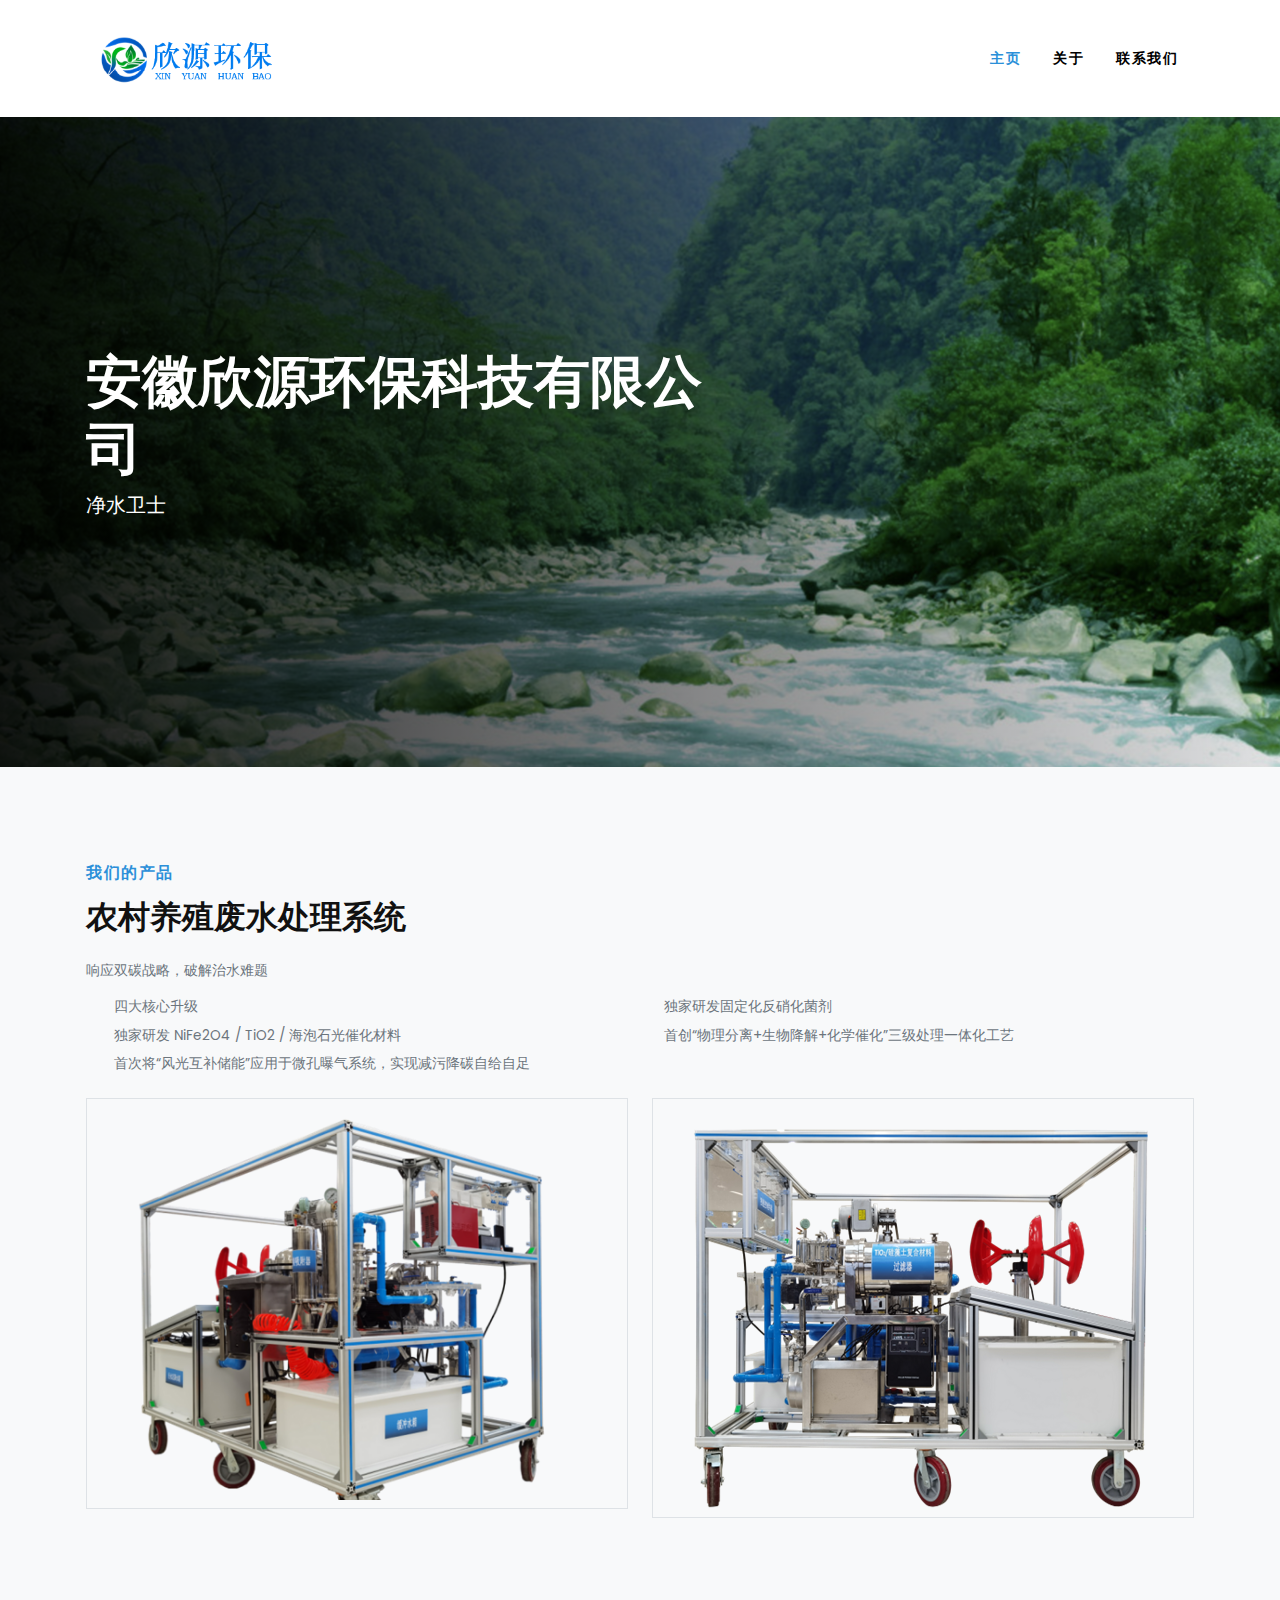
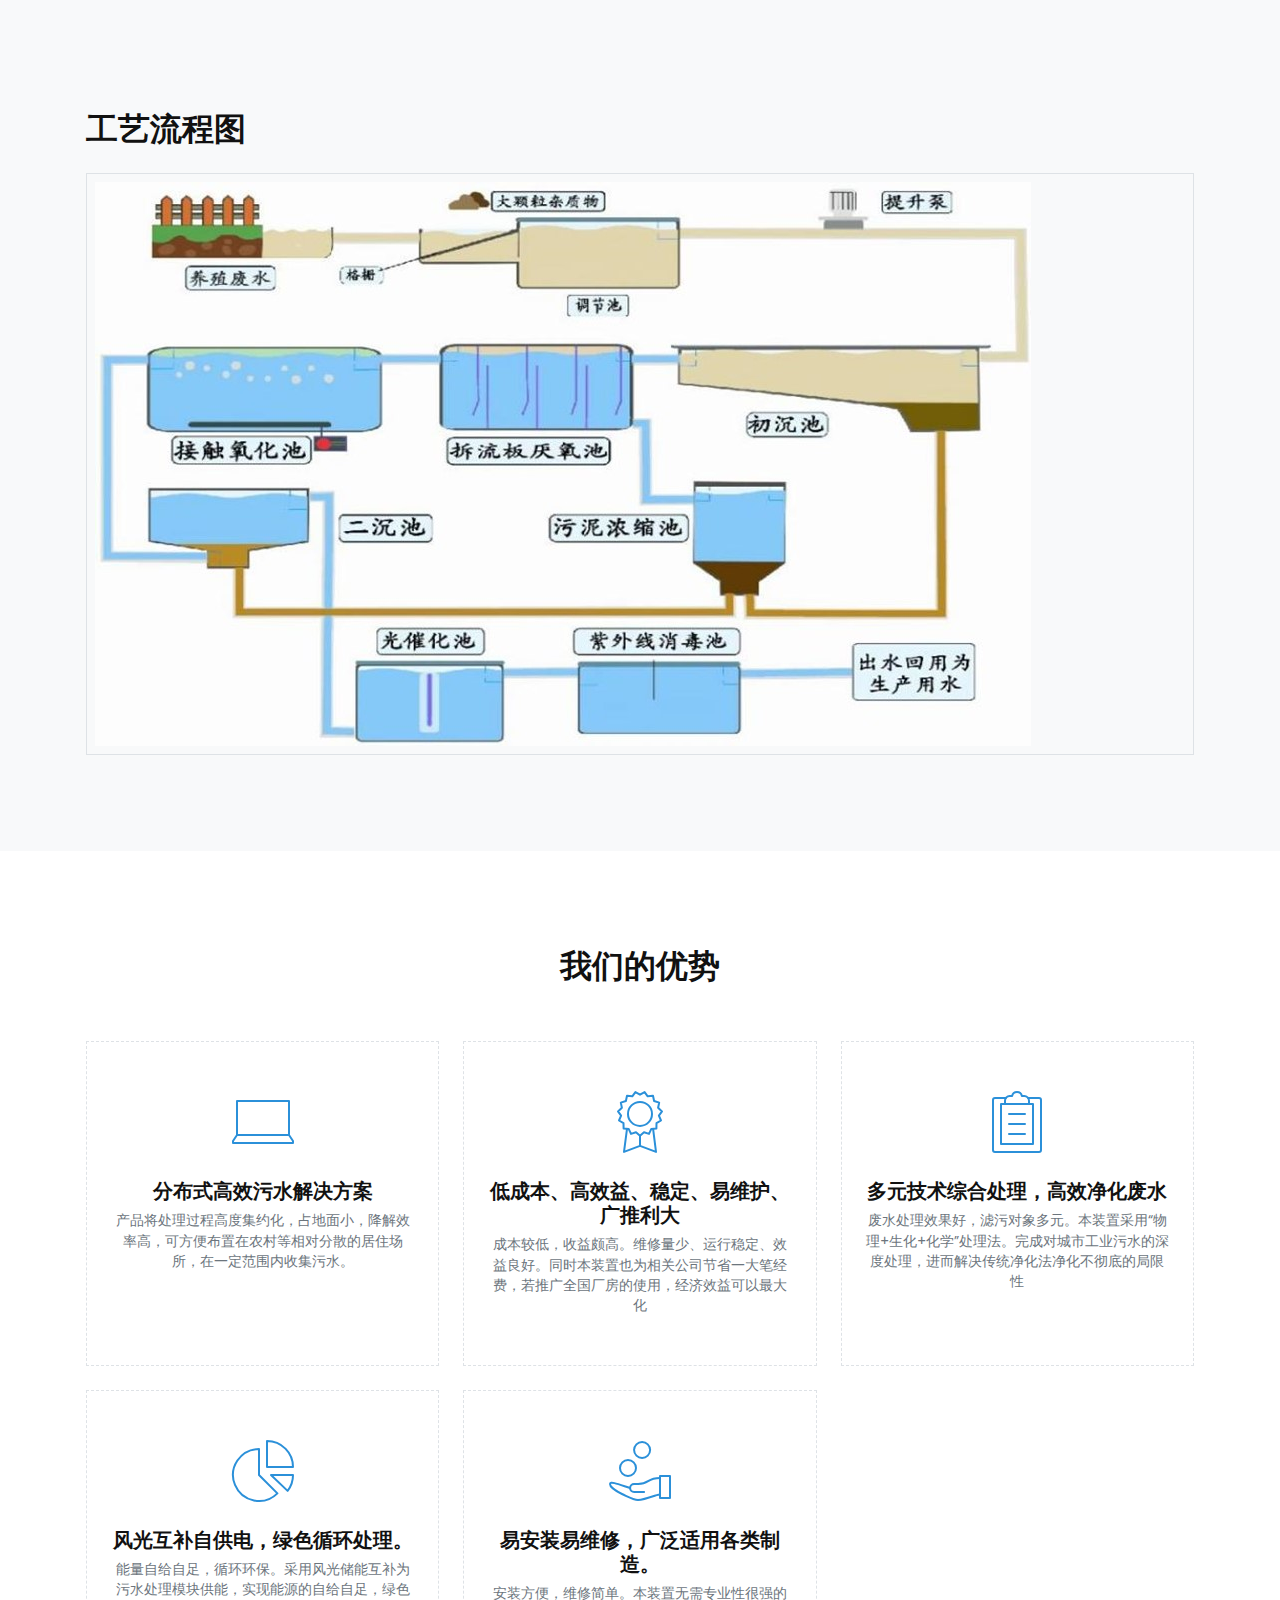
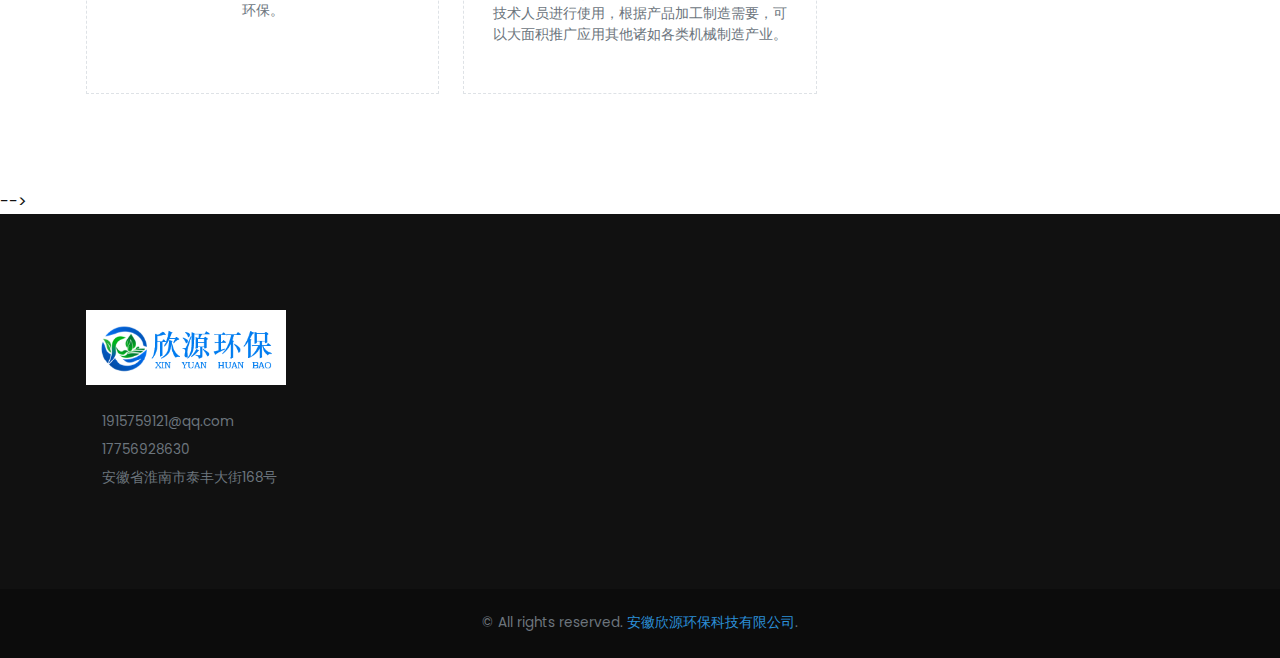
<file: index.html>
<!DOCTYPE html>
<html>
  <head>
    <meta charset="utf-8">
    <meta http-equiv="X-UA-Compatible" content="IE=edge">
    <title>安徽欣源环保科技有限公司</title>
    <meta name="description" content="">
    <meta name="viewport" content="width=device-width, initial-scale=1">
    <meta name="robots" content="all,follow">
    <!-- Google fonts-->
    <link rel="stylesheet" href="https://fonts.googleapis.com/css?family=Poppins:300,400,700&amp;display=swap">
    <!-- Modal Video-->
    <link rel="stylesheet" href="vendor/modal-video/css/modal-video.min.css">
    <!-- Swiper slider-->
    <link rel="stylesheet" href="vendor/swiper/swiper-bundle.min.css">
    <!-- theme stylesheet-->
    <link rel="stylesheet" href="css/style.default.css" id="theme-stylesheet">
    <!-- Custom stylesheet - for your changes-->
    <link rel="stylesheet" href="css/custom.css">
    <!-- Favicon-->
    <link rel="shortcut icon" href="img/favicon.png">
  </head>
  <body>
    <!-- navbar-->
    <header class="header">
     
      <nav class="navbar navbar-expand-lg navbar-light py-3 bg-white shadow-sm">
        <div class="container"><a class="navbar-brand" href="index.html"><img src="img/logo.png" alt="" width="200"></a>
          <button class="navbar-toggler navbar-toggler-end" type="button" data-bs-toggle="collapse" data-bs-target="#navbarSupportedContent" aria-controls="navbarSupportedContent" aria-expanded="false" aria-label="Toggle navigation"><span class="navbar-toggler-icon"></span></button>
          <div class="collapse navbar-collapse" id="navbarSupportedContent">
            <ul class="navbar-nav ms-auto align-items-lg-center">
              <li class="nav-item mx-2">
                <!-- Link--><a class="nav-link text-uppercase active" href="index.html">主页</a>
              </li>
              <li class="nav-item mx-2">
                <!-- Link--><a class="nav-link text-uppercase" href="#about">关于</a>
              </li>
              <li class="nav-item mx-2">
                <!-- Link--><a class="nav-link text-uppercase" href="#contact">联系我们</a>
              </li>
            
            </ul>
          </div>
        </div>
      </nav>
    </header>
    <!-- Hero Slider -->

          <!-- Hero Slide-->
          <div class="swiper-slide hero-slide bg-size bg-center py-5" style="background: url(img/banner.png)">
            <div class="container text-white py-5 index-forward">
              <div class="row">
                <div class="col-lg-7">
                  <h1>安徽欣源环保科技有限公司</h1>
                  <p class="lead">净水卫士</p>
                  <ul class="list-inline">
                    <!-- <li class="list-inline-item me-0"><a class="btn btn-primary" href="#!">Read More</a></li>
                    <li class="list-inline-item"></li><a class="btn btn-outline-light" href="#!">Our company</a> -->
                  </ul>
                </div>
              </div>
            </div>
          </div>
         

    <!-- Features Section -->
    <a name="about"></a>
    <section class="py-5 bg-light">
      <div class="container py-5">
        <div class="colum">
          <div class="col-lg-6 order-2">
            <p class="h6 mb-1 text-uppercase text-primary mb-3">我们的产品</p>
            <h2 class="mb-4">农村养殖废水处理系统</h2>
            <p class="text-sm text-muted">响应双碳战略，破解治水难题</p>
            <!-- 列表内容... -->
            <!-- 联系信息... -->
          </div>
          <ul class="list-check list-unstyled row px-3 mb-4 gy-2">
            <li class="text-sm text-muted col-lg-6">四大核心升级</li>
            <li class="text-sm text-muted col-lg-6">独家研发固定化反硝化菌剂</li>
            <li class="text-sm text-muted col-lg-6">独家研发 NiFe2O4 / TiO2 / 海泡石光催化材料</li>
            <li class="text-sm text-muted col-lg-6">首创“物理分离+生物降解+化学催化”三级处理一体化工艺</li>
            <li class="text-sm text-muted col-lg-6">首次将“风光互补储能”应用于微孔曝气系统，实现减污降碳自给自足</li>
            
          </ul>
        
          <div class="row">
            <div class="col-lg-6 ms-auto mb-4 mb-lg-0 order-1">
              <div class="p-2 border">
                <img class="img-fluid" src="img/图片1.png" alt="">
              </div>
            </div>
            <div class="col-lg-6 ms-auto mb-4 mb-lg-0 order-2">
              <div class="p-2 border">
                <img class="img-fluid" src="img/图片2.png" alt="">
              </div>
            </div>
          </div>
          
          
          
        </div>
      </div>
    </section>


    <!-- Processing Section -->
    <section class="py-5 bg-light">
      <div class="container py-5">
        <div class="colum">
          <div class="col-lg-6 order-2">
            <!-- <p class="h6 mb-1 text-uppercase text-primary mb-3">我们的产品</p> -->
            <h2 class="mb-4">工艺流程图</h2>
            <!-- <p class="text-sm text-muted">响应双碳战略，破解治水难题</p> -->
            <!-- 列表内容... -->
            <!-- 联系信息... -->
          </div>

          <div class="col-lg-12 ms-auto mb-4 mb-lg-0">
            <div class="p-2 border">
              <img class="img-fluid" src="img/图片3.jpg" alt="">
            </div>
          </div>

          
          
          
        </div>
      </div>
    </section>

    <!-- Services Section -->
    <section class="py-5">
      <div class="container py-5 text-center">
        <header class="mb-5">
          <div class="row">
            <div class="col-lg-7 mx-auto">
              <p class="h6 text-uppercase text-primary mb-0"></p>
              <h2>我们的优势</h2>
            </div>
          </div>
        </header>
        <div class="row align-items-stretch gy-4">
          <div class="col-lg-4 col-md-6">
            <div class="px-4 py-5 border border-2 border-dash h-100">
              <svg class="svg-icon mb-4 text-primary svg-icon-light svg-icon-big">
                <use xlink:href="#laptop-screen-1"> </use>
              </svg>
              <h3 class="h5">分布式高效污水解决方案</h3>
              <p class="text-sm mb-0 text-muted">产品将处理过程高度集约化，占地面小，降解效率高，可方便布置在农村等相对分散的居住场所，在一定范围内收集污水。</p>
            </div>
          </div>
          <div class="col-lg-4 col-md-6">
            <div class="px-4 py-5 border border-2 border-dash h-100">
              <svg class="svg-icon mb-4 text-primary svg-icon-light svg-icon-big">
                <use xlink:href="#quality-1"> </use>
              </svg>
              <h3 class="h5">低成本、高效益、稳定、易维护、广推利大</h3>
              <p class="text-sm mb-0 text-muted">成本较低，收益颇高。维修量少、运行稳定、效益良好。同时本装置也为相关公司节省一大笔经费，若推广全国厂房的使用，经济效益可以最大化</p>
            </div>
          </div>
          <div class="col-lg-4 col-md-6">
            <div class="px-4 py-5 border border-2 border-dash h-100">
              <svg class="svg-icon mb-4 text-primary svg-icon-light svg-icon-big">
                <use xlink:href="#survey-1"> </use>
              </svg>
              <h3 class="h5">多元技术综合处理，高效净化废水</h3>
              <p class="text-sm mb-0 text-muted">废水处理效果好，滤污对象多元。本装置采用“物理+生化+化学”处理法。完成对城市工业污水的深度处理，进而解决传统净化法净化不彻底的局限性</p>
            </div>
          </div>
          <div class="col-lg-4 col-md-6">
            <div class="px-4 py-5 border border-2 border-dash h-100">
              <svg class="svg-icon mb-4 text-primary svg-icon-light svg-icon-big">
                <use xlink:href="#pie-chart-1"> </use>
              </svg>
              <h3 class="h5">风光互补自供电，绿色循环处理。</h3>
              <p class="text-sm mb-0 text-muted">能量自给自足，循环环保。采用风光储能互补为污水处理模块供能，实现能源的自给自足，绿色环保。</p>
            </div>
          </div>
          <div class="col-lg-4 col-md-6">
            <div class="px-4 py-5 border border-2 border-dash h-100">
              <svg class="svg-icon mb-4 text-primary svg-icon-light svg-icon-big">
                <use xlink:href="#pay-1"> </use>
              </svg>
              <h3 class="h5">易安装易维修，广泛适用各类制造。</h3>
              <p class="text-sm mb-0 text-muted">安装方便，维修简单。本装置无需专业性很强的技术人员进行使用，根据产品加工制造需要，可以大面积推广应用其他诸如各类机械制造产业。</p>
            </div>
          </div>
          
        </div>
      </div>
    </section>


    </section> -->
    <footer class="bg-dark">
    
      <div class="bg-dark py-5 text-white">
        <div class="container">
          <div class="row py-5">
            <div class="col-lg-4 col-md-6"><img class="mb-4" src="img/logo.png" alt="" width="200">
              <!-- <p class="text-muted text-sm mb-4">Lorem ipsum dolor sit amet, consectetur adipisicing elit, sed do eiusmod tempor incididunt.</p> -->
              <p class="mb-1"><i class="fas me-3 text-primary fa-fw fa-envelope"></i><span class="text-sm text-muted">1915759121@qq.com</span></p>
              <p class="mb-1"><i class="fas me-3 text-primary fa-fw fa-mobile"></i><span class="text-sm text-muted">17756928630</span></p>
              <p class="mb-1"><i class="fas me-3 text-primary fa-fw fa-map-marker-alt"></i><span class="text-sm text-muted">安徽省淮南市泰丰大街168号</span></p>
            </div>
        
           
          </div>
        </div>
      </div>
      <a name="contact"></a>
      <div class="bg-darker py-4">
        <div class="container text-center">
          <p class="mb-0 text-muted text-sm">&copy; All rights reserved. <a target="_blank" href="https://xinyuanenv.com" title="">安徽欣源环保科技有限公司</a>. </p>
        </div>
      </div>
    </footer>
    <!-- JavaScript files-->
    <script src="vendor/bootstrap/js/bootstrap.bundle.min.js"></script>
    <script src="vendor/swiper/swiper-bundle.min.js"></script>
    <script src="vendor/modal-video/js/modal-video.js"></script>
    <script src="js/front.js"></script>
    <script src="js/demo.js"></script>
    <script>
      // ------------------------------------------------------- //
      //   Inject SVG Sprite - 
      //   see more here 
      //   https://css-tricks.com/ajaxing-svg-sprite/
      // ------------------------------------------------------ //
      function injectSvgSprite(path) {
      
          var ajax = new XMLHttpRequest();
          ajax.open("GET", path, true);
          ajax.send();
          ajax.onload = function(e) {
          var div = document.createElement("div");
          div.className = 'd-none';
          div.innerHTML = ajax.responseText;
          document.body.insertBefore(div, document.body.childNodes[0]);
          }



      }    
       
      document.addEventListener("DOMContentLoaded", function() {
      const videoBtn = document.querySelector('.video-btn');
      const localVideo = document.getElementById('localVideo');

      videoBtn.addEventListener('click', function() {
        localVideo.classList.remove('d-none'); // 显示视频
        localVideo.play(); // 播放视频
      });
    });
      // this is set to BootstrapTemple website as you cannot 
      // inject local SVG sprite (using only 'icons/orion-svg-sprite.svg' path)
      // while using file:// protocol
      // pls don't forget to change to your domain :)
      injectSvgSprite('icons/orion-svg-sprite.svg'); 
      
    </script>
    <!-- FontAwesome CSS - loading as last, so it doesn't block rendering-->
    <link rel="stylesheet" href="https://use.fontawesome.com/releases/v5.7.1/css/all.css" integrity="sha384-fnmOCqbTlWIlj8LyTjo7mOUStjsKC4pOpQbqyi7RrhN7udi9RwhKkMHpvLbHG9Sr" crossorigin="anonymous">
  </body>
</html>
</file>
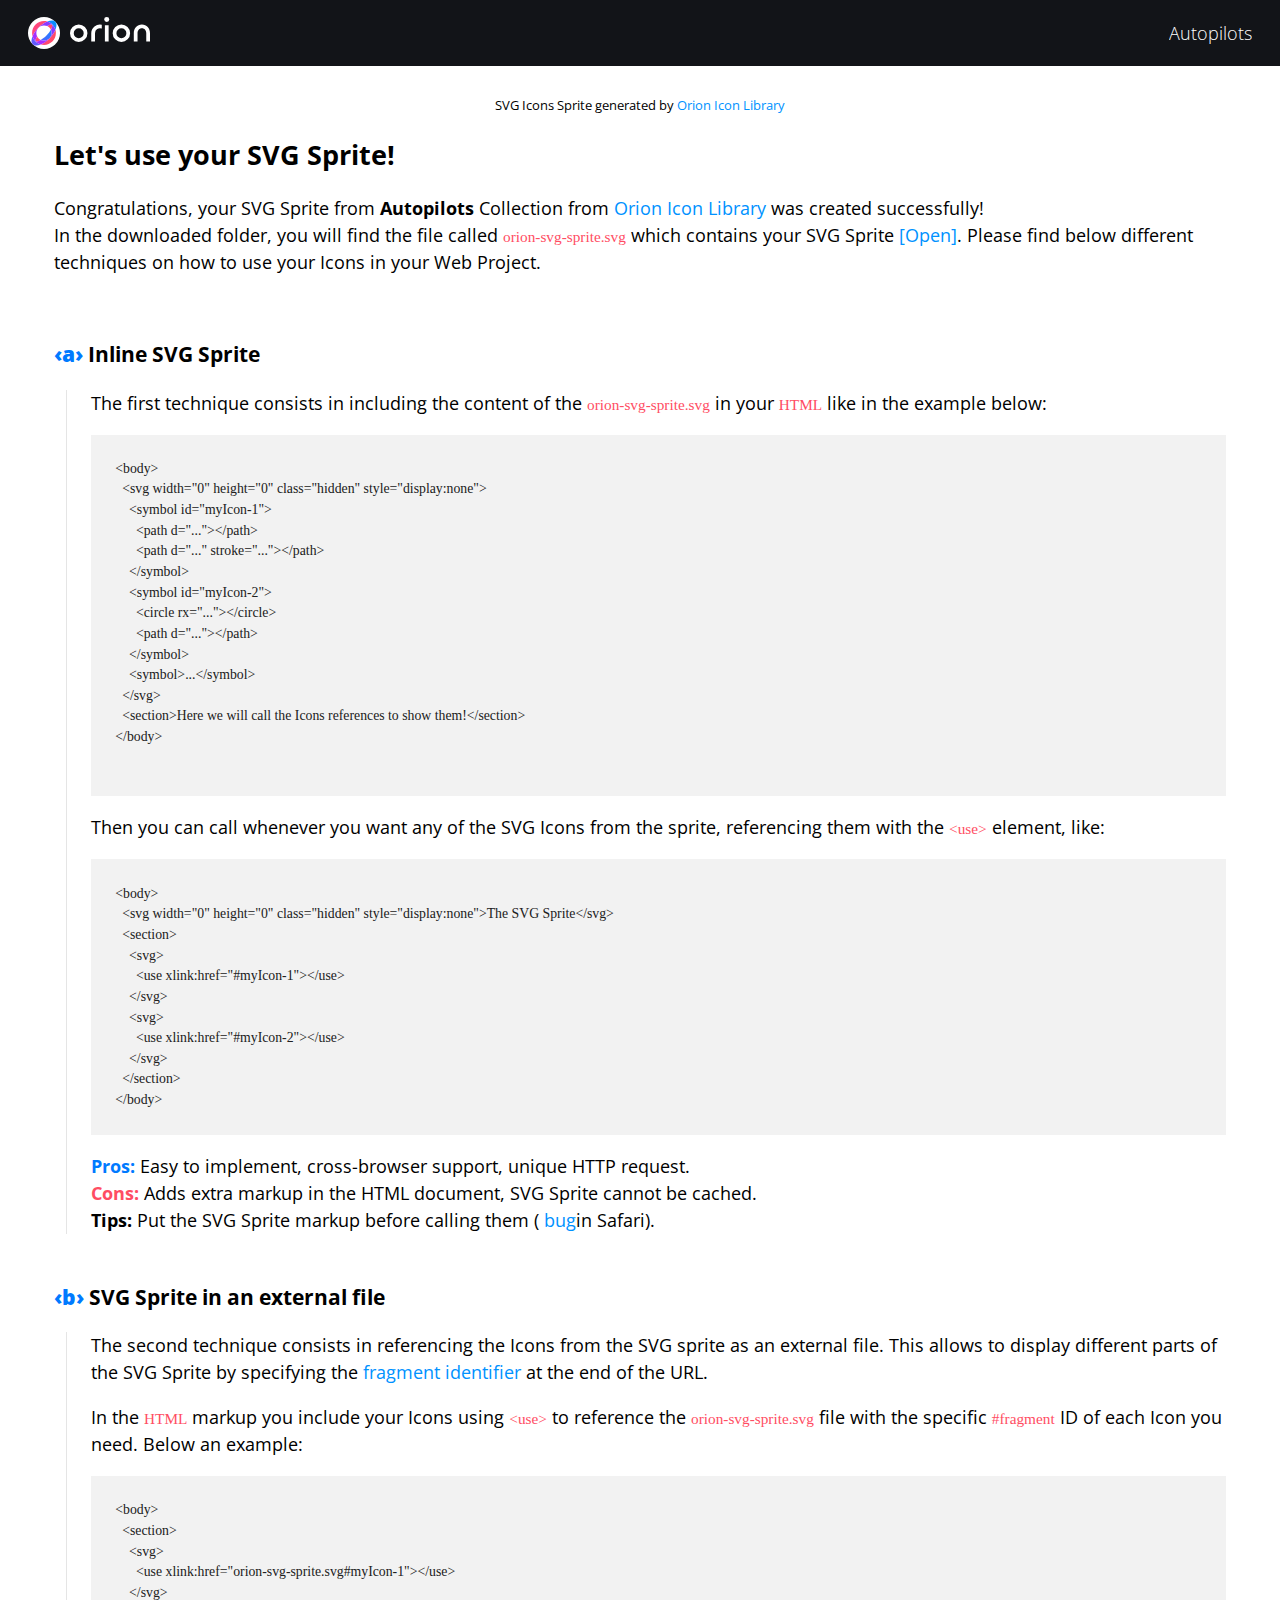
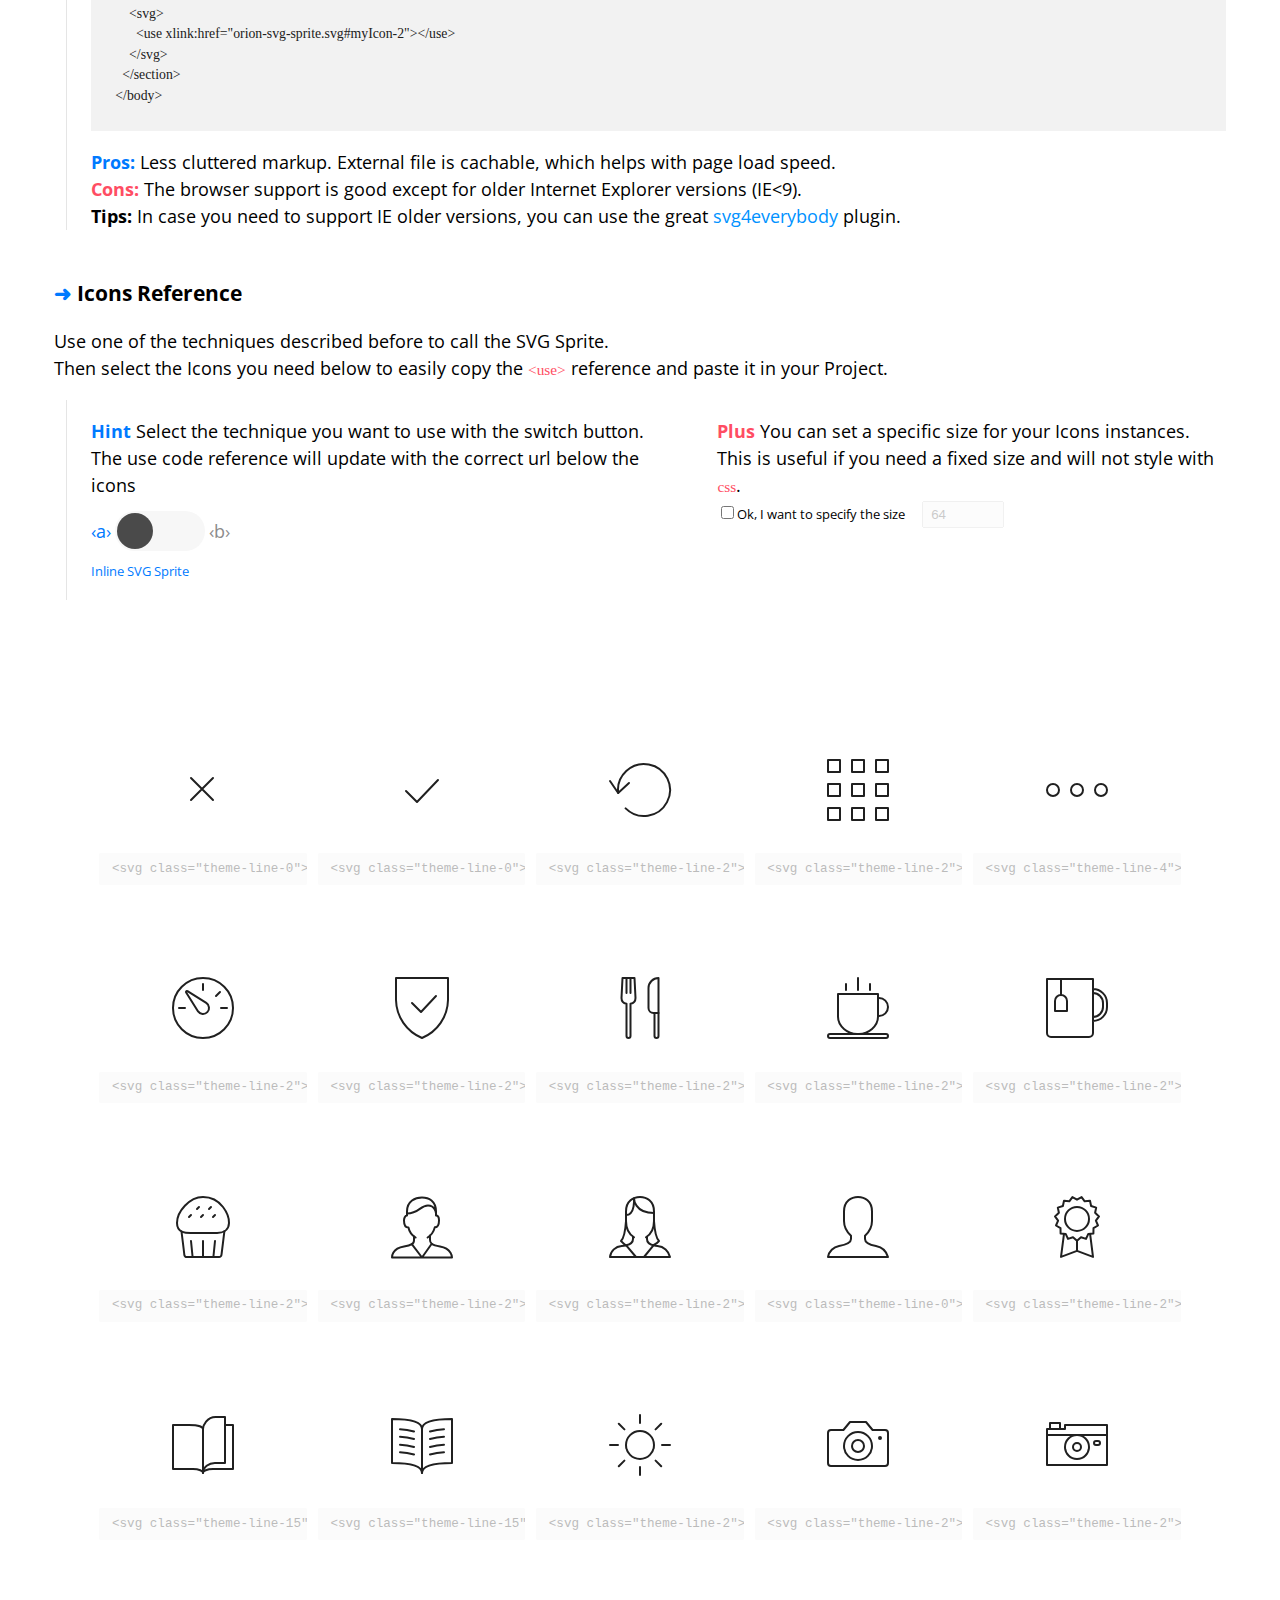
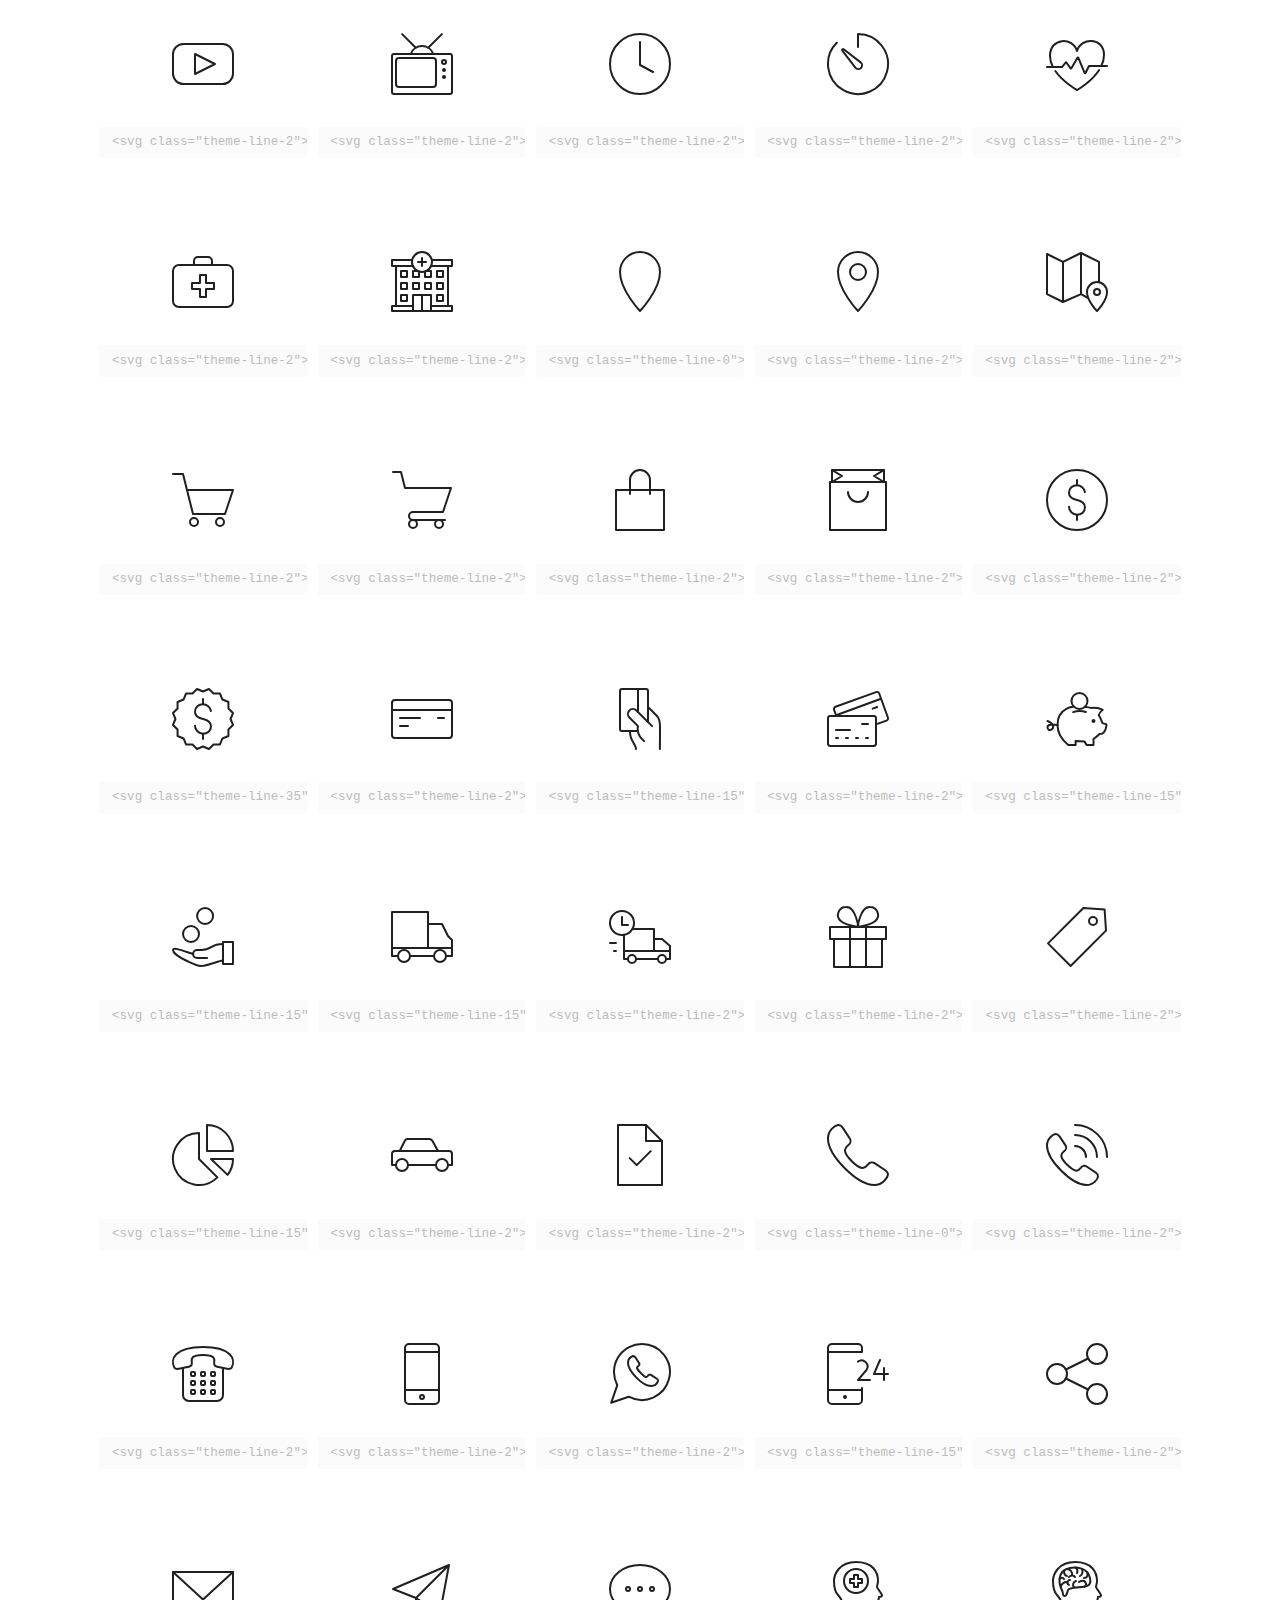
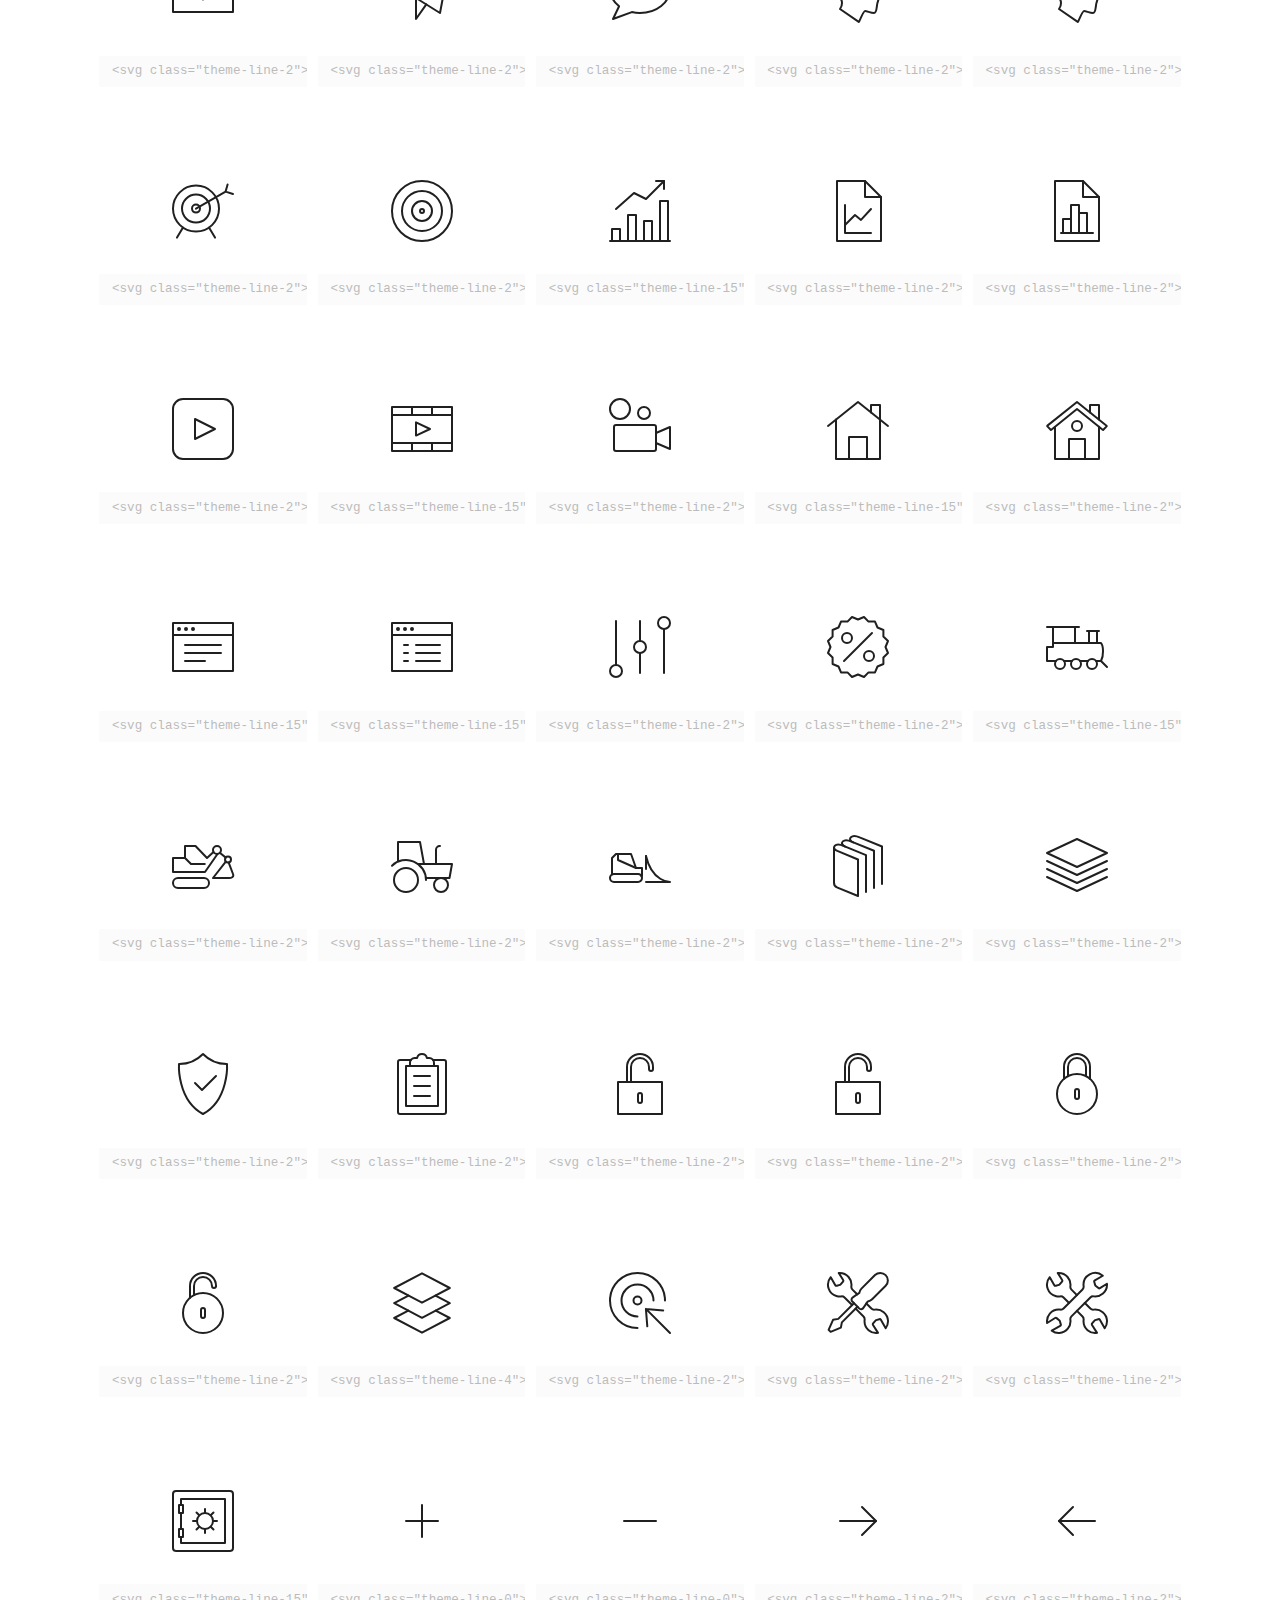
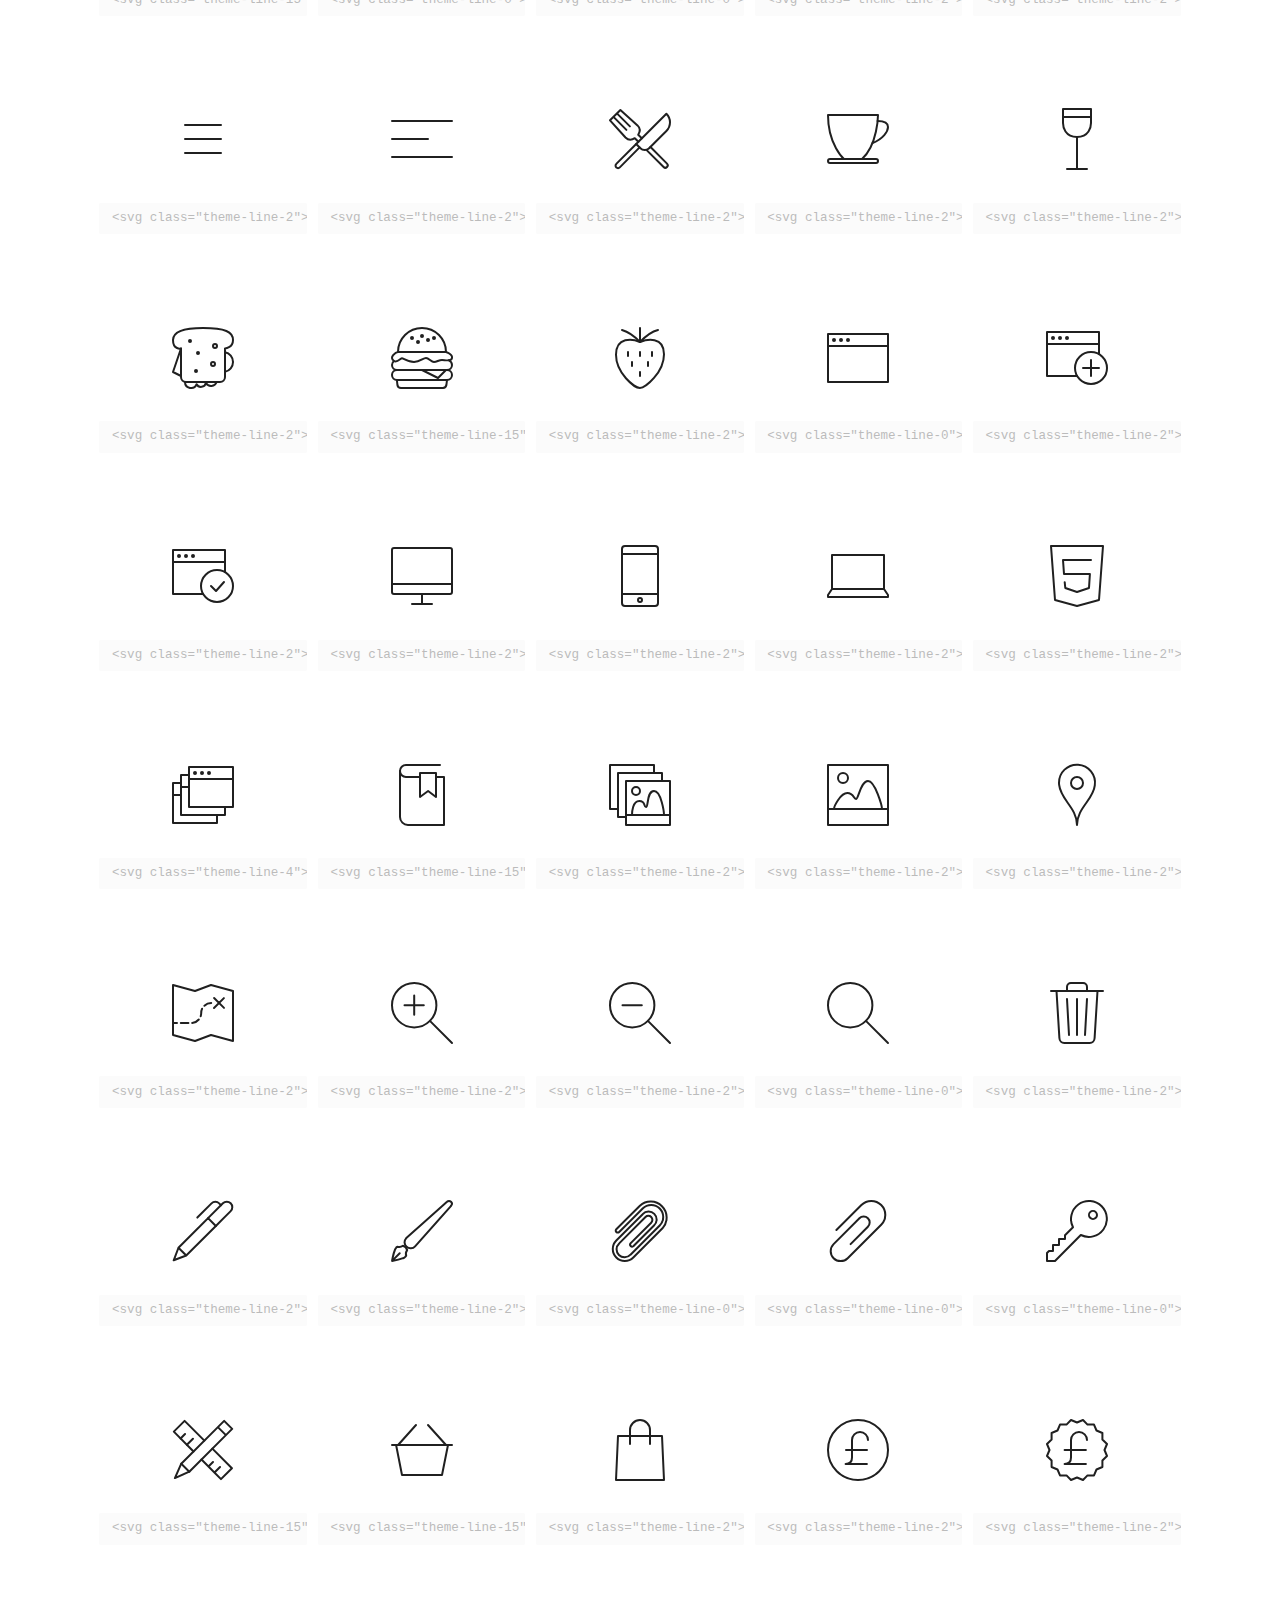
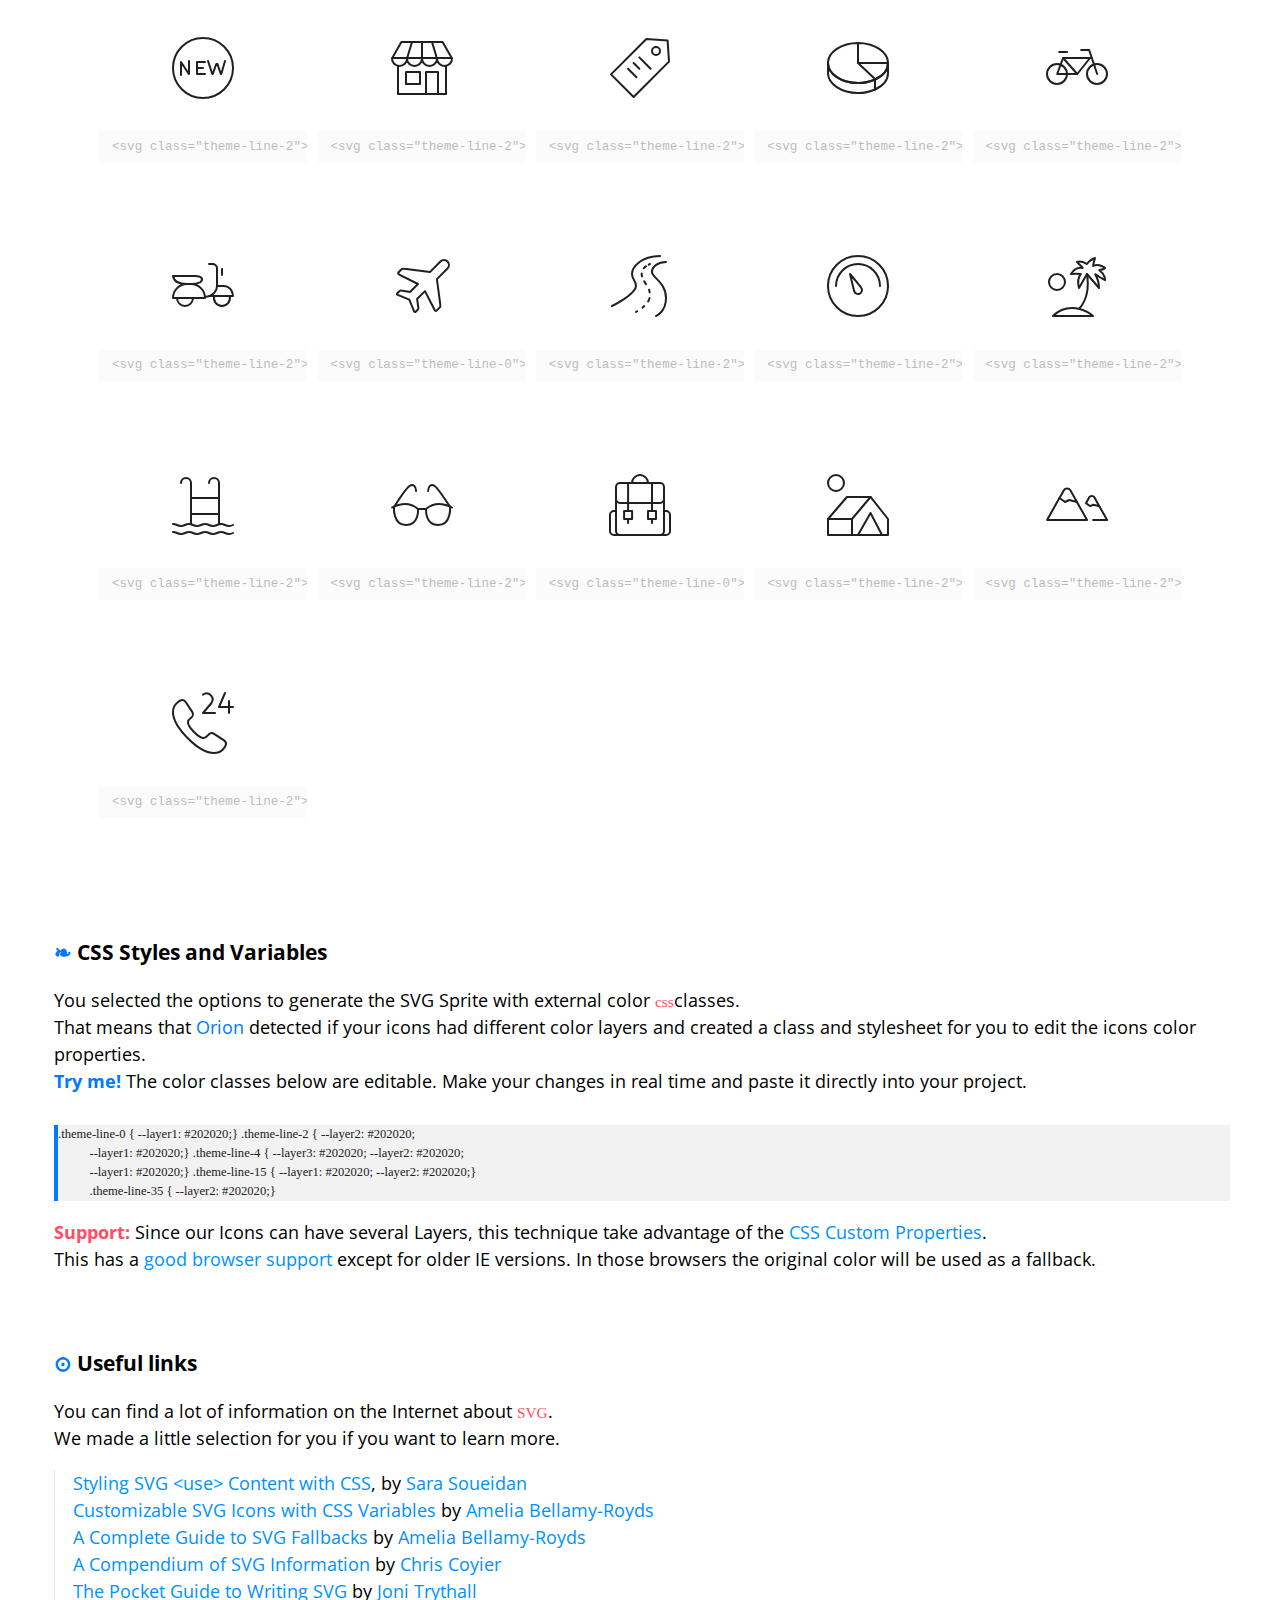
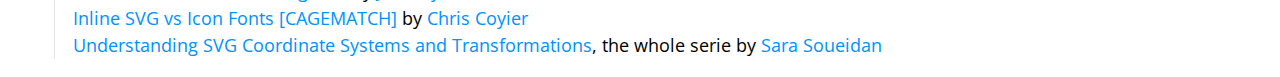
<file: icons/demo.html>
<!doctype>
<html lang="en">
  
  <head>
    <title>SVG Sprite Demo | Orion Icon Library</title>
    <meta name="viewport" content="width=device-width, initial-scale=1.0"
    />
    <meta charset="UTF-8" />
    <link href="https://fonts.googleapis.com/css?family=Open+Sans" rel="stylesheet"
    />
    <style>
      html {
          box-sizing: border-box;
        }
        body {
          margin: 0;
          padding: 0;
          font-family: 'Open Sans', sans-serif;
          font-size: 1.125rem;
        }
        ._1bo7bzx{font-family:Menlo, mono;font-size:.85em;}._1oymxsi{color:#ff4d63;}._1tt2u3t{-webkit-box-pack:justify;-ms-flex-pack:justify;-webkit-box-align:center;-ms-flex-align:center;display:-webkit-box;display:-moz-box;display:-ms-flexbox;display:-webkit-flex;display:flex;-webkit-align-items:center;align-items:center;background-color:#121418;-webkit-justify-content:space-between;justify-content:space-between;height:66px;padding:0 28px;color:white;}._dl5j6p{font-weight:300;max-width:33%;font-size:1em;}._1iurgbx{white-space:nowrap;overflow:hidden;text-overflow:ellipsis;}._1l5hckq{padding:1em 3em;}._kp2n83{font-size:.7em;text-align:center;}._o1cg4g{color:#0092FF;text-decoration:none;}._o1cg4g:hover{text-decoration:underline;}._14gdf42{line-height:1.5;}._ovghcs{color:inherit;text-decoration:none;}._ovghcs:hover:after{content:"#";color:#0092FF;margin-left:2px;opacity:.3;-webkit-transition:opacity .3s;-moz-transition:opacity .3s;transition:opacity .3s;}._ovghcs:active:after{opacity:1;}._1dqtju9{color:#007aff;}._fr5wn{padding-left:24px;border-left:1px solid rgba(0,0,0,0.1);margin-left:12px;margin-bottom:48px;}._1bmg5vo{color:#202020;tab-ssize:4px;overflow-x:auto;padding:1.5em;line-height:1.5;background:rgba(0,0,0,0.05);font-size:.9em;}._jro6t0{display:-webkit-box;display:-moz-box;display:-ms-flexbox;display:-webkit-flex;display:flex;}._53480w{display:none;}._53480w:checked + label span{-webkit-transform:translateX(52px);-ms-transform:translateX(52px);transform:translateX(52px);}._53480w:checked + label:before{color:inherit;}._53480w:checked + label:after{color:#007aff;}._53480w:checked ~ .externalCheckboxHelper:after{content:"External SVG Sprite";}._1uuc6xn{cursor:pointer;width:90px;height:40px;display:block;background-color:#f7f7f7;color:#8c8c8c;border-radius:32px;margin:12px 24px;position:relative;}._1uuc6xn:before{content:"‹a›";position:absolute;right:-webkit-calc(100% + 4px);right:-moz-calc(100% + 4px);right:calc(100% + 4px);top:50%;-webkit-transform:translateY(-50%);-ms-transform:translateY(-50%);transform:translateY(-50%);color:#007aff;}._1uuc6xn:after{content:"‹b›";position:absolute;left:-webkit-calc(100% + 4px);left:-moz-calc(100% + 4px);left:calc(100% + 4px);top:50%;-webkit-transform:translateY(-50%);-ms-transform:translateY(-50%);transform:translateY(-50%);}._10r524x{background-color:#4a4a4a;border-radius:50%;height:36px;left:0px;-webkit-transform:translateX(2px);-ms-transform:translateX(2px);transform:translateX(2px);position:absolute;top:2px;-webkit-transition:-webkit-transform .2s ease,transform .2s ease;-moz-transition:transform .2s ease;transition:-ms-transform .2s ease,-webkit-transform .2s ease,transform .2s ease;width:36px;z-index:1;}._qjqtm8:after{content:"Inline SVG Sprite";}._jcgzno{padding:.3em .5em;outline:0px;margin-left:12px;}._jcgzno:disabled{opacity:0.3;}._1r58n10{overflow:auto;padding:40px;margin:0px;list-style:none;padding-bottom:40px;}._fnhcyz{width:100%;float:left;-moz-box-sizing:border-box;box-sizing:border-box;display:block;-webkit-transition:opacity 250ms, box-shadow 250ms;-moz-transition:opacity 250ms, box-shadow 250ms;transition:opacity 250ms, box-shadow 250ms;cursor:pointer;position:relative;}@media (min-width: 767px){._fnhcyz{width:50%;}}@media (min-width: 1023px){._fnhcyz{width:33.333%;}}@media (min-width: 1199px){._fnhcyz{width:20%;}}._fnhcyz:after{content:"";position:absolute;z-index:-1;top:0px;right:0px;bottom:0px;left:0px;opacity:0;box-shadow:0 .5em 3em rgba(0,0,0,.1);-webkit-transition:opacity .3s;-moz-transition:opacity .3s;transition:opacity .3s;}._fnhcyz:hover:after{opacity:1;z-index:1;}._fnhcyz:before{content:"";padding-top:100%;display:block;}._fnhcyz:hover .orion-sprite__id{opacity:1;}._fnhcyz:hover .orion-sprite__code{opacity:1;}._1dclzhk{-webkit-box-direction:normal;-webkit-box-orient:vertical;-webkit-box-pack:justify;-ms-flex-pack:justify;-webkit-box-align:center;-ms-flex-align:center;display:-webkit-box;display:-moz-box;display:-ms-flexbox;display:-webkit-flex;display:flex;-webkit-align-items:center;align-items:center;-webkit-justify-content:space-between;justify-content:space-between;-webkit-flex-direction:column;-ms-flex-direction:column;flex-direction:column;position:absolute;top:0px;right:0px;bottom:0px;left:0px;padding:.5em 1em;}._19wnp26{width:100%;font-size:.7em;text-align:center;opacity:0;color:#777;-webkit-transition:opacity 250ms;-moz-transition:opacity 250ms;transition:opacity 250ms;}._1u0lyeu{width:64px;height:64px;}._190hxbq{width:100%;height:100%;}._1mcpc5v{font-size:.7em;padding:.5em 1em;width:100%;z-index:2;border-radius:2px;opacity:.3;-webkit-transition:opacity .3s;-moz-transition:opacity .3s;transition:opacity .3s;}._duacj0{white-space:pre;display:inline-block;font-size:.7em;line-height:1.5;background:rgba(0,0,0,0.05);tab-ssize:4px;color:#202020;margin-top:1em;width:100%;outline:0px;border-left:4px solid #007aff;}._1hgbkkp{list-style:none;margin:0px;padding:0px;padding-left:1em;line-height:1.5em;}._19kenml{-webkit-box-align:start;-ms-flex-align:start;display:-webkit-box;display:-moz-box;display:-ms-flexbox;display:-webkit-flex;display:flex;-webkit-align-items:flex-start;align-items:flex-start;color:#fff;}._15372er{display:inline-block;vertical-align:middle;width:32px;height:32px;}._ksd372{display:inline-block;vertical-align:middle;width:80px;height:25px;margin-left:10px;}
    </style>
  </head>
  
  <body>
    <svg width="0" height="0" class="hidden">
      <symbol xmlns="http://www.w3.org/2000/svg" viewBox="0 0 64 64" id="close-1">
        <title>Close</title>
        <desc>A line styled icon from Orion Icon Library.</desc>
        <path data-name="layer1"
        fill="none" stroke="#202020" stroke-miterlimit="10" stroke-width="2" d="M41.999 20.002l-22 22m22 0L20 20"
        stroke-linejoin="round" stroke-linecap="round" style="stroke:var(--layer1, #202020)"></path>
      </symbol>
      <symbol xmlns="http://www.w3.org/2000/svg" viewBox="0 0 64 64" id="checkmark-1">
        <title>Checkmark</title>
        <desc>A line styled icon from Orion Icon Library.</desc>
        <path data-name="layer1"
        fill="none" stroke="#202020" stroke-miterlimit="10" stroke-width="2" d="M16 33l11 11 21-22"
        stroke-linejoin="round" stroke-linecap="round" style="stroke:var(--layer1, #202020)"></path>
      </symbol>
      <symbol xmlns="http://www.w3.org/2000/svg" viewBox="0 0 64 64" id="rotate-left-1">
        <title>Rotate Left</title>
        <desc>A line styled icon from Orion Icon Library.</desc>
        <path data-name="layer2"
        d="M10.168 34.947a26.016 26.016 0 1 1 7.45 15.432" fill="none" stroke="#202020"
        stroke-miterlimit="10" stroke-width="2" stroke-linejoin="round" stroke-linecap="round"
        style="stroke:var(--layer1, #202020)"></path>
        <path data-name="layer1" fill="none" stroke="#202020" stroke-miterlimit="10"
        stroke-width="2" d="M2 23l8.168 11.947L20.986 25" stroke-linejoin="round"
        stroke-linecap="round" style="stroke:var(--layer1, #202020)"></path>
      </symbol>
      <symbol xmlns="http://www.w3.org/2000/svg" viewBox="0 0 64 64" id="portfolio-grid-1">
        <title>Portfolio Grid</title>
        <desc>A line styled icon from Orion Icon Library.</desc>
        <path data-name="layer2"
        fill="none" stroke="#202020" stroke-miterlimit="10" stroke-width="2" d="M2 2h12v12H2zm24 0h12v12H26zm24 0h12v12H50zM2 50h12v12H2z"
        stroke-linejoin="round" stroke-linecap="round" style="stroke:var(--layer1, #202020)"></path>
        <path data-name="layer1" fill="none" stroke="#202020" stroke-miterlimit="10"
        stroke-width="2" d="M26 50h12v12H26zm24 0h12v12H50z" stroke-linejoin="round"
        stroke-linecap="round" style="stroke:var(--layer1, #202020)"></path>
        <path data-name="layer2" fill="none" stroke="#202020" stroke-miterlimit="10"
        stroke-width="2" d="M2 25.988h12v12H2z" stroke-linejoin="round" stroke-linecap="round"
        style="stroke:var(--layer1, #202020)"></path>
        <path data-name="layer1" fill="none" stroke="#202020" stroke-miterlimit="10"
        stroke-width="2" d="M26 25.988h12v12H26zm24 0h12v12H50z" stroke-linejoin="round"
        stroke-linecap="round" style="stroke:var(--layer1, #202020)"></path>
      </symbol>
      <symbol xmlns="http://www.w3.org/2000/svg" viewBox="0 0 64 64" id="more-1">
        <title>More</title>
        <desc>A line styled icon from Orion Icon Library.</desc>
        <circle data-name="layer3"
        cx="8" cy="32" r="6" fill="none" stroke="#202020" stroke-miterlimit="10"
        stroke-width="2" stroke-linejoin="round" stroke-linecap="round" style="stroke:var(--layer1, #202020)"></circle>
        <circle data-name="layer2" cx="56" cy="32" r="6" fill="none"
        stroke="#202020" stroke-miterlimit="10" stroke-width="2" stroke-linejoin="round"
        stroke-linecap="round" style="stroke:var(--layer1, #202020)"></circle>
        <circle data-name="layer1" cx="32" cy="32" r="6" fill="none"
        stroke="#202020" stroke-miterlimit="10" stroke-width="2" stroke-linejoin="round"
        stroke-linecap="round" style="stroke:var(--layer1, #202020)"></circle>
      </symbol>
      <symbol xmlns="http://www.w3.org/2000/svg" viewBox="0 0 64 64" id="speed-1">
        <title>Speed</title>
        <desc>A line styled icon from Orion Icon Library.</desc>
        <circle data-name="layer2"
        cx="32" cy="32" r="30" fill="none" stroke="#202020" stroke-miterlimit="10"
        stroke-width="2" stroke-linejoin="round" stroke-linecap="round" style="stroke:var(--layer1, #202020)"></circle>
        <path data-name="layer2" fill="none" stroke="#202020" stroke-miterlimit="10"
        stroke-width="2" d="M8 32h6M32 8v5.999M50 32h6M45 20l4-4" stroke-linejoin="round"
        stroke-linecap="round" style="stroke:var(--layer1, #202020)"></path>
        <path data-name="layer1" d="M15.183 16.544A.975.975 0 0 1 15 16a1 1 0 0 1 1.489-.873l18.748 11.821a5.999 5.999 0 1 1-8.153 8.486z"
        fill="none" stroke="#202020" stroke-miterlimit="10" stroke-width="2" stroke-linejoin="round"
        stroke-linecap="round" style="stroke:var(--layer1, #202020)"></path>
      </symbol>
      <symbol xmlns="http://www.w3.org/2000/svg" viewBox="0 0 64 64" id="security-shield-1">
        <title>Security Shield</title>
        <desc>A line styled icon from Orion Icon Library.</desc>
        <path data-name="layer2"
        d="M6 2h52v22.064A41.973 41.973 0 0 1 31.994 62 41.97 41.97 0 0 1 6 24.064z"
        fill="none" stroke="#202020" stroke-miterlimit="10" stroke-width="2" stroke-linejoin="round"
        stroke-linecap="round" style="stroke:var(--layer1, #202020)"></path>
        <path data-name="layer1" fill="none" stroke="#202020" stroke-miterlimit="10"
        stroke-width="2" d="M22 27l9 9 15-16" stroke-linejoin="round" stroke-linecap="round"
        style="stroke:var(--layer1, #202020)"></path>
      </symbol>
      <symbol xmlns="http://www.w3.org/2000/svg" viewBox="0 0 64 64" id="food-1">
        <title>Food</title>
        <desc>A line styled icon from Orion Icon Library.</desc>
        <path data-name="layer2"
        d="M50.5 37v23a2 2 0 0 1-2 2 2 2 0 0 1-2-2V37" fill="none" stroke="#202020"
        stroke-linecap="round" stroke-linejoin="round" stroke-width="2" style="stroke:var(--layer1, #202020)"></path>
        <path data-name="layer1" fill="none" stroke="#202020" stroke-linecap="round"
        stroke-linejoin="round" stroke-width="2" d="M18.5 17V2m4 0v15m4-15h-12l-1 20c0 3.2 2.1 5.2 5 5.8V60a2 2 0 0 0 4 0V27.8c2.9-.6 5-2.6 5-5.8zm24 35V2a10 10 0 0 0-10 10v20a5 5 0 0 0 5 5z"
        style="stroke:var(--layer1, #202020)"></path>
      </symbol>
      <symbol viewBox="0 0 64 64" xmlns="http://www.w3.org/2000/svg" id="hot-coffee-1">
        <title>Hot Coffee</title>
        <desc>A line styled icon from Orion Icon Library.</desc>
        <path stroke-width="2"
        stroke-linejoin="round" stroke-linecap="round" stroke="#202020" fill="none"
        d="M52 17.965v22.857c0 9.467-9.582 17.143-19.049 17.143h-1.9C21.58 57.965 12 50.289 12 40.822V17.965zM52 22h1.016A8.984 8.984 0 0 1 62 30.982a8.982 8.982 0 0 1-8.982 8.982H52"
        data-name="layer2" style="stroke:var(--layer1, #202020)"></path>
        <path d="M32 13.998v-12m-12.002 12V8.002m24.004 5.996V8.002M62 60a2 2 0 0 1-2 2H4a2 2 0 0 1-2-2 2 2 0 0 1 2-2h56a2 2 0 0 1 2 2z"
        stroke-width="2" stroke-linejoin="round" stroke-linecap="round" stroke="#202020"
        fill="none" data-name="layer1" style="stroke:var(--layer1, #202020)"></path>
      </symbol>
      <symbol xmlns="http://www.w3.org/2000/svg" viewBox="0 0 64 64" id="tea-cup-1">
        <title>Tea Cup</title>
        <desc>A line styled icon from Orion Icon Library.</desc>
        <path data-name="layer2"
        fill="none" stroke="#202020" stroke-linecap="round" stroke-linejoin="round"
        stroke-width="2" d="M16 3v16m6 16V25a6 6 0 0 0-6-6 6 6 0 0 0-6 6v10z" style="stroke:var(--layer1, #202020)"></path>
        <path data-name="layer1" d="M48 3v54a4 4 0 0 1-4 4H6a4 4 0 0 1-4-4V3zm0 10a14 14 0 0 1 14 14v4a14 14 0 0 1-14 14"
        fill="none" stroke="#202020" stroke-linecap="round" stroke-linejoin="round"
        stroke-width="2" style="stroke:var(--layer1, #202020)"></path>
        <path data-name="layer1" d="M48 41a10 10 0 0 0 10-10v-4a10 10 0 0 0-10-10"
        fill="none" stroke="#202020" stroke-linecap="round" stroke-linejoin="round"
        stroke-width="2" style="stroke:var(--layer1, #202020)"></path>
      </symbol>
      <symbol xmlns="http://www.w3.org/2000/svg" viewBox="0 0 64 64" id="muffin-1">
        <title>Muffin</title>
        <desc>A line styled icon from Orion Icon Library.</desc>
        <path data-name="layer2"
        d="M10.5 36.5s2.6 20.7 2.8 23.1A2.4 2.4 0 0 0 16 62h31.9a2.4 2.4 0 0 0 2.6-2.4c.3-2.4 2.9-23.4 2.9-23.4M20 46l1.6 16M44 46l-1.6 16M32 46v16"
        fill="none" stroke="#202020" stroke-linecap="round" stroke-linejoin="round"
        stroke-width="2" style="stroke:var(--layer1, #202020)"></path>
        <path data-name="layer1" d="M32 2C18.3 2 6 16.7 6 28s11.3 10 16 10h24.1c4.8 0 11.7-2 11.9-10S50.5 2 32 2zM20 20l-2 2m14-2l-2 2m-2-10l-2 2m14-2l-2 2m6 6l-2 2"
        fill="none" stroke="#202020" stroke-linecap="round" stroke-linejoin="round"
        stroke-width="2" style="stroke:var(--layer1, #202020)"></path>
      </symbol>
      <symbol viewBox="0 0 64 64" xmlns="http://www.w3.org/2000/svg" id="man-1">
        <title>Man</title>
        <desc>A line styled icon from Orion Icon Library.</desc>
        <path stroke-width="2"
        stroke-miterlimit="10" stroke="#202020" fill="none" d="M41.713 48.744c-1.968-1.476-1.71-3.069-1.71-4.244v-4m-16 1v3c0 1.285.425 3.083-2.194 4.67"
        data-name="layer2" stroke-linejoin="round" stroke-linecap="round" style="stroke:var(--layer1, #202020)"></path>
        <path stroke-width="2" stroke-miterlimit="10" stroke="#202020"
        fill="none" d="M37.601 42.5a16.786 16.786 0 0 0 7.168-10.135c3.026-.037 4.234-2.931 4.234-6.937 0-1.994 0-4.928-3-4.928v-2m-29 0v2.006c-2-.006-3 2.994-3 4.988 0 4.006 1.391 7.006 4.436 7.006h.002a15.21 15.21 0 0 0 7.17 10m20.392-24v-2c0-10.4-7.373-14-14-14s-15 3.517-15 13.916V18.5c12 0 13-8 21-8 7.459 0 8 8 8 8z"
        data-name="layer2" stroke-linejoin="round" stroke-linecap="round" style="stroke:var(--layer1, #202020)"></path>
        <path stroke-width="2" stroke-miterlimit="10" stroke="#202020"
        fill="none" d="M14.003 51.5c-12.61 2-12.001 11-12.001 11h30L21.809 49.17c-1.458.885-3.856 1.703-7.806 2.33zm36 0c-4.436-.74-6.91-1.72-8.29-2.756L32.002 62.5h30s0-9-12-11z"
        data-name="layer1" stroke-linejoin="round" stroke-linecap="round" style="stroke:var(--layer1, #202020)"></path>
      </symbol>
      <symbol viewBox="0 0 64 64" xmlns="http://www.w3.org/2000/svg" id="woman-1">
        <title>Woman</title>
        <desc>A line styled icon from Orion Icon Library.</desc>
        <path stroke-width="2"
        stroke-miterlimit="10" stroke="#202020" fill="none" d="M32 2c-6.627 0-13.992 4-13.992 14.399V26c0 7.18 3.27 13.379 8 16.267m11.984 0c4.73-2.888 8-9.087 8-16.267v-9.601C45.992 6 38.627 2 32 2"
        data-name="layer2" stroke-linejoin="round" stroke-linecap="round" style="stroke:var(--layer1, #202020)"></path>
        <path stroke-width="2" stroke-miterlimit="10" stroke="#202020"
        fill="none" d="M46 18C26 18 26 3.174 26 3.174S27.416 20 18 20m27.473 30.357C39.003 48.835 39 45.697 39 44v-2M28 62h8M25 42v2c0 1.684-.002 4.813-6.794 6.333M18.008 26S17 42 13 46c4 4 4.926 4.394 4.926 4.394"
        data-name="layer2" stroke-linejoin="round" stroke-linecap="round" style="stroke:var(--layer1, #202020)"></path>
        <path stroke-width="2" stroke-miterlimit="10" stroke="#202020"
        fill="none" d="M45.992 26S47 42 51 46c-4 4-6.095 4.217-6.095 4.217" data-name="layer2"
        stroke-linejoin="round" stroke-linecap="round" style="stroke:var(--layer1, #202020)"></path>
        <path stroke-width="2" stroke-miterlimit="10" stroke="#202020"
        fill="none" d="M62 62a13.788 13.788 0 0 0-12.422-11 30.574 30.574 0 0 1-4.105-.643L36 62zM13.61 51A12.46 12.46 0 0 0 2 62h26l-9.794-11.667a34.259 34.259 0 0 1-4.597.667z"
        data-name="layer1" stroke-linejoin="round" stroke-linecap="round" style="stroke:var(--layer1, #202020)"></path>
      </symbol>
      <symbol xmlns="http://www.w3.org/2000/svg" viewBox="0 0 64 64" id="user-1">
        <title>User</title>
        <desc>A line styled icon from Orion Icon Library.</desc>
        <path data-name="layer1"
        d="M46 26c0 6.1-3.4 11.5-7 14.8V44c0 2 1 5.1 11 7a15.5 15.5 0 0 1 12 11H2a13.4 13.4 0 0 1 11-11c10-1.8 12-5 12-7v-3.2c-3.6-3.3-7-8.6-7-14.8v-9.6C18 6 25.4 2 32 2s14 4 14 14.4z"
        fill="none" stroke="#202020" stroke-miterlimit="10" stroke-width="2" stroke-linejoin="round"
        stroke-linecap="round" style="stroke:var(--layer1, #202020)"></path>
      </symbol>
      <symbol xmlns="http://www.w3.org/2000/svg" viewBox="0 0 64 64" id="quality-1">
        <title>Quality</title>
        <desc>A line styled icon from Orion Icon Library.</desc>
        <path data-name="layer2"
        fill="none" stroke="#202020" stroke-miterlimit="10" stroke-width="2" d="M19 38.9l-3 23 16-6 16 6-2.9-23M32 45.8v10.1"
        stroke-linejoin="round" stroke-linecap="round" style="stroke:var(--layer1, #202020)"></path>
        <circle data-name="layer1" cx="32" cy="23.9" r="12" fill="none"
        stroke="#202020" stroke-miterlimit="10" stroke-width="2" stroke-linejoin="round"
        stroke-linecap="round" style="stroke:var(--layer1, #202020)"></circle>
        <path data-name="layer1" fill="none" stroke="#202020" stroke-miterlimit="10"
        stroke-width="2" d="M32 4.7l4.6-2.6 3.1 4.2 5.3-.5 1.1 5.2 5.1 1.6-1.1 5.2 3.9 3.6-3.1 4.3 2.1 4.8-4.5 2.7-.1 5.3-5.2.6-2.2 4.8-5-1.6-4 3.5-4-3.5-5 1.6-2.2-4.8-5.2-.6-.1-5.3-4.5-2.7 2.1-4.8-3.1-4.3 3.9-3.6-1.1-5.2 5.1-1.6L19 5.8l5.3.5 3.1-4.2L32 4.7z"
        stroke-linejoin="round" stroke-linecap="round" style="stroke:var(--layer1, #202020)"></path>
      </symbol>
      <symbol xmlns="http://www.w3.org/2000/svg" viewBox="0 0 64 64" id="reading-1">
        <title>Reading</title>
        <desc>A line styled icon from Orion Icon Library.</desc>
        <path data-name="layer1"
        d="M54 12h8v44H42c-6 0-10 2-10 3.8" fill="none" stroke="#202020" stroke-miterlimit="10"
        stroke-width="2" stroke-linejoin="round" stroke-linecap="round" style="stroke:var(--layer2, #202020)"></path>
        <path data-name="layer2" d="M32 16c0-3.6 4-12 12.6-12H54v46H43.9C37.8 50 32 54.2 32 60"
        fill="none" stroke="#202020" stroke-miterlimit="10" stroke-width="2" stroke-linejoin="round"
        stroke-linecap="round" style="stroke:var(--layer2, #202020)"></path>
        <path data-name="layer1" d="M32 16c0-2-4-4-14-4H2v44h20c6 0 10 2 10 3.8z"
        fill="none" stroke="#202020" stroke-miterlimit="10" stroke-width="2" stroke-linejoin="round"
        stroke-linecap="round" style="stroke:var(--layer2, #202020)"></path>
      </symbol>
      <symbol xmlns="http://www.w3.org/2000/svg" viewBox="0 0 64 64" id="news-1">
        <title>News</title>
        <desc>A line styled icon from Orion Icon Library.</desc>
        <path data-name="layer1"
        d="M32 16C32 8 16 6 2 6v44c14 0 30 2 30 10z" fill="none" stroke="#202020"
        stroke-miterlimit="10" stroke-width="2" stroke-linejoin="round" stroke-linecap="round"
        style="stroke:var(--layer2, #202020)"></path>
        <path data-name="layer2" d="M24 18.5a60.7 60.7 0 0 0-14-2.3M24 26a60.7 60.7 0 0 0-14-2.3M24 34a60.7 60.7 0 0 0-14-2.3m14 9.8a60.7 60.7 0 0 0-14-2.3m30-20.7a60.7 60.7 0 0 1 14-2.3M40 26a60.7 60.7 0 0 1 14-2.3M40 34a60.7 60.7 0 0 1 14-2.3m-14 9.8a60.7 60.7 0 0 1 14-2.3"
        fill="none" stroke="#202020" stroke-miterlimit="10" stroke-width="2" stroke-linejoin="round"
        stroke-linecap="round" style="stroke:var(--layer2, #202020)"></path>
        <path data-name="layer1" d="M32 16C32 8 48 6 62 6v44c-14 0-30 2-30 10"
        fill="none" stroke="#202020" stroke-miterlimit="10" stroke-width="2" stroke-linejoin="round"
        stroke-linecap="round" style="stroke:var(--layer2, #202020)"></path>
      </symbol>
      <symbol xmlns="http://www.w3.org/2000/svg" viewBox="0 0 64 64" id="sun-1">
        <title>Sun</title>
        <desc>A line styled icon from Orion Icon Library.</desc>
        <circle data-name="layer2"
        cx="32" cy="32" r="14" fill="none" stroke="#202020" stroke-miterlimit="10"
        stroke-width="2" stroke-linejoin="round" stroke-linecap="round" style="stroke:var(--layer1, #202020)"></circle>
        <path data-name="layer1" fill="none" stroke="#202020" stroke-miterlimit="10"
        stroke-width="2" d="M32 2v8m0 44v8m30-30h-8m-44 0H2m8.8-21.2l5.6 5.6m31.2 31.2l5.6 5.6m0-42.4l-5.6 5.6M16.4 47.6l-5.6 5.6"
        stroke-linejoin="round" stroke-linecap="round" style="stroke:var(--layer1, #202020)"></path>
      </symbol>
      <symbol xmlns="http://www.w3.org/2000/svg" viewBox="0 0 64 64" id="camera-1">
        <title>Camera</title>
        <desc>A line styled icon from Orion Icon Library.</desc>
        <path data-name="layer2"
        d="M59 17H46.6L40 9H24l-6.6 8H5a3 3 0 0 0-3 3v30a3 3 0 0 0 3 3h54a3 3 0 0 0 3-3V20a3 3 0 0 0-3-3z"
        fill="none" stroke="#202020" stroke-miterlimit="10" stroke-width="2" stroke-linejoin="round"
        stroke-linecap="round" style="stroke:var(--layer1, #202020)"></path>
        <circle data-name="layer1" cx="32" cy="33" r="14" fill="none" stroke="#202020"
        stroke-miterlimit="10" stroke-width="2" stroke-linejoin="round" stroke-linecap="round"
        style="stroke:var(--layer1, #202020)"></circle>
        <circle data-name="layer1" cx="54" cy="25" r="1" fill="none"
        stroke="#202020" stroke-miterlimit="10" stroke-width="2" stroke-linejoin="round"
        stroke-linecap="round" style="stroke:var(--layer1, #202020)"></circle>
        <circle data-name="layer1" cx="32" cy="33" r="6" fill="none"
        stroke="#202020" stroke-miterlimit="10" stroke-width="2" stroke-linejoin="round"
        stroke-linecap="round" style="stroke:var(--layer1, #202020)"></circle>
      </symbol>
      <symbol xmlns="http://www.w3.org/2000/svg" viewBox="0 0 64 64" id="retro-camera-1">
        <title>Retro Camera</title>
        <desc>A line styled icon from Orion Icon Library.</desc>
        <path data-name="layer2"
        fill="none" stroke="#202020" stroke-miterlimit="10" stroke-width="2" d="M5 16v-6h10v6"
        stroke-linejoin="round" stroke-linecap="round" style="stroke:var(--layer1, #202020)"></path>
        <path data-name="layer2" fill="none" stroke="#202020" stroke-miterlimit="10"
        stroke-width="2" d="M20 12v4H2v36h60V12H20zM2 22h30m0 0h30" stroke-linejoin="round"
        stroke-linecap="round" style="stroke:var(--layer1, #202020)"></path>
        <circle data-name="layer1" cx="32" cy="34" r="12" fill="none" stroke="#202020"
        stroke-miterlimit="10" stroke-width="2" stroke-linejoin="round" stroke-linecap="round"
        style="stroke:var(--layer1, #202020)"></circle>
        <circle data-name="layer1" cx="32" cy="34" r="4" fill="none"
        stroke="#202020" stroke-miterlimit="10" stroke-width="2" stroke-linejoin="round"
        stroke-linecap="round" style="stroke:var(--layer1, #202020)"></circle>
        <path data-name="layer1" d="M55 30a2 2 0 0 1-2 2h-2a2 2 0 0 1-2-2 2 2 0 0 1 2-2h2a2 2 0 0 1 2 2z"
        fill="none" stroke="#202020" stroke-miterlimit="10" stroke-width="2" stroke-linejoin="round"
        stroke-linecap="round" style="stroke:var(--layer1, #202020)"></path>
      </symbol>
      <symbol xmlns="http://www.w3.org/2000/svg" viewBox="0 0 64 64" id="play-button-1">
        <title>Play Button</title>
        <desc>A line styled icon from Orion Icon Library.</desc>
        <rect data-name="layer2"
        x="2" y="12" width="60" height="40" rx="10.4" ry="10.4" fill="none" stroke="#202020"
        stroke-miterlimit="10" stroke-width="2" stroke-linejoin="round" stroke-linecap="round"
        style="stroke:var(--layer1, #202020)"></rect>
        <path data-name="layer1" fill="none" stroke="#202020" stroke-miterlimit="10"
        stroke-width="2" d="M24 22v20l20-10-20-10z" stroke-linejoin="round" stroke-linecap="round"
        style="stroke:var(--layer1, #202020)"></path>
      </symbol>
      <symbol xmlns="http://www.w3.org/2000/svg" viewBox="0 0 64 64" id="tv-1">
        <title>TV</title>
        <desc>A line styled icon from Orion Icon Library.</desc>
        <path data-name="layer2"
        d="M20.7 22a12 12 0 0 1 22.6 0" fill="none" stroke="#202020" stroke-miterlimit="10"
        stroke-width="2" stroke-linejoin="round" stroke-linecap="round" style="stroke:var(--layer1, #202020)"></path>
        <rect data-name="layer1" x="2" y="22" width="60" height="40" rx="2"
        ry="2" fill="none" stroke="#202020" stroke-miterlimit="10" stroke-width="2"
        stroke-linejoin="round" stroke-linecap="round" style="stroke:var(--layer1, #202020)"></rect>
        <path data-name="layer2" fill="none" stroke="#202020" stroke-miterlimit="10"
        stroke-width="2" d="M25.8 15.8L12.1 2.1m26.1 13.7L51.9 2.1" stroke-linejoin="round"
        stroke-linecap="round" style="stroke:var(--layer1, #202020)"></path>
        <circle data-name="layer2" cx="54" cy="38" r="1" fill="none" stroke="#202020"
        stroke-miterlimit="10" stroke-width="2" stroke-linejoin="round" stroke-linecap="round"
        style="stroke:var(--layer1, #202020)"></circle>
        <circle data-name="layer2" cx="54" cy="45" r="1" fill="none"
        stroke="#202020" stroke-miterlimit="10" stroke-width="2" stroke-linejoin="round"
        stroke-linecap="round" style="stroke:var(--layer1, #202020)"></circle>
        <circle data-name="layer2" cx="54" cy="30" r="2" fill="none"
        stroke="#202020" stroke-miterlimit="10" stroke-width="2" stroke-linejoin="round"
        stroke-linecap="round" style="stroke:var(--layer1, #202020)"></circle>
        <rect data-name="layer1" x="6" y="26" width="40" height="29"
        rx="3" ry="3" fill="none" stroke="#202020" stroke-miterlimit="10" stroke-width="2"
        stroke-linejoin="round" stroke-linecap="round" style="stroke:var(--layer1, #202020)"></rect>
      </symbol>
      <symbol xmlns="http://www.w3.org/2000/svg" viewBox="0 0 64 64" id="time-1">
        <title>Time</title>
        <desc>A line styled icon from Orion Icon Library.</desc>
        <circle data-name="layer2"
        cx="32" cy="32" r="30" fill="none" stroke="#202020" stroke-linecap="round"
        stroke-miterlimit="10" stroke-width="2" stroke-linejoin="round" style="stroke:var(--layer1, #202020)"></circle>
        <path data-name="layer1" fill="none" stroke="#202020" stroke-linecap="round"
        stroke-miterlimit="10" stroke-width="2" d="M32 10v23l13 7" stroke-linejoin="round"
        style="stroke:var(--layer1, #202020)"></path>
      </symbol>
      <symbol viewBox="0 0 64 64" xmlns="http://www.w3.org/2000/svg" id="deadline-1">
        <title>Deadline</title>
        <desc>A line styled icon from Orion Icon Library.</desc>
        <path stroke-width="2"
        stroke-miterlimit="10" stroke-linecap="round" stroke="#202020" fill="none"
        d="M29.375 35.625L16.293 18.707a1.007 1.007 0 0 1 1.414-1.414l16.918 13.082A3.739 3.739 0 0 1 30 36.254a3.914 3.914 0 0 1-.625-.629z"
        data-name="layer2" stroke-linejoin="round" style="stroke:var(--layer1, #202020)"></path>
        <path stroke-width="2" stroke-miterlimit="10" stroke-linecap="round"
        stroke="#202020" fill="none" d="M10.787 10.787A30 30 0 1 0 32 2v13" data-name="layer1"
        stroke-linejoin="round" style="stroke:var(--layer1, #202020)"></path>
      </symbol>
      <symbol xmlns="http://www.w3.org/2000/svg" viewBox="0 0 64 64" id="heartbeat-1">
        <title>Heartbeat</title>
        <desc>A line styled icon from Orion Icon Library.</desc>
        <path data-name="layer2"
        d="M54.132 37.978c-7.756 12.073-22.055 20.058-22.055 20.058S18.218 50.34 10.33 39M7.9 35A23.91 23.91 0 0 1 5 24C5 5.04 28 5 32 19c4-14 27-14 27 4a25.548 25.548 0 0 1-2.644 11"
        fill="none" stroke="#202020" stroke-linecap="round" stroke-miterlimit="10"
        stroke-width="2" stroke-linejoin="round" style="stroke:var(--layer1, #202020)"></path>
        <path data-name="layer1" d="M2 35h14.76a.5.5 0 0 0 .39-.188l3.437-4.3a.5.5 0 0 1 .8.022l4.166 5.833a.5.5 0 0 0 .839-.039l6.1-10.459a.5.5 0 0 1 .894.062l6.2 15.049a.5.5 0 0 0 .91.033l3.371-6.741a.5.5 0 0 1 .442-.272H62"
        fill="none" stroke="#202020" stroke-linecap="round" stroke-miterlimit="10"
        stroke-width="2" stroke-linejoin="round" style="stroke:var(--layer1, #202020)"></path>
      </symbol>
      <symbol xmlns="http://www.w3.org/2000/svg" viewBox="0 0 64 64" id="first-aid-kit-1">
        <title>First Aid Kit</title>
        <desc>A line styled icon from Orion Icon Library.</desc>
        <path data-name="layer2"
        fill="none" stroke="#202020" stroke-linecap="round" stroke-miterlimit="10"
        stroke-width="2" d="M43 33h-8v-8h-6v8h-8v6h8v8h6v-8h8v-6z" stroke-linejoin="round"
        style="stroke:var(--layer1, #202020)"></path>
        <rect data-name="layer1" x="2" y="15" width="60" height="42" rx="6"
        ry="6" fill="none" stroke="#202020" stroke-linecap="round" stroke-miterlimit="10"
        stroke-width="2" stroke-linejoin="round" style="stroke:var(--layer1, #202020)"></rect>
        <path data-name="layer1" d="M23 15v-4a4 4 0 0 1 4-4h10a4 4 0 0 1 4 4v4"
        fill="none" stroke="#202020" stroke-linecap="round" stroke-miterlimit="10"
        stroke-width="2" stroke-linejoin="round" style="stroke:var(--layer1, #202020)"></path>
      </symbol>
      <symbol xmlns="http://www.w3.org/2000/svg" viewBox="0 0 64 64" id="hospital-1">
        <title>Hospital</title>
        <desc>A line styled icon from Orion Icon Library.</desc>
        <path data-name="layer2"
        fill="none" stroke="#202020" stroke-linecap="round" stroke-miterlimit="10"
        stroke-width="2" d="M6 56V16m52 0v40" stroke-linejoin="round" style="stroke:var(--layer1, #202020)"></path>
        <path data-name="layer1" fill="none" stroke="#202020" stroke-linecap="round"
        stroke-miterlimit="10" stroke-width="2" d="M23 45h18v16H23z" stroke-linejoin="round"
        style="stroke:var(--layer1, #202020)"></path>
        <path data-name="layer2" fill="none" stroke="#202020" stroke-linecap="round"
        stroke-miterlimit="10" stroke-width="2" d="M23 61H2v-5h21m18 0h21v5H41"
        stroke-linejoin="round" style="stroke:var(--layer1, #202020)"></path>
        <path data-name="layer1" fill="none" stroke="#202020" stroke-linecap="round"
        stroke-miterlimit="10" stroke-width="2" d="M32 45v16" stroke-linejoin="round"
        style="stroke:var(--layer1, #202020)"></path>
        <path data-name="layer2" fill="none" stroke="#202020" stroke-linecap="round"
        stroke-miterlimit="10" stroke-width="2" d="M22.756 16H2v-6h20.063m19.874 0H62v6H41.244M11 21h6v6h-6zm36 0h6v6h-6zM11 33h6v6h-6zm0 12h6v6h-6zm36 0h6v6h-6zM23 33h6v6h-6zm12 0h6v6h-6zm12 0h6v6h-6zM29 21.542V27h-6v-6h4.636m8.728 0H41v6h-6v-5.458"
        stroke-linejoin="round" style="stroke:var(--layer1, #202020)"></path>
        <circle data-name="layer1" cx="32" cy="12" r="10" fill="none" stroke="#202020"
        stroke-linecap="round" stroke-miterlimit="10" stroke-width="2" stroke-linejoin="round"
        style="stroke:var(--layer1, #202020)"></circle>
        <path data-name="layer1" fill="none" stroke="#202020" stroke-linecap="round"
        stroke-miterlimit="10" stroke-width="2" d="M32 8v8m-4-4h8" stroke-linejoin="round"
        style="stroke:var(--layer1, #202020)"></path>
      </symbol>
      <symbol viewBox="0 0 64 64" xmlns="http://www.w3.org/2000/svg" id="map-pin-1">
        <title>Map Pin</title>
        <desc>A line styled icon from Orion Icon Library.</desc>
        <path stroke-width="2"
        stroke-miterlimit="10" stroke="#202020" fill="none" d="M32 2a20 20 0 0 0-20 20c0 18 20 39 20 39s20-21 20-39A20 20 0 0 0 32 2z"
        data-name="layer1" stroke-linejoin="round" stroke-linecap="round" style="stroke:var(--layer1, #202020)"></path>
      </symbol>
      <symbol viewBox="0 0 64 64" xmlns="http://www.w3.org/2000/svg" id="pin-1">
        <title>Pin</title>
        <desc>A line styled icon from Orion Icon Library.</desc>
        <path stroke-width="2"
        stroke-miterlimit="10" stroke="#202020" fill="none" d="M32 2a20 20 0 0 0-20 20c0 18 20 39 20 39s20-21 20-39A20 20 0 0 0 32 2z"
        data-name="layer2" stroke-linejoin="round" stroke-linecap="round" style="stroke:var(--layer1, #202020)"></path>
        <circle stroke-width="2" stroke-miterlimit="10" stroke="#202020"
        fill="none" r="8" cy="22" cx="32" data-name="layer1" stroke-linejoin="round"
        stroke-linecap="round" style="stroke:var(--layer1, #202020)"></circle>
      </symbol>
      <symbol viewBox="0 0 64 64" xmlns="http://www.w3.org/2000/svg" id="map-marker-1">
        <title>Map Marker</title>
        <desc>A line styled icon from Orion Icon Library.</desc>
        <path d="M43.2 48.1l-7.2-4L18 52 2 44.1V4l16 7.9L36 3l18 8.9v20.3M36 44.1V3M18 52V11.9"
        stroke-width="2" stroke-miterlimit="10" stroke="#202020" fill="none" data-name="layer2"
        stroke-linejoin="round" stroke-linecap="round" style="stroke:var(--layer1, #202020)"></path>
        <path stroke-width="2" stroke-miterlimit="10" stroke="#202020"
        fill="none" d="M52 32a10 10 0 0 0-10 10c0 9 10 19 10 19s10-10 10-19a10 10 0 0 0-10-10z"
        data-name="layer1" stroke-linejoin="round" stroke-linecap="round" style="stroke:var(--layer1, #202020)"></path>
        <circle stroke-width="2" stroke-miterlimit="10" stroke="#202020"
        fill="none" r="3" cy="42" cx="52" data-name="layer1" stroke-linejoin="round"
        stroke-linecap="round" style="stroke:var(--layer1, #202020)"></circle>
      </symbol>
      <symbol xmlns="http://www.w3.org/2000/svg" viewBox="0 0 64 64" id="cart-1">
        <title>Cart</title>
        <desc>A line styled icon from Orion Icon Library.</desc>
        <path data-name="layer2"
        fill="none" stroke="#202020" stroke-miterlimit="10" stroke-width="2" d="M2 6h10l10 40h32l8-24H16"
        stroke-linejoin="round" stroke-linecap="round" style="stroke:var(--layer1, #202020)"></path>
        <circle data-name="layer1" cx="23" cy="54" r="4" fill="none" stroke="#202020"
        stroke-miterlimit="10" stroke-width="2" stroke-linejoin="round" stroke-linecap="round"
        style="stroke:var(--layer1, #202020)"></circle>
        <circle data-name="layer1" cx="49" cy="54" r="4" fill="none"
        stroke="#202020" stroke-miterlimit="10" stroke-width="2" stroke-linejoin="round"
        stroke-linecap="round" style="stroke:var(--layer1, #202020)"></circle>
      </symbol>
      <symbol xmlns="http://www.w3.org/2000/svg" viewBox="0 0 64 64" id="shopping-cart-1">
        <title>Shopping Cart</title>
        <desc>A line styled icon from Orion Icon Library.</desc>
        <circle data-name="layer2"
        cx="23" cy="56" r="4" fill="none" stroke="#202020" stroke-miterlimit="10"
        stroke-width="2" stroke-linejoin="round" stroke-linecap="round" style="stroke:var(--layer1, #202020)"></circle>
        <circle data-name="layer2" cx="49" cy="56" r="4" fill="none"
        stroke="#202020" stroke-miterlimit="10" stroke-width="2" stroke-linejoin="round"
        stroke-linecap="round" style="stroke:var(--layer1, #202020)"></circle>
        <path data-name="layer1" d="M3 4h8l4 16h46l-8 24H23a4 4 0 0 0-4 4 4 4 0 0 0 4 4h32"
        fill="none" stroke="#202020" stroke-miterlimit="10" stroke-width="2" stroke-linejoin="round"
        stroke-linecap="round" style="stroke:var(--layer1, #202020)"></path>
      </symbol>
      <symbol xmlns="http://www.w3.org/2000/svg" viewBox="0 0 64 64" id="paper-bag-1">
        <title>Paper Bag</title>
        <desc>A line styled icon from Orion Icon Library.</desc>
        <path data-name="layer2"
        fill="none" stroke="#202020" stroke-miterlimit="10" stroke-width="2" d="M8 22h48v40H8z"
        stroke-linejoin="round" stroke-linecap="round" style="stroke:var(--layer1, #202020)"></path>
        <path data-name="layer1" d="M22 26V12A10 10 0 0 1 32 2a10 10 0 0 1 10 10v14"
        fill="none" stroke="#202020" stroke-miterlimit="10" stroke-width="2" stroke-linejoin="round"
        stroke-linecap="round" style="stroke:var(--layer1, #202020)"></path>
      </symbol>
      <symbol xmlns="http://www.w3.org/2000/svg" viewBox="0 0 64 64" id="retail-bag-1">
        <title>Retail Bag</title>
        <desc>A line styled icon from Orion Icon Library.</desc>
        <path data-name="layer2"
        fill="none" stroke="#202020" stroke-miterlimit="10" stroke-width="2" d="M4 14h56v48H4zm2 0V2h52v12"
        stroke-linejoin="round" stroke-linecap="round" style="stroke:var(--layer1, #202020)"></path>
        <path data-name="layer2" fill="none" stroke="#202020" stroke-miterlimit="10"
        stroke-width="2" d="M6.2 2.1L16 8 6 14M57.8 2.1L48 8l10 6" stroke-linejoin="round"
        stroke-linecap="round" style="stroke:var(--layer1, #202020)"></path>
        <path data-name="layer1" d="M42 24a10 10 0 0 1-20 0" fill="none"
        stroke="#202020" stroke-miterlimit="10" stroke-width="2" stroke-linejoin="round"
        stroke-linecap="round" style="stroke:var(--layer1, #202020)"></path>
      </symbol>
      <symbol viewBox="0 0 64 64" xmlns="http://www.w3.org/2000/svg" id="dollar-sign-1">
        <title>Dollar Sign</title>
        <desc>A line styled icon from Orion Icon Library.</desc>
        <path stroke-width="2"
        stroke-miterlimit="10" stroke="#202020" fill="none" d="M39.889 24A8 8 0 0 0 32 17.334c-4.418 0-8 2.914-8 7.333s4 6.42 8 7.334c4 .9 8 2.917 8 7.334s-3.582 7.333-8 7.333a8 8 0 0 1-8-8"
        stroke-linejoin="round" stroke-linecap="round" style="stroke:var(--layer1, #202020)"></path>
        <path d="M32 17.334v-5.335m0 40.003v-5.335" stroke-width="2" stroke-miterlimit="10"
        stroke="#202020" fill="none" data-name="layer2" stroke-linejoin="round"
        stroke-linecap="round" style="stroke:var(--layer1, #202020)"></path>
        <circle stroke-width="2" stroke-miterlimit="10" stroke="#202020"
        fill="none" r="30" cy="32" cx="32" data-name="layer1" stroke-linejoin="round"
        stroke-linecap="round" style="stroke:var(--layer1, #202020)"></circle>
      </symbol>
      <symbol viewBox="0 0 64 64" xmlns="http://www.w3.org/2000/svg" id="dollar-badge-1">
        <title>Dollar Badge</title>
        <desc>A line styled icon from Orion Icon Library.</desc>
        <path stroke-width="2"
        stroke-miterlimit="10" stroke="#202020" fill="none" d="M39.889 24A8 8 0 0 0 32 17.334c-4.418 0-8 2.914-8 7.333s4 6.42 8 7.334c4 .9 8 2.917 8 7.334s-3.582 7.333-8 7.333a8 8 0 0 1-8-8"
        stroke-linejoin="round" stroke-linecap="round" style="stroke:var(--layer2, #202020)"></path>
        <path d="M32 17.334v-5.335m0 40.003v-5.335m0-42.196l5.967-2.472 4.568 4.567 6.459.001 2.471 5.967 5.969 2.473v6.458L62 26.032l-2.471 5.967L62 37.967l-4.566 4.568v6.458l-5.969 2.472-2.471 5.967-6.459.001-4.568 4.568L32 59.529l-5.967 2.472-4.568-4.568-6.459-.001-2.471-5.967-5.969-2.472v-6.458L2 37.967l2.471-5.968L2 26.032l4.566-4.567v-6.458l5.969-2.473 2.471-5.967 6.459-.001 4.568-4.567L32 4.471z"
        stroke-width="2" stroke-miterlimit="10" stroke="#202020" fill="none" data-name="layer2"
        stroke-linejoin="round" stroke-linecap="round" style="stroke:var(--layer2, #202020)"></path>
      </symbol>
      <symbol xmlns="http://www.w3.org/2000/svg" viewBox="0 0 64 64" id="credit-card-1">
        <title>Credit Card</title>
        <desc>A line styled icon from Orion Icon Library.</desc>
        <path data-name="layer2"
        d="M62 16a3 3 0 0 0-3-3H5a3 3 0 0 0-3 3v7h60zM2 23v25a3 3 0 0 0 3 3h54a3 3 0 0 0 3-3V23"
        fill="none" stroke="#202020" stroke-miterlimit="10" stroke-width="2" stroke-linejoin="round"
        stroke-linecap="round" style="stroke:var(--layer1, #202020)"></path>
        <path data-name="layer1" fill="none" stroke="#202020" stroke-miterlimit="10"
        stroke-width="2" d="M10 31h20m18 0h6m-44 8h8" stroke-linejoin="round" stroke-linecap="round"
        style="stroke:var(--layer1, #202020)"></path>
      </symbol>
      <symbol xmlns="http://www.w3.org/2000/svg" viewBox="0 0 64 64" id="pay-by-card-1">
        <title>Pay by Card</title>
        <desc>A line styled icon from Orion Icon Library.</desc>
        <path data-name="layer1"
        d="M40 20l8.8 8.7C51.2 31.1 52 34.2 52 40c0 8.6-.1 22-.1 22M22 44a20 20 0 0 0 3.3 11.5C28.1 60 28 61.3 28 62"
        fill="none" stroke="#202020" stroke-miterlimit="10" stroke-width="2" stroke-linejoin="round"
        stroke-linecap="round" style="stroke:var(--layer2, #202020)"></path>
        <path data-name="layer2" d="M29.8 44H14a2 2 0 0 1-2-2V4a2 2 0 0 1 2-2h24a2 2 0 0 1 2 2v31M30 2v23"
        fill="none" stroke="#202020" stroke-miterlimit="10" stroke-width="2" stroke-linejoin="round"
        stroke-linecap="round" style="stroke:var(--layer2, #202020)"></path>
        <path data-name="layer1" d="M44.1 39.1L28.4 23.5a5 5 0 0 0-7 0 5 5 0 0 0 0 7l8.6 8.6s-2.6 8 6 14.9"
        fill="none" stroke="#202020" stroke-miterlimit="10" stroke-width="2" stroke-linejoin="round"
        stroke-linecap="round" style="stroke:var(--layer2, #202020)"></path>
      </symbol>
      <symbol xmlns="http://www.w3.org/2000/svg" viewBox="0 0 64 64" id="bank-cards-1">
        <title>Bank Cards</title>
        <desc>A line styled icon from Orion Icon Library.</desc>
        <path data-name="layer2"
        d="M10.3 29l-2.2-6.1a2.4 2.4 0 0 1 1.4-3.1L50.1 5.1a2.4 2.4 0 0 1 3.1 1.4l8.7 24a2.4 2.4 0 0 1-1.4 3.1L50 37.4m-39.9-9.2L55 11.8m-8.3 9.8l4.5-1.6"
        fill="none" stroke="#202020" stroke-miterlimit="10" stroke-width="2" stroke-linejoin="round"
        stroke-linecap="round" style="stroke:var(--layer1, #202020)"></path>
        <rect data-name="layer1" x="2" y="29" width="48" height="30" rx="2.4"
        ry="2.4" fill="none" stroke="#202020" stroke-miterlimit="10" stroke-width="2"
        stroke-linejoin="round" stroke-linecap="round" style="stroke:var(--layer1, #202020)"></rect>
        <path data-name="layer1" fill="none" stroke="#202020" stroke-miterlimit="10"
        stroke-width="2" d="M10 43h14m12-6h6M10 51h2m8 0h2m8 0h2m8 0h2" stroke-linejoin="round"
        stroke-linecap="round" style="stroke:var(--layer1, #202020)"></path>
      </symbol>
      <symbol xmlns="http://www.w3.org/2000/svg" viewBox="0 0 64 64" id="money-box-1">
        <title>Money Box</title>
        <desc>A line styled icon from Orion Icon Library.</desc>
        <path data-name="layer1"
        d="M28.8 19.5a21.1 21.1 0 0 0-7.1 2.2c-7.9 4.2-9.2 11-9.2 16.3s2.3 13.1 10.8 20h7.3v-4l8.9.5a20.1 20.1 0 0 0 2.3 3.5h6.7v-6a47.9 47.9 0 0 0 6-5c2.9.3 5.9-2 7-8.7 0-1-.5-1.3-1-1.3a6.8 6.8 0 0 1-3-1c-.4-.5-1.6-4.7-3.8-8a11.7 11.7 0 0 1 4.1-5.2c-2.8-1.4-5.7-2.4-11.4-1.8-1.5-.3-4-.9-6.4-1.3"
        fill="none" stroke="#202020" stroke-miterlimit="10" stroke-width="2" stroke-linejoin="round"
        stroke-linecap="round" style="stroke:var(--layer2, #202020)"></path>
        <circle data-name="layer2" cx="34.5" cy="14" r="8" fill="none"
        stroke="#202020" stroke-miterlimit="10" stroke-width="2" stroke-linejoin="round"
        stroke-linecap="round" style="stroke:var(--layer2, #202020)"></circle>
        <path data-name="layer1" d="M12.5 38c-2.9-.3-10-1.4-10 2s1.9 3.4 3.8 2.6 4.3-5.5-3.8-8.6m25.7-8.9a20.1 20.1 0 0 1 12.7-.1"
        fill="none" stroke="#202020" stroke-miterlimit="10" stroke-width="2" stroke-linejoin="round"
        stroke-linecap="round" style="stroke:var(--layer2, #202020)"></path>
        <circle data-name="layer1" cx="48.5" cy="34" r="1" fill="none"
        stroke="#202020" stroke-miterlimit="10" stroke-width="2" stroke-linejoin="round"
        stroke-linecap="round" style="stroke:var(--layer2, #202020)"></circle>
      </symbol>
      <symbol xmlns="http://www.w3.org/2000/svg" viewBox="0 0 64 64" id="pay-1">
        <title>Pay</title>
        <desc>A line styled icon from Orion Icon Library.</desc>
        <path data-name="layer1"
        fill="none" stroke="#202020" stroke-miterlimit="10" stroke-width="2" d="M52 37h10v22H52zm0 18.2c-2 0-14.9 5.8-22 5.8-4.2 0-7.9-2.2-16-6-3.8-1.8-12-6.6-12-10s10.9 1.1 20.1 4"
        stroke-linejoin="round" stroke-linecap="round" style="stroke:var(--layer2, #202020)"></path>
        <circle data-name="layer2" cx="34.1" cy="11" r="8" fill="none"
        stroke="#202020" stroke-miterlimit="10" stroke-width="2" stroke-linejoin="round"
        stroke-linecap="round" style="stroke:var(--layer2, #202020)"></circle>
        <circle data-name="layer2" cx="20" cy="29" r="8" fill="none"
        stroke="#202020" stroke-miterlimit="10" stroke-width="2" stroke-linejoin="round"
        stroke-linecap="round" style="stroke:var(--layer2, #202020)"></circle>
        <path data-name="layer1" d="M36.1 53h-10a4 4 0 0 1-4-4 4 4 0 0 1 4-4h4c12 0 8-6 22-6"
        fill="none" stroke="#202020" stroke-miterlimit="10" stroke-width="2" stroke-linejoin="round"
        stroke-linecap="round" style="stroke:var(--layer2, #202020)"></path>
      </symbol>
      <symbol xmlns="http://www.w3.org/2000/svg" viewBox="0 0 64 64" id="delivery-truck-1">
        <title>Delivery Truck</title>
        <desc>A line styled icon from Orion Icon Library.</desc>
        <path data-name="layer1"
        fill="none" stroke="#202020" stroke-miterlimit="10" stroke-width="2" d="M38 19h14l6 12 4 4v8"
        stroke-linejoin="round" stroke-linecap="round" style="stroke:var(--layer2, #202020)"></path>
        <path data-name="layer2" fill="none" stroke="#202020" stroke-miterlimit="10"
        stroke-width="2" d="M2 43V7h36v36" stroke-linejoin="round" stroke-linecap="round"
        style="stroke:var(--layer2, #202020)"></path>
        <circle data-name="layer1" cx="14" cy="51" r="6" fill="none" stroke="#202020"
        stroke-miterlimit="10" stroke-width="2" stroke-linejoin="round" stroke-linecap="round"
        style="stroke:var(--layer2, #202020)"></circle>
        <circle data-name="layer1" cx="50" cy="51" r="6" fill="none"
        stroke="#202020" stroke-miterlimit="10" stroke-width="2" stroke-linejoin="round"
        stroke-linecap="round" style="stroke:var(--layer2, #202020)"></circle>
        <path data-name="layer1" fill="none" stroke="#202020" stroke-miterlimit="10"
        stroke-width="2" d="M44 51H20M8 51H2v-8h60v8h-6" stroke-linejoin="round"
        stroke-linecap="round" style="stroke:var(--layer2, #202020)"></path>
      </symbol>
      <symbol xmlns="http://www.w3.org/2000/svg" viewBox="0 0 64 64" id="delivery-time-1">
        <title>Delivery Time</title>
        <desc>A line styled icon from Orion Icon Library.</desc>
        <path data-name="layer2"
        fill="none" stroke="#202020" stroke-miterlimit="10" stroke-width="2" d="M62 46v-5l-8-7h-8"
        stroke-linejoin="round" stroke-linecap="round" style="stroke:var(--layer1, #202020)"></path>
        <circle data-name="layer2" cx="24" cy="54" r="4" fill="none" stroke="#202020"
        stroke-miterlimit="10" stroke-width="2" stroke-linejoin="round" stroke-linecap="round"
        style="stroke:var(--layer1, #202020)"></circle>
        <circle data-name="layer2" cx="54" cy="54" r="4" fill="none"
        stroke="#202020" stroke-miterlimit="10" stroke-width="2" stroke-linejoin="round"
        stroke-linecap="round" style="stroke:var(--layer1, #202020)"></circle>
        <path data-name="layer2" fill="none" stroke="#202020" stroke-miterlimit="10"
        stroke-width="2" d="M50 54H28m-8 0h-4v-8h46v8h-4M24.5 24H46v22m-30 0V29.8M2 38h6m-2 8h2"
        stroke-linejoin="round" stroke-linecap="round" style="stroke:var(--layer1, #202020)"></path>
        <circle data-name="layer1" cx="14" cy="18" r="12" fill="none" stroke="#202020"
        stroke-miterlimit="10" stroke-width="2" stroke-linejoin="round" stroke-linecap="round"
        style="stroke:var(--layer1, #202020)"></circle>
        <path data-name="layer1" fill="none" stroke="#202020" stroke-miterlimit="10"
        stroke-width="2" d="M14 12v8h6" stroke-linejoin="round" stroke-linecap="round"
        style="stroke:var(--layer1, #202020)"></path>
      </symbol>
      <symbol xmlns="http://www.w3.org/2000/svg" viewBox="0 0 64 64" id="giftbox-1">
        <title>Giftbox</title>
        <desc>A line styled icon from Orion Icon Library.</desc>
        <path data-name="layer2"
        fill="none" stroke="#202020" stroke-miterlimit="10" stroke-width="2" d="M56 34v28H8V34M4 22h56v12H4z"
        stroke-linejoin="round" stroke-linecap="round" style="stroke:var(--layer1, #202020)"></path>
        <path data-name="layer1" fill="none" stroke="#202020" stroke-miterlimit="10"
        stroke-width="2" d="M24 22v40m16-40v40M26.2 5A7.4 7.4 0 0 0 20 2a8 8 0 0 0-5.3 14c4.2 3.7 17.3 6 17.3 6 0-6-3.4-14.3-5.8-17zm11.6 0A7.4 7.4 0 0 1 44 2a8 8 0 0 1 5.3 14C45.1 19.7 32 22 32 22c0-6 3.4-14.3 5.8-17z"
        stroke-linejoin="round" stroke-linecap="round" style="stroke:var(--layer1, #202020)"></path>
      </symbol>
      <symbol xmlns="http://www.w3.org/2000/svg" viewBox="0 0 64 64" id="tag-1">
        <title>Tag</title>
        <desc>A line styled icon from Orion Icon Library.</desc>
        <path data-name="layer2"
        fill="none" stroke="#202020" stroke-miterlimit="10" stroke-width="2" d="M25.6 61L3 38.4 38.4 3l21.2 1.4L61 25.6 25.6 61z"
        stroke-linejoin="round" stroke-linecap="round" style="stroke:var(--layer1, #202020)"></path>
        <circle data-name="layer1" cx="48" cy="16" r="4" fill="none" stroke="#202020"
        stroke-miterlimit="10" stroke-width="2" stroke-linejoin="round" stroke-linecap="round"
        style="stroke:var(--layer1, #202020)"></circle>
      </symbol>
      <symbol xmlns="http://www.w3.org/2000/svg" viewBox="0 0 64 64" id="pie-chart-1">
        <title>Pie Chart</title>
        <desc>A line styled icon from Orion Icon Library.</desc>
        <path data-name="layer1"
        d="M36 2v26h26A26 26 0 0 0 36 2z" fill="none" stroke="#202020" stroke-miterlimit="10"
        stroke-width="2" stroke-linejoin="round" stroke-linecap="round" style="stroke:var(--layer2, #202020)"></path>
        <path data-name="layer2" d="M28 10a26 26 0 1 0 18.4 44.4L28 36z"
        fill="none" stroke="#202020" stroke-miterlimit="10" stroke-width="2" stroke-linejoin="round"
        stroke-linecap="round" style="stroke:var(--layer2, #202020)"></path>
        <path data-name="layer1" d="M40 36l16.6 15.9A25.8 25.8 0 0 0 62 36z"
        fill="none" stroke="#202020" stroke-miterlimit="10" stroke-width="2" stroke-linejoin="round"
        stroke-linecap="round" style="stroke:var(--layer2, #202020)"></path>
      </symbol>
      <symbol xmlns="http://www.w3.org/2000/svg" viewBox="0 0 64 64" id="sedan-1">
        <title>Sedan</title>
        <desc>A line styled icon from Orion Icon Library.</desc>
        <path data-name="layer2"
        d="M48 28l-5.5-10a3.7 3.7 0 0 0-3.1-2H17.3a3.2 3.2 0 0 0-2.6 2l-5 10M58 42h4V31a3 3 0 0 0-3-3H5a3 3 0 0 0-3 3v11h4m12 0h28"
        fill="none" stroke="#202020" stroke-linecap="round" stroke-linejoin="round"
        stroke-width="2" style="stroke:var(--layer1, #202020)"></path>
        <circle data-name="layer1" cx="12" cy="42" r="6" fill="none" stroke="#202020"
        stroke-linecap="round" stroke-linejoin="round" stroke-width="2" style="stroke:var(--layer1, #202020)"></circle>
        <circle data-name="layer1" cx="52" cy="42" r="6" fill="none"
        stroke="#202020" stroke-linecap="round" stroke-linejoin="round" stroke-width="2"
        style="stroke:var(--layer1, #202020)"></circle>
      </symbol>
      <symbol xmlns="http://www.w3.org/2000/svg" viewBox="0 0 64 64" id="document-saved-1">
        <title>Document Saved</title>
        <desc>A line styled icon from Orion Icon Library.</desc>
        <path data-name="layer2"
        fill="none" stroke="#202020" stroke-miterlimit="10" stroke-width="2" d="M10 2v60h44V18L38 2H10z"
        stroke-linejoin="round" stroke-linecap="round" style="stroke:var(--layer1, #202020)"></path>
        <path data-name="layer2" fill="none" stroke="#202020" stroke-miterlimit="10"
        stroke-width="2" d="M38 2v16h16" stroke-linejoin="round" stroke-linecap="round"
        style="stroke:var(--layer1, #202020)"></path>
        <path data-name="layer1" d="M42.7 28.1l-14 14-7-7" fill="none"
        stroke="#202020" stroke-miterlimit="10" stroke-width="2" stroke-linejoin="round"
        stroke-linecap="round" style="stroke:var(--layer1, #202020)"></path>
      </symbol>
      <symbol xmlns="http://www.w3.org/2000/svg" viewBox="0 0 64 64" id="calls-1">
        <title>Calls</title>
        <desc>A line styled icon from Orion Icon Library.</desc>
        <path data-name="layer1"
        d="M58.9 47l-10.4-6.8a4.8 4.8 0 0 0-6.5 1.3c-2.4 2.9-5.3 7.7-16.2-3.2S19.6 24.4 22.5 22a4.8 4.8 0 0 0 1.3-6.5L17 5.1c-.9-1.3-2.1-3.4-4.9-3S2 6.6 2 15.6s7.1 20 16.8 29.7S39.5 62 48.4 62s13.2-8 13.5-10-1.7-4.1-3-5z"
        fill="none" stroke="#202020" stroke-miterlimit="10" stroke-width="2" stroke-linejoin="round"
        stroke-linecap="round" style="stroke:var(--layer1, #202020)"></path>
      </symbol>
      <symbol xmlns="http://www.w3.org/2000/svg" viewBox="0 0 64 64" id="speaker-call-1">
        <title>Speaker Call</title>
        <desc>A line styled icon from Orion Icon Library.</desc>
        <path data-name="layer2"
        d="M50.4 49.3c1.1.8 2.9 1.8 2.6 4.2S49.1 62 41.5 62s-17-6-25.2-14.2S2 30.2 2 22.5 8.8 11.3 10.5 11s3.4 1.5 4.2 2.6l5.8 8.8a4.1 4.1 0 0 1-1.1 5.6c-2.5 2-6.6 4.5 2.8 13.8S34 47.1 36 44.6a4.1 4.1 0 0 1 5.6-1.1z"
        fill="none" stroke="#202020" stroke-miterlimit="10" stroke-width="2" stroke-linejoin="round"
        stroke-linecap="round" style="stroke:var(--layer1, #202020)"></path>
        <path data-name="layer1" d="M30 2a32 32 0 0 1 32 32M30 12a22 22 0 0 1 22 22M30 23a11 11 0 0 1 11 11"
        fill="none" stroke="#202020" stroke-miterlimit="10" stroke-width="2" stroke-linejoin="round"
        stroke-linecap="round" style="stroke:var(--layer1, #202020)"></path>
      </symbol>
      <symbol xmlns="http://www.w3.org/2000/svg" viewBox="0 0 64 64" id="landline-1">
        <title>Landline</title>
        <desc>A line styled icon from Orion Icon Library.</desc>
        <path data-name="layer2"
        d="M52 26.3V53a6 6 0 0 1-6 6H18a6 6 0 0 1-6-6V26.3" fill="none" stroke="#202020"
        stroke-miterlimit="10" stroke-width="2" stroke-linejoin="round" stroke-linecap="round"
        style="stroke:var(--layer1, #202020)"></path>
        <rect data-name="layer2" x="20" y="30" width="4" height="4" rx="1"
        ry="1" fill="none" stroke="#202020" stroke-miterlimit="10" stroke-width="2"
        stroke-linejoin="round" stroke-linecap="round" style="stroke:var(--layer1, #202020)"></rect>
        <rect data-name="layer2" x="30" y="30" width="4" height="4" rx="1"
        ry="1" fill="none" stroke="#202020" stroke-miterlimit="10" stroke-width="2"
        stroke-linejoin="round" stroke-linecap="round" style="stroke:var(--layer1, #202020)"></rect>
        <rect data-name="layer2" x="40" y="30" width="4" height="4" rx="1"
        ry="1" fill="none" stroke="#202020" stroke-miterlimit="10" stroke-width="2"
        stroke-linejoin="round" stroke-linecap="round" style="stroke:var(--layer1, #202020)"></rect>
        <rect data-name="layer2" x="20" y="39" width="4" height="4" rx="1"
        ry="1" fill="none" stroke="#202020" stroke-miterlimit="10" stroke-width="2"
        stroke-linejoin="round" stroke-linecap="round" style="stroke:var(--layer1, #202020)"></rect>
        <rect data-name="layer2" x="30" y="39" width="4" height="4" rx="1"
        ry="1" fill="none" stroke="#202020" stroke-miterlimit="10" stroke-width="2"
        stroke-linejoin="round" stroke-linecap="round" style="stroke:var(--layer1, #202020)"></rect>
        <rect data-name="layer2" x="40" y="39" width="4" height="4" rx="1"
        ry="1" fill="none" stroke="#202020" stroke-miterlimit="10" stroke-width="2"
        stroke-linejoin="round" stroke-linecap="round" style="stroke:var(--layer1, #202020)"></rect>
        <rect data-name="layer2" x="20" y="48" width="4" height="4" rx="1"
        ry="1" fill="none" stroke="#202020" stroke-miterlimit="10" stroke-width="2"
        stroke-linejoin="round" stroke-linecap="round" style="stroke:var(--layer1, #202020)"></rect>
        <rect data-name="layer2" x="30" y="48" width="4" height="4" rx="1"
        ry="1" fill="none" stroke="#202020" stroke-miterlimit="10" stroke-width="2"
        stroke-linejoin="round" stroke-linecap="round" style="stroke:var(--layer1, #202020)"></rect>
        <rect data-name="layer2" x="40" y="48" width="4" height="4" rx="1"
        ry="1" fill="none" stroke="#202020" stroke-miterlimit="10" stroke-width="2"
        stroke-linejoin="round" stroke-linecap="round" style="stroke:var(--layer1, #202020)"></rect>
        <path data-name="layer1" d="M17.8 24.7a3.9 3.9 0 0 0 3-4.4c-.3-3-1.4-7.3 11.2-7.3s11.5 4.3 11.2 7.3a3.9 3.9 0 0 0 3 4.4l9.9 2c1.3.2 3.2.8 4.6-1.1a11.4 11.4 0 0 0-2-13.4C53.5 7.2 43.1 5 32 5S10.5 7.2 5.3 12.3a11.4 11.4 0 0 0-2 13.4c1.4 1.8 3.3 1.3 4.6 1.1z"
        fill="none" stroke="#202020" stroke-miterlimit="10" stroke-width="2" stroke-linejoin="round"
        stroke-linecap="round" style="stroke:var(--layer1, #202020)"></path>
      </symbol>
      <symbol xmlns="http://www.w3.org/2000/svg" viewBox="0 0 64 64" id="smartphone-1">
        <title>Smartphone</title>
        <desc>A line styled icon from Orion Icon Library.</desc>
        <path data-name="layer2"
        fill="none" stroke="#202020" stroke-linecap="round" stroke-linejoin="round"
        stroke-width="2" d="M15 10h34M15 48h34" style="stroke:var(--layer1, #202020)"></path>
        <rect data-name="layer1" x="15" y="2" width="34" height="60" rx="4"
        ry="4" fill="none" stroke="#202020" stroke-linecap="round" stroke-linejoin="round"
        stroke-width="2" style="stroke:var(--layer1, #202020)"></rect>
        <circle data-name="layer1" cx="32" cy="55" r="2" fill="none" stroke="#202020"
        stroke-linecap="round" stroke-linejoin="round" stroke-width="2" style="stroke:var(--layer1, #202020)"></circle>
      </symbol>
      <symbol xmlns="http://www.w3.org/2000/svg" viewBox="0 0 64 64" id="chats-1">
        <title>Chats</title>
        <desc>A line styled icon from Orion Icon Library.</desc>
        <path data-name="layer2"
        d="M48.5 36.5c.7.4 1.7 1.1 1.5 2.5a7.2 7.2 0 0 1-6.8 5c-4.5 0-10-3.5-14.8-8.4S20 25.3 20 20.8a7.2 7.2 0 0 1 5-6.8c1.4-.2 2 .9 2.5 1.5l3.4 5.2a2.4 2.4 0 0 1-.6 3.3c-1.5 1.2-2.9 1.6 2.6 7.1s5.9 4.1 7.1 2.6a2.4 2.4 0 0 1 3.3-.6z"
        fill="none" stroke="#202020" stroke-miterlimit="10" stroke-width="2" stroke-linejoin="round"
        stroke-linecap="round" style="stroke:var(--layer1, #202020)"></path>
        <path data-name="layer1" d="M34 2A28 28 0 0 0 9.3 43.2L3.2 60.8l17.5-6.1A28 28 0 1 0 34 2z"
        fill="none" stroke="#202020" stroke-miterlimit="10" stroke-width="2" stroke-linejoin="round"
        stroke-linecap="round" style="stroke:var(--layer1, #202020)"></path>
      </symbol>
      <symbol xmlns="http://www.w3.org/2000/svg" viewBox="0 0 64 64" id="24h-assistance-1">
        <title>24h Assistance</title>
        <desc>A line styled icon from Orion Icon Library.</desc>
        <path data-name="layer1"
        d="M2 10h34V6a4 4 0 0 0-4-4H6a4 4 0 0 0-4 4v52a4 4 0 0 0 4 4h26a4 4 0 0 0 4-4V46m0 2H2"
        fill="none" stroke="#202020" stroke-linecap="round" stroke-linejoin="round"
        stroke-width="2" style="stroke:var(--layer2, #202020)"></path>
        <path data-name="layer2" fill="none" stroke="#202020" stroke-linecap="round"
        stroke-linejoin="round" stroke-width="2" d="M54 18l-6 14h14m-4-6v12m-14 0H32l8.5-10v-.2a6 6 0 0 0-8.5-8.2"
        style="stroke:var(--layer2, #202020)"></path>
        <circle data-name="layer1" cx="19" cy="55" r="1" fill="none" stroke="#202020"
        stroke-linecap="round" stroke-linejoin="round" stroke-width="2" style="stroke:var(--layer2, #202020)"></circle>
      </symbol>
      <symbol xmlns="http://www.w3.org/2000/svg" viewBox="0 0 64 64" id="share-1">
        <title>Share</title>
        <desc>A line styled icon from Orion Icon Library.</desc>
        <path data-name="layer2"
        fill="none" stroke="#202020" stroke-miterlimit="10" stroke-width="2" d="M20.9 36.5l22.2 11m0-31l-22.2 11"
        stroke-linejoin="round" stroke-linecap="round" style="stroke:var(--layer1, #202020)"></path>
        <circle data-name="layer1" cx="12" cy="32" r="10" fill="none" stroke="#202020"
        stroke-miterlimit="10" stroke-width="2" stroke-linejoin="round" stroke-linecap="round"
        style="stroke:var(--layer1, #202020)"></circle>
        <circle data-name="layer1" cx="52" cy="12" r="10" fill="none"
        stroke="#202020" stroke-miterlimit="10" stroke-width="2" stroke-linejoin="round"
        stroke-linecap="round" style="stroke:var(--layer1, #202020)"></circle>
        <circle data-name="layer1" cx="52" cy="52" r="10" fill="none"
        stroke="#202020" stroke-miterlimit="10" stroke-width="2" stroke-linejoin="round"
        stroke-linecap="round" style="stroke:var(--layer1, #202020)"></circle>
      </symbol>
      <symbol xmlns="http://www.w3.org/2000/svg" viewBox="0 0 64 64" id="envelope-1">
        <title>Envelope</title>
        <desc>A line styled icon from Orion Icon Library.</desc>
        <path data-name="layer2"
        fill="none" stroke="#202020" stroke-miterlimit="10" stroke-width="2" d="M2 12l30 27.4L62 12"
        stroke-linejoin="round" stroke-linecap="round" style="stroke:var(--layer1, #202020)"></path>
        <path data-name="layer1" fill="none" stroke="#202020" stroke-miterlimit="10"
        stroke-width="2" d="M2 12h60v40H2z" stroke-linejoin="round" stroke-linecap="round"
        style="stroke:var(--layer1, #202020)"></path>
      </symbol>
      <symbol xmlns="http://www.w3.org/2000/svg" viewBox="0 0 64 64" id="paper-plane-1">
        <title>Paper Plane</title>
        <desc>A line styled icon from Orion Icon Library.</desc>
        <path data-name="layer2"
        fill="none" stroke="#202020" stroke-miterlimit="10" stroke-width="2" d="M26 38v21l10.3-14.6"
        stroke-linejoin="round" stroke-linecap="round" style="stroke:var(--layer1, #202020)"></path>
        <path data-name="layer1" fill="none" stroke="#202020" stroke-miterlimit="10"
        stroke-width="2" d="M3 29L59 5l-9 48-24-15-23-9zM59 5L26 38" stroke-linejoin="round"
        stroke-linecap="round" style="stroke:var(--layer1, #202020)"></path>
      </symbol>
      <symbol xmlns="http://www.w3.org/2000/svg" viewBox="0 0 64 64" id="chat-bubble-1">
        <title>Chat Bubble</title>
        <desc>A line styled icon from Orion Icon Library.</desc>
        <path data-name="layer2"
        d="M5 59l18.8-6.9a37.1 37.1 0 0 0 8.2.9c16.6 0 30-10.7 30-24S48.6 5 32 5 2 15.7 2 29c0 6.7 3.5 12.8 9.1 17.2z"
        fill="none" stroke="#202020" stroke-miterlimit="10" stroke-width="2" stroke-linejoin="round"
        stroke-linecap="round" style="stroke:var(--layer1, #202020)"></path>
        <circle data-name="layer1" cx="20" cy="29" r="2" fill="none" stroke="#202020"
        stroke-miterlimit="10" stroke-width="2" stroke-linejoin="round" stroke-linecap="round"
        style="stroke:var(--layer1, #202020)"></circle>
        <circle data-name="layer1" cx="32" cy="29" r="2" fill="none"
        stroke="#202020" stroke-miterlimit="10" stroke-width="2" stroke-linejoin="round"
        stroke-linecap="round" style="stroke:var(--layer1, #202020)"></circle>
        <circle data-name="layer1" cx="44" cy="29" r="2" fill="none"
        stroke="#202020" stroke-miterlimit="10" stroke-width="2" stroke-linejoin="round"
        stroke-linecap="round" style="stroke:var(--layer1, #202020)"></circle>
      </symbol>
      <symbol xmlns="http://www.w3.org/2000/svg" viewBox="0 0 64 64" id="mental-illness-1">
        <title>Mental Illness</title>
        <desc>A line styled icon from Orion Icon Library.</desc>
        <circle data-name="layer2"
        cx="30" cy="21" r="12" fill="none" stroke="#202020" stroke-linecap="round"
        stroke-miterlimit="10" stroke-width="2" stroke-linejoin="round" style="stroke:var(--layer1, #202020)"></circle>
        <path data-name="layer2" fill="none" stroke="#202020" stroke-linecap="round"
        stroke-miterlimit="10" stroke-width="2" d="M36 19h-4v-4h-4v4h-4v4h4v4h4v-4h4v-4z"
        stroke-linejoin="round" style="stroke:var(--layer1, #202020)"></path>
        <path data-name="layer1" d="M32.748 61.828a.249.249 0 0 0 .37-.107C33.853 60.01 37.775 51 39 51c2 0 5.938 2 9 2s2.488-7.083 3.445-9.973S53 38.445 53 37c3.828-.385 3.134-1.581 2.655-2.737S51 27.867 51 27c0-1 1-4.074 1-6 0-8.764-5-19-21.991-19C13.359 2 8 14.258 8 21s1.895 11.785 4 14 4 4.244 4 8a9.538 9.538 0 0 1-2 6z"
        fill="none" stroke="#202020" stroke-linecap="round" stroke-miterlimit="10"
        stroke-width="2" stroke-linejoin="round" style="stroke:var(--layer1, #202020)"></path>
      </symbol>
      <symbol xmlns="http://www.w3.org/2000/svg" viewBox="0 0 64 64" id="mental-health-1">
        <title>Mental Health</title>
        <desc>A line styled icon from Orion Icon Library.</desc>
        <path data-name="layer2"
        d="M32.748 61.828a.249.249 0 0 0 .37-.107C33.853 60.01 37.775 51 39 51c2 0 5.938 2 9 2s2.488-7.083 3.445-9.973S53 38.445 53 37c3.828-.385 3.134-1.581 2.655-2.737S51 27.867 51 27c0-1 1-4.074 1-6 0-8.764-5-19-21.991-19C13.359 2 8 14.258 8 21s1.895 11.785 4 14 4 4.244 4 8a9.538 9.538 0 0 1-2 6z"
        fill="none" stroke="#202020" stroke-linecap="round" stroke-miterlimit="10"
        stroke-width="2" stroke-linejoin="round" style="stroke:var(--layer1, #202020)"></path>
        <path data-name="layer1" d="M25 8c5.965-1.193 17.762-.476 20 10 .864 4.119 1.2 8.237-8 9s-13.288 1.22-14 3-1 6-3 6a1.789 1.789 0 0 1-2-2c0-1.856-1-4-2-6-.834-1.668-6-17 9-20z"
        fill="none" stroke="#202020" stroke-linecap="round" stroke-miterlimit="10"
        stroke-width="2" stroke-linejoin="round" style="stroke:var(--layer1, #202020)"></path>
        <path data-name="layer1" d="M34 22c2-2 6-2 6.834 1.386a2.636 2.636 0 0 1-1.7 3.35M31 21c-3 1-3.831 4.262-2 6m7.91-18.194c1.257 3.141.378 5.821-1.91 7.194m7.4-3.4c.658 3.362-.4 5.4-3.4 5.4M30.292 7.625A4.3 4.3 0 0 1 32 13m-2 4c-1-2-4.373-2.034-6 0m-2.156-8c3.407.458 6.023 3.093 5.133 6.5M22 16c-3-.813-2.953-4.229-2.752-5.719M19 19a2.558 2.558 0 0 0-4.422 0M25 20c-2 0-4 3-1 5m-1.488-2.847c-2.7-.407-6.491 1.158-6.778 5"
        fill="none" stroke="#202020" stroke-linecap="round" stroke-miterlimit="10"
        stroke-width="2" stroke-linejoin="round" style="stroke:var(--layer1, #202020)"></path>
      </symbol>
      <symbol xmlns="http://www.w3.org/2000/svg" viewBox="0 0 64 64" id="arrow-target-1">
        <title>Arrow Target</title>
        <desc>A line styled icon from Orion Icon Library.</desc>
        <circle data-name="layer2"
        cx="25" cy="29.6" r="23" fill="none" stroke="#202020" stroke-miterlimit="10"
        stroke-width="2" stroke-linejoin="round" stroke-linecap="round" style="stroke:var(--layer1, #202020)"></circle>
        <circle data-name="layer2" cx="25" cy="29.6" r="14" fill="none"
        stroke="#202020" stroke-miterlimit="10" stroke-width="2" stroke-linejoin="round"
        stroke-linecap="round" style="stroke:var(--layer1, #202020)"></circle>
        <circle data-name="layer1" cx="25" cy="29.6" r="4" fill="none"
        stroke="#202020" stroke-miterlimit="10" stroke-width="2" stroke-linejoin="round"
        stroke-linecap="round" style="stroke:var(--layer1, #202020)"></circle>
        <path data-name="layer2" fill="none" stroke="#202020" stroke-miterlimit="10"
        stroke-width="2" d="M12 48.6l-6 10m32-10l6 10" stroke-linejoin="round"
        stroke-linecap="round" style="stroke:var(--layer1, #202020)"></path>
        <path data-name="layer1" fill="none" stroke="#202020" stroke-miterlimit="10"
        stroke-width="2" d="M25 29.7l29.6-17.1 2-7.2m-2 7.2L62 15" stroke-linejoin="round"
        stroke-linecap="round" style="stroke:var(--layer1, #202020)"></path>
      </symbol>
      <symbol xmlns="http://www.w3.org/2000/svg" viewBox="0 0 64 64" id="target-1">
        <title>Target</title>
        <desc>A line styled icon from Orion Icon Library.</desc>
        <circle data-name="layer2"
        cx="32" cy="32" r="30" fill="none" stroke="#202020" stroke-miterlimit="10"
        stroke-width="2" stroke-linejoin="round" stroke-linecap="round" style="stroke:var(--layer1, #202020)"></circle>
        <circle data-name="layer1" cx="32" cy="32" r="20" fill="none"
        stroke="#202020" stroke-miterlimit="10" stroke-width="2" stroke-linejoin="round"
        stroke-linecap="round" style="stroke:var(--layer1, #202020)"></circle>
        <circle data-name="layer2" cx="32" cy="32" r="10" fill="none"
        stroke="#202020" stroke-miterlimit="10" stroke-width="2" stroke-linejoin="round"
        stroke-linecap="round" style="stroke:var(--layer1, #202020)"></circle>
        <circle data-name="layer1" cx="32" cy="32" r="2" fill="none"
        stroke="#202020" stroke-miterlimit="10" stroke-width="2" stroke-linejoin="round"
        stroke-linecap="round" style="stroke:var(--layer1, #202020)"></circle>
      </symbol>
      <symbol xmlns="http://www.w3.org/2000/svg" viewBox="0 0 64 64" id="sales-up-1">
        <title>Sales Up</title>
        <desc>A line styled icon from Orion Icon Library.</desc>
        <path data-name="layer1"
        fill="none" stroke="#202020" stroke-miterlimit="10" stroke-width="2" d="M48 2h8v8"
        stroke-linejoin="round" stroke-linecap="round" style="stroke:var(--layer2, #202020)"></path>
        <path data-name="layer1" fill="none" stroke="#202020" stroke-miterlimit="10"
        stroke-width="2" d="M8 30l18-16 12 6L56 2m-4 60V22h8v40" stroke-linejoin="round"
        stroke-linecap="round" style="stroke:var(--layer2, #202020)"></path>
        <path data-name="layer2" fill="none" stroke="#202020" stroke-miterlimit="10"
        stroke-width="2" d="M36 62V42h8v20" stroke-linejoin="round" stroke-linecap="round"
        style="stroke:var(--layer2, #202020)"></path>
        <path data-name="layer1" fill="none" stroke="#202020" stroke-miterlimit="10"
        stroke-width="2" d="M20 62V36h8v26" stroke-linejoin="round" stroke-linecap="round"
        style="stroke:var(--layer2, #202020)"></path>
        <path data-name="layer2" fill="none" stroke="#202020" stroke-miterlimit="10"
        stroke-width="2" d="M4 62V50h8v12" stroke-linejoin="round" stroke-linecap="round"
        style="stroke:var(--layer2, #202020)"></path>
        <path data-name="layer1" fill="none" stroke="#202020" stroke-miterlimit="10"
        stroke-width="2" d="M62 62H2" stroke-linejoin="round" stroke-linecap="round"
        style="stroke:var(--layer2, #202020)"></path>
      </symbol>
      <symbol xmlns="http://www.w3.org/2000/svg" viewBox="0 0 64 64" id="statistic-1">
        <title>Statistic</title>
        <desc>A line styled icon from Orion Icon Library.</desc>
        <path data-name="layer2"
        fill="none" stroke="#202020" stroke-miterlimit="10" stroke-width="2" d="M11 2v60h44V18L39 2H11z"
        stroke-linejoin="round" stroke-linecap="round" style="stroke:var(--layer1, #202020)"></path>
        <path data-name="layer2" fill="none" stroke="#202020" stroke-miterlimit="10"
        stroke-width="2" d="M39 2v16h16" stroke-linejoin="round" stroke-linecap="round"
        style="stroke:var(--layer1, #202020)"></path>
        <path data-name="layer1" fill="none" stroke="#202020" stroke-miterlimit="10"
        stroke-width="2" d="M19 26v28h26" stroke-linejoin="round" stroke-linecap="round"
        style="stroke:var(--layer1, #202020)"></path>
        <path data-name="layer1" fill="none" stroke="#202020" stroke-miterlimit="10"
        stroke-width="2" d="M19 46l10-10 6 4.9L45 30" stroke-linejoin="round" stroke-linecap="round"
        style="stroke:var(--layer1, #202020)"></path>
      </symbol>
      <symbol xmlns="http://www.w3.org/2000/svg" viewBox="0 0 64 64" id="numbers-1">
        <title>Numbers</title>
        <desc>A line styled icon from Orion Icon Library.</desc>
        <path data-name="layer2"
        fill="none" stroke="#202020" stroke-miterlimit="10" stroke-width="2" d="M10 2v60h44V18L38 2H10z"
        stroke-linejoin="round" stroke-linecap="round" style="stroke:var(--layer1, #202020)"></path>
        <path data-name="layer2" fill="none" stroke="#202020" stroke-miterlimit="10"
        stroke-width="2" d="M38 2v16h16" stroke-linejoin="round" stroke-linecap="round"
        style="stroke:var(--layer1, #202020)"></path>
        <path data-name="layer1" fill="none" stroke="#202020" stroke-miterlimit="10"
        stroke-width="2" d="M48 54H16m18 0V26h-8v14m8-6h8v20m-16 0V40h-8v14" stroke-linejoin="round"
        stroke-linecap="round" style="stroke:var(--layer1, #202020)"></path>
      </symbol>
      <symbol xmlns="http://www.w3.org/2000/svg" viewBox="0 0 64 64" id="stream-video-1">
        <title>Stream Video</title>
        <desc>A line styled icon from Orion Icon Library.</desc>
        <rect data-name="layer2"
        x="2" y="2" width="60" height="60" rx="10" ry="10" fill="none" stroke="#202020"
        stroke-miterlimit="10" stroke-width="2" stroke-linejoin="round" stroke-linecap="round"
        style="stroke:var(--layer1, #202020)"></rect>
        <path data-name="layer1" fill="none" stroke="#202020" stroke-miterlimit="10"
        stroke-width="2" d="M24 22v20l20-10-20-10z" stroke-linejoin="round" stroke-linecap="round"
        style="stroke:var(--layer1, #202020)"></path>
      </symbol>
      <symbol xmlns="http://www.w3.org/2000/svg" viewBox="0 0 64 64" id="play-video-1">
        <title>Play Video</title>
        <desc>A line styled icon from Orion Icon Library.</desc>
        <path data-name="layer1"
        fill="none" stroke="#202020" stroke-miterlimit="10" stroke-width="2" d="M26 25.4v13.2L40 32l-14-6.6z"
        stroke-linejoin="round" stroke-linecap="round" style="stroke:var(--layer2, #202020)"></path>
        <path data-name="layer2" fill="none" stroke="#202020" stroke-miterlimit="10"
        stroke-width="2" d="M2 46v8h60v-8m0-28v-8H2v8m20-8v8m20-8v8M22 46v8m20-8v8"
        stroke-linejoin="round" stroke-linecap="round" style="stroke:var(--layer2, #202020)"></path>
        <path data-name="layer1" fill="none" stroke="#202020" stroke-miterlimit="10"
        stroke-width="2" d="M2 18h60v28H2z" stroke-linejoin="round" stroke-linecap="round"
        style="stroke:var(--layer2, #202020)"></path>
      </symbol>
      <symbol xmlns="http://www.w3.org/2000/svg" viewBox="0 0 64 64" id="movie-camera-1">
        <title>Movie Camera</title>
        <desc>A line styled icon from Orion Icon Library.</desc>
        <path data-name="layer2"
        fill="none" stroke="#202020" stroke-miterlimit="10" stroke-width="2" d="M48 36l14-6v22l-14-6"
        stroke-linejoin="round" stroke-linecap="round" style="stroke:var(--layer1, #202020)"></path>
        <rect data-name="layer2" x="6" y="28" width="42" height="26" rx="2"
        ry="2" fill="none" stroke="#202020" stroke-miterlimit="10" stroke-width="2"
        stroke-linejoin="round" stroke-linecap="round" style="stroke:var(--layer1, #202020)"></rect>
        <circle data-name="layer1" cx="12" cy="12" r="10" fill="none" stroke="#202020"
        stroke-miterlimit="10" stroke-width="2" stroke-linejoin="round" stroke-linecap="round"
        style="stroke:var(--layer1, #202020)"></circle>
        <circle data-name="layer1" cx="36" cy="16" r="6" fill="none"
        stroke="#202020" stroke-miterlimit="10" stroke-width="2" stroke-linejoin="round"
        stroke-linecap="round" style="stroke:var(--layer1, #202020)"></circle>
      </symbol>
      <symbol xmlns="http://www.w3.org/2000/svg" viewBox="0 0 64 64" id="real-estate-1">
        <title>Real Estate</title>
        <desc>A line styled icon from Orion Icon Library.</desc>
        <path data-name="layer1"
        fill="none" stroke="#202020" stroke-linecap="round" stroke-miterlimit="10"
        stroke-width="2" d="M2 29L32 5l30 24" stroke-linejoin="round" style="stroke:var(--layer2, #202020)"></path>
        <path data-name="layer2" fill="none" stroke="#202020" stroke-linecap="round"
        stroke-miterlimit="10" stroke-width="2" d="M23 62V40h18v22" stroke-linejoin="round"
        style="stroke:var(--layer2, #202020)"></path>
        <path data-name="layer1" fill="none" stroke="#202020" stroke-linecap="round"
        stroke-miterlimit="10" stroke-width="2" d="M10 22.6V62h44V8h-9v7.445" stroke-linejoin="round"
        style="stroke:var(--layer2, #202020)"></path>
      </symbol>
      <symbol xmlns="http://www.w3.org/2000/svg" viewBox="0 0 64 64" id="property-1">
        <title>Property</title>
        <desc>A line styled icon from Orion Icon Library.</desc>
        <path data-name="layer2"
        fill="none" stroke="#202020" stroke-linecap="round" stroke-miterlimit="10"
        stroke-width="2" d="M54 22.6V8h-9v7.445M40 62h14V29.769M10 30v32h14" stroke-linejoin="round"
        style="stroke:var(--layer1, #202020)"></path>
        <circle data-name="layer2" cx="32" cy="29" r="5" fill="none" stroke="#202020"
        stroke-linecap="round" stroke-miterlimit="10" stroke-width="2" stroke-linejoin="round"
        style="stroke:var(--layer1, #202020)"></circle>
        <path data-name="layer1" fill="none" stroke="#202020" stroke-linecap="round"
        stroke-miterlimit="10" stroke-width="2" d="M24 42h16v20H24zm8-37L2.436 28.651a.5.5 0 0 0-.036.749l3.287 3.287a.5.5 0 0 0 .668.035L32 12l25.65 20.718a.5.5 0 0 0 .668-.035l3.287-3.283a.5.5 0 0 0-.041-.744z"
        stroke-linejoin="round" style="stroke:var(--layer1, #202020)"></path>
      </symbol>
      <symbol xmlns="http://www.w3.org/2000/svg" viewBox="0 0 64 64" id="page-1">
        <title>Page</title>
        <desc>A line styled icon from Orion Icon Library.</desc>
        <path data-name="layer1"
        fill="none" stroke="#202020" stroke-linecap="round" stroke-linejoin="round"
        stroke-width="2" d="M2 8h60v12H2zm0 12v36h60V20" style="stroke:var(--layer2, #202020)"></path>
        <path data-name="layer2" fill="none" stroke="#202020" stroke-linecap="round"
        stroke-linejoin="round" stroke-width="2" d="M14 30h36m-36 8h36m-36 8h20"
        style="stroke:var(--layer2, #202020)"></path>
        <circle data-name="layer1" cx="8" cy="14" r="1" fill="none" stroke="#202020"
        stroke-linecap="round" stroke-linejoin="round" stroke-width="2" style="stroke:var(--layer2, #202020)"></circle>
        <circle data-name="layer1" cx="15" cy="14" r="1" fill="none"
        stroke="#202020" stroke-linecap="round" stroke-linejoin="round" stroke-width="2"
        style="stroke:var(--layer2, #202020)"></circle>
        <circle data-name="layer1" cx="22" cy="14" r="1" fill="none"
        stroke="#202020" stroke-linecap="round" stroke-linejoin="round" stroke-width="2"
        style="stroke:var(--layer2, #202020)"></circle>
      </symbol>
      <symbol xmlns="http://www.w3.org/2000/svg" viewBox="0 0 64 64" id="list-details-1">
        <title>List Details</title>
        <desc>A line styled icon from Orion Icon Library.</desc>
        <path data-name="layer1"
        fill="none" stroke="#202020" stroke-linecap="round" stroke-linejoin="round"
        stroke-width="2" d="M2 8h60v12H2zm0 12v36h60V20" style="stroke:var(--layer2, #202020)"></path>
        <path data-name="layer2" fill="none" stroke="#202020" stroke-linecap="round"
        stroke-linejoin="round" stroke-width="2" d="M26 30h24m-36 0h4m8 8h24m-36 0h4m8 8h24m-36 0h4"
        style="stroke:var(--layer2, #202020)"></path>
        <circle data-name="layer1" cx="8" cy="14" r="1" fill="none" stroke="#202020"
        stroke-linecap="round" stroke-linejoin="round" stroke-width="2" style="stroke:var(--layer2, #202020)"></circle>
        <circle data-name="layer1" cx="15" cy="14" r="1" fill="none"
        stroke="#202020" stroke-linecap="round" stroke-linejoin="round" stroke-width="2"
        style="stroke:var(--layer2, #202020)"></circle>
        <circle data-name="layer1" cx="22" cy="14" r="1" fill="none"
        stroke="#202020" stroke-linecap="round" stroke-linejoin="round" stroke-width="2"
        style="stroke:var(--layer2, #202020)"></circle>
      </symbol>
      <symbol xmlns="http://www.w3.org/2000/svg" viewBox="0 0 64 64" id="sorting-1">
        <title>Sorting</title>
        <desc>A line styled icon from Orion Icon Library.</desc>
        <path data-name="layer2"
        fill="none" stroke="#202020" stroke-miterlimit="10" stroke-width="2" d="M8 6v44m24-11.999V58m0-52v20.001M56 14v44"
        stroke-linejoin="round" stroke-linecap="round" style="stroke:var(--layer1, #202020)"></path>
        <circle data-name="layer1" cx="8" cy="56" r="6" fill="none" stroke="#202020"
        stroke-miterlimit="10" stroke-width="2" stroke-linejoin="round" stroke-linecap="round"
        style="stroke:var(--layer1, #202020)"></circle>
        <circle data-name="layer1" cx="56" cy="8" r="6" fill="none" stroke="#202020"
        stroke-miterlimit="10" stroke-width="2" stroke-linejoin="round" stroke-linecap="round"
        style="stroke:var(--layer1, #202020)"></circle>
        <circle data-name="layer1" cx="32" cy="32" r="6" fill="none"
        stroke="#202020" stroke-miterlimit="10" stroke-width="2" stroke-linejoin="round"
        stroke-linecap="round" style="stroke:var(--layer1, #202020)"></circle>
      </symbol>
      <symbol xmlns="http://www.w3.org/2000/svg" viewBox="0 0 64 64" id="special-price-1">
        <title>Special Price</title>
        <desc>A line styled icon from Orion Icon Library.</desc>
        <circle data-name="layer2"
        cx="21" cy="23" r="5" fill="none" stroke="#202020" stroke-miterlimit="10"
        stroke-width="2" stroke-linejoin="round" stroke-linecap="round" style="stroke:var(--layer1, #202020)"></circle>
        <circle data-name="layer2" cx="43" cy="41" r="5" fill="none"
        stroke="#202020" stroke-miterlimit="10" stroke-width="2" stroke-linejoin="round"
        stroke-linecap="round" style="stroke:var(--layer1, #202020)"></circle>
        <path data-name="layer2" fill="none" stroke="#202020" stroke-miterlimit="10"
        stroke-width="2" d="M46 18L18 46" stroke-linejoin="round" stroke-linecap="round"
        style="stroke:var(--layer1, #202020)"></path>
        <path data-name="layer1" fill="none" stroke="#202020" stroke-miterlimit="10"
        stroke-width="2" d="M32 4.5L38 2l4.5 4.6H49l2.5 5.9 5.9 2.5v6.5L62 26l-2.5 6 2.5 6-4.6 4.5V49l-5.9 2.5-2.5 5.9h-6.5L38 62l-6-2.5-6 2.5-4.5-4.6H15l-2.5-5.9L6.6 49v-6.5L2 38l2.5-6L2 26l4.6-4.5V15l5.9-2.5L15 6.6h6.5L26 2l6 2.5z"
        stroke-linejoin="round" stroke-linecap="round" style="stroke:var(--layer1, #202020)"></path>
      </symbol>
      <symbol xmlns="http://www.w3.org/2000/svg" viewBox="0 0 64 64" id="locomotive-1">
        <title>Locomotive</title>
        <desc>A line styled icon from Orion Icon Library.</desc>
        <path data-name="layer1"
        fill="none" stroke="#202020" stroke-linecap="round" stroke-linejoin="round"
        stroke-width="2" d="M54 16H42M11 46H2V32h6V12m19 34h-8m24 0h-8m-5-34v16h25.9s2.1 2 2.1 8.2a21.4 21.4 0 0 1-2 9.8h-5M34 12H2m50 4v12m-8-12v12"
        style="stroke:var(--layer2, #202020)"></path>
        <circle data-name="layer2" cx="15" cy="49" r="5" fill="none" stroke="#202020"
        stroke-linecap="round" stroke-linejoin="round" stroke-width="2" style="stroke:var(--layer2, #202020)"></circle>
        <circle data-name="layer2" cx="31" cy="49" r="5" fill="none"
        stroke="#202020" stroke-linecap="round" stroke-linejoin="round" stroke-width="2"
        style="stroke:var(--layer2, #202020)"></circle>
        <circle data-name="layer2" cx="47" cy="49" r="5" fill="none"
        stroke="#202020" stroke-linecap="round" stroke-linejoin="round" stroke-width="2"
        style="stroke:var(--layer2, #202020)"></circle>
        <path data-name="layer1" fill="none" stroke="#202020" stroke-linecap="round"
        stroke-linejoin="round" stroke-width="2" d="M56 46l6 6M30 28H8" style="stroke:var(--layer2, #202020)"></path>
      </symbol>
      <symbol xmlns="http://www.w3.org/2000/svg" viewBox="0 0 64 64" id="excavator-1">
        <title>Excavator</title>
        <desc>A line styled icon from Orion Icon Library.</desc>
        <path data-name="layer2"
        fill="none" stroke="#202020" stroke-linecap="round" stroke-linejoin="round"
        stroke-width="2" d="M46.5 20L34 38H2V24h12l6 6h13.8" style="stroke:var(--layer1, #202020)"></path>
        <path data-name="layer2" fill="none" stroke="#202020" stroke-linecap="round"
        stroke-linejoin="round" stroke-width="2" d="M42.5 17.9L36 24 24.5 12H14v12"
        style="stroke:var(--layer1, #202020)"></path>
        <circle data-name="layer2" cx="46" cy="16" r="4" fill="none" stroke="#202020"
        stroke-linecap="round" stroke-linejoin="round" stroke-width="2" style="stroke:var(--layer1, #202020)"></circle>
        <path data-name="layer2" fill="none" stroke="#202020" stroke-linecap="round"
        stroke-linejoin="round" stroke-width="2" d="M54.8 23.6l-6-4.8" style="stroke:var(--layer1, #202020)"></path>
        <circle data-name="layer1" cx="57" cy="25.6" r="3" fill="none"
        stroke="#202020" stroke-linecap="round" stroke-linejoin="round" stroke-width="2"
        style="stroke:var(--layer1, #202020)"></circle>
        <path data-name="layer1" d="M54.8 27.6L42 44h16c1.9 0 5.3-.6 4-4l-4.3-11.4M38 49a5 5 0 0 1-5 5H7a5 5 0 0 1-5-5 5 5 0 0 1 5-5h26a5 5 0 0 1 5 5z"
        fill="none" stroke="#202020" stroke-linecap="round" stroke-linejoin="round"
        stroke-width="2" style="stroke:var(--layer1, #202020)"></path>
      </symbol>
      <symbol xmlns="http://www.w3.org/2000/svg" viewBox="0 0 64 64" id="tractor-1">
        <title>Tractor</title>
        <desc>A line styled icon from Orion Icon Library.</desc>
        <circle data-name="layer2"
        cx="51" cy="51" r="7" fill="none" stroke="#202020" stroke-linecap="round"
        stroke-linejoin="round" stroke-width="2" style="stroke:var(--layer1, #202020)"></circle>
        <circle data-name="layer2" cx="16" cy="46" r="12" fill="none"
        stroke="#202020" stroke-linecap="round" stroke-linejoin="round" stroke-width="2"
        style="stroke:var(--layer1, #202020)"></circle>
        <path data-name="layer1" d="M2 31.7A20 20 0 0 1 36 46M8 27.7V8h22l4 22"
        fill="none" stroke="#202020" stroke-linecap="round" stroke-linejoin="round"
        stroke-width="2" style="stroke:var(--layer1, #202020)"></path>
        <path data-name="layer1" fill="none" stroke="#202020" stroke-linecap="round"
        stroke-linejoin="round" stroke-width="2" d="M27.9 30H62l-2.5 14H35.9M46 30V15.7a3.7 3.7 0 0 1 3.7-3.7h.3"
        style="stroke:var(--layer1, #202020)"></path>
      </symbol>
      <symbol viewBox="0 0 64 64" xmlns="http://www.w3.org/2000/svg" id="wheel-loader-1">
        <title>Wheel Loader</title>
        <desc>A line styled icon from Orion Icon Library.</desc>
        <path d="M4 40.538V24.001l4-4.002h15.049l4.951 14h6v8h-.535"
        stroke-width="2" stroke-linejoin="round" stroke-linecap="round" stroke="#202020"
        fill="none" data-name="layer2" style="stroke:var(--layer1, #202020)"></path>
        <path d="M10 19.999v6l18 8" stroke-width="2" stroke-linejoin="round"
        stroke-linecap="round" stroke="#202020" fill="none" data-name="layer2"
        style="stroke:var(--layer1, #202020)"></path>
        <path stroke-width="2" stroke-linejoin="round" stroke-linecap="round"
        stroke="#202020" fill="none" d="M38 48h24s-18 .011-24-26m-4 22a3.999 3.999 0 0 1-4 4H6a4.002 4.002 0 0 1-4-4 4.001 4.001 0 0 1 4-4h24a3.999 3.999 0 0 1 4 4z"
        data-name="layer1" style="stroke:var(--layer1, #202020)"></path>
        <path d="M38 34.999V22" stroke-width="2" stroke-linejoin="round"
        stroke-linecap="round" stroke="#202020" fill="none" style="stroke:var(--layer1, #202020)"></path>
      </symbol>
      <symbol xmlns="http://www.w3.org/2000/svg" viewBox="0 0 64 64" id="literature-1">
        <title>Literature</title>
        <desc>A line styled icon from Orion Icon Library.</desc>
        <path data-name="layer2"
        d="M19.1 12.6c-2.2-1-4.4-3.2-2.3-5.2s6.4-.9 8.7.2L48 16.8V54" fill="none"
        stroke="#202020" stroke-miterlimit="10" stroke-width="2" stroke-linejoin="round"
        stroke-linecap="round" style="stroke:var(--layer1, #202020)"></path>
        <path data-name="layer2" d="M27.2 8.4c-2.2-1-4.4-3.2-2.3-5.2s6.4-.9 8.7.2L56 12.5V50"
        fill="none" stroke="#202020" stroke-miterlimit="10" stroke-width="2" stroke-linejoin="round"
        stroke-linecap="round" style="stroke:var(--layer1, #202020)"></path>
        <path data-name="layer1" d="M8 13.5v34.9c0 4 2.9 4.9 2.9 4.9L32 62V25.5l-20.7-8.6c-2.2-1-4.6-3.1-2.5-5.2s6.4-.9 8.7.2L40 21.1V58"
        fill="none" stroke="#202020" stroke-miterlimit="10" stroke-width="2" stroke-linejoin="round"
        stroke-linecap="round" style="stroke:var(--layer1, #202020)"></path>
      </symbol>
      <symbol xmlns="http://www.w3.org/2000/svg" viewBox="0 0 64 64" id="paper-stack-1">
        <title>Paper Stack</title>
        <desc>A line styled icon from Orion Icon Library.</desc>
        <path data-name="layer2"
        fill="none" stroke="#202020" stroke-miterlimit="10" stroke-width="2" d="M2 19L32 5l30 14-30 14L2 19z"
        stroke-linejoin="round" stroke-linecap="round" style="stroke:var(--layer1, #202020)"></path>
        <path data-name="layer1" fill="none" stroke="#202020" stroke-miterlimit="10"
        stroke-width="2" d="M62 27L32 41 2 27" stroke-linejoin="round" stroke-linecap="round"
        style="stroke:var(--layer1, #202020)"></path>
        <path data-name="layer1" fill="none" stroke="#202020" stroke-miterlimit="10"
        stroke-width="2" d="M62 35L32 49 2 35" stroke-linejoin="round" stroke-linecap="round"
        style="stroke:var(--layer1, #202020)"></path>
        <path data-name="layer1" fill="none" stroke="#202020" stroke-miterlimit="10"
        stroke-width="2" d="M62 43L32 57 2 43" stroke-linejoin="round" stroke-linecap="round"
        style="stroke:var(--layer1, #202020)"></path>
      </symbol>
      <symbol xmlns="http://www.w3.org/2000/svg" viewBox="0 0 64 64" id="shield-security-1">
        <title>Shield Security</title>
        <desc>A line styled icon from Orion Icon Library.</desc>
        <path data-name="layer2"
        d="M56 12A33 33 0 0 1 32 2 33 33 0 0 1 8 12S5.9 48 32 62c26.1-14 24-50 24-50z"
        fill="none" stroke="#202020" stroke-linecap="round" stroke-linejoin="round"
        stroke-width="2" style="stroke:var(--layer1, #202020)"></path>
        <path data-name="layer1" d="M45 24L31 38l-7-7" fill="none" stroke="#202020"
        stroke-linecap="round" stroke-linejoin="round" stroke-width="2" style="stroke:var(--layer1, #202020)"></path>
      </symbol>
      <symbol xmlns="http://www.w3.org/2000/svg" viewBox="0 0 64 64" id="survey-1">
        <title>Survey</title>
        <desc>A line styled icon from Orion Icon Library.</desc>
        <path data-name="layer2"
        fill="none" stroke="#202020" stroke-miterlimit="10" stroke-width="2" d="M20 14h-4v40h32V14h-4M24 24h16M24 34h16M24 44h16"
        stroke-linejoin="round" stroke-linecap="round" style="stroke:var(--layer1, #202020)"></path>
        <path data-name="layer1" d="M43.1 8H54a2 2 0 0 1 2 2v50a2 2 0 0 1-2 2H10a2 2 0 0 1-2-2V10a2 2 0 0 1 2-2h10.9"
        fill="none" stroke="#202020" stroke-miterlimit="10" stroke-width="2" stroke-linejoin="round"
        stroke-linecap="round" style="stroke:var(--layer1, #202020)"></path>
        <path data-name="layer1" d="M39 6h-2.1a5 5 0 0 0-9.8 0H25a4.7 4.7 0 0 0-5 5v3h24v-3a4.8 4.8 0 0 0-5-5z"
        fill="none" stroke="#202020" stroke-miterlimit="10" stroke-width="2" stroke-linejoin="round"
        stroke-linecap="round" style="stroke:var(--layer1, #202020)"></path>
      </symbol>
      <symbol xmlns="http://www.w3.org/2000/svg" viewBox="0 0 64 64" id="disable-1">
        <title>Disable</title>
        <desc>A line styled icon from Orion Icon Library.</desc>
        <path data-name="layer2"
        d="M19 30V15A13 13 0 0 1 32 2a13 13 0 0 1 13 13v2a2 2 0 0 1-4 0v-2a9 9 0 1 0-18 0v15"
        fill="none" stroke="#202020" stroke-miterlimit="10" stroke-width="2" stroke-linejoin="round"
        stroke-linecap="round" style="stroke:var(--layer1, #202020)"></path>
        <path data-name="layer1" fill="none" stroke="#202020" stroke-miterlimit="10"
        stroke-width="2" d="M10 30h44v32H10z" stroke-linejoin="round" stroke-linecap="round"
        style="stroke:var(--layer1, #202020)"></path>
        <path data-name="layer1" d="M34 49a2 2 0 0 1-2 2 2 2 0 0 1-2-2v-6a2 2 0 0 1 2-2 2 2 0 0 1 2 2z"
        fill="none" stroke="#202020" stroke-miterlimit="10" stroke-width="2" stroke-linejoin="round"
        stroke-linecap="round" style="stroke:var(--layer1, #202020)"></path>
      </symbol>
      <symbol xmlns="http://www.w3.org/2000/svg" viewBox="0 0 64 64" id="disable-2">
        <title>Disable</title>
        <desc>A line styled icon from Orion Icon Library.</desc>
        <path data-name="layer2"
        d="M19 30V15A13 13 0 0 1 32 2a13 13 0 0 1 13 13v2a2 2 0 0 1-4 0v-2a9 9 0 1 0-18 0v15"
        fill="none" stroke="#202020" stroke-miterlimit="10" stroke-width="2" stroke-linejoin="round"
        stroke-linecap="round" style="stroke:var(--layer1, #202020)"></path>
        <path data-name="layer1" fill="none" stroke="#202020" stroke-miterlimit="10"
        stroke-width="2" d="M10 30h44v32H10z" stroke-linejoin="round" stroke-linecap="round"
        style="stroke:var(--layer1, #202020)"></path>
        <path data-name="layer1" d="M34 49a2 2 0 0 1-2 2 2 2 0 0 1-2-2v-6a2 2 0 0 1 2-2 2 2 0 0 1 2 2z"
        fill="none" stroke="#202020" stroke-miterlimit="10" stroke-width="2" stroke-linejoin="round"
        stroke-linecap="round" style="stroke:var(--layer1, #202020)"></path>
      </symbol>
      <symbol xmlns="http://www.w3.org/2000/svg" viewBox="0 0 64 64" id="security-1">
        <title>Security</title>
        <desc>A line styled icon from Orion Icon Library.</desc>
        <path data-name="layer2"
        d="M19 26.8V15A13 13 0 0 1 32 2a13 13 0 0 1 13 13v11.8" fill="none" stroke="#202020"
        stroke-miterlimit="10" stroke-width="2" stroke-linejoin="round" stroke-linecap="round"
        style="stroke:var(--layer1, #202020)"></path>
        <path data-name="layer2" d="M23 24.1V15a9 9 0 0 1 18 0v9.1" fill="none"
        stroke="#202020" stroke-miterlimit="10" stroke-width="2" stroke-linejoin="round"
        stroke-linecap="round" style="stroke:var(--layer1, #202020)"></path>
        <circle data-name="layer1" cx="32" cy="42" r="20" fill="none" stroke="#202020"
        stroke-miterlimit="10" stroke-width="2" stroke-linejoin="round" stroke-linecap="round"
        style="stroke:var(--layer1, #202020)"></circle>
        <path data-name="layer1" d="M34 45a2 2 0 0 1-2 2 2 2 0 0 1-2-2v-6a2 2 0 0 1 2-2 2 2 0 0 1 2 2z"
        fill="none" stroke="#202020" stroke-miterlimit="10" stroke-width="2" stroke-linejoin="round"
        stroke-linecap="round" style="stroke:var(--layer1, #202020)"></path>
      </symbol>
      <symbol xmlns="http://www.w3.org/2000/svg" viewBox="0 0 64 64" id="unlocked-1">
        <title>Unlocked</title>
        <desc>A line styled icon from Orion Icon Library.</desc>
        <path data-name="layer2"
        d="M19 26.8V15A13 13 0 0 1 32 2a13 13 0 0 1 13 13" fill="none" stroke="#202020"
        stroke-miterlimit="10" stroke-width="2" stroke-linejoin="round" stroke-linecap="round"
        style="stroke:var(--layer1, #202020)"></path>
        <path data-name="layer2" d="M23 24.1V15a9 9 0 0 1 18 0 2 2 0 0 0 4 0"
        fill="none" stroke="#202020" stroke-miterlimit="10" stroke-width="2" stroke-linejoin="round"
        stroke-linecap="round" style="stroke:var(--layer1, #202020)"></path>
        <circle data-name="layer1" cx="32" cy="42" r="20" fill="none" stroke="#202020"
        stroke-miterlimit="10" stroke-width="2" stroke-linejoin="round" stroke-linecap="round"
        style="stroke:var(--layer1, #202020)"></circle>
        <path data-name="layer1" d="M34 45a2 2 0 0 1-2 2 2 2 0 0 1-2-2v-6a2 2 0 0 1 2-2 2 2 0 0 1 2 2z"
        fill="none" stroke="#202020" stroke-miterlimit="10" stroke-width="2" stroke-linejoin="round"
        stroke-linecap="round" style="stroke:var(--layer1, #202020)"></path>
      </symbol>
      <symbol xmlns="http://www.w3.org/2000/svg" viewBox="0 0 64 64" id="stack-1">
        <title>Stack</title>
        <desc>A line styled icon from Orion Icon Library.</desc>
        <path data-name="layer3"
        fill="none" stroke="#202020" stroke-miterlimit="10" stroke-width="2" d="M18.3 39.6L4.2 47 32 61.7 59.8 47l-14.1-7.4"
        stroke-linejoin="round" stroke-linecap="round" style="stroke:var(--layer1, #202020)"></path>
        <path data-name="layer2" fill="none" stroke="#202020" stroke-miterlimit="10"
        stroke-width="2" d="M18.5 24.6L4.2 32.1 32 46.8l27.8-14.7-14.3-7.5" stroke-linejoin="round"
        stroke-linecap="round" style="stroke:var(--layer1, #202020)"></path>
        <path data-name="layer1" fill="none" stroke="#202020" stroke-miterlimit="10"
        stroke-width="2" d="M32 2.3L4.2 17 32 31.7 59.8 17 32 2.3z" stroke-linejoin="round"
        stroke-linecap="round" style="stroke:var(--layer1, #202020)"></path>
      </symbol>
      <symbol xmlns="http://www.w3.org/2000/svg" viewBox="0 0 64 64" id="strategy-1">
        <title>Strategy</title>
        <desc>A line styled icon from Orion Icon Library.</desc>
        <path data-name="layer2"
        d="M29.5 57A27.5 27.5 0 1 1 57 29.5m-27.5 16a16 16 0 1 1 16-16" fill="none"
        stroke="#202020" stroke-miterlimit="10" stroke-width="2" stroke-linejoin="round"
        stroke-linecap="round" style="stroke:var(--layer1, #202020)"></path>
        <circle data-name="layer2" cx="29.5" cy="29.5" r="4" fill="none"
        stroke="#202020" stroke-miterlimit="10" stroke-width="2" stroke-linejoin="round"
        stroke-linecap="round" style="stroke:var(--layer1, #202020)"></circle>
        <path data-name="layer1" fill="none" stroke="#202020" stroke-miterlimit="10"
        stroke-width="2" d="M62 62L37.9 37.9m17.3 1.6l-17.3-1.6 1.4 17.4" stroke-linejoin="round"
        stroke-linecap="round" style="stroke:var(--layer1, #202020)"></path>
      </symbol>
      <symbol xmlns="http://www.w3.org/2000/svg" viewBox="0 0 64 64" id="configuration-1">
        <title>Configuration</title>
        <desc>A line styled icon from Orion Icon Library.</desc>
        <path data-name="layer2"
        d="M31.156 23.33l-4.683-4.683a3.964 3.964 0 0 1-1.1-3.349A11.737 11.737 0 0 0 13.739 2c-.338 0-.67.023-1 .051l4.406 6.973a1.3 1.3 0 0 1-.1 1.532l-2.4 2.875a1.3 1.3 0 0 1-.645.419l-3.2.913a1.3 1.3 0 0 1-1.49-.606L4.756 6.189a11.73 11.73 0 0 0 6.4 19 11.593 11.593 0 0 0 4.028.2 4.011 4.011 0 0 1 3.363 1.1l7.553 7.555m3.554 3.556l7.86 7.86a3.98 3.98 0 0 1 1.1 3.339 11.542 11.542 0 0 0-.094 1.466 11.658 11.658 0 0 0 13.509 11.588l-5-7.92a1.3 1.3 0 0 1 .1-1.532l2.4-2.875a1.3 1.3 0 0 1 .644-.419l3.2-.913a1.3 1.3 0 0 1 1.49.606l4.833 8.439a11.671 11.671 0 0 0 2.291-7.731A11.734 11.734 0 0 0 48.71 38.625a3.945 3.945 0 0 1-3.337-1.079l-5-5"
        fill="none" stroke="#202020" stroke-linecap="round" stroke-miterlimit="10"
        stroke-width="2" stroke-linejoin="round" style="stroke:var(--layer1, #202020)"></path>
        <path data-name="layer1" fill="none" stroke="#202020" stroke-linecap="round"
        stroke-miterlimit="10" stroke-width="2" d="M27.96 32.186L12.285 47.861l-5.245.983-4.429 9.995 2 2 10.243-4.181 1.029-5.291 15.629-15.629"
        stroke-linejoin="round" style="stroke:var(--layer1, #202020)"></path>
        <path data-name="layer1" d="M49.027 4.078L35.451 17.655a7.474 7.474 0 0 0-2.1 4.152L26.8 26.355a2.7 2.7 0 0 0-.438 4.229l6.757 6.757a2.7 2.7 0 0 0 4.229-.438l4.493-6.477a7.477 7.477 0 0 0 4.271-2.116l13.571-13.576A7.535 7.535 0 0 0 49.027 4.078z"
        fill="none" stroke="#202020" stroke-linecap="round" stroke-miterlimit="10"
        stroke-width="2" stroke-linejoin="round" style="stroke:var(--layer1, #202020)"></path>
      </symbol>
      <symbol xmlns="http://www.w3.org/2000/svg" viewBox="0 0 64 64" id="settings-1">
        <title>Settings</title>
        <desc>A line styled icon from Orion Icon Library.</desc>
        <path data-name="layer2"
        d="M31.942 39.884l5.572 5.572a3.98 3.98 0 0 1 1.1 3.339 11.542 11.542 0 0 0-.094 1.466 11.658 11.658 0 0 0 13.509 11.592l-5-7.92a1.3 1.3 0 0 1 .1-1.532l2.4-2.875a1.3 1.3 0 0 1 .644-.419l3.2-.913a1.3 1.3 0 0 1 1.49.606l4.833 8.439a11.671 11.671 0 0 0 2.291-7.731A11.734 11.734 0 0 0 48.71 38.625a3.945 3.945 0 0 1-3.337-1.079L39.826 32m-7.884-7.884l-5.469-5.469a3.964 3.964 0 0 1-1.1-3.349A11.737 11.737 0 0 0 13.739 2c-.338 0-.67.023-1 .051l4.406 6.973a1.3 1.3 0 0 1-.1 1.532l-2.4 2.875a1.3 1.3 0 0 1-.645.419l-3.2.913a1.3 1.3 0 0 1-1.49-.606L4.756 6.189a11.73 11.73 0 0 0 6.4 19 11.593 11.593 0 0 0 4.028.2 4.011 4.011 0 0 1 3.363 1.1L24.058 32"
        fill="none" stroke="#202020" stroke-linecap="round" stroke-miterlimit="10"
        stroke-width="2" stroke-linejoin="round" style="stroke:var(--layer1, #202020)"></path>
        <path data-name="layer1" d="M61.949 12.739l-6.973 4.406a1.3 1.3 0 0 1-1.532-.1l-2.875-2.4A1.3 1.3 0 0 1 50.15 14l-.913-3.2a1.3 1.3 0 0 1 .606-1.49l7.967-4.563a11.738 11.738 0 0 0-19.2 10.428 4.011 4.011 0 0 1-1.1 3.363L18.544 37.514a3.98 3.98 0 0 1-3.339 1.1 11.542 11.542 0 0 0-1.466-.094A11.658 11.658 0 0 0 2.147 52.029l7.92-5a1.3 1.3 0 0 1 1.532.1l2.875 2.4a1.3 1.3 0 0 1 .419.644l.913 3.2a1.3 1.3 0 0 1-.606 1.49l-8.439 4.822a11.671 11.671 0 0 0 7.731 2.291A11.734 11.734 0 0 0 25.375 48.71a3.945 3.945 0 0 1 1.079-3.337l18.9-18.9a3.964 3.964 0 0 1 3.349-1.1A11.737 11.737 0 0 0 62 13.739c0-.339-.023-.669-.051-1z"
        fill="none" stroke="#202020" stroke-linecap="round" stroke-miterlimit="10"
        stroke-width="2" stroke-linejoin="round" style="stroke:var(--layer1, #202020)"></path>
      </symbol>
      <symbol xmlns="http://www.w3.org/2000/svg" viewBox="0 0 64 64" id="vault-1">
        <title>Vault</title>
        <desc>A line styled icon from Orion Icon Library.</desc>
        <rect data-name="layer1"
        x="2" y="2" width="60" height="60" rx="3" ry="3" fill="none" stroke="#202020"
        stroke-miterlimit="10" stroke-width="2" stroke-linejoin="round" stroke-linecap="round"
        style="stroke:var(--layer2, #202020)"></rect>
        <path data-name="layer2" fill="none" stroke="#202020" stroke-miterlimit="10"
        stroke-width="2" d="M10 16v-6h44v44H10v-6m0-8V24" stroke-linejoin="round"
        stroke-linecap="round" style="stroke:var(--layer2, #202020)"></path>
        <circle data-name="layer2" cx="34" cy="32" r="8" fill="none" stroke="#202020"
        stroke-miterlimit="10" stroke-width="2" stroke-linejoin="round" stroke-linecap="round"
        style="stroke:var(--layer2, #202020)"></circle>
        <path data-name="layer2" fill="none" stroke="#202020" stroke-miterlimit="10"
        stroke-width="2" d="M34 20v4m0 16v4M22 32h4m16 0h4m-20.5-8.5l2.8 2.8m11.4 11.4l2.8 2.8m-17 0l2.8-2.8m11.4-11.4l2.8-2.8"
        stroke-linejoin="round" stroke-linecap="round" style="stroke:var(--layer2, #202020)"></path>
        <path data-name="layer1" fill="none" stroke="#202020" stroke-miterlimit="10"
        stroke-width="2" d="M8 16h4v8H8zm0 24h4v8H8z" stroke-linejoin="round" stroke-linecap="round"
        style="stroke:var(--layer2, #202020)"></path>
      </symbol>
      <symbol xmlns="http://www.w3.org/2000/svg" viewBox="0 0 64 64" id="add-1">
        <title>Add</title>
        <desc>A line styled icon from Orion Icon Library.</desc>
        <path data-name="layer1"
        fill="none" stroke="#202020" stroke-miterlimit="10" stroke-width="2" d="M32 16v32m16-16H16"
        stroke-linejoin="round" stroke-linecap="round" style="stroke:var(--layer1, #202020)"></path>
      </symbol>
      <symbol xmlns="http://www.w3.org/2000/svg" viewBox="0 0 64 64" id="minus-1">
        <title>Minus</title>
        <desc>A line styled icon from Orion Icon Library.</desc>
        <path data-name="layer1"
        fill="none" stroke="#202020" stroke-miterlimit="10" stroke-width="2" d="M48 32H16"
        stroke-linejoin="round" stroke-linecap="round" style="stroke:var(--layer1, #202020)"></path>
      </symbol>
      <symbol xmlns="http://www.w3.org/2000/svg" viewBox="0 0 64 64" id="arrow-right-1">
        <title>Arrow Right</title>
        <desc>A line styled icon from Orion Icon Library.</desc>
        <path data-name="layer2"
        fill="none" stroke="#202020" stroke-miterlimit="10" stroke-width="2" d="M50 31.998H14"
        stroke-linejoin="round" stroke-linecap="round" style="stroke:var(--layer1, #202020)"></path>
        <path data-name="layer1" fill="none" stroke="#202020" stroke-miterlimit="10"
        stroke-width="2" d="M36 18l14 14-14 14" stroke-linejoin="round" stroke-linecap="round"
        style="stroke:var(--layer1, #202020)"></path>
      </symbol>
      <symbol xmlns="http://www.w3.org/2000/svg" viewBox="0 0 64 64" id="arrow-left-1">
        <title>Arrow Left</title>
        <desc>A line styled icon from Orion Icon Library.</desc>
        <path data-name="layer2"
        fill="none" stroke="#202020" stroke-miterlimit="10" stroke-width="2" d="M14 31.998h36"
        stroke-linejoin="round" stroke-linecap="round" style="stroke:var(--layer1, #202020)"></path>
        <path data-name="layer1" fill="none" stroke="#202020" stroke-miterlimit="10"
        stroke-width="2" d="M28 18L14 32l14 14" stroke-linejoin="round" stroke-linecap="round"
        style="stroke:var(--layer1, #202020)"></path>
      </symbol>
      <symbol xmlns="http://www.w3.org/2000/svg" viewBox="0 0 64 64" id="menu-1">
        <title>Menu</title>
        <desc>A line styled icon from Orion Icon Library.</desc>
        <path data-name="layer2"
        fill="none" stroke="#202020" stroke-miterlimit="10" stroke-width="2" d="M14 18h36M14 32h36"
        stroke-linejoin="round" stroke-linecap="round" style="stroke:var(--layer1, #202020)"></path>
        <path data-name="layer1" fill="none" stroke="#202020" stroke-miterlimit="10"
        stroke-width="2" d="M14 46h36" stroke-linejoin="round" stroke-linecap="round"
        style="stroke:var(--layer1, #202020)"></path>
      </symbol>
      <symbol xmlns="http://www.w3.org/2000/svg" viewBox="0 0 64 64" id="menu-hamburger-1">
        <title>Menu Hamburger</title>
        <desc>A line styled icon from Orion Icon Library.</desc>
        <path data-name="layer2"
        fill="none" stroke="#202020" stroke-miterlimit="10" stroke-width="2" d="M2 14h60M2 32h36"
        stroke-linejoin="round" stroke-linecap="round" style="stroke:var(--layer1, #202020)"></path>
        <path data-name="layer1" fill="none" stroke="#202020" stroke-miterlimit="10"
        stroke-width="2" d="M2 50h60" stroke-linejoin="round" stroke-linecap="round"
        style="stroke:var(--layer1, #202020)"></path>
      </symbol>
      <symbol xmlns="http://www.w3.org/2000/svg" viewBox="0 0 64 64" id="cutlery-1">
        <title>Cutlery</title>
        <desc>A line styled icon from Orion Icon Library.</desc>
        <path data-name="layer2"
        fill="none" stroke="#202020" stroke-linecap="round" stroke-linejoin="round"
        stroke-width="2" d="M18.4 22.9L5.5 9.9m3.4-3.5l13 13m16.5 23.5L55.6 60a2.4 2.4 0 0 0 3.4-3.4L42.5 40m-8.7-8.7l-3.6-3.6c2-3 2.1-6.6-.7-9.3L12.4 3 2 13.3l15.5 17.2c2.7 2.7 6.3 2.7 9.3.7l3.6 3.6"
        style="stroke:var(--layer1, #202020)"></path>
        <path data-name="layer1" d="M28.2 37L8.3 56.9a2.4 2.4 0 0 0 0 3.5 2.4 2.4 0 0 0 3.5 0l19.8-20"
        fill="none" stroke="#202020" stroke-linecap="round" stroke-linejoin="round"
        stroke-width="2" style="stroke:var(--layer1, #202020)"></path>
        <path data-name="layer1" d="M28.2 37L58.4 6.7a12.2 12.2 0 0 1 0 17.3L41.1 41.3a6.1 6.1 0 0 1-8.7 0z"
        fill="none" stroke="#202020" stroke-linecap="round" stroke-linejoin="round"
        stroke-width="2" style="stroke:var(--layer1, #202020)"></path>
      </symbol>
      <symbol xmlns="http://www.w3.org/2000/svg" viewBox="0 0 64 64" id="tea-mug-1">
        <title>Tea Mug</title>
        <desc>A line styled icon from Orion Icon Library.</desc>
        <path data-name="layer2"
        d="M18 52S2 38 2 8h50s-.3 30-16 44" fill="none" stroke="#202020" stroke-linecap="round"
        stroke-linejoin="round" stroke-width="2" style="stroke:var(--layer1, #202020)"></path>
        <path data-name="layer2" d="M51.6 14c5.9 0 10.4 1.6 10.4 6.1s-4.7 11.4-15.5 16.1"
        fill="none" stroke="#202020" stroke-linecap="round" stroke-linejoin="round"
        stroke-width="2" style="stroke:var(--layer1, #202020)"></path>
        <path data-name="layer1" d="M52 54a2 2 0 0 1-2 2H4a2 2 0 0 1-2-2 2 2 0 0 1 2-2h46a2 2 0 0 1 2 2z"
        fill="none" stroke="#202020" stroke-linecap="round" stroke-linejoin="round"
        stroke-width="2" style="stroke:var(--layer1, #202020)"></path>
      </symbol>
      <symbol xmlns="http://www.w3.org/2000/svg" viewBox="0 0 64 64" id="white-wine-1">
        <title>White Wine</title>
        <desc>A line styled icon from Orion Icon Library.</desc>
        <path data-name="layer2"
        fill="none" stroke="#202020" stroke-linecap="round" stroke-linejoin="round"
        stroke-width="2" d="M32 30v32m-10 0h20m4-52V2H18v8" style="stroke:var(--layer1, #202020)"></path>
        <path data-name="layer1" d="M46 10v6c0 4-2 14-14 14S18 20 18 16v-6z"
        fill="none" stroke="#202020" stroke-linecap="round" stroke-linejoin="round"
        stroke-width="2" style="stroke:var(--layer1, #202020)"></path>
      </symbol>
      <symbol xmlns="http://www.w3.org/2000/svg" viewBox="0 0 64 64" id="sandwich-1">
        <title>Sandwich</title>
        <desc>A line styled icon from Orion Icon Library.</desc>
        <path data-name="layer2"
        fill="none" stroke="#202020" stroke-linecap="round" stroke-linejoin="round"
        stroke-width="2" d="M10 22.5L2 46l8 4m4 6a6 6 0 0 0 11.6 2.2 5 5 0 0 0 9.3-1.2 6 6 0 0 0 10.8-1M54 26.2a10 10 0 0 1 0 19.6"
        style="stroke:var(--layer1, #202020)"></path>
        <path data-name="layer1" d="M32 2C19.4 2 2 3.9 2 14s8 8.5 8 8.5V51a5 5 0 0 0 5 5h34a5 5 0 0 0 5-5V22.4s8-.3 8-8.4S54.3 2 32 2z"
        fill="none" stroke="#202020" stroke-linecap="round" stroke-linejoin="round"
        stroke-width="2" style="stroke:var(--layer1, #202020)"></path>
        <circle data-name="layer1" cx="19" cy="15" r="1" fill="none" stroke="#202020"
        stroke-linecap="round" stroke-linejoin="round" stroke-width="2" style="stroke:var(--layer1, #202020)"></circle>
        <circle data-name="layer1" cx="27" cy="27" r="1" fill="none"
        stroke="#202020" stroke-linecap="round" stroke-linejoin="round" stroke-width="2"
        style="stroke:var(--layer1, #202020)"></circle>
        <circle data-name="layer1" cx="44" cy="20" r="2" fill="none"
        stroke="#202020" stroke-linecap="round" stroke-linejoin="round" stroke-width="2"
        style="stroke:var(--layer1, #202020)"></circle>
        <circle data-name="layer1" cx="42" cy="38" r="2" fill="none"
        stroke="#202020" stroke-linecap="round" stroke-linejoin="round" stroke-width="2"
        style="stroke:var(--layer1, #202020)"></circle>
        <circle data-name="layer1" cx="25" cy="45" r="1" fill="none"
        stroke="#202020" stroke-linecap="round" stroke-linejoin="round" stroke-width="2"
        style="stroke:var(--layer1, #202020)"></circle>
      </symbol>
      <symbol xmlns="http://www.w3.org/2000/svg" viewBox="0 0 64 64" id="hamburger-1">
        <title>Hamburger</title>
        <desc>A line styled icon from Orion Icon Library.</desc>
        <path data-name="layer1"
        d="M58.9 34.4A5 5 0 0 1 62 39a5 5 0 0 1-5 5M7 44a5 5 0 0 1-5-5 5 5 0 0 1 2-4"
        fill="none" stroke="#202020" stroke-linecap="round" stroke-linejoin="round"
        stroke-width="2" style="stroke:var(--layer2, #202020)"></path>
        <path data-name="layer2" d="M8 26c-2 0-9.6 5.4-4 9 3.3 1.9 6.7-2.8 8-2.8S18 36 24 36s9.1-4 12-4 5.1 4 8 4 4.8-2 8-2 9.2 1.9 10-2-6-6-6-6"
        fill="none" stroke="#202020" stroke-linecap="round" stroke-linejoin="round"
        stroke-width="2" style="stroke:var(--layer2, #202020)"></path>
        <path data-name="layer1" d="M57 54l-.6 5a3.7 3.7 0 0 1-3.4 3H11a3.7 3.7 0 0 1-3.6-3l-.5-5"
        fill="none" stroke="#202020" stroke-linecap="round" stroke-linejoin="round"
        stroke-width="2" style="stroke:var(--layer2, #202020)"></path>
        <path data-name="layer2" fill="none" stroke="#202020" stroke-linecap="round"
        stroke-linejoin="round" stroke-width="2" d="M32 44l16 8 8-8" style="stroke:var(--layer2, #202020)"></path>
        <path data-name="layer1" d="M56 26a24 24 0 1 0-48 0h48z" fill="none"
        stroke="#202020" stroke-linecap="round" stroke-linejoin="round" stroke-width="2"
        style="stroke:var(--layer2, #202020)"></path>
        <circle data-name="layer1" cx="44" cy="12" r="1" fill="none" stroke="#202020"
        stroke-linecap="round" stroke-linejoin="round" stroke-width="2" style="stroke:var(--layer2, #202020)"></circle>
        <circle data-name="layer1" cx="38" cy="14" r="1" fill="none"
        stroke="#202020" stroke-linecap="round" stroke-linejoin="round" stroke-width="2"
        style="stroke:var(--layer2, #202020)"></circle>
        <circle data-name="layer1" cx="32" cy="10" r="1" fill="none"
        stroke="#202020" stroke-linecap="round" stroke-linejoin="round" stroke-width="2"
        style="stroke:var(--layer2, #202020)"></circle>
        <circle data-name="layer1" cx="28" cy="16" r="1" fill="none"
        stroke="#202020" stroke-linecap="round" stroke-linejoin="round" stroke-width="2"
        style="stroke:var(--layer2, #202020)"></circle>
        <circle data-name="layer1" cx="22" cy="12" r="1" fill="none"
        stroke="#202020" stroke-linecap="round" stroke-linejoin="round" stroke-width="2"
        style="stroke:var(--layer2, #202020)"></circle>
        <path data-name="layer1" d="M62 49a5 5 0 0 1-5 5H7a5 5 0 0 1-5-5 5 5 0 0 1 5-5h50a5 5 0 0 1 5 5z"
        fill="none" stroke="#202020" stroke-linecap="round" stroke-linejoin="round"
        stroke-width="2" style="stroke:var(--layer2, #202020)"></path>
      </symbol>
      <symbol xmlns="http://www.w3.org/2000/svg" viewBox="0 0 64 64" id="strawberry-1">
        <title>Strawberry</title>
        <desc>A line styled icon from Orion Icon Library.</desc>
        <path data-name="layer2"
        d="M14 4c4.6 1.3 12.1 5.8 18 12C37.8 9.9 43.2 5.7 50 4M32 2v14M20 26v4m4 6v4m16-4v4m-8-14v4m0 16v4m12-24v4"
        fill="none" stroke="#202020" stroke-linecap="round" stroke-linejoin="round"
        stroke-width="2" style="stroke:var(--layer1, #202020)"></path>
        <path data-name="layer1" d="M32 16c-7.4-3.3-24-5.5-24 12.8S26.5 62 31.9 62 56 46.5 56 28.2 38.7 13.3 32 16z"
        fill="none" stroke="#202020" stroke-linecap="round" stroke-linejoin="round"
        stroke-width="2" style="stroke:var(--layer1, #202020)"></path>
      </symbol>
      <symbol xmlns="http://www.w3.org/2000/svg" viewBox="0 0 64 64" id="browser-window-1">
        <title>Browser Window</title>
        <desc>A line styled icon from Orion Icon Library.</desc>
        <path data-name="layer1"
        fill="none" stroke="#202020" stroke-linecap="round" stroke-linejoin="round"
        stroke-width="2" d="M2 20v36h60V20M2 8h60v12H2z" style="stroke:var(--layer1, #202020)"></path>
        <circle data-name="layer1" cx="8" cy="14" r="1" fill="none" stroke="#202020"
        stroke-linecap="round" stroke-linejoin="round" stroke-width="2" style="stroke:var(--layer1, #202020)"></circle>
        <circle data-name="layer1" cx="15" cy="14" r="1" fill="none"
        stroke="#202020" stroke-linecap="round" stroke-linejoin="round" stroke-width="2"
        style="stroke:var(--layer1, #202020)"></circle>
        <circle data-name="layer1" cx="22" cy="14" r="1" fill="none"
        stroke="#202020" stroke-linecap="round" stroke-linejoin="round" stroke-width="2"
        style="stroke:var(--layer1, #202020)"></circle>
      </symbol>
      <symbol xmlns="http://www.w3.org/2000/svg" viewBox="0 0 64 64" id="new-window-1">
        <title>New Window</title>
        <desc>A line styled icon from Orion Icon Library.</desc>
        <path data-name="layer2"
        fill="none" stroke="#202020" stroke-linecap="round" stroke-linejoin="round"
        stroke-width="2" d="M2 6h52v12H2zm0 12v32h30m22-22V18" style="stroke:var(--layer1, #202020)"></path>
        <circle data-name="layer2" cx="8" cy="12" r="1" fill="none" stroke="#202020"
        stroke-linecap="round" stroke-linejoin="round" stroke-width="2" style="stroke:var(--layer1, #202020)"></circle>
        <circle data-name="layer2" cx="15" cy="12" r="1" fill="none"
        stroke="#202020" stroke-linecap="round" stroke-linejoin="round" stroke-width="2"
        style="stroke:var(--layer1, #202020)"></circle>
        <circle data-name="layer2" cx="22" cy="12" r="1" fill="none"
        stroke="#202020" stroke-linecap="round" stroke-linejoin="round" stroke-width="2"
        style="stroke:var(--layer1, #202020)"></circle>
        <circle data-name="layer1" cx="46" cy="42" r="16" fill="none"
        stroke="#202020" stroke-linecap="round" stroke-linejoin="round" stroke-width="2"
        style="stroke:var(--layer1, #202020)"></circle>
        <path data-name="layer1" fill="none" stroke="#202020" stroke-linecap="round"
        stroke-linejoin="round" stroke-width="2" d="M46 34v16m-8-8h16" style="stroke:var(--layer1, #202020)"></path>
      </symbol>
      <symbol xmlns="http://www.w3.org/2000/svg" viewBox="0 0 64 64" id="checked-window-1">
        <title>Checked Window</title>
        <desc>A line styled icon from Orion Icon Library.</desc>
        <path data-name="layer2"
        fill="none" stroke="#202020" stroke-linecap="round" stroke-linejoin="round"
        stroke-width="2" d="M2 6h52v12H2zm0 12v32h30m22-22V18" style="stroke:var(--layer1, #202020)"></path>
        <circle data-name="layer2" cx="8" cy="12" r="1" fill="none" stroke="#202020"
        stroke-linecap="round" stroke-linejoin="round" stroke-width="2" style="stroke:var(--layer1, #202020)"></circle>
        <circle data-name="layer2" cx="15" cy="12" r="1" fill="none"
        stroke="#202020" stroke-linecap="round" stroke-linejoin="round" stroke-width="2"
        style="stroke:var(--layer1, #202020)"></circle>
        <circle data-name="layer2" cx="22" cy="12" r="1" fill="none"
        stroke="#202020" stroke-linecap="round" stroke-linejoin="round" stroke-width="2"
        style="stroke:var(--layer1, #202020)"></circle>
        <circle data-name="layer1" cx="46" cy="42" r="16" fill="none"
        stroke="#202020" stroke-linecap="round" stroke-linejoin="round" stroke-width="2"
        style="stroke:var(--layer1, #202020)"></circle>
        <path data-name="layer1" fill="none" stroke="#202020" stroke-linecap="round"
        stroke-linejoin="round" stroke-width="2" d="M53 38l-8 9-5-5" style="stroke:var(--layer1, #202020)"></path>
      </symbol>
      <symbol xmlns="http://www.w3.org/2000/svg" viewBox="0 0 64 64" id="imac-screen-1">
        <title>iMac Screen</title>
        <desc>A line styled icon from Orion Icon Library.</desc>
        <path data-name="layer2"
        fill="none" stroke="#202020" stroke-linecap="round" stroke-linejoin="round"
        stroke-width="2" d="M22 60h20M32 50v10m30-20V6a2 2 0 0 0-2-2H4a2 2 0 0 0-2 2v34"
        style="stroke:var(--layer1, #202020)"></path>
        <path data-name="layer1" d="M2 40v8a2 2 0 0 0 2 2h56a2 2 0 0 0 2-2v-8z"
        fill="none" stroke="#202020" stroke-linecap="round" stroke-linejoin="round"
        stroke-width="2" style="stroke:var(--layer1, #202020)"></path>
      </symbol>
      <symbol xmlns="http://www.w3.org/2000/svg" viewBox="0 0 64 64" id="iphone-1">
        <title>Iphone</title>
        <desc>A line styled icon from Orion Icon Library.</desc>
        <path data-name="layer2"
        d="M14 59a3 3 0 0 0 3 3h30a3 3 0 0 0 3-3v-9H14zM50 5a3 3 0 0 0-3-3H17a3 3 0 0 0-3 3v5h36zm0 45V10m-36 0v40"
        fill="none" stroke="#202020" stroke-linecap="round" stroke-linejoin="round"
        stroke-width="2" style="stroke:var(--layer1, #202020)"></path>
        <circle data-name="layer1" cx="32" cy="56" r="2" fill="none" stroke="#202020"
        stroke-linecap="round" stroke-linejoin="round" stroke-width="2" style="stroke:var(--layer1, #202020)"></circle>
      </symbol>
      <symbol xmlns="http://www.w3.org/2000/svg" viewBox="0 0 64 64" id="laptop-screen-1">
        <title>Laptop Screen</title>
        <desc>A line styled icon from Orion Icon Library.</desc>
        <path data-name="layer2"
        fill="none" stroke="#202020" stroke-linecap="round" stroke-linejoin="round"
        stroke-width="2" d="M6 45l-4 6v2h60v-2l-4-6" style="stroke:var(--layer1, #202020)"></path>
        <path data-name="layer1" fill="none" stroke="#202020" stroke-linecap="round"
        stroke-linejoin="round" stroke-width="2" d="M6 11h52v34H6z" style="stroke:var(--layer1, #202020)"></path>
      </symbol>
      <symbol xmlns="http://www.w3.org/2000/svg" viewBox="0 0 64 64" id="html5-1">
        <title>Html5</title>
        <desc>A line styled icon from Orion Icon Library.</desc>
        <path data-name="layer2"
        fill="none" stroke="#202020" stroke-linecap="round" stroke-linejoin="round"
        stroke-width="2" d="M6 2h52l-4 54-22 6-22-6L6 2z" style="stroke:var(--layer1, #202020)"></path>
        <path data-name="layer1" fill="none" stroke="#202020" stroke-linecap="round"
        stroke-linejoin="round" stroke-width="2" d="M46 16H18l1 14h25.9L44 44l-12 4-11.7-4-.6-5.8"
        style="stroke:var(--layer1, #202020)"></path>
      </symbol>
      <symbol xmlns="http://www.w3.org/2000/svg" viewBox="0 0 64 64" id="multiple-windows-1">
        <title>Multiple Windows</title>
        <desc>A line styled icon from Orion Icon Library.</desc>
        <path data-name="layer3"
        fill="none" stroke="#202020" stroke-linecap="round" stroke-linejoin="round"
        stroke-width="2" d="M10 20H2v12h8m-8 0v28h44v-8" style="stroke:var(--layer1, #202020)"></path>
        <path data-name="layer2" fill="none" stroke="#202020" stroke-linecap="round"
        stroke-linejoin="round" stroke-width="2" d="M18 12h-8v12h8m-8 0v28h44v-8"
        style="stroke:var(--layer1, #202020)"></path>
        <path data-name="layer1" fill="none" stroke="#202020" stroke-linecap="round"
        stroke-linejoin="round" stroke-width="2" d="M18 4h44v12H18zm0 12v28h44V16"
        style="stroke:var(--layer1, #202020)"></path>
        <circle data-name="layer1" cx="24" cy="10" r="1" fill="none" stroke="#202020"
        stroke-linecap="round" stroke-linejoin="round" stroke-width="2" style="stroke:var(--layer1, #202020)"></circle>
        <circle data-name="layer1" cx="31" cy="10" r="1" fill="none"
        stroke="#202020" stroke-linecap="round" stroke-linejoin="round" stroke-width="2"
        style="stroke:var(--layer1, #202020)"></circle>
        <circle data-name="layer1" cx="38" cy="10" r="1" fill="none"
        stroke="#202020" stroke-linecap="round" stroke-linejoin="round" stroke-width="2"
        style="stroke:var(--layer1, #202020)"></circle>
      </symbol>
      <symbol xmlns="http://www.w3.org/2000/svg" viewBox="0 0 64 64" id="bookmark-1">
        <title>Bookmark</title>
        <desc>A line styled icon from Orion Icon Library.</desc>
        <path data-name="layer1"
        d="M46 14h8v48H18a8 8 0 0 1-8-8V8" fill="none" stroke="#202020" stroke-miterlimit="10"
        stroke-width="2" stroke-linejoin="round" stroke-linecap="round" style="stroke:var(--layer2, #202020)"></path>
        <path data-name="layer2" fill="none" stroke="#202020" stroke-miterlimit="10"
        stroke-width="2" d="M46 34l-7.9-6-8.1 6V10h16v24z" stroke-linejoin="round"
        stroke-linecap="round" style="stroke:var(--layer2, #202020)"></path>
        <path data-name="layer1" d="M30 14H16a6 6 0 0 1 0-12h34" fill="none"
        stroke="#202020" stroke-miterlimit="10" stroke-width="2" stroke-linejoin="round"
        stroke-linecap="round" style="stroke:var(--layer2, #202020)"></path>
      </symbol>
      <symbol xmlns="http://www.w3.org/2000/svg" viewBox="0 0 64 64" id="images-1">
        <title>Images</title>
        <desc>A line styled icon from Orion Icon Library.</desc>
        <path data-name="layer2"
        fill="none" stroke="#202020" stroke-miterlimit="10" stroke-width="2" d="M10 46H2V2h44v8"
        stroke-linejoin="round" stroke-linecap="round" style="stroke:var(--layer1, #202020)"></path>
        <path data-name="layer2" fill="none" stroke="#202020" stroke-miterlimit="10"
        stroke-width="2" d="M18 54h-8V10h44v8" stroke-linejoin="round" stroke-linecap="round"
        style="stroke:var(--layer1, #202020)"></path>
        <path data-name="layer1" fill="none" stroke="#202020" stroke-miterlimit="10"
        stroke-width="2" d="M18 18h44v44H18zm0 34h44" stroke-linejoin="round" stroke-linecap="round"
        style="stroke:var(--layer1, #202020)"></path>
        <circle data-name="layer1" cx="28" cy="28" r="4" fill="none" stroke="#202020"
        stroke-miterlimit="10" stroke-width="2" stroke-linejoin="round" stroke-linecap="round"
        style="stroke:var(--layer1, #202020)"></circle>
        <path data-name="layer1" d="M24 52c0-2.8.6-14 7.3-14s4.1 6 6.7 6 .6-16 8-16 10 21.8 10 24"
        fill="none" stroke="#202020" stroke-miterlimit="10" stroke-width="2" stroke-linejoin="round"
        stroke-linecap="round" style="stroke:var(--layer1, #202020)"></path>
      </symbol>
      <symbol xmlns="http://www.w3.org/2000/svg" viewBox="0 0 64 64" id="image-1">
        <title>Image</title>
        <desc>A line styled icon from Orion Icon Library.</desc>
        <circle data-name="layer2"
        cx="17" cy="15" r="5" fill="none" stroke="#202020" stroke-miterlimit="10"
        stroke-width="2" stroke-linejoin="round" stroke-linecap="round" style="stroke:var(--layer1, #202020)"></circle>
        <path data-name="layer2" d="M8 46c0-2.8 6.6-16 13.3-16s6.1 6 8.7 6 4.6-18 12-18 14 25.8 14 28"
        fill="none" stroke="#202020" stroke-miterlimit="10" stroke-width="2" stroke-linejoin="round"
        stroke-linecap="round" style="stroke:var(--layer1, #202020)"></path>
        <path data-name="layer1" fill="none" stroke="#202020" stroke-miterlimit="10"
        stroke-width="2" d="M2 46h60M2 2h60v60H2z" stroke-linejoin="round" stroke-linecap="round"
        style="stroke:var(--layer1, #202020)"></path>
      </symbol>
      <symbol viewBox="0 0 64 64" xmlns="http://www.w3.org/2000/svg" id="location-pin-1">
        <title>Location Pin</title>
        <desc>A line styled icon from Orion Icon Library.</desc>
        <path stroke-width="2"
        stroke-miterlimit="10" stroke="#202020" fill="none" d="M32 62c0-17.1 16.3-25.2 17.8-39.7A18 18 0 1 0 14 20a18.1 18.1 0 0 0 .2 2.2C15.7 36.8 32 44.9 32 62z"
        data-name="layer2" stroke-linejoin="round" stroke-linecap="round" style="stroke:var(--layer1, #202020)"></path>
        <circle stroke-width="2" stroke-miterlimit="10" stroke="#202020"
        fill="none" r="6" cy="20" cx="32" data-name="layer1" stroke-linejoin="round"
        stroke-linecap="round" style="stroke:var(--layer1, #202020)"></circle>
      </symbol>
      <symbol viewBox="0 0 64 64" xmlns="http://www.w3.org/2000/svg" id="destination-map-1">
        <title>Destination Map</title>
        <desc>A line styled icon from Orion Icon Library.</desc>
        <path d="M43.1 17l9.9 9.9M43 27l9.9-9.9m-19.5 7.6a10 10 0 0 1 6.8-2.7M29.7 35.2a10 10 0 0 0 .5-2.9V32a10 10 0 0 1 .9-4.3M21.2 42a10 10 0 0 0 6.6-3.5M9.8 42h7.6M2 42h4"
        stroke-width="2" stroke-miterlimit="10" stroke="#202020" fill="none" data-name="layer2"
        stroke-linejoin="round" stroke-linecap="round" style="stroke:var(--layer1, #202020)"></path>
        <path d="M62 10v50l-22-6-16 6-22-6V4l22 6 16-6 22 6z" stroke-width="2"
        stroke-miterlimit="10" stroke="#202020" fill="none" data-name="layer1"
        stroke-linejoin="round" stroke-linecap="round" style="stroke:var(--layer1, #202020)"></path>
      </symbol>
      <symbol xmlns="http://www.w3.org/2000/svg" viewBox="0 0 64 64" id="zoom-in-1">
        <title>Zoom In</title>
        <desc>A line styled icon from Orion Icon Library.</desc>
        <circle data-name="layer2"
        cx="24.2" cy="24.2" r="22.2" fill="none" stroke="#202020" stroke-miterlimit="10"
        stroke-width="2" stroke-linejoin="round" stroke-linecap="round" style="stroke:var(--layer1, #202020)"></circle>
        <path data-name="layer2" fill="none" stroke="#202020" stroke-miterlimit="10"
        stroke-width="2" d="M39.9 39.9L62 62" stroke-linejoin="round" stroke-linecap="round"
        style="stroke:var(--layer1, #202020)"></path>
        <path data-name="layer1" fill="none" stroke="#202020" stroke-miterlimit="10"
        stroke-width="2" d="M24.2 14.5v19.3m9.6-9.6H14.5" stroke-linejoin="round"
        stroke-linecap="round" style="stroke:var(--layer1, #202020)"></path>
      </symbol>
      <symbol xmlns="http://www.w3.org/2000/svg" viewBox="0 0 64 64" id="zoom-out-1">
        <title>Zoom Out</title>
        <desc>A line styled icon from Orion Icon Library.</desc>
        <circle data-name="layer2"
        cx="24.2" cy="24.2" r="22.2" fill="none" stroke="#202020" stroke-miterlimit="10"
        stroke-width="2" stroke-linejoin="round" stroke-linecap="round" style="stroke:var(--layer1, #202020)"></circle>
        <path data-name="layer2" fill="none" stroke="#202020" stroke-miterlimit="10"
        stroke-width="2" d="M39.9 39.9L62 62" stroke-linejoin="round" stroke-linecap="round"
        style="stroke:var(--layer1, #202020)"></path>
        <path data-name="layer1" fill="none" stroke="#202020" stroke-miterlimit="10"
        stroke-width="2" d="M33.8 24.2H14.5" stroke-linejoin="round" stroke-linecap="round"
        style="stroke:var(--layer1, #202020)"></path>
      </symbol>
      <symbol xmlns="http://www.w3.org/2000/svg" viewBox="0 0 64 64" id="find-1">
        <title>Find</title>
        <desc>A line styled icon from Orion Icon Library.</desc>
        <circle data-name="layer1"
        cx="24.2" cy="24.2" r="22.2" fill="none" stroke="#202020" stroke-miterlimit="10"
        stroke-width="2" stroke-linejoin="round" stroke-linecap="round" style="stroke:var(--layer1, #202020)"></circle>
        <path data-name="layer1" fill="none" stroke="#202020" stroke-miterlimit="10"
        stroke-width="2" d="M39.9 39.9L62 62" stroke-linejoin="round" stroke-linecap="round"
        style="stroke:var(--layer1, #202020)"></path>
      </symbol>
      <symbol xmlns="http://www.w3.org/2000/svg" viewBox="0 0 64 64" id="bin-1">
        <title>Bin</title>
        <desc>A line styled icon from Orion Icon Library.</desc>
        <path data-name="layer2"
        fill="none" stroke="#202020" stroke-miterlimit="10" stroke-width="2" d="M6 10h52m-36 0V5.9A3.9 3.9 0 0 1 25.9 2h12.2A3.9 3.9 0 0 1 42 5.9V10m10.5 0l-2.9 47.1a5 5 0 0 1-4.9 4.9H19.3a5 5 0 0 1-4.9-4.9L11.5 10"
        stroke-linejoin="round" stroke-linecap="round" style="stroke:var(--layer1, #202020)"></path>
        <path data-name="layer1" fill="none" stroke="#202020" stroke-miterlimit="10"
        stroke-width="2" d="M32 18v36M22 18l2 36m18-36l-2 36" stroke-linejoin="round"
        stroke-linecap="round" style="stroke:var(--layer1, #202020)"></path>
      </symbol>
      <symbol viewBox="0 0 64 64" xmlns="http://www.w3.org/2000/svg" id="ballpoint-pen-1">
        <title>Ballpoint Pen</title>
        <desc>A line styled icon from Orion Icon Library.</desc>
        <path stroke-width="2"
        stroke-miterlimit="10" stroke="#202020" fill="none" d="M26.328 18.566L40.516 4.378a5.4 5.4 0 0 1 7.637 0l1.837 1.839"
        data-name="layer2" stroke-linejoin="round" stroke-linecap="round" style="stroke:var(--layer1, #202020)"></path>
        <path stroke-width="2" stroke-miterlimit="10" stroke="#202020"
        fill="none" d="M44.847 26.922L59.67 12.1l.014-.013A5.5 5.5 0 0 0 51.9 4.3L37.067 19.141"
        data-name="layer2" stroke-linejoin="round" stroke-linecap="round" style="stroke:var(--layer1, #202020)"></path>
        <path d="M44.847 26.922l-7.78-7.781-29.6 29.599-4.764 12.567 12.545-4.785 29.599-29.6zM7.467 48.74l7.781 7.782"
        stroke-width="2" stroke-miterlimit="10" stroke="#202020" fill="none" data-name="layer1"
        stroke-linejoin="round" stroke-linecap="round" style="stroke:var(--layer1, #202020)"></path>
      </symbol>
      <symbol xmlns="http://www.w3.org/2000/svg" viewBox="0 0 64 64" id="pen-1">
        <title>Pen</title>
        <desc>A line styled icon from Orion Icon Library.</desc>
        <path data-name="layer2"
        fill="none" stroke="#202020" stroke-miterlimit="10" stroke-width="2" d="M9.7 54.3l-7.6 7.6m15.1-10.8a6.5 6.5 0 0 0-4.3-4.3 6 6 0 0 1-5.6.9l-.9.7-.5.7a6.4 6.4 0 0 0-1 1.9c-1.8 4.2-2.8 10.9-2.8 10.9s6.8-.9 11-2.7a6.5 6.5 0 0 0 1.7-1l.7-.6.7-.9a6 6 0 0 1 1-5.6z"
        stroke-linejoin="round" stroke-linecap="round" style="stroke:var(--layer1, #202020)"></path>
        <path data-name="layer1" d="M61.1 6.9l-36 40.4a6 6 0 1 1-9-8l.5-.5L57 2.8a2.8 2.8 0 0 1 4 4z"
        fill="none" stroke="#202020" stroke-miterlimit="10" stroke-width="2" stroke-linejoin="round"
        stroke-linecap="round" style="stroke:var(--layer1, #202020)"></path>
      </symbol>
      <symbol xmlns="http://www.w3.org/2000/svg" viewBox="0 0 64 64" id="attachment-1">
        <title>Attachment</title>
        <desc>A line styled icon from Orion Icon Library.</desc>
        <path data-name="layer1"
        d="M54.5 29.3A16 16 0 0 0 31.9 6.7L8.3 30.2a2 2 0 0 0 2.9 2.8L34.7 9.5a12 12 0 0 1 17 17L22.5 55.7a8 8 0 1 1-11.3-11.3L37.5 18a4 4 0 1 1 5.7 5.7L22.5 44.4a2 2 0 0 0 2.8 2.8L46 26.5a8 8 0 1 0-11.3-11.3L8.3 41.5a12 12 0 0 0 17 17z"
        fill="none" stroke="#202020" stroke-miterlimit="10" stroke-width="2" stroke-linejoin="round"
        stroke-linecap="round" style="stroke:var(--layer1, #202020)"></path>
      </symbol>
      <symbol xmlns="http://www.w3.org/2000/svg" viewBox="0 0 64 64" id="attachment-2">
        <title>Attachment</title>
        <desc>A line styled icon from Orion Icon Library.</desc>
        <path data-name="layer1"
        d="M24.6 45.1l17.3-17.3a6 6 0 0 0 0-8.5 6 6 0 0 0-8.5 0L7.6 45.1a10 10 0 0 0 0 14.1 10 10 0 0 0 14.1 0l33.5-33.4a14 14 0 0 0 0-19.8 14 14 0 0 0-19.8 0l-25 25"
        fill="none" stroke="#202020" stroke-miterlimit="10" stroke-width="2" stroke-linejoin="round"
        stroke-linecap="round" style="stroke:var(--layer1, #202020)"></path>
      </symbol>
      <symbol xmlns="http://www.w3.org/2000/svg" viewBox="0 0 64 64" id="key-1">
        <title>Key</title>
        <desc>A line styled icon from Orion Icon Library.</desc>
        <path data-name="layer1"
        d="M56.7 7.3a18 18 0 0 0-28.7 21l-8 7.9V40h-6v6H8v6H4l-2 2v8h8l25.8-26A18 18 0 0 0 56.7 7.3zm-5.9 11.5a4 4 0 1 1 0-5.7 4 4 0 0 1 0 5.7z"
        fill="none" stroke="#202020" stroke-miterlimit="10" stroke-width="2" stroke-linejoin="round"
        stroke-linecap="round" style="stroke:var(--layer1, #202020)"></path>
      </symbol>
      <symbol viewBox="0 0 64 64" xmlns="http://www.w3.org/2000/svg" id="design-1">
        <title>Design</title>
        <desc>A line styled icon from Orion Icon Library.</desc>
        <path d="M33.353 22.629l-19.77-19.77-10.761 10.76L22.51 33.461"
        stroke-width="2" stroke-miterlimit="10" stroke="#202020" fill="none" data-name="layer1"
        stroke-linejoin="round" stroke-linecap="round" style="stroke:var(--layer2, #202020)"></path>
        <path d="M18.301 53.703l36.603-36.561-8.026-8.026-36.602 36.562-6.383 14.408 14.408-6.383zm36.603-36.561l6.274-6.267-8.026-8.025-6.274 6.266"
        stroke-width="2" stroke-miterlimit="10" stroke="#202020" fill="none" data-name="layer2"
        stroke-linejoin="round" stroke-linecap="round" style="stroke:var(--layer2, #202020)"></path>
        <path d="M30.502 41.516L49.984 61.15 60.93 50.205 41.381 30.656m2.137 23.856l5.496-5.498M15.892 26.791l6.055-6.057M37.48 48.547l4.502-4.501M9.588 20.439l4.443-4.441"
        stroke-width="2" stroke-miterlimit="10" stroke="#202020" fill="none" data-name="layer1"
        stroke-linejoin="round" stroke-linecap="round" style="stroke:var(--layer2, #202020)"></path>
        <path d="M10.276 45.678l8.025 8.025" stroke-width="2" stroke-miterlimit="10"
        stroke="#202020" fill="none" data-name="layer2" stroke-linejoin="round"
        stroke-linecap="round" style="stroke:var(--layer2, #202020)"></path>
      </symbol>
      <symbol xmlns="http://www.w3.org/2000/svg" viewBox="0 0 64 64" id="shopping-basket-1">
        <title>Shopping Basket</title>
        <desc>A line styled icon from Orion Icon Library.</desc>
        <path data-name="layer1"
        fill="none" stroke="#202020" stroke-miterlimit="10" stroke-width="2" d="M6.1 27L12 57h40l6-30"
        stroke-linejoin="round" stroke-linecap="round" style="stroke:var(--layer2, #202020)"></path>
        <path data-name="layer2" fill="none" stroke="#202020" stroke-miterlimit="10"
        stroke-width="2" d="M26 7L8.1 27M38 7l18 20" stroke-linejoin="round" stroke-linecap="round"
        style="stroke:var(--layer2, #202020)"></path>
        <path data-name="layer1" fill="none" stroke="#202020" stroke-miterlimit="10"
        stroke-width="2" d="M2 27h60" stroke-linejoin="round" stroke-linecap="round"
        style="stroke:var(--layer2, #202020)"></path>
      </symbol>
      <symbol xmlns="http://www.w3.org/2000/svg" viewBox="0 0 64 64" id="shopping-bag-1">
        <title>Shopping Bag</title>
        <desc>A line styled icon from Orion Icon Library.</desc>
        <path data-name="layer2"
        fill="none" stroke="#202020" stroke-miterlimit="10" stroke-width="2" d="M56 62H8l2-44h44l2 44z"
        stroke-linejoin="round" stroke-linecap="round" style="stroke:var(--layer1, #202020)"></path>
        <path data-name="layer1" d="M22 26V12A10 10 0 0 1 32 2a10 10 0 0 1 10 10v14"
        fill="none" stroke="#202020" stroke-miterlimit="10" stroke-width="2" stroke-linejoin="round"
        stroke-linecap="round" style="stroke:var(--layer1, #202020)"></path>
      </symbol>
      <symbol xmlns="http://www.w3.org/2000/svg" viewBox="0 0 64 64" id="british-pound-sign-1">
        <title>British Pound Sign</title>
        <desc>A line styled icon from Orion Icon Library.</desc>
        <circle data-name="layer2"
        cx="32" cy="32" r="30" fill="none" stroke="#202020" stroke-miterlimit="10"
        stroke-width="2" stroke-linejoin="round" stroke-linecap="round" style="stroke:var(--layer1, #202020)"></circle>
        <path data-name="layer1" fill="none" stroke="#202020" stroke-miterlimit="10"
        stroke-width="2" d="M19.6 46h21.3M20 32h21m1-10a8 8 0 0 0-16 0v17.6c0 3.2-1.1 6.4-6.4 6.4"
        stroke-linejoin="round" stroke-linecap="round" style="stroke:var(--layer1, #202020)"></path>
      </symbol>
      <symbol xmlns="http://www.w3.org/2000/svg" viewBox="0 0 64 64" id="british-pound-badge-1">
        <title>British Pound Badge</title>
        <desc>A line styled icon from Orion Icon Library.</desc>
        <path data-name="layer2"
        fill="none" stroke="#202020" stroke-miterlimit="10" stroke-width="2" d="M32 4.5L38 2l4.5 4.6H49l2.5 5.9 5.9 2.5v6.5L62 26l-2.5 6 2.5 6-4.6 4.5V49l-5.9 2.5-2.5 5.9h-6.5L38 62l-6-2.5-6 2.5-4.5-4.6H15l-2.5-5.9L6.6 49v-6.5L2 38l2.5-6L2 26l4.6-4.5V15l5.9-2.5L15 6.6h6.5L26 2l6 2.5z"
        stroke-linejoin="round" stroke-linecap="round" style="stroke:var(--layer1, #202020)"></path>
        <path data-name="layer1" fill="none" stroke="#202020" stroke-miterlimit="10"
        stroke-width="2" d="M19.6 46h21.3M19.6 32h21.3M42 22a8 8 0 0 0-16 0v17.6c0 3.2-1.1 6.4-6.4 6.4"
        stroke-linejoin="round" stroke-linecap="round" style="stroke:var(--layer1, #202020)"></path>
      </symbol>
      <symbol xmlns="http://www.w3.org/2000/svg" viewBox="0 0 64 64" id="new-1">
        <title>New</title>
        <desc>A line styled icon from Orion Icon Library.</desc>
        <circle data-name="layer2"
        cx="32" cy="32" r="30" fill="none" stroke="#202020" stroke-miterlimit="10"
        stroke-width="2" stroke-linejoin="round" stroke-linecap="round" style="stroke:var(--layer1, #202020)"></circle>
        <path data-name="layer1" fill="none" stroke="#202020" stroke-miterlimit="10"
        stroke-width="2" d="M10 39V26l7.8 12h.2V25m16 1h-8v12h8m-2-6h-6m11-7l4.3 13h.5l3.5-10h1.2l3.3 10h.5L54 25"
        stroke-linejoin="round" stroke-linecap="round" style="stroke:var(--layer1, #202020)"></path>
      </symbol>
      <symbol xmlns="http://www.w3.org/2000/svg" viewBox="0 0 64 64" id="store-1">
        <title>Store</title>
        <desc>A line styled icon from Orion Icon Library.</desc>
        <path data-name="layer2"
        fill="none" stroke="#202020" stroke-miterlimit="10" stroke-width="2" d="M36 36h12v22H36z"
        stroke-linejoin="round" stroke-linecap="round" style="stroke:var(--layer1, #202020)"></path>
        <path data-name="layer2" fill="none" stroke="#202020" stroke-miterlimit="10"
        stroke-width="2" d="M56 30v28H8V30" stroke-linejoin="round" stroke-linecap="round"
        style="stroke:var(--layer1, #202020)"></path>
        <path data-name="layer2" fill="none" stroke="#202020" stroke-miterlimit="10"
        stroke-width="2" d="M16 36h14v12H16z" stroke-linejoin="round" stroke-linecap="round"
        style="stroke:var(--layer1, #202020)"></path>
        <path data-name="layer1" d="M52.6 6H11.4L2 22.5a7.5 7.5 0 0 0 15 0 7.5 7.5 0 0 0 15 0 7.5 7.5 0 0 0 15 0 7.5 7.5 0 0 0 15 0zM2 22h60M32 6v16.5m-15 0L22 6m25 16.5L42 6"
        fill="none" stroke="#202020" stroke-miterlimit="10" stroke-width="2" stroke-linejoin="round"
        stroke-linecap="round" style="stroke:var(--layer1, #202020)"></path>
      </symbol>
      <symbol xmlns="http://www.w3.org/2000/svg" viewBox="0 0 64 64" id="label-tag-1">
        <title>Label Tag</title>
        <desc>A line styled icon from Orion Icon Library.</desc>
        <path data-name="layer2"
        fill="none" stroke="#202020" stroke-miterlimit="10" stroke-width="2" d="M25.6 61L3 38.4 38.4 3l21.2 1.4L61 25.6 25.6 61z"
        stroke-linejoin="round" stroke-linecap="round" style="stroke:var(--layer1, #202020)"></path>
        <circle data-name="layer2" cx="48" cy="15" r="4" fill="none" stroke="#202020"
        stroke-miterlimit="10" stroke-width="2" stroke-linejoin="round" stroke-linecap="round"
        style="stroke:var(--layer1, #202020)"></circle>
        <path data-name="layer1" fill="none" stroke="#202020" stroke-miterlimit="10"
        stroke-width="2" d="M31.3 21.4l11.3 11.3m-22.6 0l8.5 8.5M25.6 27l5.7 5.7"
        stroke-linejoin="round" stroke-linecap="round" style="stroke:var(--layer1, #202020)"></path>
      </symbol>
      <symbol viewBox="0 0 64 64" xmlns="http://www.w3.org/2000/svg" id="chart-1">
        <title>Chart</title>
        <desc>A line styled icon from Orion Icon Library.</desc>
        <path stroke-width="2"
        stroke-miterlimit="10" stroke="#202020" fill="none" d="M32 47C15.432 47 2 38.047 2 27v10c0 11.046 13.432 20 30 20a40.987 40.987 0 0 0 17-3.523v-10A41 41 0 0 1 32 47z"
        data-name="layer2" stroke-linejoin="round" stroke-linecap="round" style="stroke:var(--layer1, #202020)"></path>
        <path stroke-width="2" stroke-miterlimit="10" stroke="#202020"
        fill="none" d="M62 27C62 15.955 48.568 7 32 7S2 15.955 2 27s13.432 20 30 20a41 41 0 0 0 17-3.523V43M32 27V7.008 27"
        data-name="layer2" stroke-linejoin="round" stroke-linecap="round" style="stroke:var(--layer1, #202020)"></path>
        <path stroke-width="2" stroke-miterlimit="10" stroke="#202020"
        fill="none" d="M49 43.477v10C56.851 49.87 62 43.837 62 37V27c0 6.838-5.149 12.87-13 16.477z"
        data-name="layer1" stroke-linejoin="round" stroke-linecap="round" style="stroke:var(--layer1, #202020)"></path>
        <path stroke-width="2" stroke-linejoin="round" stroke="#202020"
        fill="none" d="M49 43v.477C56.851 39.87 62 33.838 62 27H32l8 7.529z" data-name="layer1"
        stroke-linecap="round" style="stroke:var(--layer1, #202020)"></path>
      </symbol>
      <symbol viewBox="0 0 64 64" xmlns="http://www.w3.org/2000/svg" id="bike-1">
        <title>Bike</title>
        <desc>A line styled icon from Orion Icon Library.</desc>
        <circle stroke-width="2"
        stroke-linejoin="round" stroke-linecap="round" stroke="#202020" fill="none"
        r="10" cy="37.998" cx="12" data-name="layer2" style="stroke:var(--layer1, #202020)"></circle>
        <circle stroke-width="2" stroke-linejoin="round" stroke-linecap="round"
        stroke="#202020" fill="none" r="10" cy="37.998" cx="52" data-name="layer2"
        style="stroke:var(--layer1, #202020)"></circle>
        <path d="M45.014 22L32.246 38H12.18l5.92-16" stroke-width="2"
        stroke-linejoin="round" stroke-linecap="round" stroke="#202020" fill="none"
        data-name="layer1" style="stroke:var(--layer1, #202020)"></path>
        <path d="M32.246 38L18.1 22h26.914m-30.836-6.002h8" stroke-width="2"
        stroke-linejoin="round" stroke-linecap="round" stroke="#202020" fill="none"
        data-name="layer1" style="stroke:var(--layer1, #202020)"></path>
        <path d="M36.178 14h8l8 23.998" stroke-width="2" stroke-linejoin="round"
        stroke-linecap="round" stroke="#202020" fill="none" data-name="layer1"
        style="stroke:var(--layer1, #202020)"></path>
      </symbol>
      <symbol xmlns="http://www.w3.org/2000/svg" viewBox="0 0 64 64" id="scooter-1">
        <title>Scooter</title>
        <desc>A line styled icon from Orion Icon Library.</desc>
        <path data-name="layer2"
        d="M22 44a8 8 0 1 1-16 0m52.7-2a8 8 0 1 1-15.5 0" fill="none" stroke="#202020"
        stroke-linecap="round" stroke-linejoin="round" stroke-width="2" style="stroke:var(--layer1, #202020)"></path>
        <path data-name="layer1" d="M38 10h4c1.1 0 4 1.2 4 4v18.2c0 3.2-2.9 10.5-12.1 10.5"
        fill="none" stroke="#202020" stroke-linecap="round" stroke-linejoin="round"
        stroke-width="2" style="stroke:var(--layer1, #202020)"></path>
        <path data-name="layer1" d="M46 32h6c9.7 0 10 10 10 10H38.5M16 30A14 14 0 0 0 2 44h32a14 14 0 0 0-14-14z"
        fill="none" stroke="#202020" stroke-linecap="round" stroke-linejoin="round"
        stroke-width="2" style="stroke:var(--layer1, #202020)"></path>
        <path data-name="layer1" d="M23.9 22H2c1 6.1 6.9 8 13.9 8h4a21.2 21.2 0 0 0 9.1-1.7c3.1-1.7 3.4-6.3-5.1-6.3zM51 15v6"
        fill="none" stroke="#202020" stroke-linecap="round" stroke-linejoin="round"
        stroke-width="2" style="stroke:var(--layer1, #202020)"></path>
      </symbol>
      <symbol xmlns="http://www.w3.org/2000/svg" viewBox="0 0 64 64" id="airplane-mode-1">
        <title>Airplane Mode</title>
        <desc>A line styled icon from Orion Icon Library.</desc>
        <path data-name="layer1"
        d="M57.5 7.5a5 5 0 0 0-7.1 0L39.9 18.1l-25.6-3.3s-1.9-.3-2.7.5l-3 3a1.3 1.3 0 0 0-.4 1.4c.2.5 1.6 1.2 2 1.4L28 30l-7.2 7.2-.7.7-9.1-1.3a1.6 1.6 0 0 0-1.5.5l-2.2 2.2c-.3.3-.9 1 .4 1.6l11.6 4.8s4.2 10.3 4.8 11.6 1.3.7 1.6.4l2.2-2.2a1.6 1.6 0 0 0 .5-1.5l-1.3-9.1.7-.7 7.2-7.1 9 17.7c.2.5.9 1.9 1.4 2a1.3 1.3 0 0 0 1.4-.4l3-3c.8-.8.5-2.7.5-2.7l-3.4-25.6 10.6-10.6a5 5 0 0 0 0-7z"
        fill="none" stroke="#202020" stroke-linecap="round" stroke-linejoin="round"
        stroke-width="2" style="stroke:var(--layer1, #202020)"></path>
      </symbol>
      <symbol xmlns="http://www.w3.org/2000/svg" viewBox="0 0 64 64" id="road-1">
        <title>Road</title>
        <desc>A line styled icon from Orion Icon Library.</desc>
        <path data-name="layer2"
        d="M52.1 2C32.1 2 24 14.2 24 20s4 6.1 4 12c0 8.2-24 20-24 20M58 8c-7.5 0-14 4.2-14 10s14 10.2 14 26c0 14.1-10 18-10 18"
        fill="none" stroke="#202020" stroke-linecap="round" stroke-linejoin="round"
        stroke-width="2" style="stroke:var(--layer1, #202020)"></path>
        <path data-name="layer1" d="M42 10l-1.3.7m-4.4 41.4l-1.8 1.6m7.1-9.8a14 14 0 0 1-1.5 3.6m.9-11.8a16 16 0 0 1 .7 2.7m-5.5-11l1.8 2.7m-4.3-10.7a10.5 10.5 0 0 0 .3 3m4.1-10.2a13.2 13.2 0 0 0-2.4 2.1m-6.4 42.9L28 58"
        fill="none" stroke="#202020" stroke-linecap="round" stroke-linejoin="round"
        stroke-width="2" style="stroke:var(--layer1, #202020)"></path>
      </symbol>
      <symbol viewBox="0 0 64 64" xmlns="http://www.w3.org/2000/svg" id="speedometer-1">
        <title>Speedometer</title>
        <desc>A line styled icon from Orion Icon Library.</desc>
        <circle stroke-width="2"
        stroke-linejoin="round" stroke-linecap="round" stroke="#202020" fill="none"
        r="30" cy="32" cx="32" data-name="layer2" style="stroke:var(--layer1, #202020)"></circle>
        <path stroke-width="2" stroke-linejoin="round" stroke-linecap="round"
        stroke="#202020" fill="none" d="M10 32a22 22 0 1 1 44 0" data-name="layer2"
        style="stroke:var(--layer1, #202020)"></path>
        <path stroke-width="2" stroke-linejoin="round" stroke-linecap="round"
        stroke="#202020" fill="none" d="M24 20l4.188 17.142a3.987 3.987 0 1 0 6.93-3.624C35.124 33.396 24 20 24 20"
        data-name="layer1" style="stroke:var(--layer1, #202020)"></path>
      </symbol>
      <symbol viewBox="0 0 64 64" xmlns="http://www.w3.org/2000/svg" id="beach-1">
        <title>Beach</title>
        <desc>A line styled icon from Orion Icon Library.</desc>
        <path stroke-width="2"
        stroke-linejoin="round" stroke-linecap="round" stroke="#202020" fill="none"
        d="M7.998 61.99a26.781 26.781 0 0 1 19.111-8c12.12 0 20.89 8 20.89 8zm33.998-42c1.49 9.448 2.088 23.518-7.842 34.888"
        data-name="layer2" style="stroke:var(--layer1, #202020)"></path>
        <path stroke-width="2" stroke-linejoin="round" stroke-linecap="round"
        stroke="#202020" fill="none" d="M33.998 33.99c.659-.96 6.727-11.74 7.828-13.697a.244.244 0 0 1 .4-.034l11.77 13.73A26.77 26.77 0 0 0 50.25 20.38a.085.085 0 0 1 .124-.114 54.868 54.868 0 0 0 9.624 5.724s.35-5.554-5.67-9.773a.145.145 0 0 1 .07-.265c4.316-.453 5.6-1.962 5.6-1.962s-5.453-4.627-11.688-2.13a.176.176 0 0 1-.246-.192c.679-3.285 1.934-7.678 1.934-7.678s-5.637 2.32-7.863 5.776a.277.277 0 0 1-.373.09c-5.584-3.144-9.764-1.865-9.764-1.865l5.728 5.728a.13.13 0 0 1-.101.224 11.836 11.836 0 0 0-11.629 6.047 37.693 37.693 0 0 1 9.648-.072.189.189 0 0 1 .107.317c-.91.983-3.909 5.02-1.753 13.755z"
        data-name="layer2" style="stroke:var(--layer1, #202020)"></path>
        <circle stroke-width="2" stroke-linejoin="round" stroke-linecap="round"
        stroke="#202020" fill="none" r="8" cy="27.995" cx="11.998" data-name="layer1"
        style="stroke:var(--layer1, #202020)"></circle>
      </symbol>
      <symbol xmlns="http://www.w3.org/2000/svg" viewBox="0 0 64 64" id="swimming-pool-1">
        <title>Swimming Pool</title>
        <desc>A line styled icon from Orion Icon Library.</desc>
        <path data-name="layer2"
        fill="none" stroke="#202020" stroke-linecap="round" stroke-linejoin="round"
        stroke-width="2" d="M48 25H20m28 16H20M10 10a5 5 0 0 1 5-5 5 5 0 0 1 5 5v41.3M38 10a5 5 0 0 1 5-5 5 5 0 0 1 5 5v41.2"
        style="stroke:var(--layer1, #202020)"></path>
        <path data-name="layer1" d="M18 51c-4 0-4 2-8 2s-4-2-8-2m32 0c-4 0-4 2-8 2s-4-2-8-2m32 0c-4 0-4 2-8 2s-4-2-8-2m28 1a7.8 7.8 0 0 1-4 1c-4 0-4-2-8-2m-32 8c-4 0-4 2-8 2s-4-2-8-2m32 0c-4 0-4 2-8 2s-4-2-8-2m32 0c-4 0-4 2-8 2s-4-2-8-2m28 1a7.7 7.7 0 0 1-4 1c-4 0-4-2-8-2"
        fill="none" stroke="#202020" stroke-linecap="round" stroke-linejoin="round"
        stroke-width="2" style="stroke:var(--layer1, #202020)"></path>
      </symbol>
      <symbol xmlns="http://www.w3.org/2000/svg" viewBox="0 0 64 64" id="glasses-1">
        <title>Glasses</title>
        <desc>A line styled icon from Orion Icon Library.</desc>
        <path data-name="layer2"
        d="M4.4 33.4L4 34S2.6 52 16 52s12-16 12-16m31.7-2.6l.4.6s1.4 18-12 18-12-16-12-16"
        fill="none" stroke="#202020" stroke-linecap="round" stroke-linejoin="round"
        stroke-width="2" style="stroke:var(--layer1, #202020)"></path>
        <path data-name="layer1" d="M26.1 18c0-4.7-3.1-7.6-6.6-5s-13 17.2-15 20.4M38.1 18c0-4.7 3.1-7.6 6.6-5s13 17.3 15 20.4"
        fill="none" stroke="#202020" stroke-linecap="round" stroke-linejoin="round"
        stroke-width="2" style="stroke:var(--layer1, #202020)"></path>
        <path data-name="layer1" d="M62 34.5S48 26 36 36h-8C16.1 26 2.1 34.5 2.1 34.5"
        fill="none" stroke="#202020" stroke-linecap="round" stroke-linejoin="round"
        stroke-width="2" style="stroke:var(--layer1, #202020)"></path>
      </symbol>
      <symbol xmlns="http://www.w3.org/2000/svg" viewBox="0 0 64 64" id="backpack-1">
        <title>Backpack</title>
        <desc>A line styled icon from Orion Icon Library.</desc>
        <path data-name="layer1"
        d="M56 26v32a4 4 0 0 1-4 4H12a4 4 0 0 1-4-4V26" fill="none" stroke="#202020"
        stroke-linecap="round" stroke-linejoin="round" stroke-width="2" style="stroke:var(--layer1, #202020)"></path>
        <path data-name="layer1" d="M12 62H6a4 4 0 0 1-4-4V42a4 4 0 0 1 4-4h2m44 24h6a4 4 0 0 0 4-4V42a4 4 0 0 0-4-4h-2"
        fill="none" stroke="#202020" stroke-linecap="round" stroke-linejoin="round"
        stroke-width="2" style="stroke:var(--layer1, #202020)"></path>
        <rect data-name="layer1" x="8" y="10" width="48" height="19.98"
        rx="4" ry="4" fill="none" stroke="#202020" stroke-linecap="round" stroke-linejoin="round"
        stroke-width="2" style="stroke:var(--layer1, #202020)"></rect>
        <path data-name="layer1" d="M24 10a8 8 0 1 1 16 0M24.1 46h-8v-8h8v8zM48 46h-8v-8h8v8zm-27.9-8V10.2m0 35.8v4M44 38V10.2M44 46v4"
        fill="none" stroke="#202020" stroke-linecap="round" stroke-linejoin="round"
        stroke-width="2" style="stroke:var(--layer1, #202020)"></path>
      </symbol>
      <symbol viewBox="0 0 64 64" xmlns="http://www.w3.org/2000/svg" id="camping-1">
        <title>Camping</title>
        <desc>A line styled icon from Orion Icon Library.</desc>
        <path d="M62 61.995V45.997L44.531 23.995H20.898L2 45.997v15.998h60z"
        stroke-width="2" stroke-linejoin="round" stroke-linecap="round" stroke="#202020"
        fill="none" data-name="layer2" style="stroke:var(--layer1, #202020)"></path>
        <path d="M44.531 23.995L26.004 45.997 26 61.995m29.996.003L44.531 39.996 32.006 61.998m-6.002-16.001H2"
        stroke-width="2" stroke-linejoin="round" stroke-linecap="round" stroke="#202020"
        fill="none" data-name="layer2" style="stroke:var(--layer1, #202020)"></path>
        <circle stroke-width="2" stroke-linejoin="round" stroke-linecap="round"
        stroke="#202020" fill="none" r="8" cy="9.997" cx="10" data-name="layer1"
        style="stroke:var(--layer1, #202020)"></circle>
      </symbol>
      <symbol xmlns="http://www.w3.org/2000/svg" viewBox="0 0 64 64" id="mountain-1">
        <title>Mountain</title>
        <desc>A line styled icon from Orion Icon Library.</desc>
        <path data-name="layer2"
        fill="none" stroke="#202020" stroke-linecap="round" stroke-linejoin="round"
        stroke-width="2" d="M14.4 25L2.1 47h40L31.9 29m16.2 18h14l-7.8-13.7" style="stroke:var(--layer1, #202020)"></path>
        <path data-name="layer1" d="M24.1 27l7.9 2-6.8-12c-1.1-2-5.1-2-6.2 0l-4.5 8 5.6 4zm20.3-2.9L41 30.2l4.3 3 3-1.5 6 1.5-5.1-9.1c-.8-1.5-3.9-1.5-4.8 0z"
        fill="none" stroke="#202020" stroke-linecap="round" stroke-linejoin="round"
        stroke-width="2" style="stroke:var(--layer1, #202020)"></path>
      </symbol>
      <symbol xmlns="http://www.w3.org/2000/svg" viewBox="0 0 64 64" id="helpline-24h-1">
        <title>Helpline 24h</title>
        <desc>A line styled icon from Orion Icon Library.</desc>
        <path data-name="layer2"
        d="M52.3 48.8c1.2.8 3 1.9 2.7 4.3S51 62 43 62s-17.7-6.3-26.2-14.8S2 28.9 2 21 9 9.3 10.9 9s3.6 1.5 4.3 2.7l6 9.2a4.3 4.3 0 0 1-1.1 5.8c-2.6 2.1-6.8 4.6 2.9 14.3s12.3 5.4 14.3 2.9a4.3 4.3 0 0 1 5.8-1.1z"
        fill="none" stroke="#202020" stroke-miterlimit="10" stroke-width="2" stroke-linejoin="round"
        stroke-linecap="round" style="stroke:var(--layer1, #202020)"></path>
        <path data-name="layer1" fill="none" stroke="#202020" stroke-miterlimit="10"
        stroke-width="2" d="M54 2l-6 14h14m-4-6v12m-14 0H32l8.5-10v-.2A6 6 0 0 0 32 3.6"
        stroke-linejoin="round" stroke-linecap="round" style="stroke:var(--layer1, #202020)"></path>
      </symbol>
    </svg>
    <div class="orion-sprite">
      <svg width="0" height="0" style="display:block">
        <defs>
          <linearGradient id="orion_logo_a" gradientUnits="userSpaceOnUse" x1="13.183"
          y1="62.808" x2="79.541" y2="62.808">
            <stop offset="0" stop-color="#FF4581"></stop>
            <stop offset="1" stop-color="#FF4D63"></stop>
          </linearGradient>
          <linearGradient id="orion_logo_b" gradientUnits="userSpaceOnUse" x1="13.177"
          y1="29.193" x2="79.535" y2="29.193">
            <stop offset="0" stop-color="#FF4581"></stop>
            <stop offset="1" stop-color="#FF4D63"></stop>
          </linearGradient>
          <linearGradient id="orion_logo_c" gradientUnits="userSpaceOnUse" x1="13.182"
          y1="33.549" x2="79.533" y2="33.549">
            <stop offset="0" stop-color="#FF4581"></stop>
            <stop offset="1" stop-color="#FF4D63"></stop>
          </linearGradient>
          <linearGradient id="orion_logo_d" gradientUnits="userSpaceOnUse" x1="13.186"
          y1="58.453" x2="79.534" y2="58.453">
            <stop offset="0" stop-color="#FF4581"></stop>
            <stop offset="1" stop-color="#FF4D63"></stop>
          </linearGradient>
          <linearGradient id="orion_logo_e" gradientUnits="userSpaceOnUse" x1="14.32"
          y1="77.671" x2="79.601" y2="12.39">
            <stop offset="0" stop-color="#6757FF"></stop>
            <stop offset="1" stop-color="#0092FF"></stop>
          </linearGradient>
          <linearGradient id="orion_logo_f" gradientUnits="userSpaceOnUse" x1="14.33"
          y1="77.675" x2="79.611" y2="12.394">
            <stop offset="0" stop-color="#6757FF"></stop>
            <stop offset="1" stop-color="#0092FF"></stop>
          </linearGradient>
          <linearGradient id="orion_logo_g" gradientUnits="userSpaceOnUse" x1="24.694"
          y1="88.035" x2="89.969" y2="22.76">
            <stop offset="0" stop-color="#6757FF"></stop>
            <stop offset="1" stop-color="#0092FF"></stop>
          </linearGradient>
          <linearGradient id="orion_logo_h" gradientUnits="userSpaceOnUse" x1="22.838"
          y1="69.61" x2="69.095" y2="22.453">
            <stop offset="0" stop-color="#AB2BFF"></stop>
            <stop offset="1" stop-color="#863CFF"></stop>
          </linearGradient>
        </defs>
      </svg>
      <header class="_1tt2u3t"><a href="https://orioniconlibrary.com/?utm_source=sprite_demo" class="_19kenml"><svg viewBox="0 0 92 92" class="_15372er"><g><ellipse fill="currentColor" cx="46" cy="46" rx="46" ry="46"></ellipse><path fill="url(#orion_logo_a)" d="M26.2 55.4c-.9 1.5-1.6 3.1-2.2 4.6-2.4 5.7-2.3 9.1-2 10.1.3.1.7.1 1.4.1 3.2 0 7.9-1.4 13.3-4.4-4.7-2.1-8.4-5.8-10.5-10.4z"></path><path fill="url(#orion_logo_b)" d="M65.8 36.6c.8-1.5 1.6-3.1 2.2-4.6 2.4-5.7 2.3-9.1 2-10.1-.3-.1-.7-.1-1.4-.1-3.2 0-7.9 1.4-13.3 4.4 4.6 2.1 8.4 5.8 10.5 10.4z"></path><path fill="url(#orion_logo_c)" d="M55.3 13.1c-3-.8-6.1-1.3-9.3-1.3-18.9 0-34.2 15.3-34.2 34.2 0 3.2.5 6.3 1.3 9.3 3.4-8 9.3-16.7 17.4-24.8 8-8.1 16.8-14 24.8-17.4z"></path><path fill="url(#orion_logo_d)" d="M61.5 61.5c-8 8-16.8 14-24.8 17.4 2.9.8 6.1 1.3 9.3 1.3 18.9 0 34.2-15.3 34.2-34.2 0-3.2-.5-6.3-1.3-9.3-3.4 8-9.3 16.8-17.4 24.8z"></path><path fill="url(#orion_logo_e)" d="M78.9 36.7c4.1-9.8 4.4-18.5-.4-23.2-2.4-2.4-5.8-3.5-9.8-3.5-4 0-8.6 1.1-13.4 3.1 11.4 3.2 20.4 12.2 23.6 23.6z"></path><path fill="url(#orion_logo_f)" d="M13.1 55.3c-4.1 9.8-4.4 18.5.4 23.2 2.4 2.4 5.8 3.5 9.8 3.5 4 0 8.6-1.1 13.4-3.1-11.4-3.2-20.4-12.2-23.6-23.6z"></path><path fill="url(#orion_logo_g)" d="M65.8 36.6c-3 5.6-7.4 11.3-12.7 16.5-5.7 5.7-11.4 9.9-16.5 12.7 2.8 1.4 6 2.1 9.4 2.1 12.1 0 21.9-9.8 21.9-21.9 0-3.4-.7-6.5-2.1-9.4z"></path><path fill="url(#orion_logo_h)" d="M78.9 36.7c-3.2-11.4-12.2-20.4-23.6-23.6-8 3.4-16.7 9.3-24.8 17.4-8 8-14 16.8-17.4 24.8 3.2 11.4 12.2 20.4 23.6 23.6 8-3.4 16.7-9.3 24.8-17.4 8.1-8 14-16.8 17.4-24.8zM46 67.9c-3.4 0-6.5-.8-9.4-2.1-5.4 3-10.1 4.4-13.3 4.4-.7 0-1.1-.1-1.4-.1-.2-1.1-.4-4.4 2-10.1.6-1.5 1.4-3 2.2-4.6-1.4-2.8-2.1-6-2.1-9.4 0-12.1 9.8-21.9 21.9-21.9 3.4 0 6.5.8 9.4 2.1 5.4-3 10.1-4.4 13.3-4.4.7 0 1.1.1 1.4.1.2 1 .4 4.4-2 10.1-.6 1.5-1.4 3-2.2 4.6 1.4 2.8 2.1 6 2.1 9.4 0 12.1-9.8 21.9-21.9 21.9z"></path></g></svg><svg viewBox="0 0 128.4 39.8" class="_ksd372"><g fill="currentColor"><path d="M56 13h6v26h-6zm-42 4.8a8 8 0 1 1-8 8 8 8 0 0 1 8-8m0-6a14 14 0 1 0 14 14 14 14 0 0 0-14-14zm68.5 6a8 8 0 1 1-8 8 8 8 0 0 1 8-8m0-6a14 14 0 1 0 14 14 14 14 0 0 0-14-14zm-31.5.3a14 14 0 0 0-16.9 13.7V39h6V25.8A8 8 0 0 1 51 18.3z"></path><circle cx="59" cy="4" r="4"></circle><path d="M128.4 25.8c0-7.7-5.3-14-13-14s-13 6.3-13 14V39h6V25.8c0-4.4 2.6-8 7-8s7 3.6 7 8V39h6z"></path></g></svg></a>
        <h1
        class="_dl5j6p _1iurgbx">Autopilots</h1>
      </header>
      <section class="_1l5hckq">
        <p class="_kp2n83">SVG Icons Sprite generated by <a class="_o1cg4g" href="https://orioniconlibrary.com/?utm_source=sprite_demo">Orion Icon Library</a>
        </p>
        <h2 class="">Let&#x27;s use your SVG Sprite!</h2>
        <p class="_14gdf42">Congratulations, your SVG Sprite from <strong>Autopilots</strong> Collection
          from <a class="_o1cg4g" href="https://orioniconlibrary.com">Orion Icon Library</a> was
          created successfully!
          <br/>In the downloaded folder, you will find the file called <code class="_1bo7bzx _1oymxsi">orion-svg-sprite.svg</code> which
          contains your SVG Sprite <a class="_o1cg4g" href="orion-svg-sprite.svg"
          download="orion-svg-sprite.svg">[Open]</a>. Please find below different
          techniques on how to use your Icons in your Web Project.</p>
        <br/>
        <h3 id="inline-sprite" class=""><a class="_ovghcs" href="#inline-sprite"><strong class="_1dqtju9">‹a›</strong> Inline SVG Sprite</a></h3>
        <div class="_fr5wn">
          <p class="_14gdf42">The first technique consists in including the content of the <code class="_1bo7bzx _1oymxsi">orion-svg-sprite.svg</code> in
            your <code class="_1bo7bzx _1oymxsi">HTML</code> like in the example below:</p>
          <pre
          class="_1bmg5vo"><code class="_1bo7bzx">&lt;body&gt;
  &lt;svg width=&quot;0&quot; height=&quot;0&quot; class=&quot;hidden&quot; style=&quot;display:none&quot;&gt;
    &lt;symbol id=&quot;myIcon-1&quot;&gt;
      &lt;path d=&quot;...&quot;&gt;&lt;/path&gt;
      &lt;path d=&quot;...&quot; stroke=&quot;...&quot;&gt;&lt;/path&gt;
    &lt;/symbol&gt;
    &lt;symbol id=&quot;myIcon-2&quot;&gt;
      &lt;circle rx=&quot;...&quot;&gt;&lt;/circle&gt;
      &lt;path d=&quot;...&quot;&gt;&lt;/path&gt;
    &lt;/symbol&gt;
    &lt;symbol&gt;...&lt;/symbol&gt;
  &lt;/svg&gt;
  &lt;section&gt;Here we will call the Icons references to show them!&lt;/section&gt;
&lt;/body&gt;</code>
            </pre>
            <p class="_14gdf42">Then you can call whenever you want any of the SVG Icons from the sprite,
              referencing them with the <code class="_1bo7bzx _1oymxsi">&lt;use&gt;</code> element,
              like:</p><pre class="_1bmg5vo"><code class="_1bo7bzx">&lt;body&gt;
  &lt;svg width=&quot;0&quot; height=&quot;0&quot; class=&quot;hidden&quot; style=&quot;display:none&quot;&gt;The SVG Sprite&lt;/svg&gt;
  &lt;section&gt;
    &lt;svg&gt;
      &lt;use xlink:href=&quot;#myIcon-1&quot;&gt;&lt;/use&gt;
    &lt;/svg&gt;
    &lt;svg&gt;
      &lt;use xlink:href=&quot;#myIcon-2&quot;&gt;&lt;/use&gt;
    &lt;/svg&gt;
  &lt;/section&gt;
&lt;/body&gt;</code></pre>
            <p class="_14gdf42"><strong class="_1dqtju9">Pros:</strong> Easy to implement, cross-browser
              support, unique HTTP request.
              <br/><strong class="_1oymxsi">Cons:</strong> Adds extra markup in the HTML document,
              SVG Sprite cannot be cached.
              <br/><strong>Tips:</strong> Put the SVG Sprite markup before calling them (
              <a
              class="_o1cg4g" href="https://gist.github.com/rhawbert/05c7a758cb22d2a1ed24">bug</a>in Safari).</p>
        </div>
        <h3 id="external-sprite" class=""><a class="_ovghcs" href="#external-sprite"><strong class="_1dqtju9">‹b›</strong> SVG Sprite in an external file</a></h3>
        <div class="_fr5wn">
          <p class="_14gdf42">The second technique consists in referencing the Icons from the SVG sprite
            as an external file. This allows to display different parts of the SVG
            Sprite by specifying the <a class="_o1cg4g" href="https://www.w3.org/TR/SVG/linking.html#LinksIntoSVG">fragment identifier</a> at
            the end of the URL.</p>
          <p class="_14gdf42">In the <code class="_1bo7bzx _1oymxsi">HTML</code> markup you include your
            Icons using <code class="_1bo7bzx _1oymxsi">&lt;use&gt;</code> to reference
            the <code class="_1bo7bzx _1oymxsi">orion-svg-sprite.svg</code> file with
            the specific <code class="_1bo7bzx _1oymxsi">#fragment</code> ID of each
            Icon you need. Below an example:</p><pre class="_1bmg5vo"><code class="_1bo7bzx">&lt;body&gt;
  &lt;section&gt;
    &lt;svg&gt;
      &lt;use xlink:href=&quot;orion-svg-sprite.svg#myIcon-1&quot;&gt;&lt;/use&gt;
    &lt;/svg&gt;
    &lt;svg&gt;
      &lt;use xlink:href=&quot;orion-svg-sprite.svg#myIcon-2&quot;&gt;&lt;/use&gt;
    &lt;/svg&gt;
  &lt;/section&gt;
&lt;/body&gt;</code></pre>
          <p class="_14gdf42"><strong class="_1dqtju9">Pros:</strong> Less cluttered markup. External
            file is cachable, which helps with page load speed.
            <br/><strong class="_1oymxsi">Cons:</strong> The browser support is good except
            for older Internet Explorer versions (IE&lt;9).
            <br/><strong>Tips:</strong> In case you need to support IE older versions, you
            can use the great <a class="_o1cg4g" href="https://jonathantneal.github.io/svg4everybody/">svg4everybody</a> plugin.</p>
        </div>
        <h3 id="icons" class=""><a class="_ovghcs" href="#icons"><strong class="_1dqtju9">➜</strong> Icons Reference</a></h3>
        <p class="_14gdf42">Use one of the techniques described before to call the SVG Sprite.
          <br/>Then select the Icons you need below to easily copy the <code class="_1bo7bzx _1oymxsi">&lt;use&gt;</code> reference
          and paste it in your Project.</p>
        <div class="_fr5wn _jro6t0">
          <p class="_14gdf42" style="margin-right:48px"><strong class="_1dqtju9">Hint</strong> Select the technique you want to
            use with the switch button.
            <br/>The use code reference will update with the correct url below the icons
            <br/>
            <input type="checkbox" data-name="orion-svg-sprite.svg" id="externalCheckbox"
            class="_53480w js-external" />
            <label class="_1uuc6xn" for="externalCheckbox"><span class="_10r524x"></span>
            </label><small class="_kp2n83 _1dqtju9 _qjqtm8 externalCheckboxHelper"></small>
          </p>
          <p class="_14gdf42"><strong class="_1oymxsi">Plus</strong> You can set a specific size for
            your Icons instances.
            <br/>This is useful if you need a fixed size and will not style with <code class="_1bo7bzx _1oymxsi">css</code>.
            <br/>
            <label class="_kp2n83" style="cursor:pointer">
              <input type="checkbox" class="js-sizeSwitch" />Ok, I want to specify the size</label>
            <input type="number" class="js-size _jcgzno"
            min="0" max="1024" step="1" disabled="" value="64" />
          </p>
        </div>
        <ul class="_1r58n10 js-list">
          <li class="_fnhcyz js-item">
            <div class="_1dclzhk">
              <p class="_19wnp26 _1iurgbx orion-sprite__id">#close-1</p>
              <div class="_1u0lyeu">
                <svg class="_190hxbq theme-line-0">
                  <use xlink:href="#close-1"></use>
                </svg>
              </div><pre class="_1bmg5vo _1mcpc5v orion-sprite__code"><code class="js-iconCode">&lt;svg class=&quot;theme-line-0&quot;&gt;&lt;use xlink:href=&quot;#close-1&quot;&gt;&lt;/use&gt;&lt;/svg&gt;</code></pre>
            </div>
          </li>
          <li class="_fnhcyz js-item">
            <div class="_1dclzhk">
              <p class="_19wnp26 _1iurgbx orion-sprite__id">#checkmark-1</p>
              <div class="_1u0lyeu">
                <svg class="_190hxbq theme-line-0">
                  <use xlink:href="#checkmark-1"></use>
                </svg>
              </div><pre class="_1bmg5vo _1mcpc5v orion-sprite__code"><code class="js-iconCode">&lt;svg class=&quot;theme-line-0&quot;&gt;&lt;use xlink:href=&quot;#checkmark-1&quot;&gt;&lt;/use&gt;&lt;/svg&gt;</code></pre>
            </div>
          </li>
          <li class="_fnhcyz js-item">
            <div class="_1dclzhk">
              <p class="_19wnp26 _1iurgbx orion-sprite__id">#rotate-left-1</p>
              <div class="_1u0lyeu">
                <svg class="_190hxbq theme-line-2">
                  <use xlink:href="#rotate-left-1"></use>
                </svg>
              </div><pre class="_1bmg5vo _1mcpc5v orion-sprite__code"><code class="js-iconCode">&lt;svg class=&quot;theme-line-2&quot;&gt;&lt;use xlink:href=&quot;#rotate-left-1&quot;&gt;&lt;/use&gt;&lt;/svg&gt;</code></pre>
            </div>
          </li>
          <li class="_fnhcyz js-item">
            <div class="_1dclzhk">
              <p class="_19wnp26 _1iurgbx orion-sprite__id">#portfolio-grid-1</p>
              <div class="_1u0lyeu">
                <svg class="_190hxbq theme-line-2">
                  <use xlink:href="#portfolio-grid-1"></use>
                </svg>
              </div><pre class="_1bmg5vo _1mcpc5v orion-sprite__code"><code class="js-iconCode">&lt;svg class=&quot;theme-line-2&quot;&gt;&lt;use xlink:href=&quot;#portfolio-grid-1&quot;&gt;&lt;/use&gt;&lt;/svg&gt;</code></pre>
            </div>
          </li>
          <li class="_fnhcyz js-item">
            <div class="_1dclzhk">
              <p class="_19wnp26 _1iurgbx orion-sprite__id">#more-1</p>
              <div class="_1u0lyeu">
                <svg class="_190hxbq theme-line-4">
                  <use xlink:href="#more-1"></use>
                </svg>
              </div><pre class="_1bmg5vo _1mcpc5v orion-sprite__code"><code class="js-iconCode">&lt;svg class=&quot;theme-line-4&quot;&gt;&lt;use xlink:href=&quot;#more-1&quot;&gt;&lt;/use&gt;&lt;/svg&gt;</code></pre>
            </div>
          </li>
          <li class="_fnhcyz js-item">
            <div class="_1dclzhk">
              <p class="_19wnp26 _1iurgbx orion-sprite__id">#speed-1</p>
              <div class="_1u0lyeu">
                <svg class="_190hxbq theme-line-2">
                  <use xlink:href="#speed-1"></use>
                </svg>
              </div><pre class="_1bmg5vo _1mcpc5v orion-sprite__code"><code class="js-iconCode">&lt;svg class=&quot;theme-line-2&quot;&gt;&lt;use xlink:href=&quot;#speed-1&quot;&gt;&lt;/use&gt;&lt;/svg&gt;</code></pre>
            </div>
          </li>
          <li class="_fnhcyz js-item">
            <div class="_1dclzhk">
              <p class="_19wnp26 _1iurgbx orion-sprite__id">#security-shield-1</p>
              <div class="_1u0lyeu">
                <svg class="_190hxbq theme-line-2">
                  <use xlink:href="#security-shield-1"></use>
                </svg>
              </div><pre class="_1bmg5vo _1mcpc5v orion-sprite__code"><code class="js-iconCode">&lt;svg class=&quot;theme-line-2&quot;&gt;&lt;use xlink:href=&quot;#security-shield-1&quot;&gt;&lt;/use&gt;&lt;/svg&gt;</code></pre>
            </div>
          </li>
          <li class="_fnhcyz js-item">
            <div class="_1dclzhk">
              <p class="_19wnp26 _1iurgbx orion-sprite__id">#food-1</p>
              <div class="_1u0lyeu">
                <svg class="_190hxbq theme-line-2">
                  <use xlink:href="#food-1"></use>
                </svg>
              </div><pre class="_1bmg5vo _1mcpc5v orion-sprite__code"><code class="js-iconCode">&lt;svg class=&quot;theme-line-2&quot;&gt;&lt;use xlink:href=&quot;#food-1&quot;&gt;&lt;/use&gt;&lt;/svg&gt;</code></pre>
            </div>
          </li>
          <li class="_fnhcyz js-item">
            <div class="_1dclzhk">
              <p class="_19wnp26 _1iurgbx orion-sprite__id">#hot-coffee-1</p>
              <div class="_1u0lyeu">
                <svg class="_190hxbq theme-line-2">
                  <use xlink:href="#hot-coffee-1"></use>
                </svg>
              </div><pre class="_1bmg5vo _1mcpc5v orion-sprite__code"><code class="js-iconCode">&lt;svg class=&quot;theme-line-2&quot;&gt;&lt;use xlink:href=&quot;#hot-coffee-1&quot;&gt;&lt;/use&gt;&lt;/svg&gt;</code></pre>
            </div>
          </li>
          <li class="_fnhcyz js-item">
            <div class="_1dclzhk">
              <p class="_19wnp26 _1iurgbx orion-sprite__id">#tea-cup-1</p>
              <div class="_1u0lyeu">
                <svg class="_190hxbq theme-line-2">
                  <use xlink:href="#tea-cup-1"></use>
                </svg>
              </div><pre class="_1bmg5vo _1mcpc5v orion-sprite__code"><code class="js-iconCode">&lt;svg class=&quot;theme-line-2&quot;&gt;&lt;use xlink:href=&quot;#tea-cup-1&quot;&gt;&lt;/use&gt;&lt;/svg&gt;</code></pre>
            </div>
          </li>
          <li class="_fnhcyz js-item">
            <div class="_1dclzhk">
              <p class="_19wnp26 _1iurgbx orion-sprite__id">#muffin-1</p>
              <div class="_1u0lyeu">
                <svg class="_190hxbq theme-line-2">
                  <use xlink:href="#muffin-1"></use>
                </svg>
              </div><pre class="_1bmg5vo _1mcpc5v orion-sprite__code"><code class="js-iconCode">&lt;svg class=&quot;theme-line-2&quot;&gt;&lt;use xlink:href=&quot;#muffin-1&quot;&gt;&lt;/use&gt;&lt;/svg&gt;</code></pre>
            </div>
          </li>
          <li class="_fnhcyz js-item">
            <div class="_1dclzhk">
              <p class="_19wnp26 _1iurgbx orion-sprite__id">#man-1</p>
              <div class="_1u0lyeu">
                <svg class="_190hxbq theme-line-2">
                  <use xlink:href="#man-1"></use>
                </svg>
              </div><pre class="_1bmg5vo _1mcpc5v orion-sprite__code"><code class="js-iconCode">&lt;svg class=&quot;theme-line-2&quot;&gt;&lt;use xlink:href=&quot;#man-1&quot;&gt;&lt;/use&gt;&lt;/svg&gt;</code></pre>
            </div>
          </li>
          <li class="_fnhcyz js-item">
            <div class="_1dclzhk">
              <p class="_19wnp26 _1iurgbx orion-sprite__id">#woman-1</p>
              <div class="_1u0lyeu">
                <svg class="_190hxbq theme-line-2">
                  <use xlink:href="#woman-1"></use>
                </svg>
              </div><pre class="_1bmg5vo _1mcpc5v orion-sprite__code"><code class="js-iconCode">&lt;svg class=&quot;theme-line-2&quot;&gt;&lt;use xlink:href=&quot;#woman-1&quot;&gt;&lt;/use&gt;&lt;/svg&gt;</code></pre>
            </div>
          </li>
          <li class="_fnhcyz js-item">
            <div class="_1dclzhk">
              <p class="_19wnp26 _1iurgbx orion-sprite__id">#user-1</p>
              <div class="_1u0lyeu">
                <svg class="_190hxbq theme-line-0">
                  <use xlink:href="#user-1"></use>
                </svg>
              </div><pre class="_1bmg5vo _1mcpc5v orion-sprite__code"><code class="js-iconCode">&lt;svg class=&quot;theme-line-0&quot;&gt;&lt;use xlink:href=&quot;#user-1&quot;&gt;&lt;/use&gt;&lt;/svg&gt;</code></pre>
            </div>
          </li>
          <li class="_fnhcyz js-item">
            <div class="_1dclzhk">
              <p class="_19wnp26 _1iurgbx orion-sprite__id">#quality-1</p>
              <div class="_1u0lyeu">
                <svg class="_190hxbq theme-line-2">
                  <use xlink:href="#quality-1"></use>
                </svg>
              </div><pre class="_1bmg5vo _1mcpc5v orion-sprite__code"><code class="js-iconCode">&lt;svg class=&quot;theme-line-2&quot;&gt;&lt;use xlink:href=&quot;#quality-1&quot;&gt;&lt;/use&gt;&lt;/svg&gt;</code></pre>
            </div>
          </li>
          <li class="_fnhcyz js-item">
            <div class="_1dclzhk">
              <p class="_19wnp26 _1iurgbx orion-sprite__id">#reading-1</p>
              <div class="_1u0lyeu">
                <svg class="_190hxbq theme-line-15">
                  <use xlink:href="#reading-1"></use>
                </svg>
              </div><pre class="_1bmg5vo _1mcpc5v orion-sprite__code"><code class="js-iconCode">&lt;svg class=&quot;theme-line-15&quot;&gt;&lt;use xlink:href=&quot;#reading-1&quot;&gt;&lt;/use&gt;&lt;/svg&gt;</code></pre>
            </div>
          </li>
          <li class="_fnhcyz js-item">
            <div class="_1dclzhk">
              <p class="_19wnp26 _1iurgbx orion-sprite__id">#news-1</p>
              <div class="_1u0lyeu">
                <svg class="_190hxbq theme-line-15">
                  <use xlink:href="#news-1"></use>
                </svg>
              </div><pre class="_1bmg5vo _1mcpc5v orion-sprite__code"><code class="js-iconCode">&lt;svg class=&quot;theme-line-15&quot;&gt;&lt;use xlink:href=&quot;#news-1&quot;&gt;&lt;/use&gt;&lt;/svg&gt;</code></pre>
            </div>
          </li>
          <li class="_fnhcyz js-item">
            <div class="_1dclzhk">
              <p class="_19wnp26 _1iurgbx orion-sprite__id">#sun-1</p>
              <div class="_1u0lyeu">
                <svg class="_190hxbq theme-line-2">
                  <use xlink:href="#sun-1"></use>
                </svg>
              </div><pre class="_1bmg5vo _1mcpc5v orion-sprite__code"><code class="js-iconCode">&lt;svg class=&quot;theme-line-2&quot;&gt;&lt;use xlink:href=&quot;#sun-1&quot;&gt;&lt;/use&gt;&lt;/svg&gt;</code></pre>
            </div>
          </li>
          <li class="_fnhcyz js-item">
            <div class="_1dclzhk">
              <p class="_19wnp26 _1iurgbx orion-sprite__id">#camera-1</p>
              <div class="_1u0lyeu">
                <svg class="_190hxbq theme-line-2">
                  <use xlink:href="#camera-1"></use>
                </svg>
              </div><pre class="_1bmg5vo _1mcpc5v orion-sprite__code"><code class="js-iconCode">&lt;svg class=&quot;theme-line-2&quot;&gt;&lt;use xlink:href=&quot;#camera-1&quot;&gt;&lt;/use&gt;&lt;/svg&gt;</code></pre>
            </div>
          </li>
          <li class="_fnhcyz js-item">
            <div class="_1dclzhk">
              <p class="_19wnp26 _1iurgbx orion-sprite__id">#retro-camera-1</p>
              <div class="_1u0lyeu">
                <svg class="_190hxbq theme-line-2">
                  <use xlink:href="#retro-camera-1"></use>
                </svg>
              </div><pre class="_1bmg5vo _1mcpc5v orion-sprite__code"><code class="js-iconCode">&lt;svg class=&quot;theme-line-2&quot;&gt;&lt;use xlink:href=&quot;#retro-camera-1&quot;&gt;&lt;/use&gt;&lt;/svg&gt;</code></pre>
            </div>
          </li>
          <li class="_fnhcyz js-item">
            <div class="_1dclzhk">
              <p class="_19wnp26 _1iurgbx orion-sprite__id">#play-button-1</p>
              <div class="_1u0lyeu">
                <svg class="_190hxbq theme-line-2">
                  <use xlink:href="#play-button-1"></use>
                </svg>
              </div><pre class="_1bmg5vo _1mcpc5v orion-sprite__code"><code class="js-iconCode">&lt;svg class=&quot;theme-line-2&quot;&gt;&lt;use xlink:href=&quot;#play-button-1&quot;&gt;&lt;/use&gt;&lt;/svg&gt;</code></pre>
            </div>
          </li>
          <li class="_fnhcyz js-item">
            <div class="_1dclzhk">
              <p class="_19wnp26 _1iurgbx orion-sprite__id">#tv-1</p>
              <div class="_1u0lyeu">
                <svg class="_190hxbq theme-line-2">
                  <use xlink:href="#tv-1"></use>
                </svg>
              </div><pre class="_1bmg5vo _1mcpc5v orion-sprite__code"><code class="js-iconCode">&lt;svg class=&quot;theme-line-2&quot;&gt;&lt;use xlink:href=&quot;#tv-1&quot;&gt;&lt;/use&gt;&lt;/svg&gt;</code></pre>
            </div>
          </li>
          <li class="_fnhcyz js-item">
            <div class="_1dclzhk">
              <p class="_19wnp26 _1iurgbx orion-sprite__id">#time-1</p>
              <div class="_1u0lyeu">
                <svg class="_190hxbq theme-line-2">
                  <use xlink:href="#time-1"></use>
                </svg>
              </div><pre class="_1bmg5vo _1mcpc5v orion-sprite__code"><code class="js-iconCode">&lt;svg class=&quot;theme-line-2&quot;&gt;&lt;use xlink:href=&quot;#time-1&quot;&gt;&lt;/use&gt;&lt;/svg&gt;</code></pre>
            </div>
          </li>
          <li class="_fnhcyz js-item">
            <div class="_1dclzhk">
              <p class="_19wnp26 _1iurgbx orion-sprite__id">#deadline-1</p>
              <div class="_1u0lyeu">
                <svg class="_190hxbq theme-line-2">
                  <use xlink:href="#deadline-1"></use>
                </svg>
              </div><pre class="_1bmg5vo _1mcpc5v orion-sprite__code"><code class="js-iconCode">&lt;svg class=&quot;theme-line-2&quot;&gt;&lt;use xlink:href=&quot;#deadline-1&quot;&gt;&lt;/use&gt;&lt;/svg&gt;</code></pre>
            </div>
          </li>
          <li class="_fnhcyz js-item">
            <div class="_1dclzhk">
              <p class="_19wnp26 _1iurgbx orion-sprite__id">#heartbeat-1</p>
              <div class="_1u0lyeu">
                <svg class="_190hxbq theme-line-2">
                  <use xlink:href="#heartbeat-1"></use>
                </svg>
              </div><pre class="_1bmg5vo _1mcpc5v orion-sprite__code"><code class="js-iconCode">&lt;svg class=&quot;theme-line-2&quot;&gt;&lt;use xlink:href=&quot;#heartbeat-1&quot;&gt;&lt;/use&gt;&lt;/svg&gt;</code></pre>
            </div>
          </li>
          <li class="_fnhcyz js-item">
            <div class="_1dclzhk">
              <p class="_19wnp26 _1iurgbx orion-sprite__id">#first-aid-kit-1</p>
              <div class="_1u0lyeu">
                <svg class="_190hxbq theme-line-2">
                  <use xlink:href="#first-aid-kit-1"></use>
                </svg>
              </div><pre class="_1bmg5vo _1mcpc5v orion-sprite__code"><code class="js-iconCode">&lt;svg class=&quot;theme-line-2&quot;&gt;&lt;use xlink:href=&quot;#first-aid-kit-1&quot;&gt;&lt;/use&gt;&lt;/svg&gt;</code></pre>
            </div>
          </li>
          <li class="_fnhcyz js-item">
            <div class="_1dclzhk">
              <p class="_19wnp26 _1iurgbx orion-sprite__id">#hospital-1</p>
              <div class="_1u0lyeu">
                <svg class="_190hxbq theme-line-2">
                  <use xlink:href="#hospital-1"></use>
                </svg>
              </div><pre class="_1bmg5vo _1mcpc5v orion-sprite__code"><code class="js-iconCode">&lt;svg class=&quot;theme-line-2&quot;&gt;&lt;use xlink:href=&quot;#hospital-1&quot;&gt;&lt;/use&gt;&lt;/svg&gt;</code></pre>
            </div>
          </li>
          <li class="_fnhcyz js-item">
            <div class="_1dclzhk">
              <p class="_19wnp26 _1iurgbx orion-sprite__id">#map-pin-1</p>
              <div class="_1u0lyeu">
                <svg class="_190hxbq theme-line-0">
                  <use xlink:href="#map-pin-1"></use>
                </svg>
              </div><pre class="_1bmg5vo _1mcpc5v orion-sprite__code"><code class="js-iconCode">&lt;svg class=&quot;theme-line-0&quot;&gt;&lt;use xlink:href=&quot;#map-pin-1&quot;&gt;&lt;/use&gt;&lt;/svg&gt;</code></pre>
            </div>
          </li>
          <li class="_fnhcyz js-item">
            <div class="_1dclzhk">
              <p class="_19wnp26 _1iurgbx orion-sprite__id">#pin-1</p>
              <div class="_1u0lyeu">
                <svg class="_190hxbq theme-line-2">
                  <use xlink:href="#pin-1"></use>
                </svg>
              </div><pre class="_1bmg5vo _1mcpc5v orion-sprite__code"><code class="js-iconCode">&lt;svg class=&quot;theme-line-2&quot;&gt;&lt;use xlink:href=&quot;#pin-1&quot;&gt;&lt;/use&gt;&lt;/svg&gt;</code></pre>
            </div>
          </li>
          <li class="_fnhcyz js-item">
            <div class="_1dclzhk">
              <p class="_19wnp26 _1iurgbx orion-sprite__id">#map-marker-1</p>
              <div class="_1u0lyeu">
                <svg class="_190hxbq theme-line-2">
                  <use xlink:href="#map-marker-1"></use>
                </svg>
              </div><pre class="_1bmg5vo _1mcpc5v orion-sprite__code"><code class="js-iconCode">&lt;svg class=&quot;theme-line-2&quot;&gt;&lt;use xlink:href=&quot;#map-marker-1&quot;&gt;&lt;/use&gt;&lt;/svg&gt;</code></pre>
            </div>
          </li>
          <li class="_fnhcyz js-item">
            <div class="_1dclzhk">
              <p class="_19wnp26 _1iurgbx orion-sprite__id">#cart-1</p>
              <div class="_1u0lyeu">
                <svg class="_190hxbq theme-line-2">
                  <use xlink:href="#cart-1"></use>
                </svg>
              </div><pre class="_1bmg5vo _1mcpc5v orion-sprite__code"><code class="js-iconCode">&lt;svg class=&quot;theme-line-2&quot;&gt;&lt;use xlink:href=&quot;#cart-1&quot;&gt;&lt;/use&gt;&lt;/svg&gt;</code></pre>
            </div>
          </li>
          <li class="_fnhcyz js-item">
            <div class="_1dclzhk">
              <p class="_19wnp26 _1iurgbx orion-sprite__id">#shopping-cart-1</p>
              <div class="_1u0lyeu">
                <svg class="_190hxbq theme-line-2">
                  <use xlink:href="#shopping-cart-1"></use>
                </svg>
              </div><pre class="_1bmg5vo _1mcpc5v orion-sprite__code"><code class="js-iconCode">&lt;svg class=&quot;theme-line-2&quot;&gt;&lt;use xlink:href=&quot;#shopping-cart-1&quot;&gt;&lt;/use&gt;&lt;/svg&gt;</code></pre>
            </div>
          </li>
          <li class="_fnhcyz js-item">
            <div class="_1dclzhk">
              <p class="_19wnp26 _1iurgbx orion-sprite__id">#paper-bag-1</p>
              <div class="_1u0lyeu">
                <svg class="_190hxbq theme-line-2">
                  <use xlink:href="#paper-bag-1"></use>
                </svg>
              </div><pre class="_1bmg5vo _1mcpc5v orion-sprite__code"><code class="js-iconCode">&lt;svg class=&quot;theme-line-2&quot;&gt;&lt;use xlink:href=&quot;#paper-bag-1&quot;&gt;&lt;/use&gt;&lt;/svg&gt;</code></pre>
            </div>
          </li>
          <li class="_fnhcyz js-item">
            <div class="_1dclzhk">
              <p class="_19wnp26 _1iurgbx orion-sprite__id">#retail-bag-1</p>
              <div class="_1u0lyeu">
                <svg class="_190hxbq theme-line-2">
                  <use xlink:href="#retail-bag-1"></use>
                </svg>
              </div><pre class="_1bmg5vo _1mcpc5v orion-sprite__code"><code class="js-iconCode">&lt;svg class=&quot;theme-line-2&quot;&gt;&lt;use xlink:href=&quot;#retail-bag-1&quot;&gt;&lt;/use&gt;&lt;/svg&gt;</code></pre>
            </div>
          </li>
          <li class="_fnhcyz js-item">
            <div class="_1dclzhk">
              <p class="_19wnp26 _1iurgbx orion-sprite__id">#dollar-sign-1</p>
              <div class="_1u0lyeu">
                <svg class="_190hxbq theme-line-2">
                  <use xlink:href="#dollar-sign-1"></use>
                </svg>
              </div><pre class="_1bmg5vo _1mcpc5v orion-sprite__code"><code class="js-iconCode">&lt;svg class=&quot;theme-line-2&quot;&gt;&lt;use xlink:href=&quot;#dollar-sign-1&quot;&gt;&lt;/use&gt;&lt;/svg&gt;</code></pre>
            </div>
          </li>
          <li class="_fnhcyz js-item">
            <div class="_1dclzhk">
              <p class="_19wnp26 _1iurgbx orion-sprite__id">#dollar-badge-1</p>
              <div class="_1u0lyeu">
                <svg class="_190hxbq theme-line-35">
                  <use xlink:href="#dollar-badge-1"></use>
                </svg>
              </div><pre class="_1bmg5vo _1mcpc5v orion-sprite__code"><code class="js-iconCode">&lt;svg class=&quot;theme-line-35&quot;&gt;&lt;use xlink:href=&quot;#dollar-badge-1&quot;&gt;&lt;/use&gt;&lt;/svg&gt;</code></pre>
            </div>
          </li>
          <li class="_fnhcyz js-item">
            <div class="_1dclzhk">
              <p class="_19wnp26 _1iurgbx orion-sprite__id">#credit-card-1</p>
              <div class="_1u0lyeu">
                <svg class="_190hxbq theme-line-2">
                  <use xlink:href="#credit-card-1"></use>
                </svg>
              </div><pre class="_1bmg5vo _1mcpc5v orion-sprite__code"><code class="js-iconCode">&lt;svg class=&quot;theme-line-2&quot;&gt;&lt;use xlink:href=&quot;#credit-card-1&quot;&gt;&lt;/use&gt;&lt;/svg&gt;</code></pre>
            </div>
          </li>
          <li class="_fnhcyz js-item">
            <div class="_1dclzhk">
              <p class="_19wnp26 _1iurgbx orion-sprite__id">#pay-by-card-1</p>
              <div class="_1u0lyeu">
                <svg class="_190hxbq theme-line-15">
                  <use xlink:href="#pay-by-card-1"></use>
                </svg>
              </div><pre class="_1bmg5vo _1mcpc5v orion-sprite__code"><code class="js-iconCode">&lt;svg class=&quot;theme-line-15&quot;&gt;&lt;use xlink:href=&quot;#pay-by-card-1&quot;&gt;&lt;/use&gt;&lt;/svg&gt;</code></pre>
            </div>
          </li>
          <li class="_fnhcyz js-item">
            <div class="_1dclzhk">
              <p class="_19wnp26 _1iurgbx orion-sprite__id">#bank-cards-1</p>
              <div class="_1u0lyeu">
                <svg class="_190hxbq theme-line-2">
                  <use xlink:href="#bank-cards-1"></use>
                </svg>
              </div><pre class="_1bmg5vo _1mcpc5v orion-sprite__code"><code class="js-iconCode">&lt;svg class=&quot;theme-line-2&quot;&gt;&lt;use xlink:href=&quot;#bank-cards-1&quot;&gt;&lt;/use&gt;&lt;/svg&gt;</code></pre>
            </div>
          </li>
          <li class="_fnhcyz js-item">
            <div class="_1dclzhk">
              <p class="_19wnp26 _1iurgbx orion-sprite__id">#money-box-1</p>
              <div class="_1u0lyeu">
                <svg class="_190hxbq theme-line-15">
                  <use xlink:href="#money-box-1"></use>
                </svg>
              </div><pre class="_1bmg5vo _1mcpc5v orion-sprite__code"><code class="js-iconCode">&lt;svg class=&quot;theme-line-15&quot;&gt;&lt;use xlink:href=&quot;#money-box-1&quot;&gt;&lt;/use&gt;&lt;/svg&gt;</code></pre>
            </div>
          </li>
          <li class="_fnhcyz js-item">
            <div class="_1dclzhk">
              <p class="_19wnp26 _1iurgbx orion-sprite__id">#pay-1</p>
              <div class="_1u0lyeu">
                <svg class="_190hxbq theme-line-15">
                  <use xlink:href="#pay-1"></use>
                </svg>
              </div><pre class="_1bmg5vo _1mcpc5v orion-sprite__code"><code class="js-iconCode">&lt;svg class=&quot;theme-line-15&quot;&gt;&lt;use xlink:href=&quot;#pay-1&quot;&gt;&lt;/use&gt;&lt;/svg&gt;</code></pre>
            </div>
          </li>
          <li class="_fnhcyz js-item">
            <div class="_1dclzhk">
              <p class="_19wnp26 _1iurgbx orion-sprite__id">#delivery-truck-1</p>
              <div class="_1u0lyeu">
                <svg class="_190hxbq theme-line-15">
                  <use xlink:href="#delivery-truck-1"></use>
                </svg>
              </div><pre class="_1bmg5vo _1mcpc5v orion-sprite__code"><code class="js-iconCode">&lt;svg class=&quot;theme-line-15&quot;&gt;&lt;use xlink:href=&quot;#delivery-truck-1&quot;&gt;&lt;/use&gt;&lt;/svg&gt;</code></pre>
            </div>
          </li>
          <li class="_fnhcyz js-item">
            <div class="_1dclzhk">
              <p class="_19wnp26 _1iurgbx orion-sprite__id">#delivery-time-1</p>
              <div class="_1u0lyeu">
                <svg class="_190hxbq theme-line-2">
                  <use xlink:href="#delivery-time-1"></use>
                </svg>
              </div><pre class="_1bmg5vo _1mcpc5v orion-sprite__code"><code class="js-iconCode">&lt;svg class=&quot;theme-line-2&quot;&gt;&lt;use xlink:href=&quot;#delivery-time-1&quot;&gt;&lt;/use&gt;&lt;/svg&gt;</code></pre>
            </div>
          </li>
          <li class="_fnhcyz js-item">
            <div class="_1dclzhk">
              <p class="_19wnp26 _1iurgbx orion-sprite__id">#giftbox-1</p>
              <div class="_1u0lyeu">
                <svg class="_190hxbq theme-line-2">
                  <use xlink:href="#giftbox-1"></use>
                </svg>
              </div><pre class="_1bmg5vo _1mcpc5v orion-sprite__code"><code class="js-iconCode">&lt;svg class=&quot;theme-line-2&quot;&gt;&lt;use xlink:href=&quot;#giftbox-1&quot;&gt;&lt;/use&gt;&lt;/svg&gt;</code></pre>
            </div>
          </li>
          <li class="_fnhcyz js-item">
            <div class="_1dclzhk">
              <p class="_19wnp26 _1iurgbx orion-sprite__id">#tag-1</p>
              <div class="_1u0lyeu">
                <svg class="_190hxbq theme-line-2">
                  <use xlink:href="#tag-1"></use>
                </svg>
              </div><pre class="_1bmg5vo _1mcpc5v orion-sprite__code"><code class="js-iconCode">&lt;svg class=&quot;theme-line-2&quot;&gt;&lt;use xlink:href=&quot;#tag-1&quot;&gt;&lt;/use&gt;&lt;/svg&gt;</code></pre>
            </div>
          </li>
          <li class="_fnhcyz js-item">
            <div class="_1dclzhk">
              <p class="_19wnp26 _1iurgbx orion-sprite__id">#pie-chart-1</p>
              <div class="_1u0lyeu">
                <svg class="_190hxbq theme-line-15">
                  <use xlink:href="#pie-chart-1"></use>
                </svg>
              </div><pre class="_1bmg5vo _1mcpc5v orion-sprite__code"><code class="js-iconCode">&lt;svg class=&quot;theme-line-15&quot;&gt;&lt;use xlink:href=&quot;#pie-chart-1&quot;&gt;&lt;/use&gt;&lt;/svg&gt;</code></pre>
            </div>
          </li>
          <li class="_fnhcyz js-item">
            <div class="_1dclzhk">
              <p class="_19wnp26 _1iurgbx orion-sprite__id">#sedan-1</p>
              <div class="_1u0lyeu">
                <svg class="_190hxbq theme-line-2">
                  <use xlink:href="#sedan-1"></use>
                </svg>
              </div><pre class="_1bmg5vo _1mcpc5v orion-sprite__code"><code class="js-iconCode">&lt;svg class=&quot;theme-line-2&quot;&gt;&lt;use xlink:href=&quot;#sedan-1&quot;&gt;&lt;/use&gt;&lt;/svg&gt;</code></pre>
            </div>
          </li>
          <li class="_fnhcyz js-item">
            <div class="_1dclzhk">
              <p class="_19wnp26 _1iurgbx orion-sprite__id">#document-saved-1</p>
              <div class="_1u0lyeu">
                <svg class="_190hxbq theme-line-2">
                  <use xlink:href="#document-saved-1"></use>
                </svg>
              </div><pre class="_1bmg5vo _1mcpc5v orion-sprite__code"><code class="js-iconCode">&lt;svg class=&quot;theme-line-2&quot;&gt;&lt;use xlink:href=&quot;#document-saved-1&quot;&gt;&lt;/use&gt;&lt;/svg&gt;</code></pre>
            </div>
          </li>
          <li class="_fnhcyz js-item">
            <div class="_1dclzhk">
              <p class="_19wnp26 _1iurgbx orion-sprite__id">#calls-1</p>
              <div class="_1u0lyeu">
                <svg class="_190hxbq theme-line-0">
                  <use xlink:href="#calls-1"></use>
                </svg>
              </div><pre class="_1bmg5vo _1mcpc5v orion-sprite__code"><code class="js-iconCode">&lt;svg class=&quot;theme-line-0&quot;&gt;&lt;use xlink:href=&quot;#calls-1&quot;&gt;&lt;/use&gt;&lt;/svg&gt;</code></pre>
            </div>
          </li>
          <li class="_fnhcyz js-item">
            <div class="_1dclzhk">
              <p class="_19wnp26 _1iurgbx orion-sprite__id">#speaker-call-1</p>
              <div class="_1u0lyeu">
                <svg class="_190hxbq theme-line-2">
                  <use xlink:href="#speaker-call-1"></use>
                </svg>
              </div><pre class="_1bmg5vo _1mcpc5v orion-sprite__code"><code class="js-iconCode">&lt;svg class=&quot;theme-line-2&quot;&gt;&lt;use xlink:href=&quot;#speaker-call-1&quot;&gt;&lt;/use&gt;&lt;/svg&gt;</code></pre>
            </div>
          </li>
          <li class="_fnhcyz js-item">
            <div class="_1dclzhk">
              <p class="_19wnp26 _1iurgbx orion-sprite__id">#landline-1</p>
              <div class="_1u0lyeu">
                <svg class="_190hxbq theme-line-2">
                  <use xlink:href="#landline-1"></use>
                </svg>
              </div><pre class="_1bmg5vo _1mcpc5v orion-sprite__code"><code class="js-iconCode">&lt;svg class=&quot;theme-line-2&quot;&gt;&lt;use xlink:href=&quot;#landline-1&quot;&gt;&lt;/use&gt;&lt;/svg&gt;</code></pre>
            </div>
          </li>
          <li class="_fnhcyz js-item">
            <div class="_1dclzhk">
              <p class="_19wnp26 _1iurgbx orion-sprite__id">#smartphone-1</p>
              <div class="_1u0lyeu">
                <svg class="_190hxbq theme-line-2">
                  <use xlink:href="#smartphone-1"></use>
                </svg>
              </div><pre class="_1bmg5vo _1mcpc5v orion-sprite__code"><code class="js-iconCode">&lt;svg class=&quot;theme-line-2&quot;&gt;&lt;use xlink:href=&quot;#smartphone-1&quot;&gt;&lt;/use&gt;&lt;/svg&gt;</code></pre>
            </div>
          </li>
          <li class="_fnhcyz js-item">
            <div class="_1dclzhk">
              <p class="_19wnp26 _1iurgbx orion-sprite__id">#chats-1</p>
              <div class="_1u0lyeu">
                <svg class="_190hxbq theme-line-2">
                  <use xlink:href="#chats-1"></use>
                </svg>
              </div><pre class="_1bmg5vo _1mcpc5v orion-sprite__code"><code class="js-iconCode">&lt;svg class=&quot;theme-line-2&quot;&gt;&lt;use xlink:href=&quot;#chats-1&quot;&gt;&lt;/use&gt;&lt;/svg&gt;</code></pre>
            </div>
          </li>
          <li class="_fnhcyz js-item">
            <div class="_1dclzhk">
              <p class="_19wnp26 _1iurgbx orion-sprite__id">#24h-assistance-1</p>
              <div class="_1u0lyeu">
                <svg class="_190hxbq theme-line-15">
                  <use xlink:href="#24h-assistance-1"></use>
                </svg>
              </div><pre class="_1bmg5vo _1mcpc5v orion-sprite__code"><code class="js-iconCode">&lt;svg class=&quot;theme-line-15&quot;&gt;&lt;use xlink:href=&quot;#24h-assistance-1&quot;&gt;&lt;/use&gt;&lt;/svg&gt;</code></pre>
            </div>
          </li>
          <li class="_fnhcyz js-item">
            <div class="_1dclzhk">
              <p class="_19wnp26 _1iurgbx orion-sprite__id">#share-1</p>
              <div class="_1u0lyeu">
                <svg class="_190hxbq theme-line-2">
                  <use xlink:href="#share-1"></use>
                </svg>
              </div><pre class="_1bmg5vo _1mcpc5v orion-sprite__code"><code class="js-iconCode">&lt;svg class=&quot;theme-line-2&quot;&gt;&lt;use xlink:href=&quot;#share-1&quot;&gt;&lt;/use&gt;&lt;/svg&gt;</code></pre>
            </div>
          </li>
          <li class="_fnhcyz js-item">
            <div class="_1dclzhk">
              <p class="_19wnp26 _1iurgbx orion-sprite__id">#envelope-1</p>
              <div class="_1u0lyeu">
                <svg class="_190hxbq theme-line-2">
                  <use xlink:href="#envelope-1"></use>
                </svg>
              </div><pre class="_1bmg5vo _1mcpc5v orion-sprite__code"><code class="js-iconCode">&lt;svg class=&quot;theme-line-2&quot;&gt;&lt;use xlink:href=&quot;#envelope-1&quot;&gt;&lt;/use&gt;&lt;/svg&gt;</code></pre>
            </div>
          </li>
          <li class="_fnhcyz js-item">
            <div class="_1dclzhk">
              <p class="_19wnp26 _1iurgbx orion-sprite__id">#paper-plane-1</p>
              <div class="_1u0lyeu">
                <svg class="_190hxbq theme-line-2">
                  <use xlink:href="#paper-plane-1"></use>
                </svg>
              </div><pre class="_1bmg5vo _1mcpc5v orion-sprite__code"><code class="js-iconCode">&lt;svg class=&quot;theme-line-2&quot;&gt;&lt;use xlink:href=&quot;#paper-plane-1&quot;&gt;&lt;/use&gt;&lt;/svg&gt;</code></pre>
            </div>
          </li>
          <li class="_fnhcyz js-item">
            <div class="_1dclzhk">
              <p class="_19wnp26 _1iurgbx orion-sprite__id">#chat-bubble-1</p>
              <div class="_1u0lyeu">
                <svg class="_190hxbq theme-line-2">
                  <use xlink:href="#chat-bubble-1"></use>
                </svg>
              </div><pre class="_1bmg5vo _1mcpc5v orion-sprite__code"><code class="js-iconCode">&lt;svg class=&quot;theme-line-2&quot;&gt;&lt;use xlink:href=&quot;#chat-bubble-1&quot;&gt;&lt;/use&gt;&lt;/svg&gt;</code></pre>
            </div>
          </li>
          <li class="_fnhcyz js-item">
            <div class="_1dclzhk">
              <p class="_19wnp26 _1iurgbx orion-sprite__id">#mental-illness-1</p>
              <div class="_1u0lyeu">
                <svg class="_190hxbq theme-line-2">
                  <use xlink:href="#mental-illness-1"></use>
                </svg>
              </div><pre class="_1bmg5vo _1mcpc5v orion-sprite__code"><code class="js-iconCode">&lt;svg class=&quot;theme-line-2&quot;&gt;&lt;use xlink:href=&quot;#mental-illness-1&quot;&gt;&lt;/use&gt;&lt;/svg&gt;</code></pre>
            </div>
          </li>
          <li class="_fnhcyz js-item">
            <div class="_1dclzhk">
              <p class="_19wnp26 _1iurgbx orion-sprite__id">#mental-health-1</p>
              <div class="_1u0lyeu">
                <svg class="_190hxbq theme-line-2">
                  <use xlink:href="#mental-health-1"></use>
                </svg>
              </div><pre class="_1bmg5vo _1mcpc5v orion-sprite__code"><code class="js-iconCode">&lt;svg class=&quot;theme-line-2&quot;&gt;&lt;use xlink:href=&quot;#mental-health-1&quot;&gt;&lt;/use&gt;&lt;/svg&gt;</code></pre>
            </div>
          </li>
          <li class="_fnhcyz js-item">
            <div class="_1dclzhk">
              <p class="_19wnp26 _1iurgbx orion-sprite__id">#arrow-target-1</p>
              <div class="_1u0lyeu">
                <svg class="_190hxbq theme-line-2">
                  <use xlink:href="#arrow-target-1"></use>
                </svg>
              </div><pre class="_1bmg5vo _1mcpc5v orion-sprite__code"><code class="js-iconCode">&lt;svg class=&quot;theme-line-2&quot;&gt;&lt;use xlink:href=&quot;#arrow-target-1&quot;&gt;&lt;/use&gt;&lt;/svg&gt;</code></pre>
            </div>
          </li>
          <li class="_fnhcyz js-item">
            <div class="_1dclzhk">
              <p class="_19wnp26 _1iurgbx orion-sprite__id">#target-1</p>
              <div class="_1u0lyeu">
                <svg class="_190hxbq theme-line-2">
                  <use xlink:href="#target-1"></use>
                </svg>
              </div><pre class="_1bmg5vo _1mcpc5v orion-sprite__code"><code class="js-iconCode">&lt;svg class=&quot;theme-line-2&quot;&gt;&lt;use xlink:href=&quot;#target-1&quot;&gt;&lt;/use&gt;&lt;/svg&gt;</code></pre>
            </div>
          </li>
          <li class="_fnhcyz js-item">
            <div class="_1dclzhk">
              <p class="_19wnp26 _1iurgbx orion-sprite__id">#sales-up-1</p>
              <div class="_1u0lyeu">
                <svg class="_190hxbq theme-line-15">
                  <use xlink:href="#sales-up-1"></use>
                </svg>
              </div><pre class="_1bmg5vo _1mcpc5v orion-sprite__code"><code class="js-iconCode">&lt;svg class=&quot;theme-line-15&quot;&gt;&lt;use xlink:href=&quot;#sales-up-1&quot;&gt;&lt;/use&gt;&lt;/svg&gt;</code></pre>
            </div>
          </li>
          <li class="_fnhcyz js-item">
            <div class="_1dclzhk">
              <p class="_19wnp26 _1iurgbx orion-sprite__id">#statistic-1</p>
              <div class="_1u0lyeu">
                <svg class="_190hxbq theme-line-2">
                  <use xlink:href="#statistic-1"></use>
                </svg>
              </div><pre class="_1bmg5vo _1mcpc5v orion-sprite__code"><code class="js-iconCode">&lt;svg class=&quot;theme-line-2&quot;&gt;&lt;use xlink:href=&quot;#statistic-1&quot;&gt;&lt;/use&gt;&lt;/svg&gt;</code></pre>
            </div>
          </li>
          <li class="_fnhcyz js-item">
            <div class="_1dclzhk">
              <p class="_19wnp26 _1iurgbx orion-sprite__id">#numbers-1</p>
              <div class="_1u0lyeu">
                <svg class="_190hxbq theme-line-2">
                  <use xlink:href="#numbers-1"></use>
                </svg>
              </div><pre class="_1bmg5vo _1mcpc5v orion-sprite__code"><code class="js-iconCode">&lt;svg class=&quot;theme-line-2&quot;&gt;&lt;use xlink:href=&quot;#numbers-1&quot;&gt;&lt;/use&gt;&lt;/svg&gt;</code></pre>
            </div>
          </li>
          <li class="_fnhcyz js-item">
            <div class="_1dclzhk">
              <p class="_19wnp26 _1iurgbx orion-sprite__id">#stream-video-1</p>
              <div class="_1u0lyeu">
                <svg class="_190hxbq theme-line-2">
                  <use xlink:href="#stream-video-1"></use>
                </svg>
              </div><pre class="_1bmg5vo _1mcpc5v orion-sprite__code"><code class="js-iconCode">&lt;svg class=&quot;theme-line-2&quot;&gt;&lt;use xlink:href=&quot;#stream-video-1&quot;&gt;&lt;/use&gt;&lt;/svg&gt;</code></pre>
            </div>
          </li>
          <li class="_fnhcyz js-item">
            <div class="_1dclzhk">
              <p class="_19wnp26 _1iurgbx orion-sprite__id">#play-video-1</p>
              <div class="_1u0lyeu">
                <svg class="_190hxbq theme-line-15">
                  <use xlink:href="#play-video-1"></use>
                </svg>
              </div><pre class="_1bmg5vo _1mcpc5v orion-sprite__code"><code class="js-iconCode">&lt;svg class=&quot;theme-line-15&quot;&gt;&lt;use xlink:href=&quot;#play-video-1&quot;&gt;&lt;/use&gt;&lt;/svg&gt;</code></pre>
            </div>
          </li>
          <li class="_fnhcyz js-item">
            <div class="_1dclzhk">
              <p class="_19wnp26 _1iurgbx orion-sprite__id">#movie-camera-1</p>
              <div class="_1u0lyeu">
                <svg class="_190hxbq theme-line-2">
                  <use xlink:href="#movie-camera-1"></use>
                </svg>
              </div><pre class="_1bmg5vo _1mcpc5v orion-sprite__code"><code class="js-iconCode">&lt;svg class=&quot;theme-line-2&quot;&gt;&lt;use xlink:href=&quot;#movie-camera-1&quot;&gt;&lt;/use&gt;&lt;/svg&gt;</code></pre>
            </div>
          </li>
          <li class="_fnhcyz js-item">
            <div class="_1dclzhk">
              <p class="_19wnp26 _1iurgbx orion-sprite__id">#real-estate-1</p>
              <div class="_1u0lyeu">
                <svg class="_190hxbq theme-line-15">
                  <use xlink:href="#real-estate-1"></use>
                </svg>
              </div><pre class="_1bmg5vo _1mcpc5v orion-sprite__code"><code class="js-iconCode">&lt;svg class=&quot;theme-line-15&quot;&gt;&lt;use xlink:href=&quot;#real-estate-1&quot;&gt;&lt;/use&gt;&lt;/svg&gt;</code></pre>
            </div>
          </li>
          <li class="_fnhcyz js-item">
            <div class="_1dclzhk">
              <p class="_19wnp26 _1iurgbx orion-sprite__id">#property-1</p>
              <div class="_1u0lyeu">
                <svg class="_190hxbq theme-line-2">
                  <use xlink:href="#property-1"></use>
                </svg>
              </div><pre class="_1bmg5vo _1mcpc5v orion-sprite__code"><code class="js-iconCode">&lt;svg class=&quot;theme-line-2&quot;&gt;&lt;use xlink:href=&quot;#property-1&quot;&gt;&lt;/use&gt;&lt;/svg&gt;</code></pre>
            </div>
          </li>
          <li class="_fnhcyz js-item">
            <div class="_1dclzhk">
              <p class="_19wnp26 _1iurgbx orion-sprite__id">#page-1</p>
              <div class="_1u0lyeu">
                <svg class="_190hxbq theme-line-15">
                  <use xlink:href="#page-1"></use>
                </svg>
              </div><pre class="_1bmg5vo _1mcpc5v orion-sprite__code"><code class="js-iconCode">&lt;svg class=&quot;theme-line-15&quot;&gt;&lt;use xlink:href=&quot;#page-1&quot;&gt;&lt;/use&gt;&lt;/svg&gt;</code></pre>
            </div>
          </li>
          <li class="_fnhcyz js-item">
            <div class="_1dclzhk">
              <p class="_19wnp26 _1iurgbx orion-sprite__id">#list-details-1</p>
              <div class="_1u0lyeu">
                <svg class="_190hxbq theme-line-15">
                  <use xlink:href="#list-details-1"></use>
                </svg>
              </div><pre class="_1bmg5vo _1mcpc5v orion-sprite__code"><code class="js-iconCode">&lt;svg class=&quot;theme-line-15&quot;&gt;&lt;use xlink:href=&quot;#list-details-1&quot;&gt;&lt;/use&gt;&lt;/svg&gt;</code></pre>
            </div>
          </li>
          <li class="_fnhcyz js-item">
            <div class="_1dclzhk">
              <p class="_19wnp26 _1iurgbx orion-sprite__id">#sorting-1</p>
              <div class="_1u0lyeu">
                <svg class="_190hxbq theme-line-2">
                  <use xlink:href="#sorting-1"></use>
                </svg>
              </div><pre class="_1bmg5vo _1mcpc5v orion-sprite__code"><code class="js-iconCode">&lt;svg class=&quot;theme-line-2&quot;&gt;&lt;use xlink:href=&quot;#sorting-1&quot;&gt;&lt;/use&gt;&lt;/svg&gt;</code></pre>
            </div>
          </li>
          <li class="_fnhcyz js-item">
            <div class="_1dclzhk">
              <p class="_19wnp26 _1iurgbx orion-sprite__id">#special-price-1</p>
              <div class="_1u0lyeu">
                <svg class="_190hxbq theme-line-2">
                  <use xlink:href="#special-price-1"></use>
                </svg>
              </div><pre class="_1bmg5vo _1mcpc5v orion-sprite__code"><code class="js-iconCode">&lt;svg class=&quot;theme-line-2&quot;&gt;&lt;use xlink:href=&quot;#special-price-1&quot;&gt;&lt;/use&gt;&lt;/svg&gt;</code></pre>
            </div>
          </li>
          <li class="_fnhcyz js-item">
            <div class="_1dclzhk">
              <p class="_19wnp26 _1iurgbx orion-sprite__id">#locomotive-1</p>
              <div class="_1u0lyeu">
                <svg class="_190hxbq theme-line-15">
                  <use xlink:href="#locomotive-1"></use>
                </svg>
              </div><pre class="_1bmg5vo _1mcpc5v orion-sprite__code"><code class="js-iconCode">&lt;svg class=&quot;theme-line-15&quot;&gt;&lt;use xlink:href=&quot;#locomotive-1&quot;&gt;&lt;/use&gt;&lt;/svg&gt;</code></pre>
            </div>
          </li>
          <li class="_fnhcyz js-item">
            <div class="_1dclzhk">
              <p class="_19wnp26 _1iurgbx orion-sprite__id">#excavator-1</p>
              <div class="_1u0lyeu">
                <svg class="_190hxbq theme-line-2">
                  <use xlink:href="#excavator-1"></use>
                </svg>
              </div><pre class="_1bmg5vo _1mcpc5v orion-sprite__code"><code class="js-iconCode">&lt;svg class=&quot;theme-line-2&quot;&gt;&lt;use xlink:href=&quot;#excavator-1&quot;&gt;&lt;/use&gt;&lt;/svg&gt;</code></pre>
            </div>
          </li>
          <li class="_fnhcyz js-item">
            <div class="_1dclzhk">
              <p class="_19wnp26 _1iurgbx orion-sprite__id">#tractor-1</p>
              <div class="_1u0lyeu">
                <svg class="_190hxbq theme-line-2">
                  <use xlink:href="#tractor-1"></use>
                </svg>
              </div><pre class="_1bmg5vo _1mcpc5v orion-sprite__code"><code class="js-iconCode">&lt;svg class=&quot;theme-line-2&quot;&gt;&lt;use xlink:href=&quot;#tractor-1&quot;&gt;&lt;/use&gt;&lt;/svg&gt;</code></pre>
            </div>
          </li>
          <li class="_fnhcyz js-item">
            <div class="_1dclzhk">
              <p class="_19wnp26 _1iurgbx orion-sprite__id">#wheel-loader-1</p>
              <div class="_1u0lyeu">
                <svg class="_190hxbq theme-line-2">
                  <use xlink:href="#wheel-loader-1"></use>
                </svg>
              </div><pre class="_1bmg5vo _1mcpc5v orion-sprite__code"><code class="js-iconCode">&lt;svg class=&quot;theme-line-2&quot;&gt;&lt;use xlink:href=&quot;#wheel-loader-1&quot;&gt;&lt;/use&gt;&lt;/svg&gt;</code></pre>
            </div>
          </li>
          <li class="_fnhcyz js-item">
            <div class="_1dclzhk">
              <p class="_19wnp26 _1iurgbx orion-sprite__id">#literature-1</p>
              <div class="_1u0lyeu">
                <svg class="_190hxbq theme-line-2">
                  <use xlink:href="#literature-1"></use>
                </svg>
              </div><pre class="_1bmg5vo _1mcpc5v orion-sprite__code"><code class="js-iconCode">&lt;svg class=&quot;theme-line-2&quot;&gt;&lt;use xlink:href=&quot;#literature-1&quot;&gt;&lt;/use&gt;&lt;/svg&gt;</code></pre>
            </div>
          </li>
          <li class="_fnhcyz js-item">
            <div class="_1dclzhk">
              <p class="_19wnp26 _1iurgbx orion-sprite__id">#paper-stack-1</p>
              <div class="_1u0lyeu">
                <svg class="_190hxbq theme-line-2">
                  <use xlink:href="#paper-stack-1"></use>
                </svg>
              </div><pre class="_1bmg5vo _1mcpc5v orion-sprite__code"><code class="js-iconCode">&lt;svg class=&quot;theme-line-2&quot;&gt;&lt;use xlink:href=&quot;#paper-stack-1&quot;&gt;&lt;/use&gt;&lt;/svg&gt;</code></pre>
            </div>
          </li>
          <li class="_fnhcyz js-item">
            <div class="_1dclzhk">
              <p class="_19wnp26 _1iurgbx orion-sprite__id">#shield-security-1</p>
              <div class="_1u0lyeu">
                <svg class="_190hxbq theme-line-2">
                  <use xlink:href="#shield-security-1"></use>
                </svg>
              </div><pre class="_1bmg5vo _1mcpc5v orion-sprite__code"><code class="js-iconCode">&lt;svg class=&quot;theme-line-2&quot;&gt;&lt;use xlink:href=&quot;#shield-security-1&quot;&gt;&lt;/use&gt;&lt;/svg&gt;</code></pre>
            </div>
          </li>
          <li class="_fnhcyz js-item">
            <div class="_1dclzhk">
              <p class="_19wnp26 _1iurgbx orion-sprite__id">#survey-1</p>
              <div class="_1u0lyeu">
                <svg class="_190hxbq theme-line-2">
                  <use xlink:href="#survey-1"></use>
                </svg>
              </div><pre class="_1bmg5vo _1mcpc5v orion-sprite__code"><code class="js-iconCode">&lt;svg class=&quot;theme-line-2&quot;&gt;&lt;use xlink:href=&quot;#survey-1&quot;&gt;&lt;/use&gt;&lt;/svg&gt;</code></pre>
            </div>
          </li>
          <li class="_fnhcyz js-item">
            <div class="_1dclzhk">
              <p class="_19wnp26 _1iurgbx orion-sprite__id">#disable-1</p>
              <div class="_1u0lyeu">
                <svg class="_190hxbq theme-line-2">
                  <use xlink:href="#disable-1"></use>
                </svg>
              </div><pre class="_1bmg5vo _1mcpc5v orion-sprite__code"><code class="js-iconCode">&lt;svg class=&quot;theme-line-2&quot;&gt;&lt;use xlink:href=&quot;#disable-1&quot;&gt;&lt;/use&gt;&lt;/svg&gt;</code></pre>
            </div>
          </li>
          <li class="_fnhcyz js-item">
            <div class="_1dclzhk">
              <p class="_19wnp26 _1iurgbx orion-sprite__id">#disable-2</p>
              <div class="_1u0lyeu">
                <svg class="_190hxbq theme-line-2">
                  <use xlink:href="#disable-2"></use>
                </svg>
              </div><pre class="_1bmg5vo _1mcpc5v orion-sprite__code"><code class="js-iconCode">&lt;svg class=&quot;theme-line-2&quot;&gt;&lt;use xlink:href=&quot;#disable-2&quot;&gt;&lt;/use&gt;&lt;/svg&gt;</code></pre>
            </div>
          </li>
          <li class="_fnhcyz js-item">
            <div class="_1dclzhk">
              <p class="_19wnp26 _1iurgbx orion-sprite__id">#security-1</p>
              <div class="_1u0lyeu">
                <svg class="_190hxbq theme-line-2">
                  <use xlink:href="#security-1"></use>
                </svg>
              </div><pre class="_1bmg5vo _1mcpc5v orion-sprite__code"><code class="js-iconCode">&lt;svg class=&quot;theme-line-2&quot;&gt;&lt;use xlink:href=&quot;#security-1&quot;&gt;&lt;/use&gt;&lt;/svg&gt;</code></pre>
            </div>
          </li>
          <li class="_fnhcyz js-item">
            <div class="_1dclzhk">
              <p class="_19wnp26 _1iurgbx orion-sprite__id">#unlocked-1</p>
              <div class="_1u0lyeu">
                <svg class="_190hxbq theme-line-2">
                  <use xlink:href="#unlocked-1"></use>
                </svg>
              </div><pre class="_1bmg5vo _1mcpc5v orion-sprite__code"><code class="js-iconCode">&lt;svg class=&quot;theme-line-2&quot;&gt;&lt;use xlink:href=&quot;#unlocked-1&quot;&gt;&lt;/use&gt;&lt;/svg&gt;</code></pre>
            </div>
          </li>
          <li class="_fnhcyz js-item">
            <div class="_1dclzhk">
              <p class="_19wnp26 _1iurgbx orion-sprite__id">#stack-1</p>
              <div class="_1u0lyeu">
                <svg class="_190hxbq theme-line-4">
                  <use xlink:href="#stack-1"></use>
                </svg>
              </div><pre class="_1bmg5vo _1mcpc5v orion-sprite__code"><code class="js-iconCode">&lt;svg class=&quot;theme-line-4&quot;&gt;&lt;use xlink:href=&quot;#stack-1&quot;&gt;&lt;/use&gt;&lt;/svg&gt;</code></pre>
            </div>
          </li>
          <li class="_fnhcyz js-item">
            <div class="_1dclzhk">
              <p class="_19wnp26 _1iurgbx orion-sprite__id">#strategy-1</p>
              <div class="_1u0lyeu">
                <svg class="_190hxbq theme-line-2">
                  <use xlink:href="#strategy-1"></use>
                </svg>
              </div><pre class="_1bmg5vo _1mcpc5v orion-sprite__code"><code class="js-iconCode">&lt;svg class=&quot;theme-line-2&quot;&gt;&lt;use xlink:href=&quot;#strategy-1&quot;&gt;&lt;/use&gt;&lt;/svg&gt;</code></pre>
            </div>
          </li>
          <li class="_fnhcyz js-item">
            <div class="_1dclzhk">
              <p class="_19wnp26 _1iurgbx orion-sprite__id">#configuration-1</p>
              <div class="_1u0lyeu">
                <svg class="_190hxbq theme-line-2">
                  <use xlink:href="#configuration-1"></use>
                </svg>
              </div><pre class="_1bmg5vo _1mcpc5v orion-sprite__code"><code class="js-iconCode">&lt;svg class=&quot;theme-line-2&quot;&gt;&lt;use xlink:href=&quot;#configuration-1&quot;&gt;&lt;/use&gt;&lt;/svg&gt;</code></pre>
            </div>
          </li>
          <li class="_fnhcyz js-item">
            <div class="_1dclzhk">
              <p class="_19wnp26 _1iurgbx orion-sprite__id">#settings-1</p>
              <div class="_1u0lyeu">
                <svg class="_190hxbq theme-line-2">
                  <use xlink:href="#settings-1"></use>
                </svg>
              </div><pre class="_1bmg5vo _1mcpc5v orion-sprite__code"><code class="js-iconCode">&lt;svg class=&quot;theme-line-2&quot;&gt;&lt;use xlink:href=&quot;#settings-1&quot;&gt;&lt;/use&gt;&lt;/svg&gt;</code></pre>
            </div>
          </li>
          <li class="_fnhcyz js-item">
            <div class="_1dclzhk">
              <p class="_19wnp26 _1iurgbx orion-sprite__id">#vault-1</p>
              <div class="_1u0lyeu">
                <svg class="_190hxbq theme-line-15">
                  <use xlink:href="#vault-1"></use>
                </svg>
              </div><pre class="_1bmg5vo _1mcpc5v orion-sprite__code"><code class="js-iconCode">&lt;svg class=&quot;theme-line-15&quot;&gt;&lt;use xlink:href=&quot;#vault-1&quot;&gt;&lt;/use&gt;&lt;/svg&gt;</code></pre>
            </div>
          </li>
          <li class="_fnhcyz js-item">
            <div class="_1dclzhk">
              <p class="_19wnp26 _1iurgbx orion-sprite__id">#add-1</p>
              <div class="_1u0lyeu">
                <svg class="_190hxbq theme-line-0">
                  <use xlink:href="#add-1"></use>
                </svg>
              </div><pre class="_1bmg5vo _1mcpc5v orion-sprite__code"><code class="js-iconCode">&lt;svg class=&quot;theme-line-0&quot;&gt;&lt;use xlink:href=&quot;#add-1&quot;&gt;&lt;/use&gt;&lt;/svg&gt;</code></pre>
            </div>
          </li>
          <li class="_fnhcyz js-item">
            <div class="_1dclzhk">
              <p class="_19wnp26 _1iurgbx orion-sprite__id">#minus-1</p>
              <div class="_1u0lyeu">
                <svg class="_190hxbq theme-line-0">
                  <use xlink:href="#minus-1"></use>
                </svg>
              </div><pre class="_1bmg5vo _1mcpc5v orion-sprite__code"><code class="js-iconCode">&lt;svg class=&quot;theme-line-0&quot;&gt;&lt;use xlink:href=&quot;#minus-1&quot;&gt;&lt;/use&gt;&lt;/svg&gt;</code></pre>
            </div>
          </li>
          <li class="_fnhcyz js-item">
            <div class="_1dclzhk">
              <p class="_19wnp26 _1iurgbx orion-sprite__id">#arrow-right-1</p>
              <div class="_1u0lyeu">
                <svg class="_190hxbq theme-line-2">
                  <use xlink:href="#arrow-right-1"></use>
                </svg>
              </div><pre class="_1bmg5vo _1mcpc5v orion-sprite__code"><code class="js-iconCode">&lt;svg class=&quot;theme-line-2&quot;&gt;&lt;use xlink:href=&quot;#arrow-right-1&quot;&gt;&lt;/use&gt;&lt;/svg&gt;</code></pre>
            </div>
          </li>
          <li class="_fnhcyz js-item">
            <div class="_1dclzhk">
              <p class="_19wnp26 _1iurgbx orion-sprite__id">#arrow-left-1</p>
              <div class="_1u0lyeu">
                <svg class="_190hxbq theme-line-2">
                  <use xlink:href="#arrow-left-1"></use>
                </svg>
              </div><pre class="_1bmg5vo _1mcpc5v orion-sprite__code"><code class="js-iconCode">&lt;svg class=&quot;theme-line-2&quot;&gt;&lt;use xlink:href=&quot;#arrow-left-1&quot;&gt;&lt;/use&gt;&lt;/svg&gt;</code></pre>
            </div>
          </li>
          <li class="_fnhcyz js-item">
            <div class="_1dclzhk">
              <p class="_19wnp26 _1iurgbx orion-sprite__id">#menu-1</p>
              <div class="_1u0lyeu">
                <svg class="_190hxbq theme-line-2">
                  <use xlink:href="#menu-1"></use>
                </svg>
              </div><pre class="_1bmg5vo _1mcpc5v orion-sprite__code"><code class="js-iconCode">&lt;svg class=&quot;theme-line-2&quot;&gt;&lt;use xlink:href=&quot;#menu-1&quot;&gt;&lt;/use&gt;&lt;/svg&gt;</code></pre>
            </div>
          </li>
          <li class="_fnhcyz js-item">
            <div class="_1dclzhk">
              <p class="_19wnp26 _1iurgbx orion-sprite__id">#menu-hamburger-1</p>
              <div class="_1u0lyeu">
                <svg class="_190hxbq theme-line-2">
                  <use xlink:href="#menu-hamburger-1"></use>
                </svg>
              </div><pre class="_1bmg5vo _1mcpc5v orion-sprite__code"><code class="js-iconCode">&lt;svg class=&quot;theme-line-2&quot;&gt;&lt;use xlink:href=&quot;#menu-hamburger-1&quot;&gt;&lt;/use&gt;&lt;/svg&gt;</code></pre>
            </div>
          </li>
          <li class="_fnhcyz js-item">
            <div class="_1dclzhk">
              <p class="_19wnp26 _1iurgbx orion-sprite__id">#cutlery-1</p>
              <div class="_1u0lyeu">
                <svg class="_190hxbq theme-line-2">
                  <use xlink:href="#cutlery-1"></use>
                </svg>
              </div><pre class="_1bmg5vo _1mcpc5v orion-sprite__code"><code class="js-iconCode">&lt;svg class=&quot;theme-line-2&quot;&gt;&lt;use xlink:href=&quot;#cutlery-1&quot;&gt;&lt;/use&gt;&lt;/svg&gt;</code></pre>
            </div>
          </li>
          <li class="_fnhcyz js-item">
            <div class="_1dclzhk">
              <p class="_19wnp26 _1iurgbx orion-sprite__id">#tea-mug-1</p>
              <div class="_1u0lyeu">
                <svg class="_190hxbq theme-line-2">
                  <use xlink:href="#tea-mug-1"></use>
                </svg>
              </div><pre class="_1bmg5vo _1mcpc5v orion-sprite__code"><code class="js-iconCode">&lt;svg class=&quot;theme-line-2&quot;&gt;&lt;use xlink:href=&quot;#tea-mug-1&quot;&gt;&lt;/use&gt;&lt;/svg&gt;</code></pre>
            </div>
          </li>
          <li class="_fnhcyz js-item">
            <div class="_1dclzhk">
              <p class="_19wnp26 _1iurgbx orion-sprite__id">#white-wine-1</p>
              <div class="_1u0lyeu">
                <svg class="_190hxbq theme-line-2">
                  <use xlink:href="#white-wine-1"></use>
                </svg>
              </div><pre class="_1bmg5vo _1mcpc5v orion-sprite__code"><code class="js-iconCode">&lt;svg class=&quot;theme-line-2&quot;&gt;&lt;use xlink:href=&quot;#white-wine-1&quot;&gt;&lt;/use&gt;&lt;/svg&gt;</code></pre>
            </div>
          </li>
          <li class="_fnhcyz js-item">
            <div class="_1dclzhk">
              <p class="_19wnp26 _1iurgbx orion-sprite__id">#sandwich-1</p>
              <div class="_1u0lyeu">
                <svg class="_190hxbq theme-line-2">
                  <use xlink:href="#sandwich-1"></use>
                </svg>
              </div><pre class="_1bmg5vo _1mcpc5v orion-sprite__code"><code class="js-iconCode">&lt;svg class=&quot;theme-line-2&quot;&gt;&lt;use xlink:href=&quot;#sandwich-1&quot;&gt;&lt;/use&gt;&lt;/svg&gt;</code></pre>
            </div>
          </li>
          <li class="_fnhcyz js-item">
            <div class="_1dclzhk">
              <p class="_19wnp26 _1iurgbx orion-sprite__id">#hamburger-1</p>
              <div class="_1u0lyeu">
                <svg class="_190hxbq theme-line-15">
                  <use xlink:href="#hamburger-1"></use>
                </svg>
              </div><pre class="_1bmg5vo _1mcpc5v orion-sprite__code"><code class="js-iconCode">&lt;svg class=&quot;theme-line-15&quot;&gt;&lt;use xlink:href=&quot;#hamburger-1&quot;&gt;&lt;/use&gt;&lt;/svg&gt;</code></pre>
            </div>
          </li>
          <li class="_fnhcyz js-item">
            <div class="_1dclzhk">
              <p class="_19wnp26 _1iurgbx orion-sprite__id">#strawberry-1</p>
              <div class="_1u0lyeu">
                <svg class="_190hxbq theme-line-2">
                  <use xlink:href="#strawberry-1"></use>
                </svg>
              </div><pre class="_1bmg5vo _1mcpc5v orion-sprite__code"><code class="js-iconCode">&lt;svg class=&quot;theme-line-2&quot;&gt;&lt;use xlink:href=&quot;#strawberry-1&quot;&gt;&lt;/use&gt;&lt;/svg&gt;</code></pre>
            </div>
          </li>
          <li class="_fnhcyz js-item">
            <div class="_1dclzhk">
              <p class="_19wnp26 _1iurgbx orion-sprite__id">#browser-window-1</p>
              <div class="_1u0lyeu">
                <svg class="_190hxbq theme-line-0">
                  <use xlink:href="#browser-window-1"></use>
                </svg>
              </div><pre class="_1bmg5vo _1mcpc5v orion-sprite__code"><code class="js-iconCode">&lt;svg class=&quot;theme-line-0&quot;&gt;&lt;use xlink:href=&quot;#browser-window-1&quot;&gt;&lt;/use&gt;&lt;/svg&gt;</code></pre>
            </div>
          </li>
          <li class="_fnhcyz js-item">
            <div class="_1dclzhk">
              <p class="_19wnp26 _1iurgbx orion-sprite__id">#new-window-1</p>
              <div class="_1u0lyeu">
                <svg class="_190hxbq theme-line-2">
                  <use xlink:href="#new-window-1"></use>
                </svg>
              </div><pre class="_1bmg5vo _1mcpc5v orion-sprite__code"><code class="js-iconCode">&lt;svg class=&quot;theme-line-2&quot;&gt;&lt;use xlink:href=&quot;#new-window-1&quot;&gt;&lt;/use&gt;&lt;/svg&gt;</code></pre>
            </div>
          </li>
          <li class="_fnhcyz js-item">
            <div class="_1dclzhk">
              <p class="_19wnp26 _1iurgbx orion-sprite__id">#checked-window-1</p>
              <div class="_1u0lyeu">
                <svg class="_190hxbq theme-line-2">
                  <use xlink:href="#checked-window-1"></use>
                </svg>
              </div><pre class="_1bmg5vo _1mcpc5v orion-sprite__code"><code class="js-iconCode">&lt;svg class=&quot;theme-line-2&quot;&gt;&lt;use xlink:href=&quot;#checked-window-1&quot;&gt;&lt;/use&gt;&lt;/svg&gt;</code></pre>
            </div>
          </li>
          <li class="_fnhcyz js-item">
            <div class="_1dclzhk">
              <p class="_19wnp26 _1iurgbx orion-sprite__id">#imac-screen-1</p>
              <div class="_1u0lyeu">
                <svg class="_190hxbq theme-line-2">
                  <use xlink:href="#imac-screen-1"></use>
                </svg>
              </div><pre class="_1bmg5vo _1mcpc5v orion-sprite__code"><code class="js-iconCode">&lt;svg class=&quot;theme-line-2&quot;&gt;&lt;use xlink:href=&quot;#imac-screen-1&quot;&gt;&lt;/use&gt;&lt;/svg&gt;</code></pre>
            </div>
          </li>
          <li class="_fnhcyz js-item">
            <div class="_1dclzhk">
              <p class="_19wnp26 _1iurgbx orion-sprite__id">#iphone-1</p>
              <div class="_1u0lyeu">
                <svg class="_190hxbq theme-line-2">
                  <use xlink:href="#iphone-1"></use>
                </svg>
              </div><pre class="_1bmg5vo _1mcpc5v orion-sprite__code"><code class="js-iconCode">&lt;svg class=&quot;theme-line-2&quot;&gt;&lt;use xlink:href=&quot;#iphone-1&quot;&gt;&lt;/use&gt;&lt;/svg&gt;</code></pre>
            </div>
          </li>
          <li class="_fnhcyz js-item">
            <div class="_1dclzhk">
              <p class="_19wnp26 _1iurgbx orion-sprite__id">#laptop-screen-1</p>
              <div class="_1u0lyeu">
                <svg class="_190hxbq theme-line-2">
                  <use xlink:href="#laptop-screen-1"></use>
                </svg>
              </div><pre class="_1bmg5vo _1mcpc5v orion-sprite__code"><code class="js-iconCode">&lt;svg class=&quot;theme-line-2&quot;&gt;&lt;use xlink:href=&quot;#laptop-screen-1&quot;&gt;&lt;/use&gt;&lt;/svg&gt;</code></pre>
            </div>
          </li>
          <li class="_fnhcyz js-item">
            <div class="_1dclzhk">
              <p class="_19wnp26 _1iurgbx orion-sprite__id">#html5-1</p>
              <div class="_1u0lyeu">
                <svg class="_190hxbq theme-line-2">
                  <use xlink:href="#html5-1"></use>
                </svg>
              </div><pre class="_1bmg5vo _1mcpc5v orion-sprite__code"><code class="js-iconCode">&lt;svg class=&quot;theme-line-2&quot;&gt;&lt;use xlink:href=&quot;#html5-1&quot;&gt;&lt;/use&gt;&lt;/svg&gt;</code></pre>
            </div>
          </li>
          <li class="_fnhcyz js-item">
            <div class="_1dclzhk">
              <p class="_19wnp26 _1iurgbx orion-sprite__id">#multiple-windows-1</p>
              <div class="_1u0lyeu">
                <svg class="_190hxbq theme-line-4">
                  <use xlink:href="#multiple-windows-1"></use>
                </svg>
              </div><pre class="_1bmg5vo _1mcpc5v orion-sprite__code"><code class="js-iconCode">&lt;svg class=&quot;theme-line-4&quot;&gt;&lt;use xlink:href=&quot;#multiple-windows-1&quot;&gt;&lt;/use&gt;&lt;/svg&gt;</code></pre>
            </div>
          </li>
          <li class="_fnhcyz js-item">
            <div class="_1dclzhk">
              <p class="_19wnp26 _1iurgbx orion-sprite__id">#bookmark-1</p>
              <div class="_1u0lyeu">
                <svg class="_190hxbq theme-line-15">
                  <use xlink:href="#bookmark-1"></use>
                </svg>
              </div><pre class="_1bmg5vo _1mcpc5v orion-sprite__code"><code class="js-iconCode">&lt;svg class=&quot;theme-line-15&quot;&gt;&lt;use xlink:href=&quot;#bookmark-1&quot;&gt;&lt;/use&gt;&lt;/svg&gt;</code></pre>
            </div>
          </li>
          <li class="_fnhcyz js-item">
            <div class="_1dclzhk">
              <p class="_19wnp26 _1iurgbx orion-sprite__id">#images-1</p>
              <div class="_1u0lyeu">
                <svg class="_190hxbq theme-line-2">
                  <use xlink:href="#images-1"></use>
                </svg>
              </div><pre class="_1bmg5vo _1mcpc5v orion-sprite__code"><code class="js-iconCode">&lt;svg class=&quot;theme-line-2&quot;&gt;&lt;use xlink:href=&quot;#images-1&quot;&gt;&lt;/use&gt;&lt;/svg&gt;</code></pre>
            </div>
          </li>
          <li class="_fnhcyz js-item">
            <div class="_1dclzhk">
              <p class="_19wnp26 _1iurgbx orion-sprite__id">#image-1</p>
              <div class="_1u0lyeu">
                <svg class="_190hxbq theme-line-2">
                  <use xlink:href="#image-1"></use>
                </svg>
              </div><pre class="_1bmg5vo _1mcpc5v orion-sprite__code"><code class="js-iconCode">&lt;svg class=&quot;theme-line-2&quot;&gt;&lt;use xlink:href=&quot;#image-1&quot;&gt;&lt;/use&gt;&lt;/svg&gt;</code></pre>
            </div>
          </li>
          <li class="_fnhcyz js-item">
            <div class="_1dclzhk">
              <p class="_19wnp26 _1iurgbx orion-sprite__id">#location-pin-1</p>
              <div class="_1u0lyeu">
                <svg class="_190hxbq theme-line-2">
                  <use xlink:href="#location-pin-1"></use>
                </svg>
              </div><pre class="_1bmg5vo _1mcpc5v orion-sprite__code"><code class="js-iconCode">&lt;svg class=&quot;theme-line-2&quot;&gt;&lt;use xlink:href=&quot;#location-pin-1&quot;&gt;&lt;/use&gt;&lt;/svg&gt;</code></pre>
            </div>
          </li>
          <li class="_fnhcyz js-item">
            <div class="_1dclzhk">
              <p class="_19wnp26 _1iurgbx orion-sprite__id">#destination-map-1</p>
              <div class="_1u0lyeu">
                <svg class="_190hxbq theme-line-2">
                  <use xlink:href="#destination-map-1"></use>
                </svg>
              </div><pre class="_1bmg5vo _1mcpc5v orion-sprite__code"><code class="js-iconCode">&lt;svg class=&quot;theme-line-2&quot;&gt;&lt;use xlink:href=&quot;#destination-map-1&quot;&gt;&lt;/use&gt;&lt;/svg&gt;</code></pre>
            </div>
          </li>
          <li class="_fnhcyz js-item">
            <div class="_1dclzhk">
              <p class="_19wnp26 _1iurgbx orion-sprite__id">#zoom-in-1</p>
              <div class="_1u0lyeu">
                <svg class="_190hxbq theme-line-2">
                  <use xlink:href="#zoom-in-1"></use>
                </svg>
              </div><pre class="_1bmg5vo _1mcpc5v orion-sprite__code"><code class="js-iconCode">&lt;svg class=&quot;theme-line-2&quot;&gt;&lt;use xlink:href=&quot;#zoom-in-1&quot;&gt;&lt;/use&gt;&lt;/svg&gt;</code></pre>
            </div>
          </li>
          <li class="_fnhcyz js-item">
            <div class="_1dclzhk">
              <p class="_19wnp26 _1iurgbx orion-sprite__id">#zoom-out-1</p>
              <div class="_1u0lyeu">
                <svg class="_190hxbq theme-line-2">
                  <use xlink:href="#zoom-out-1"></use>
                </svg>
              </div><pre class="_1bmg5vo _1mcpc5v orion-sprite__code"><code class="js-iconCode">&lt;svg class=&quot;theme-line-2&quot;&gt;&lt;use xlink:href=&quot;#zoom-out-1&quot;&gt;&lt;/use&gt;&lt;/svg&gt;</code></pre>
            </div>
          </li>
          <li class="_fnhcyz js-item">
            <div class="_1dclzhk">
              <p class="_19wnp26 _1iurgbx orion-sprite__id">#find-1</p>
              <div class="_1u0lyeu">
                <svg class="_190hxbq theme-line-0">
                  <use xlink:href="#find-1"></use>
                </svg>
              </div><pre class="_1bmg5vo _1mcpc5v orion-sprite__code"><code class="js-iconCode">&lt;svg class=&quot;theme-line-0&quot;&gt;&lt;use xlink:href=&quot;#find-1&quot;&gt;&lt;/use&gt;&lt;/svg&gt;</code></pre>
            </div>
          </li>
          <li class="_fnhcyz js-item">
            <div class="_1dclzhk">
              <p class="_19wnp26 _1iurgbx orion-sprite__id">#bin-1</p>
              <div class="_1u0lyeu">
                <svg class="_190hxbq theme-line-2">
                  <use xlink:href="#bin-1"></use>
                </svg>
              </div><pre class="_1bmg5vo _1mcpc5v orion-sprite__code"><code class="js-iconCode">&lt;svg class=&quot;theme-line-2&quot;&gt;&lt;use xlink:href=&quot;#bin-1&quot;&gt;&lt;/use&gt;&lt;/svg&gt;</code></pre>
            </div>
          </li>
          <li class="_fnhcyz js-item">
            <div class="_1dclzhk">
              <p class="_19wnp26 _1iurgbx orion-sprite__id">#ballpoint-pen-1</p>
              <div class="_1u0lyeu">
                <svg class="_190hxbq theme-line-2">
                  <use xlink:href="#ballpoint-pen-1"></use>
                </svg>
              </div><pre class="_1bmg5vo _1mcpc5v orion-sprite__code"><code class="js-iconCode">&lt;svg class=&quot;theme-line-2&quot;&gt;&lt;use xlink:href=&quot;#ballpoint-pen-1&quot;&gt;&lt;/use&gt;&lt;/svg&gt;</code></pre>
            </div>
          </li>
          <li class="_fnhcyz js-item">
            <div class="_1dclzhk">
              <p class="_19wnp26 _1iurgbx orion-sprite__id">#pen-1</p>
              <div class="_1u0lyeu">
                <svg class="_190hxbq theme-line-2">
                  <use xlink:href="#pen-1"></use>
                </svg>
              </div><pre class="_1bmg5vo _1mcpc5v orion-sprite__code"><code class="js-iconCode">&lt;svg class=&quot;theme-line-2&quot;&gt;&lt;use xlink:href=&quot;#pen-1&quot;&gt;&lt;/use&gt;&lt;/svg&gt;</code></pre>
            </div>
          </li>
          <li class="_fnhcyz js-item">
            <div class="_1dclzhk">
              <p class="_19wnp26 _1iurgbx orion-sprite__id">#attachment-1</p>
              <div class="_1u0lyeu">
                <svg class="_190hxbq theme-line-0">
                  <use xlink:href="#attachment-1"></use>
                </svg>
              </div><pre class="_1bmg5vo _1mcpc5v orion-sprite__code"><code class="js-iconCode">&lt;svg class=&quot;theme-line-0&quot;&gt;&lt;use xlink:href=&quot;#attachment-1&quot;&gt;&lt;/use&gt;&lt;/svg&gt;</code></pre>
            </div>
          </li>
          <li class="_fnhcyz js-item">
            <div class="_1dclzhk">
              <p class="_19wnp26 _1iurgbx orion-sprite__id">#attachment-2</p>
              <div class="_1u0lyeu">
                <svg class="_190hxbq theme-line-0">
                  <use xlink:href="#attachment-2"></use>
                </svg>
              </div><pre class="_1bmg5vo _1mcpc5v orion-sprite__code"><code class="js-iconCode">&lt;svg class=&quot;theme-line-0&quot;&gt;&lt;use xlink:href=&quot;#attachment-2&quot;&gt;&lt;/use&gt;&lt;/svg&gt;</code></pre>
            </div>
          </li>
          <li class="_fnhcyz js-item">
            <div class="_1dclzhk">
              <p class="_19wnp26 _1iurgbx orion-sprite__id">#key-1</p>
              <div class="_1u0lyeu">
                <svg class="_190hxbq theme-line-0">
                  <use xlink:href="#key-1"></use>
                </svg>
              </div><pre class="_1bmg5vo _1mcpc5v orion-sprite__code"><code class="js-iconCode">&lt;svg class=&quot;theme-line-0&quot;&gt;&lt;use xlink:href=&quot;#key-1&quot;&gt;&lt;/use&gt;&lt;/svg&gt;</code></pre>
            </div>
          </li>
          <li class="_fnhcyz js-item">
            <div class="_1dclzhk">
              <p class="_19wnp26 _1iurgbx orion-sprite__id">#design-1</p>
              <div class="_1u0lyeu">
                <svg class="_190hxbq theme-line-15">
                  <use xlink:href="#design-1"></use>
                </svg>
              </div><pre class="_1bmg5vo _1mcpc5v orion-sprite__code"><code class="js-iconCode">&lt;svg class=&quot;theme-line-15&quot;&gt;&lt;use xlink:href=&quot;#design-1&quot;&gt;&lt;/use&gt;&lt;/svg&gt;</code></pre>
            </div>
          </li>
          <li class="_fnhcyz js-item">
            <div class="_1dclzhk">
              <p class="_19wnp26 _1iurgbx orion-sprite__id">#shopping-basket-1</p>
              <div class="_1u0lyeu">
                <svg class="_190hxbq theme-line-15">
                  <use xlink:href="#shopping-basket-1"></use>
                </svg>
              </div><pre class="_1bmg5vo _1mcpc5v orion-sprite__code"><code class="js-iconCode">&lt;svg class=&quot;theme-line-15&quot;&gt;&lt;use xlink:href=&quot;#shopping-basket-1&quot;&gt;&lt;/use&gt;&lt;/svg&gt;</code></pre>
            </div>
          </li>
          <li class="_fnhcyz js-item">
            <div class="_1dclzhk">
              <p class="_19wnp26 _1iurgbx orion-sprite__id">#shopping-bag-1</p>
              <div class="_1u0lyeu">
                <svg class="_190hxbq theme-line-2">
                  <use xlink:href="#shopping-bag-1"></use>
                </svg>
              </div><pre class="_1bmg5vo _1mcpc5v orion-sprite__code"><code class="js-iconCode">&lt;svg class=&quot;theme-line-2&quot;&gt;&lt;use xlink:href=&quot;#shopping-bag-1&quot;&gt;&lt;/use&gt;&lt;/svg&gt;</code></pre>
            </div>
          </li>
          <li class="_fnhcyz js-item">
            <div class="_1dclzhk">
              <p class="_19wnp26 _1iurgbx orion-sprite__id">#british-pound-sign-1</p>
              <div class="_1u0lyeu">
                <svg class="_190hxbq theme-line-2">
                  <use xlink:href="#british-pound-sign-1"></use>
                </svg>
              </div><pre class="_1bmg5vo _1mcpc5v orion-sprite__code"><code class="js-iconCode">&lt;svg class=&quot;theme-line-2&quot;&gt;&lt;use xlink:href=&quot;#british-pound-sign-1&quot;&gt;&lt;/use&gt;&lt;/svg&gt;</code></pre>
            </div>
          </li>
          <li class="_fnhcyz js-item">
            <div class="_1dclzhk">
              <p class="_19wnp26 _1iurgbx orion-sprite__id">#british-pound-badge-1</p>
              <div class="_1u0lyeu">
                <svg class="_190hxbq theme-line-2">
                  <use xlink:href="#british-pound-badge-1"></use>
                </svg>
              </div><pre class="_1bmg5vo _1mcpc5v orion-sprite__code"><code class="js-iconCode">&lt;svg class=&quot;theme-line-2&quot;&gt;&lt;use xlink:href=&quot;#british-pound-badge-1&quot;&gt;&lt;/use&gt;&lt;/svg&gt;</code></pre>
            </div>
          </li>
          <li class="_fnhcyz js-item">
            <div class="_1dclzhk">
              <p class="_19wnp26 _1iurgbx orion-sprite__id">#new-1</p>
              <div class="_1u0lyeu">
                <svg class="_190hxbq theme-line-2">
                  <use xlink:href="#new-1"></use>
                </svg>
              </div><pre class="_1bmg5vo _1mcpc5v orion-sprite__code"><code class="js-iconCode">&lt;svg class=&quot;theme-line-2&quot;&gt;&lt;use xlink:href=&quot;#new-1&quot;&gt;&lt;/use&gt;&lt;/svg&gt;</code></pre>
            </div>
          </li>
          <li class="_fnhcyz js-item">
            <div class="_1dclzhk">
              <p class="_19wnp26 _1iurgbx orion-sprite__id">#store-1</p>
              <div class="_1u0lyeu">
                <svg class="_190hxbq theme-line-2">
                  <use xlink:href="#store-1"></use>
                </svg>
              </div><pre class="_1bmg5vo _1mcpc5v orion-sprite__code"><code class="js-iconCode">&lt;svg class=&quot;theme-line-2&quot;&gt;&lt;use xlink:href=&quot;#store-1&quot;&gt;&lt;/use&gt;&lt;/svg&gt;</code></pre>
            </div>
          </li>
          <li class="_fnhcyz js-item">
            <div class="_1dclzhk">
              <p class="_19wnp26 _1iurgbx orion-sprite__id">#label-tag-1</p>
              <div class="_1u0lyeu">
                <svg class="_190hxbq theme-line-2">
                  <use xlink:href="#label-tag-1"></use>
                </svg>
              </div><pre class="_1bmg5vo _1mcpc5v orion-sprite__code"><code class="js-iconCode">&lt;svg class=&quot;theme-line-2&quot;&gt;&lt;use xlink:href=&quot;#label-tag-1&quot;&gt;&lt;/use&gt;&lt;/svg&gt;</code></pre>
            </div>
          </li>
          <li class="_fnhcyz js-item">
            <div class="_1dclzhk">
              <p class="_19wnp26 _1iurgbx orion-sprite__id">#chart-1</p>
              <div class="_1u0lyeu">
                <svg class="_190hxbq theme-line-2">
                  <use xlink:href="#chart-1"></use>
                </svg>
              </div><pre class="_1bmg5vo _1mcpc5v orion-sprite__code"><code class="js-iconCode">&lt;svg class=&quot;theme-line-2&quot;&gt;&lt;use xlink:href=&quot;#chart-1&quot;&gt;&lt;/use&gt;&lt;/svg&gt;</code></pre>
            </div>
          </li>
          <li class="_fnhcyz js-item">
            <div class="_1dclzhk">
              <p class="_19wnp26 _1iurgbx orion-sprite__id">#bike-1</p>
              <div class="_1u0lyeu">
                <svg class="_190hxbq theme-line-2">
                  <use xlink:href="#bike-1"></use>
                </svg>
              </div><pre class="_1bmg5vo _1mcpc5v orion-sprite__code"><code class="js-iconCode">&lt;svg class=&quot;theme-line-2&quot;&gt;&lt;use xlink:href=&quot;#bike-1&quot;&gt;&lt;/use&gt;&lt;/svg&gt;</code></pre>
            </div>
          </li>
          <li class="_fnhcyz js-item">
            <div class="_1dclzhk">
              <p class="_19wnp26 _1iurgbx orion-sprite__id">#scooter-1</p>
              <div class="_1u0lyeu">
                <svg class="_190hxbq theme-line-2">
                  <use xlink:href="#scooter-1"></use>
                </svg>
              </div><pre class="_1bmg5vo _1mcpc5v orion-sprite__code"><code class="js-iconCode">&lt;svg class=&quot;theme-line-2&quot;&gt;&lt;use xlink:href=&quot;#scooter-1&quot;&gt;&lt;/use&gt;&lt;/svg&gt;</code></pre>
            </div>
          </li>
          <li class="_fnhcyz js-item">
            <div class="_1dclzhk">
              <p class="_19wnp26 _1iurgbx orion-sprite__id">#airplane-mode-1</p>
              <div class="_1u0lyeu">
                <svg class="_190hxbq theme-line-0">
                  <use xlink:href="#airplane-mode-1"></use>
                </svg>
              </div><pre class="_1bmg5vo _1mcpc5v orion-sprite__code"><code class="js-iconCode">&lt;svg class=&quot;theme-line-0&quot;&gt;&lt;use xlink:href=&quot;#airplane-mode-1&quot;&gt;&lt;/use&gt;&lt;/svg&gt;</code></pre>
            </div>
          </li>
          <li class="_fnhcyz js-item">
            <div class="_1dclzhk">
              <p class="_19wnp26 _1iurgbx orion-sprite__id">#road-1</p>
              <div class="_1u0lyeu">
                <svg class="_190hxbq theme-line-2">
                  <use xlink:href="#road-1"></use>
                </svg>
              </div><pre class="_1bmg5vo _1mcpc5v orion-sprite__code"><code class="js-iconCode">&lt;svg class=&quot;theme-line-2&quot;&gt;&lt;use xlink:href=&quot;#road-1&quot;&gt;&lt;/use&gt;&lt;/svg&gt;</code></pre>
            </div>
          </li>
          <li class="_fnhcyz js-item">
            <div class="_1dclzhk">
              <p class="_19wnp26 _1iurgbx orion-sprite__id">#speedometer-1</p>
              <div class="_1u0lyeu">
                <svg class="_190hxbq theme-line-2">
                  <use xlink:href="#speedometer-1"></use>
                </svg>
              </div><pre class="_1bmg5vo _1mcpc5v orion-sprite__code"><code class="js-iconCode">&lt;svg class=&quot;theme-line-2&quot;&gt;&lt;use xlink:href=&quot;#speedometer-1&quot;&gt;&lt;/use&gt;&lt;/svg&gt;</code></pre>
            </div>
          </li>
          <li class="_fnhcyz js-item">
            <div class="_1dclzhk">
              <p class="_19wnp26 _1iurgbx orion-sprite__id">#beach-1</p>
              <div class="_1u0lyeu">
                <svg class="_190hxbq theme-line-2">
                  <use xlink:href="#beach-1"></use>
                </svg>
              </div><pre class="_1bmg5vo _1mcpc5v orion-sprite__code"><code class="js-iconCode">&lt;svg class=&quot;theme-line-2&quot;&gt;&lt;use xlink:href=&quot;#beach-1&quot;&gt;&lt;/use&gt;&lt;/svg&gt;</code></pre>
            </div>
          </li>
          <li class="_fnhcyz js-item">
            <div class="_1dclzhk">
              <p class="_19wnp26 _1iurgbx orion-sprite__id">#swimming-pool-1</p>
              <div class="_1u0lyeu">
                <svg class="_190hxbq theme-line-2">
                  <use xlink:href="#swimming-pool-1"></use>
                </svg>
              </div><pre class="_1bmg5vo _1mcpc5v orion-sprite__code"><code class="js-iconCode">&lt;svg class=&quot;theme-line-2&quot;&gt;&lt;use xlink:href=&quot;#swimming-pool-1&quot;&gt;&lt;/use&gt;&lt;/svg&gt;</code></pre>
            </div>
          </li>
          <li class="_fnhcyz js-item">
            <div class="_1dclzhk">
              <p class="_19wnp26 _1iurgbx orion-sprite__id">#glasses-1</p>
              <div class="_1u0lyeu">
                <svg class="_190hxbq theme-line-2">
                  <use xlink:href="#glasses-1"></use>
                </svg>
              </div><pre class="_1bmg5vo _1mcpc5v orion-sprite__code"><code class="js-iconCode">&lt;svg class=&quot;theme-line-2&quot;&gt;&lt;use xlink:href=&quot;#glasses-1&quot;&gt;&lt;/use&gt;&lt;/svg&gt;</code></pre>
            </div>
          </li>
          <li class="_fnhcyz js-item">
            <div class="_1dclzhk">
              <p class="_19wnp26 _1iurgbx orion-sprite__id">#backpack-1</p>
              <div class="_1u0lyeu">
                <svg class="_190hxbq theme-line-0">
                  <use xlink:href="#backpack-1"></use>
                </svg>
              </div><pre class="_1bmg5vo _1mcpc5v orion-sprite__code"><code class="js-iconCode">&lt;svg class=&quot;theme-line-0&quot;&gt;&lt;use xlink:href=&quot;#backpack-1&quot;&gt;&lt;/use&gt;&lt;/svg&gt;</code></pre>
            </div>
          </li>
          <li class="_fnhcyz js-item">
            <div class="_1dclzhk">
              <p class="_19wnp26 _1iurgbx orion-sprite__id">#camping-1</p>
              <div class="_1u0lyeu">
                <svg class="_190hxbq theme-line-2">
                  <use xlink:href="#camping-1"></use>
                </svg>
              </div><pre class="_1bmg5vo _1mcpc5v orion-sprite__code"><code class="js-iconCode">&lt;svg class=&quot;theme-line-2&quot;&gt;&lt;use xlink:href=&quot;#camping-1&quot;&gt;&lt;/use&gt;&lt;/svg&gt;</code></pre>
            </div>
          </li>
          <li class="_fnhcyz js-item">
            <div class="_1dclzhk">
              <p class="_19wnp26 _1iurgbx orion-sprite__id">#mountain-1</p>
              <div class="_1u0lyeu">
                <svg class="_190hxbq theme-line-2">
                  <use xlink:href="#mountain-1"></use>
                </svg>
              </div><pre class="_1bmg5vo _1mcpc5v orion-sprite__code"><code class="js-iconCode">&lt;svg class=&quot;theme-line-2&quot;&gt;&lt;use xlink:href=&quot;#mountain-1&quot;&gt;&lt;/use&gt;&lt;/svg&gt;</code></pre>
            </div>
          </li>
          <li class="_fnhcyz js-item">
            <div class="_1dclzhk">
              <p class="_19wnp26 _1iurgbx orion-sprite__id">#helpline-24h-1</p>
              <div class="_1u0lyeu">
                <svg class="_190hxbq theme-line-2">
                  <use xlink:href="#helpline-24h-1"></use>
                </svg>
              </div><pre class="_1bmg5vo _1mcpc5v orion-sprite__code"><code class="js-iconCode">&lt;svg class=&quot;theme-line-2&quot;&gt;&lt;use xlink:href=&quot;#helpline-24h-1&quot;&gt;&lt;/use&gt;&lt;/svg&gt;</code></pre>
            </div>
          </li>
        </ul>
      </section>
      <section class="_1l5hckq">
        <h3 id="styles" class=""><a class="_ovghcs" href="#styles"><strong class="_1dqtju9">❧</strong> CSS Styles and Variables</a></h3>
        <p class="_14gdf42">You selected the options to generate the SVG Sprite with external color
          <code
          class="_1bo7bzx _1oymxsi">css</code>classes.
            <br/>That means that <span class="_1dqtju9">Orion</span> detected if your icons
            had different color layers and created a class and stylesheet for you to
            edit the icons color properties.
            <br/><strong class="_1dqtju9">Try me!</strong> The color classes below are editable.
            Make your changes in real time and paste it directly into your project.</p>
        <style
        class="_duacj0 _1bo7bzx" contenteditable="true">.theme-line-0 { --layer1: #202020;} .theme-line-2 { --layer2: #202020;
          --layer1: #202020;} .theme-line-4 { --layer3: #202020; --layer2: #202020;
          --layer1: #202020;} .theme-line-15 { --layer1: #202020; --layer2: #202020;}
          .theme-line-35 { --layer2: #202020;}</style>
          <p class="_14gdf42"><strong class="_1oymxsi">Support:</strong> Since our Icons can have several
            Layers, this technique take advantage of the <a class="_o1cg4g" href="https://drafts.csswg.org/css-variables/">CSS Custom Properties</a>.
            <br/>This has a <a class="_o1cg4g" href="http://caniuse.com/#search=css%20variables">good browser support</a> except
            for older IE versions. In those browsers the original color will be used
            as a fallback.</p>
      </section>
      <section class="_1l5hckq">
        <h3 id="links" class=""><a class="_ovghcs" href="#links"><strong class="_1dqtju9">⊙</strong> Useful links</a></h3>
        <p class="_14gdf42">You can find a lot of information on the Internet about <code class="_1bo7bzx _1oymxsi">SVG</code>.
          <br/>We made a little selection for you if you want to learn more.</p>
        <ul class="_fr5wn _1hgbkkp">
          <li><a href="https://tympanus.net/codrops/2015/07/16/styling-svg-use-content-css/?utm_source=orioniconlibrary.com&amp;utm_medium=demo"
            class="_o1cg4g">Styling SVG &lt;use&gt; Content with CSS</a>, by <a href="https://twitter.com/SaraSoueidan"
            class="_o1cg4g">Sara Soueidan</a>
          </li>
          <li><a href="http://codepen.io/AmeliaBR/post/customizable-svg-icons-css-variables?utm_source=orioniconlibrary.com&amp;utm_medium=demo"
            class="_o1cg4g">Customizable SVG Icons with CSS Variables</a> by <a href="https://twitter.com/AmeliasBrain"
            class="_o1cg4g">Amelia Bellamy-Royds</a>
          </li>
          <li><a href="https://css-tricks.com/a-complete-guide-to-svg-fallbacks/?utm_source=orioniconlibrary.com&amp;utm_medium=demo"
            class="_o1cg4g">A Complete Guide to SVG Fallbacks</a> by <a href="https://twitter.com/AmeliasBrain"
            class="_o1cg4g">Amelia Bellamy-Royds</a>
          </li>
          <li><a href="https://css-tricks.com/mega-list-svg-information/?utm_source=orioniconlibrary.com&amp;utm_medium=demo"
            class="_o1cg4g">A Compendium of SVG Information</a> by <a href="https://twitter.com/chriscoyier"
            class="_o1cg4g">Chris Coyier</a>
          </li>
          <li><a href="http://svgpocketguide.com/?utm_source=orioniconlibrary.com&amp;utm_medium=demo"
            class="_o1cg4g">The Pocket Guide to Writing SVG</a> by <a href="https://twitter.com/jonitrythall"
            class="_o1cg4g">Joni Trythall</a>
          </li>
          <li><a href="https://css-tricks.com/icon-fonts-vs-svg/?utm_source=orioniconlibrary.com&amp;utm_medium=demo"
            class="_o1cg4g">Inline SVG vs Icon Fonts [CAGEMATCH]</a> by <a href="https://twitter.com/chriscoyier"
            class="_o1cg4g">Chris Coyier</a>
          </li>
          <li><a href="https://sarasoueidan.com/blog/svg-coordinate-systems/?utm_source=orioniconlibrary.com&amp;utm_medium=demo"
            class="_o1cg4g">Understanding SVG Coordinate Systems and Transformations</a>,
            the whole serie by <a href="https://twitter.com/SaraSoueidan" class="_o1cg4g">Sara Soueidan</a>
          </li>
        </ul>
      </section>
    </div>
    <script>
      // Text Selection
      function selectText (element) {
        var doc = document,
            text = element,
            range, 
            selection;
        if (doc.body.createTextRange) {
            range = document.body.createTextRange();
            range.moveToElementText(text);
            range.select();
        } else if (window.getSelection) {
            selection = window.getSelection();
            if(selection.toString().length === 0){
              range = document.createRange();
              range.selectNodeContents(text);
              selection.removeAllRanges();
              selection.addRange(range);
            }
        }
      };
      
      var items = document.querySelectorAll('.js-item');
      [].slice.call(items).forEach(function(elem, i){
        items[i].addEventListener('click', function(){
          selectText(this.querySelector('code'))
        }, false);
      });
      
      var iconsCode = document.querySelectorAll('.js-iconCode');
      
      // External file Checkbox
      var extChbx = document.querySelector('.js-external');
      var extFilename = extChbx.dataset.name;
      extChbx.addEventListener('change', function(e) {
        if (e.target.checked) {
          [].slice.call(iconsCode).forEach(function(elem, i){
            iconsCode[i].innerHTML = iconsCode[i].innerHTML.replace('#', extFilename+'#')
          });
        } else {
          [].slice.call(iconsCode).forEach(function(elem, i){
            iconsCode[i].innerHTML = iconsCode[i].innerHTML.replace(extFilename+'#', '#')
          });
        }
      });
      
      // Specific Size
      var size = document.querySelector('.js-size');
      var sizeSwitch = document.querySelector('.js-sizeSwitch');
      
      sizeSwitch.addEventListener('change', function(e) {
        if (e.target.checked) {
          size.disabled = false;
          size.focus();
          [].slice.call(iconsCode).forEach(function(elem, i){
            elem.innerHTML = elem.innerHTML.replace('&lt;svg', '&lt;svg width="'+size.value+'" height="'+size.value+'"')
          });
        } else {
          size.disabled = true;
          [].slice.call(iconsCode).forEach(function(elem, i){
            sizeStringHandler(elem)
          });
        }
      }, false);
      
      size.addEventListener('input', function(e) {
        var val = e.target.value;
        [].slice.call(iconsCode).forEach(function(elem, i){
          sizeStringHandler(elem, val)
        });
      }, false);
      
      function sizeStringHandler (elem, value) {
        var regex = /(\S+)=["']?((?:.(?!["']?\s+(?:\S+)=|[>"']))+.)["']?/g
        elem.innerHTML = elem.innerHTML.replace(regex, function (match, $1, $2) {
          if ($1 === 'width' || $1 === 'height') {
            if (value) {
              return $1 + '="' + value + '"'
            } else {
              return ''
            }
          }
          return match
        })
        
        if (!value) {
          elem.innerHTML = elem.innerHTML.replace(/  +/g, ' ');
        }
      }
  
      
        // ContentEditable
        document.querySelector("[contenteditable]").addEventListener("paste", function(e) {
          e.preventDefault();
          var text = e.clipboardData.getData("text/plain");
          document.execCommand("insertHTML", false, text);
        });
    </script>
  </body>

</html>
</file>
<file: css/custom.css>
/* your styles go here */
</file>
<file: vendor/modal-video/css/modal-video.min.css>
@keyframes modal-video{from{opacity:0}to{opacity:1}}@keyframes modal-video-inner{from{transform:translate(0, 100px)}to{transform:translate(0, 0)}}.modal-video{position:fixed;top:0;left:0;width:100%;height:100%;background-color:rgba(0,0,0,0.5);z-index:1000000;cursor:pointer;opacity:1;animation-timing-function:ease-out;animation-duration:.3s;animation-name:modal-video;-webkit-transition:opacity .3s ease-out;-moz-transition:opacity .3s ease-out;-ms-transition:opacity .3s ease-out;-o-transition:opacity .3s ease-out;transition:opacity .3s ease-out}.modal-video-close{opacity:0}.modal-video-close .modal-video-movie-wrap{-webkit-transform:translate(0, 100px);-moz-transform:translate(0, 100px);-ms-transform:translate(0, 100px);-o-transform:translate(0, 100px);transform:translate(0, 100px)}.modal-video-body{max-width:960px;width:100%;height:100%;margin:0 auto;padding:0 10px;display:flex;justify-content:center;box-sizing:border-box}.modal-video-inner{display:flex;justify-content:center;align-items:center;width:100%;height:100%}@media (orientation: landscape){.modal-video-inner{padding:10px 60px;box-sizing:border-box}}.modal-video-movie-wrap{width:100%;height:0;position:relative;padding-bottom:56.25%;background-color:#333;animation-timing-function:ease-out;animation-duration:.3s;animation-name:modal-video-inner;-webkit-transform:translate(0, 0);-moz-transform:translate(0, 0);-ms-transform:translate(0, 0);-o-transform:translate(0, 0);transform:translate(0, 0);-webkit-transition:-webkit-transform .3s ease-out;-moz-transition:-moz-transform .3s ease-out;-ms-transition:-ms-transform .3s ease-out;-o-transition:-o-transform .3s ease-out;transition:transform .3s ease-out}.modal-video-movie-wrap iframe{position:absolute;top:0;left:0;width:100%;height:100%}.modal-video-close-btn{position:absolute;z-index:2;top:-45px;right:0;display:inline-block;width:35px;height:35px;overflow:hidden;border:none;background:transparent}@media (orientation: landscape){.modal-video-close-btn{top:0;right:-45px}}.modal-video-close-btn:before{transform:rotate(45deg)}.modal-video-close-btn:after{transform:rotate(-45deg)}.modal-video-close-btn:before,.modal-video-close-btn:after{content:'';position:absolute;height:2px;width:100%;top:50%;left:0;margin-top:-1px;background:#fff;border-radius:5px;margin-top:-6px}
</file>
<file: css/style.default.css>
/*
=========================================
=========================================

   Consultive | Bootstrap Template

=========================================
========================================= */
/*!
 * Bootstrap v5.1.3 (https://getbootstrap.com/)
 * Copyright 2011-2021 The Bootstrap Authors
 * Copyright 2011-2021 Twitter, Inc.
 * Licensed under MIT (https://github.com/twbs/bootstrap/blob/main/LICENSE)
 */
 :root {
  --bs-blue: #0d6efd;
  --bs-indigo: #6610f2;
  --bs-purple: #6f42c1;
  --bs-pink: #d63384;
  --bs-red: #dc3545;
  --bs-orange: #fd7e14;
  --bs-yellow: #ffc107;
  --bs-green: #28a745;
  --bs-teal: #20c997;
  --bs-cyan: #17a2b8;
  --bs-white: #fff;
  --bs-gray: #6c757d;
  --bs-gray-dark: #343a40;
  --bs-gray-100: #f8f9fa;
  --bs-gray-200: #e9ecef;
  --bs-gray-300: #dee2e6;
  --bs-gray-400: #ced4da;
  --bs-gray-500: #adb5bd;
  --bs-gray-600: #6c757d;
  --bs-gray-700: #495057;
  --bs-gray-800: #343a40;
  --bs-gray-900: #111;
  --bs-primary: #2b90d9;
  --bs-secondary: #6c757d;
  --bs-success: #28a745;
  --bs-info: #17a2b8;
  --bs-warning: #ffc107;
  --bs-danger: #dc3545;
  --bs-light: #f8f9fa;
  --bs-dark: #111;
  --bs-primary-rgb: 43, 144, 217;
  --bs-secondary-rgb: 108, 117, 125;
  --bs-success-rgb: 40, 167, 69;
  --bs-info-rgb: 23, 162, 184;
  --bs-warning-rgb: 255, 193, 7;
  --bs-danger-rgb: 220, 53, 69;
  --bs-light-rgb: 248, 249, 250;
  --bs-dark-rgb: 17, 17, 17;
  --bs-white-rgb: 255, 255, 255;
  --bs-black-rgb: 0, 0, 0;
  --bs-body-color-rgb: 17, 17, 17;
  --bs-body-bg-rgb: 255, 255, 255;
  --bs-font-sans-serif: "Poppins", sans-serif;
  --bs-font-monospace: SFMono-Regular, Menlo, Monaco, Consolas, "Liberation Mono", "Courier New", monospace;
  --bs-gradient: linear-gradient(180deg, rgba(255, 255, 255, 0.15), rgba(255, 255, 255, 0));
  --bs-body-font-family: var(--bs-font-sans-serif);
  --bs-body-font-size: 1rem;
  --bs-body-font-weight: 400;
  --bs-body-line-height: 1.5;
  --bs-body-color: #111;
  --bs-body-bg: #fff;
}

*,
*::before,
*::after {
  box-sizing: border-box;
}

@media (prefers-reduced-motion: no-preference) {
  :root {
    scroll-behavior: smooth;
  }
}

body {
  margin: 0;
  font-family: var(--bs-body-font-family);
  font-size: var(--bs-body-font-size);
  font-weight: var(--bs-body-font-weight);
  line-height: var(--bs-body-line-height);
  color: var(--bs-body-color);
  text-align: var(--bs-body-text-align);
  background-color: var(--bs-body-bg);
  -webkit-text-size-adjust: 100%;
  -webkit-tap-highlight-color: rgba(0, 0, 0, 0);
}

hr {
  margin: 1rem 0;
  color: inherit;
  background-color: currentColor;
  border: 0;
  opacity: 0.25;
}

hr:not([size]) {
  height: 1px;
}

h1, .h1, h2, .h2, h3, .h3, h4, .h4, h5, .h5, h6, .h6 {
  margin-top: 0;
  margin-bottom: 0.5rem;
  font-weight: 700;
  line-height: 1.2;
}

h1, .h1 {
  font-size: calc(1.375rem + 1.5vw);
}

@media (min-width: 1200px) {
  h1, .h1 {
    font-size: 2.5rem;
  }
}

h2, .h2 {
  font-size: calc(1.325rem + 0.9vw);
}

@media (min-width: 1200px) {
  h2, .h2 {
    font-size: 2rem;
  }
}

h3, .h3 {
  font-size: calc(1.3rem + 0.6vw);
}

@media (min-width: 1200px) {
  h3, .h3 {
    font-size: 1.75rem;
  }
}

h4, .h4 {
  font-size: calc(1.275rem + 0.3vw);
}

@media (min-width: 1200px) {
  h4, .h4 {
    font-size: 1.5rem;
  }
}

h5, .h5 {
  font-size: 1.25rem;
}

h6, .h6 {
  font-size: 1rem;
}

p {
  margin-top: 0;
  margin-bottom: 1rem;
}

abbr[title],
abbr[data-bs-original-title] {
  -webkit-text-decoration: underline dotted;
  text-decoration: underline dotted;
  cursor: help;
  -webkit-text-decoration-skip-ink: none;
  text-decoration-skip-ink: none;
}

address {
  margin-bottom: 1rem;
  font-style: normal;
  line-height: inherit;
}

ol,
ul {
  padding-left: 2rem;
}

ol,
ul,
dl {
  margin-top: 0;
  margin-bottom: 1rem;
}

ol ol,
ul ul,
ol ul,
ul ol {
  margin-bottom: 0;
}

dt {
  font-weight: 700;
}

dd {
  margin-bottom: .5rem;
  margin-left: 0;
}

blockquote {
  margin: 0 0 1rem;
}

b,
strong {
  font-weight: bolder;
}

small, .small {
  font-size: 0.875em;
}

mark, .mark {
  padding: 0.2em;
  background-color: #fcf8e3;
}

sub,
sup {
  position: relative;
  font-size: 0.75em;
  line-height: 0;
  vertical-align: baseline;
}

sub {
  bottom: -.25em;
}

sup {
  top: -.5em;
}

a {
  color: #2b90d9;
  text-decoration: none;
}

a:hover {
  color: #1c669c;
}

a:not([href]):not([class]), a:not([href]):not([class]):hover {
  color: inherit;
  text-decoration: none;
}

pre,
code,
kbd,
samp {
  font-family: var(--bs-font-monospace);
  font-size: 1em;
  direction: ltr /* rtl:ignore */;
  unicode-bidi: bidi-override;
}

pre {
  display: block;
  margin-top: 0;
  margin-bottom: 1rem;
  overflow: auto;
  font-size: 0.875em;
}

pre code {
  font-size: inherit;
  color: inherit;
  word-break: normal;
}

code {
  font-size: 0.875em;
  color: #d63384;
  word-wrap: break-word;
}

a > code {
  color: inherit;
}

kbd {
  padding: 0.2rem 0.4rem;
  font-size: 0.875em;
  color: #fff;
  background-color: #111;
  border-radius: 0;
}

kbd kbd {
  padding: 0;
  font-size: 1em;
  font-weight: 700;
}

figure {
  margin: 0 0 1rem;
}

img,
svg {
  vertical-align: middle;
}

table {
  caption-side: bottom;
  border-collapse: collapse;
}

caption {
  padding-top: 0.5rem;
  padding-bottom: 0.5rem;
  color: #6c757d;
  text-align: left;
}

th {
  text-align: inherit;
  text-align: -webkit-match-parent;
}

thead,
tbody,
tfoot,
tr,
td,
th {
  border-color: inherit;
  border-style: solid;
  border-width: 0;
}

label {
  display: inline-block;
}

button {
  border-radius: 0;
}

button:focus:not(:focus-visible) {
  outline: 0;
}

input,
button,
select,
optgroup,
textarea {
  margin: 0;
  font-family: inherit;
  font-size: inherit;
  line-height: inherit;
}

button,
select {
  text-transform: none;
}

[role="button"] {
  cursor: pointer;
}

select {
  word-wrap: normal;
}

select:disabled {
  opacity: 1;
}

[list]::-webkit-calendar-picker-indicator {
  display: none;
}

button,
[type="button"],
[type="reset"],
[type="submit"] {
  -webkit-appearance: button;
}

button:not(:disabled),
[type="button"]:not(:disabled),
[type="reset"]:not(:disabled),
[type="submit"]:not(:disabled) {
  cursor: pointer;
}

::-moz-focus-inner {
  padding: 0;
  border-style: none;
}

textarea {
  resize: vertical;
}

fieldset {
  min-width: 0;
  padding: 0;
  margin: 0;
  border: 0;
}

legend {
  float: left;
  width: 100%;
  padding: 0;
  margin-bottom: 0.5rem;
  font-size: calc(1.275rem + 0.3vw);
  line-height: inherit;
}

@media (min-width: 1200px) {
  legend {
    font-size: 1.5rem;
  }
}

legend + * {
  clear: left;
}

::-webkit-datetime-edit-fields-wrapper,
::-webkit-datetime-edit-text,
::-webkit-datetime-edit-minute,
::-webkit-datetime-edit-hour-field,
::-webkit-datetime-edit-day-field,
::-webkit-datetime-edit-month-field,
::-webkit-datetime-edit-year-field {
  padding: 0;
}

::-webkit-inner-spin-button {
  height: auto;
}

[type="search"] {
  outline-offset: -2px;
  -webkit-appearance: textfield;
}

/* rtl:raw:
[type="tel"],
[type="url"],
[type="email"],
[type="number"] {
  direction: ltr;
}
*/
::-webkit-search-decoration {
  -webkit-appearance: none;
}

::-webkit-color-swatch-wrapper {
  padding: 0;
}

::-webkit-file-upload-button {
  font: inherit;
}

::file-selector-button {
  font: inherit;
}

::-webkit-file-upload-button {
  font: inherit;
  -webkit-appearance: button;
}

output {
  display: inline-block;
}

iframe {
  border: 0;
}

summary {
  display: list-item;
  cursor: pointer;
}

progress {
  vertical-align: baseline;
}

[hidden] {
  display: none !important;
}

.lead {
  font-size: 1.25rem;
  font-weight: 300;
}

.display-1 {
  font-size: calc(1.625rem + 4.5vw);
  font-weight: 300;
  line-height: 1.2;
}

@media (min-width: 1200px) {
  .display-1 {
    font-size: 5rem;
  }
}

.display-2 {
  font-size: calc(1.575rem + 3.9vw);
  font-weight: 300;
  line-height: 1.2;
}

@media (min-width: 1200px) {
  .display-2 {
    font-size: 4.5rem;
  }
}

.display-3 {
  font-size: calc(1.525rem + 3.3vw);
  font-weight: 300;
  line-height: 1.2;
}

@media (min-width: 1200px) {
  .display-3 {
    font-size: 4rem;
  }
}

.display-4 {
  font-size: calc(1.475rem + 2.7vw);
  font-weight: 300;
  line-height: 1.2;
}

@media (min-width: 1200px) {
  .display-4 {
    font-size: 3.5rem;
  }
}

.display-5 {
  font-size: calc(1.425rem + 2.1vw);
  font-weight: 300;
  line-height: 1.2;
}

@media (min-width: 1200px) {
  .display-5 {
    font-size: 3rem;
  }
}

.display-6 {
  font-size: calc(1.375rem + 1.5vw);
  font-weight: 300;
  line-height: 1.2;
}

@media (min-width: 1200px) {
  .display-6 {
    font-size: 2.5rem;
  }
}

.list-unstyled {
  padding-left: 0;
  list-style: none;
}

.list-inline {
  padding-left: 0;
  list-style: none;
}

.list-inline-item {
  display: inline-block;
}

.list-inline-item:not(:last-child) {
  margin-right: 0.5rem;
}

.initialism {
  font-size: 0.875em;
  text-transform: uppercase;
}

.blockquote {
  margin-bottom: 1rem;
  font-size: 1.25rem;
}

.blockquote > :last-child {
  margin-bottom: 0;
}

.blockquote-footer {
  margin-top: -1rem;
  margin-bottom: 1rem;
  font-size: 0.875em;
  color: #6c757d;
}

.blockquote-footer::before {
  content: "\2014\00A0";
}

.img-fluid {
  max-width: 100%;
  height: auto;
}

.img-thumbnail {
  padding: 0.25rem;
  background-color: #fff;
  border: 1px solid #dee2e6;
  border-radius: 0;
  max-width: 100%;
  height: auto;
}

.figure {
  display: inline-block;
}

.figure-img {
  margin-bottom: 0.5rem;
  line-height: 1;
}

.figure-caption {
  font-size: 0.875em;
  color: #6c757d;
}

.container,
.container-fluid,
.container-sm,
.container-md,
.container-lg,
.container-xl,
.container-xxl {
  width: 100%;
  padding-right: var(--bs-gutter-x, 1rem);
  padding-left: var(--bs-gutter-x, 1rem);
  margin-right: auto;
  margin-left: auto;
}

@media (min-width: 576px) {
  .container, .container-sm {
    max-width: 540px;
  }
}

@media (min-width: 768px) {
  .container, .container-sm, .container-md {
    max-width: 720px;
  }
}

@media (min-width: 992px) {
  .container, .container-sm, .container-md, .container-lg {
    max-width: 960px;
  }
}

@media (min-width: 1200px) {
  .container, .container-sm, .container-md, .container-lg, .container-xl {
    max-width: 1140px;
  }
}

@media (min-width: 1400px) {
  .container, .container-sm, .container-md, .container-lg, .container-xl, .container-xxl {
    max-width: 1320px;
  }
}

.row {
  --bs-gutter-x: 1.5rem;
  --bs-gutter-y: 0;
  display: flex;
  flex-wrap: wrap;
  margin-top: calc(-1 * var(--bs-gutter-y));
  margin-right: calc(-.5 * var(--bs-gutter-x));
  margin-left: calc(-.5 * var(--bs-gutter-x));
}

.row > * {
  flex-shrink: 0;
  width: 100%;
  max-width: 100%;
  padding-right: calc(var(--bs-gutter-x) * .5);
  padding-left: calc(var(--bs-gutter-x) * .5);
  margin-top: var(--bs-gutter-y);
}

.col {
  flex: 1 0 0%;
}

.row-cols-auto > * {
  flex: 0 0 auto;
  width: auto;
}

.row-cols-1 > * {
  flex: 0 0 auto;
  width: 100%;
}

.row-cols-2 > * {
  flex: 0 0 auto;
  width: 50%;
}

.row-cols-3 > * {
  flex: 0 0 auto;
  width: 33.33333%;
}

.row-cols-4 > * {
  flex: 0 0 auto;
  width: 25%;
}

.row-cols-5 > * {
  flex: 0 0 auto;
  width: 20%;
}

.row-cols-6 > * {
  flex: 0 0 auto;
  width: 16.66667%;
}

.col-auto {
  flex: 0 0 auto;
  width: auto;
}

.col-1 {
  flex: 0 0 auto;
  width: 8.33333%;
}

.col-2 {
  flex: 0 0 auto;
  width: 16.66667%;
}

.col-3 {
  flex: 0 0 auto;
  width: 25%;
}

.col-4 {
  flex: 0 0 auto;
  width: 33.33333%;
}

.col-5 {
  flex: 0 0 auto;
  width: 41.66667%;
}

.col-6 {
  flex: 0 0 auto;
  width: 50%;
}

.col-7 {
  flex: 0 0 auto;
  width: 58.33333%;
}

.col-8 {
  flex: 0 0 auto;
  width: 66.66667%;
}

.col-9 {
  flex: 0 0 auto;
  width: 75%;
}

.col-10 {
  flex: 0 0 auto;
  width: 83.33333%;
}

.col-11 {
  flex: 0 0 auto;
  width: 91.66667%;
}

.col-12 {
  flex: 0 0 auto;
  width: 100%;
}

.offset-1 {
  margin-left: 8.33333%;
}

.offset-2 {
  margin-left: 16.66667%;
}

.offset-3 {
  margin-left: 25%;
}

.offset-4 {
  margin-left: 33.33333%;
}

.offset-5 {
  margin-left: 41.66667%;
}

.offset-6 {
  margin-left: 50%;
}

.offset-7 {
  margin-left: 58.33333%;
}

.offset-8 {
  margin-left: 66.66667%;
}

.offset-9 {
  margin-left: 75%;
}

.offset-10 {
  margin-left: 83.33333%;
}

.offset-11 {
  margin-left: 91.66667%;
}

.g-0,
.gx-0 {
  --bs-gutter-x: 0;
}

.g-0,
.gy-0 {
  --bs-gutter-y: 0;
}

.g-1,
.gx-1 {
  --bs-gutter-x: 0.25rem;
}

.g-1,
.gy-1 {
  --bs-gutter-y: 0.25rem;
}

.g-2,
.gx-2 {
  --bs-gutter-x: 0.5rem;
}

.g-2,
.gy-2 {
  --bs-gutter-y: 0.5rem;
}

.g-3,
.gx-3 {
  --bs-gutter-x: 1rem;
}

.g-3,
.gy-3 {
  --bs-gutter-y: 1rem;
}

.g-4,
.gx-4 {
  --bs-gutter-x: 1.5rem;
}

.g-4,
.gy-4 {
  --bs-gutter-y: 1.5rem;
}

.g-5,
.gx-5 {
  --bs-gutter-x: 3rem;
}

.g-5,
.gy-5 {
  --bs-gutter-y: 3rem;
}

@media (min-width: 576px) {
  .col-sm {
    flex: 1 0 0%;
  }
  .row-cols-sm-auto > * {
    flex: 0 0 auto;
    width: auto;
  }
  .row-cols-sm-1 > * {
    flex: 0 0 auto;
    width: 100%;
  }
  .row-cols-sm-2 > * {
    flex: 0 0 auto;
    width: 50%;
  }
  .row-cols-sm-3 > * {
    flex: 0 0 auto;
    width: 33.33333%;
  }
  .row-cols-sm-4 > * {
    flex: 0 0 auto;
    width: 25%;
  }
  .row-cols-sm-5 > * {
    flex: 0 0 auto;
    width: 20%;
  }
  .row-cols-sm-6 > * {
    flex: 0 0 auto;
    width: 16.66667%;
  }
  .col-sm-auto {
    flex: 0 0 auto;
    width: auto;
  }
  .col-sm-1 {
    flex: 0 0 auto;
    width: 8.33333%;
  }
  .col-sm-2 {
    flex: 0 0 auto;
    width: 16.66667%;
  }
  .col-sm-3 {
    flex: 0 0 auto;
    width: 25%;
  }
  .col-sm-4 {
    flex: 0 0 auto;
    width: 33.33333%;
  }
  .col-sm-5 {
    flex: 0 0 auto;
    width: 41.66667%;
  }
  .col-sm-6 {
    flex: 0 0 auto;
    width: 50%;
  }
  .col-sm-7 {
    flex: 0 0 auto;
    width: 58.33333%;
  }
  .col-sm-8 {
    flex: 0 0 auto;
    width: 66.66667%;
  }
  .col-sm-9 {
    flex: 0 0 auto;
    width: 75%;
  }
  .col-sm-10 {
    flex: 0 0 auto;
    width: 83.33333%;
  }
  .col-sm-11 {
    flex: 0 0 auto;
    width: 91.66667%;
  }
  .col-sm-12 {
    flex: 0 0 auto;
    width: 100%;
  }
  .offset-sm-0 {
    margin-left: 0;
  }
  .offset-sm-1 {
    margin-left: 8.33333%;
  }
  .offset-sm-2 {
    margin-left: 16.66667%;
  }
  .offset-sm-3 {
    margin-left: 25%;
  }
  .offset-sm-4 {
    margin-left: 33.33333%;
  }
  .offset-sm-5 {
    margin-left: 41.66667%;
  }
  .offset-sm-6 {
    margin-left: 50%;
  }
  .offset-sm-7 {
    margin-left: 58.33333%;
  }
  .offset-sm-8 {
    margin-left: 66.66667%;
  }
  .offset-sm-9 {
    margin-left: 75%;
  }
  .offset-sm-10 {
    margin-left: 83.33333%;
  }
  .offset-sm-11 {
    margin-left: 91.66667%;
  }
  .g-sm-0,
  .gx-sm-0 {
    --bs-gutter-x: 0;
  }
  .g-sm-0,
  .gy-sm-0 {
    --bs-gutter-y: 0;
  }
  .g-sm-1,
  .gx-sm-1 {
    --bs-gutter-x: 0.25rem;
  }
  .g-sm-1,
  .gy-sm-1 {
    --bs-gutter-y: 0.25rem;
  }
  .g-sm-2,
  .gx-sm-2 {
    --bs-gutter-x: 0.5rem;
  }
  .g-sm-2,
  .gy-sm-2 {
    --bs-gutter-y: 0.5rem;
  }
  .g-sm-3,
  .gx-sm-3 {
    --bs-gutter-x: 1rem;
  }
  .g-sm-3,
  .gy-sm-3 {
    --bs-gutter-y: 1rem;
  }
  .g-sm-4,
  .gx-sm-4 {
    --bs-gutter-x: 1.5rem;
  }
  .g-sm-4,
  .gy-sm-4 {
    --bs-gutter-y: 1.5rem;
  }
  .g-sm-5,
  .gx-sm-5 {
    --bs-gutter-x: 3rem;
  }
  .g-sm-5,
  .gy-sm-5 {
    --bs-gutter-y: 3rem;
  }
}

@media (min-width: 768px) {
  .col-md {
    flex: 1 0 0%;
  }
  .row-cols-md-auto > * {
    flex: 0 0 auto;
    width: auto;
  }
  .row-cols-md-1 > * {
    flex: 0 0 auto;
    width: 100%;
  }
  .row-cols-md-2 > * {
    flex: 0 0 auto;
    width: 50%;
  }
  .row-cols-md-3 > * {
    flex: 0 0 auto;
    width: 33.33333%;
  }
  .row-cols-md-4 > * {
    flex: 0 0 auto;
    width: 25%;
  }
  .row-cols-md-5 > * {
    flex: 0 0 auto;
    width: 20%;
  }
  .row-cols-md-6 > * {
    flex: 0 0 auto;
    width: 16.66667%;
  }
  .col-md-auto {
    flex: 0 0 auto;
    width: auto;
  }
  .col-md-1 {
    flex: 0 0 auto;
    width: 8.33333%;
  }
  .col-md-2 {
    flex: 0 0 auto;
    width: 16.66667%;
  }
  .col-md-3 {
    flex: 0 0 auto;
    width: 25%;
  }
  .col-md-4 {
    flex: 0 0 auto;
    width: 33.33333%;
  }
  .col-md-5 {
    flex: 0 0 auto;
    width: 41.66667%;
  }
  .col-md-6 {
    flex: 0 0 auto;
    width: 50%;
  }
  .col-md-7 {
    flex: 0 0 auto;
    width: 58.33333%;
  }
  .col-md-8 {
    flex: 0 0 auto;
    width: 66.66667%;
  }
  .col-md-9 {
    flex: 0 0 auto;
    width: 75%;
  }
  .col-md-10 {
    flex: 0 0 auto;
    width: 83.33333%;
  }
  .col-md-11 {
    flex: 0 0 auto;
    width: 91.66667%;
  }
  .col-md-12 {
    flex: 0 0 auto;
    width: 100%;
  }
  .offset-md-0 {
    margin-left: 0;
  }
  .offset-md-1 {
    margin-left: 8.33333%;
  }
  .offset-md-2 {
    margin-left: 16.66667%;
  }
  .offset-md-3 {
    margin-left: 25%;
  }
  .offset-md-4 {
    margin-left: 33.33333%;
  }
  .offset-md-5 {
    margin-left: 41.66667%;
  }
  .offset-md-6 {
    margin-left: 50%;
  }
  .offset-md-7 {
    margin-left: 58.33333%;
  }
  .offset-md-8 {
    margin-left: 66.66667%;
  }
  .offset-md-9 {
    margin-left: 75%;
  }
  .offset-md-10 {
    margin-left: 83.33333%;
  }
  .offset-md-11 {
    margin-left: 91.66667%;
  }
  .g-md-0,
  .gx-md-0 {
    --bs-gutter-x: 0;
  }
  .g-md-0,
  .gy-md-0 {
    --bs-gutter-y: 0;
  }
  .g-md-1,
  .gx-md-1 {
    --bs-gutter-x: 0.25rem;
  }
  .g-md-1,
  .gy-md-1 {
    --bs-gutter-y: 0.25rem;
  }
  .g-md-2,
  .gx-md-2 {
    --bs-gutter-x: 0.5rem;
  }
  .g-md-2,
  .gy-md-2 {
    --bs-gutter-y: 0.5rem;
  }
  .g-md-3,
  .gx-md-3 {
    --bs-gutter-x: 1rem;
  }
  .g-md-3,
  .gy-md-3 {
    --bs-gutter-y: 1rem;
  }
  .g-md-4,
  .gx-md-4 {
    --bs-gutter-x: 1.5rem;
  }
  .g-md-4,
  .gy-md-4 {
    --bs-gutter-y: 1.5rem;
  }
  .g-md-5,
  .gx-md-5 {
    --bs-gutter-x: 3rem;
  }
  .g-md-5,
  .gy-md-5 {
    --bs-gutter-y: 3rem;
  }
}

@media (min-width: 992px) {
  .col-lg {
    flex: 1 0 0%;
  }
  .row-cols-lg-auto > * {
    flex: 0 0 auto;
    width: auto;
  }
  .row-cols-lg-1 > * {
    flex: 0 0 auto;
    width: 100%;
  }
  .row-cols-lg-2 > * {
    flex: 0 0 auto;
    width: 50%;
  }
  .row-cols-lg-3 > * {
    flex: 0 0 auto;
    width: 33.33333%;
  }
  .row-cols-lg-4 > * {
    flex: 0 0 auto;
    width: 25%;
  }
  .row-cols-lg-5 > * {
    flex: 0 0 auto;
    width: 20%;
  }
  .row-cols-lg-6 > * {
    flex: 0 0 auto;
    width: 16.66667%;
  }
  .col-lg-auto {
    flex: 0 0 auto;
    width: auto;
  }
  .col-lg-1 {
    flex: 0 0 auto;
    width: 8.33333%;
  }
  .col-lg-2 {
    flex: 0 0 auto;
    width: 16.66667%;
  }
  .col-lg-3 {
    flex: 0 0 auto;
    width: 25%;
  }
  .col-lg-4 {
    flex: 0 0 auto;
    width: 33.33333%;
  }
  .col-lg-5 {
    flex: 0 0 auto;
    width: 41.66667%;
  }
  .col-lg-6 {
    flex: 0 0 auto;
    width: 50%;
  }
  .col-lg-7 {
    flex: 0 0 auto;
    width: 58.33333%;
  }
  .col-lg-8 {
    flex: 0 0 auto;
    width: 66.66667%;
  }
  .col-lg-9 {
    flex: 0 0 auto;
    width: 75%;
  }
  .col-lg-10 {
    flex: 0 0 auto;
    width: 83.33333%;
  }
  .col-lg-11 {
    flex: 0 0 auto;
    width: 91.66667%;
  }
  .col-lg-12 {
    flex: 0 0 auto;
    width: 100%;
  }
  .offset-lg-0 {
    margin-left: 0;
  }
  .offset-lg-1 {
    margin-left: 8.33333%;
  }
  .offset-lg-2 {
    margin-left: 16.66667%;
  }
  .offset-lg-3 {
    margin-left: 25%;
  }
  .offset-lg-4 {
    margin-left: 33.33333%;
  }
  .offset-lg-5 {
    margin-left: 41.66667%;
  }
  .offset-lg-6 {
    margin-left: 50%;
  }
  .offset-lg-7 {
    margin-left: 58.33333%;
  }
  .offset-lg-8 {
    margin-left: 66.66667%;
  }
  .offset-lg-9 {
    margin-left: 75%;
  }
  .offset-lg-10 {
    margin-left: 83.33333%;
  }
  .offset-lg-11 {
    margin-left: 91.66667%;
  }
  .g-lg-0,
  .gx-lg-0 {
    --bs-gutter-x: 0;
  }
  .g-lg-0,
  .gy-lg-0 {
    --bs-gutter-y: 0;
  }
  .g-lg-1,
  .gx-lg-1 {
    --bs-gutter-x: 0.25rem;
  }
  .g-lg-1,
  .gy-lg-1 {
    --bs-gutter-y: 0.25rem;
  }
  .g-lg-2,
  .gx-lg-2 {
    --bs-gutter-x: 0.5rem;
  }
  .g-lg-2,
  .gy-lg-2 {
    --bs-gutter-y: 0.5rem;
  }
  .g-lg-3,
  .gx-lg-3 {
    --bs-gutter-x: 1rem;
  }
  .g-lg-3,
  .gy-lg-3 {
    --bs-gutter-y: 1rem;
  }
  .g-lg-4,
  .gx-lg-4 {
    --bs-gutter-x: 1.5rem;
  }
  .g-lg-4,
  .gy-lg-4 {
    --bs-gutter-y: 1.5rem;
  }
  .g-lg-5,
  .gx-lg-5 {
    --bs-gutter-x: 3rem;
  }
  .g-lg-5,
  .gy-lg-5 {
    --bs-gutter-y: 3rem;
  }
}

@media (min-width: 1200px) {
  .col-xl {
    flex: 1 0 0%;
  }
  .row-cols-xl-auto > * {
    flex: 0 0 auto;
    width: auto;
  }
  .row-cols-xl-1 > * {
    flex: 0 0 auto;
    width: 100%;
  }
  .row-cols-xl-2 > * {
    flex: 0 0 auto;
    width: 50%;
  }
  .row-cols-xl-3 > * {
    flex: 0 0 auto;
    width: 33.33333%;
  }
  .row-cols-xl-4 > * {
    flex: 0 0 auto;
    width: 25%;
  }
  .row-cols-xl-5 > * {
    flex: 0 0 auto;
    width: 20%;
  }
  .row-cols-xl-6 > * {
    flex: 0 0 auto;
    width: 16.66667%;
  }
  .col-xl-auto {
    flex: 0 0 auto;
    width: auto;
  }
  .col-xl-1 {
    flex: 0 0 auto;
    width: 8.33333%;
  }
  .col-xl-2 {
    flex: 0 0 auto;
    width: 16.66667%;
  }
  .col-xl-3 {
    flex: 0 0 auto;
    width: 25%;
  }
  .col-xl-4 {
    flex: 0 0 auto;
    width: 33.33333%;
  }
  .col-xl-5 {
    flex: 0 0 auto;
    width: 41.66667%;
  }
  .col-xl-6 {
    flex: 0 0 auto;
    width: 50%;
  }
  .col-xl-7 {
    flex: 0 0 auto;
    width: 58.33333%;
  }
  .col-xl-8 {
    flex: 0 0 auto;
    width: 66.66667%;
  }
  .col-xl-9 {
    flex: 0 0 auto;
    width: 75%;
  }
  .col-xl-10 {
    flex: 0 0 auto;
    width: 83.33333%;
  }
  .col-xl-11 {
    flex: 0 0 auto;
    width: 91.66667%;
  }
  .col-xl-12 {
    flex: 0 0 auto;
    width: 100%;
  }
  .offset-xl-0 {
    margin-left: 0;
  }
  .offset-xl-1 {
    margin-left: 8.33333%;
  }
  .offset-xl-2 {
    margin-left: 16.66667%;
  }
  .offset-xl-3 {
    margin-left: 25%;
  }
  .offset-xl-4 {
    margin-left: 33.33333%;
  }
  .offset-xl-5 {
    margin-left: 41.66667%;
  }
  .offset-xl-6 {
    margin-left: 50%;
  }
  .offset-xl-7 {
    margin-left: 58.33333%;
  }
  .offset-xl-8 {
    margin-left: 66.66667%;
  }
  .offset-xl-9 {
    margin-left: 75%;
  }
  .offset-xl-10 {
    margin-left: 83.33333%;
  }
  .offset-xl-11 {
    margin-left: 91.66667%;
  }
  .g-xl-0,
  .gx-xl-0 {
    --bs-gutter-x: 0;
  }
  .g-xl-0,
  .gy-xl-0 {
    --bs-gutter-y: 0;
  }
  .g-xl-1,
  .gx-xl-1 {
    --bs-gutter-x: 0.25rem;
  }
  .g-xl-1,
  .gy-xl-1 {
    --bs-gutter-y: 0.25rem;
  }
  .g-xl-2,
  .gx-xl-2 {
    --bs-gutter-x: 0.5rem;
  }
  .g-xl-2,
  .gy-xl-2 {
    --bs-gutter-y: 0.5rem;
  }
  .g-xl-3,
  .gx-xl-3 {
    --bs-gutter-x: 1rem;
  }
  .g-xl-3,
  .gy-xl-3 {
    --bs-gutter-y: 1rem;
  }
  .g-xl-4,
  .gx-xl-4 {
    --bs-gutter-x: 1.5rem;
  }
  .g-xl-4,
  .gy-xl-4 {
    --bs-gutter-y: 1.5rem;
  }
  .g-xl-5,
  .gx-xl-5 {
    --bs-gutter-x: 3rem;
  }
  .g-xl-5,
  .gy-xl-5 {
    --bs-gutter-y: 3rem;
  }
}

@media (min-width: 1400px) {
  .col-xxl {
    flex: 1 0 0%;
  }
  .row-cols-xxl-auto > * {
    flex: 0 0 auto;
    width: auto;
  }
  .row-cols-xxl-1 > * {
    flex: 0 0 auto;
    width: 100%;
  }
  .row-cols-xxl-2 > * {
    flex: 0 0 auto;
    width: 50%;
  }
  .row-cols-xxl-3 > * {
    flex: 0 0 auto;
    width: 33.33333%;
  }
  .row-cols-xxl-4 > * {
    flex: 0 0 auto;
    width: 25%;
  }
  .row-cols-xxl-5 > * {
    flex: 0 0 auto;
    width: 20%;
  }
  .row-cols-xxl-6 > * {
    flex: 0 0 auto;
    width: 16.66667%;
  }
  .col-xxl-auto {
    flex: 0 0 auto;
    width: auto;
  }
  .col-xxl-1 {
    flex: 0 0 auto;
    width: 8.33333%;
  }
  .col-xxl-2 {
    flex: 0 0 auto;
    width: 16.66667%;
  }
  .col-xxl-3 {
    flex: 0 0 auto;
    width: 25%;
  }
  .col-xxl-4 {
    flex: 0 0 auto;
    width: 33.33333%;
  }
  .col-xxl-5 {
    flex: 0 0 auto;
    width: 41.66667%;
  }
  .col-xxl-6 {
    flex: 0 0 auto;
    width: 50%;
  }
  .col-xxl-7 {
    flex: 0 0 auto;
    width: 58.33333%;
  }
  .col-xxl-8 {
    flex: 0 0 auto;
    width: 66.66667%;
  }
  .col-xxl-9 {
    flex: 0 0 auto;
    width: 75%;
  }
  .col-xxl-10 {
    flex: 0 0 auto;
    width: 83.33333%;
  }
  .col-xxl-11 {
    flex: 0 0 auto;
    width: 91.66667%;
  }
  .col-xxl-12 {
    flex: 0 0 auto;
    width: 100%;
  }
  .offset-xxl-0 {
    margin-left: 0;
  }
  .offset-xxl-1 {
    margin-left: 8.33333%;
  }
  .offset-xxl-2 {
    margin-left: 16.66667%;
  }
  .offset-xxl-3 {
    margin-left: 25%;
  }
  .offset-xxl-4 {
    margin-left: 33.33333%;
  }
  .offset-xxl-5 {
    margin-left: 41.66667%;
  }
  .offset-xxl-6 {
    margin-left: 50%;
  }
  .offset-xxl-7 {
    margin-left: 58.33333%;
  }
  .offset-xxl-8 {
    margin-left: 66.66667%;
  }
  .offset-xxl-9 {
    margin-left: 75%;
  }
  .offset-xxl-10 {
    margin-left: 83.33333%;
  }
  .offset-xxl-11 {
    margin-left: 91.66667%;
  }
  .g-xxl-0,
  .gx-xxl-0 {
    --bs-gutter-x: 0;
  }
  .g-xxl-0,
  .gy-xxl-0 {
    --bs-gutter-y: 0;
  }
  .g-xxl-1,
  .gx-xxl-1 {
    --bs-gutter-x: 0.25rem;
  }
  .g-xxl-1,
  .gy-xxl-1 {
    --bs-gutter-y: 0.25rem;
  }
  .g-xxl-2,
  .gx-xxl-2 {
    --bs-gutter-x: 0.5rem;
  }
  .g-xxl-2,
  .gy-xxl-2 {
    --bs-gutter-y: 0.5rem;
  }
  .g-xxl-3,
  .gx-xxl-3 {
    --bs-gutter-x: 1rem;
  }
  .g-xxl-3,
  .gy-xxl-3 {
    --bs-gutter-y: 1rem;
  }
  .g-xxl-4,
  .gx-xxl-4 {
    --bs-gutter-x: 1.5rem;
  }
  .g-xxl-4,
  .gy-xxl-4 {
    --bs-gutter-y: 1.5rem;
  }
  .g-xxl-5,
  .gx-xxl-5 {
    --bs-gutter-x: 3rem;
  }
  .g-xxl-5,
  .gy-xxl-5 {
    --bs-gutter-y: 3rem;
  }
}

.table {
  --bs-table-bg: transparent;
  --bs-table-accent-bg: transparent;
  --bs-table-striped-color: #111;
  --bs-table-striped-bg: rgba(0, 0, 0, 0.05);
  --bs-table-active-color: #111;
  --bs-table-active-bg: rgba(0, 0, 0, 0.1);
  --bs-table-hover-color: #111;
  --bs-table-hover-bg: rgba(0, 0, 0, 0.075);
  width: 100%;
  margin-bottom: 1rem;
  color: #111;
  vertical-align: top;
  border-color: #dee2e6;
}

.table > :not(caption) > * > * {
  padding: 0.5rem 0.5rem;
  background-color: var(--bs-table-bg);
  border-bottom-width: 1px;
  box-shadow: inset 0 0 0 9999px var(--bs-table-accent-bg);
}

.table > tbody {
  vertical-align: inherit;
}

.table > thead {
  vertical-align: bottom;
}

.table > :not(:first-child) {
  border-top: 2px solid currentColor;
}

.caption-top {
  caption-side: top;
}

.table-sm > :not(caption) > * > * {
  padding: 0.25rem 0.25rem;
}

.table-bordered > :not(caption) > * {
  border-width: 1px 0;
}

.table-bordered > :not(caption) > * > * {
  border-width: 0 1px;
}

.table-borderless > :not(caption) > * > * {
  border-bottom-width: 0;
}

.table-borderless > :not(:first-child) {
  border-top-width: 0;
}

.table-striped > tbody > tr:nth-of-type(odd) > * {
  --bs-table-accent-bg: var(--bs-table-striped-bg);
  color: var(--bs-table-striped-color);
}

.table-active {
  --bs-table-accent-bg: var(--bs-table-active-bg);
  color: var(--bs-table-active-color);
}

.table-hover > tbody > tr:hover > * {
  --bs-table-accent-bg: var(--bs-table-hover-bg);
  color: var(--bs-table-hover-color);
}

.table-primary {
  --bs-table-bg: #d5e9f7;
  --bs-table-striped-bg: #cbdeec;
  --bs-table-striped-color: #111;
  --bs-table-active-bg: #c1d3e0;
  --bs-table-active-color: #111;
  --bs-table-hover-bg: #c6d9e6;
  --bs-table-hover-color: #111;
  color: #111;
  border-color: #c1d3e0;
}

.table-secondary {
  --bs-table-bg: #e2e3e5;
  --bs-table-striped-bg: #d8d9da;
  --bs-table-striped-color: #111;
  --bs-table-active-bg: #cdced0;
  --bs-table-active-color: #111;
  --bs-table-hover-bg: #d2d3d5;
  --bs-table-hover-color: #111;
  color: #111;
  border-color: #cdced0;
}

.table-success {
  --bs-table-bg: #d4edda;
  --bs-table-striped-bg: #cae2d0;
  --bs-table-striped-color: #111;
  --bs-table-active-bg: #c1d7c6;
  --bs-table-active-color: #111;
  --bs-table-hover-bg: #c5ddcb;
  --bs-table-hover-color: #111;
  color: #111;
  border-color: #c1d7c6;
}

.table-info {
  --bs-table-bg: #d1ecf1;
  --bs-table-striped-bg: #c7e1e6;
  --bs-table-striped-color: #111;
  --bs-table-active-bg: #bed6db;
  --bs-table-active-color: #111;
  --bs-table-hover-bg: #c3dce0;
  --bs-table-hover-color: #111;
  color: #111;
  border-color: #bed6db;
}

.table-warning {
  --bs-table-bg: #fff3cd;
  --bs-table-striped-bg: #f3e8c4;
  --bs-table-striped-color: #111;
  --bs-table-active-bg: #e7dcba;
  --bs-table-active-color: #111;
  --bs-table-hover-bg: #ede2bf;
  --bs-table-hover-color: #111;
  color: #111;
  border-color: #e7dcba;
}

.table-danger {
  --bs-table-bg: #f8d7da;
  --bs-table-striped-bg: #eccdd0;
  --bs-table-striped-color: #111;
  --bs-table-active-bg: #e1c3c6;
  --bs-table-active-color: #111;
  --bs-table-hover-bg: #e7c8cb;
  --bs-table-hover-color: #111;
  color: #111;
  border-color: #e1c3c6;
}

.table-light {
  --bs-table-bg: #f8f9fa;
  --bs-table-striped-bg: #ecedee;
  --bs-table-striped-color: #111;
  --bs-table-active-bg: #e1e2e3;
  --bs-table-active-color: #111;
  --bs-table-hover-bg: #e7e8e9;
  --bs-table-hover-color: #111;
  color: #111;
  border-color: #e1e2e3;
}

.table-dark {
  --bs-table-bg: #111;
  --bs-table-striped-bg: #1d1d1d;
  --bs-table-striped-color: #fff;
  --bs-table-active-bg: #292929;
  --bs-table-active-color: #fff;
  --bs-table-hover-bg: #232323;
  --bs-table-hover-color: #fff;
  color: #fff;
  border-color: #292929;
}

.table-responsive {
  overflow-x: auto;
  -webkit-overflow-scrolling: touch;
}

@media (max-width: 575.98px) {
  .table-responsive-sm {
    overflow-x: auto;
    -webkit-overflow-scrolling: touch;
  }
}

@media (max-width: 767.98px) {
  .table-responsive-md {
    overflow-x: auto;
    -webkit-overflow-scrolling: touch;
  }
}

@media (max-width: 991.98px) {
  .table-responsive-lg {
    overflow-x: auto;
    -webkit-overflow-scrolling: touch;
  }
}

@media (max-width: 1199.98px) {
  .table-responsive-xl {
    overflow-x: auto;
    -webkit-overflow-scrolling: touch;
  }
}

@media (max-width: 1399.98px) {
  .table-responsive-xxl {
    overflow-x: auto;
    -webkit-overflow-scrolling: touch;
  }
}

.form-label {
  margin-bottom: 0.5rem;
}

.col-form-label {
  padding-top: calc(0.7rem + 1px);
  padding-bottom: calc(0.7rem + 1px);
  margin-bottom: 0;
  font-size: inherit;
  line-height: 1.5;
}

.col-form-label-lg {
  padding-top: calc(1rem + 1px);
  padding-bottom: calc(1rem + 1px);
  font-size: 1.25rem;
}

.col-form-label-sm {
  padding-top: calc(0.45rem + 1px);
  padding-bottom: calc(0.45rem + 1px);
  font-size: 0.875rem;
}

.form-text {
  margin-top: 0.25rem;
  font-size: 0.875em;
  color: #6c757d;
}

.form-control {
  display: block;
  width: 100%;
  padding: 0.7rem 1rem;
  font-size: 1rem;
  font-weight: 400;
  line-height: 1.5;
  color: #111;
  background-color: #fff;
  background-clip: padding-box;
  border: 1px solid #ced4da;
  -webkit-appearance: none;
  -moz-appearance: none;
  appearance: none;
  border-radius: 0;
  transition: border-color 0.15s ease-in-out, box-shadow 0.15s ease-in-out;
}

@media (prefers-reduced-motion: reduce) {
  .form-control {
    transition: none;
  }
}

.form-control[type="file"] {
  overflow: hidden;
}

.form-control[type="file"]:not(:disabled):not([readonly]) {
  cursor: pointer;
}

.form-control:focus {
  color: #111;
  background-color: #fff;
  border-color: #95c8ec;
  outline: 0;
  box-shadow: 0 0 0 0.25rem rgba(43, 144, 217, 0.25);
}

.form-control::-webkit-date-and-time-value {
  height: 1.5em;
}

.form-control::-moz-placeholder {
  color: #adb5bd;
  opacity: 1;
}

.form-control::placeholder {
  color: #adb5bd;
  opacity: 1;
}

.form-control:disabled, .form-control[readonly] {
  background-color: #e9ecef;
  opacity: 1;
}

.form-control::-webkit-file-upload-button {
  padding: 0.7rem 1rem;
  margin: -0.7rem -1rem;
  -webkit-margin-end: 1rem;
  margin-inline-end: 1rem;
  color: #111;
  background-color: #e9ecef;
  pointer-events: none;
  border-color: inherit;
  border-style: solid;
  border-width: 0;
  border-inline-end-width: 1px;
  border-radius: 0;
  -webkit-transition: color 0.15s ease-in-out, background-color 0.15s ease-in-out, border-color 0.15s ease-in-out, box-shadow 0.15s ease-in-out;
  transition: color 0.15s ease-in-out, background-color 0.15s ease-in-out, border-color 0.15s ease-in-out, box-shadow 0.15s ease-in-out;
}

.form-control::file-selector-button {
  padding: 0.7rem 1rem;
  margin: -0.7rem -1rem;
  -webkit-margin-end: 1rem;
  margin-inline-end: 1rem;
  color: #111;
  background-color: #e9ecef;
  pointer-events: none;
  border-color: inherit;
  border-style: solid;
  border-width: 0;
  border-inline-end-width: 1px;
  border-radius: 0;
  transition: color 0.15s ease-in-out, background-color 0.15s ease-in-out, border-color 0.15s ease-in-out, box-shadow 0.15s ease-in-out;
}

@media (prefers-reduced-motion: reduce) {
  .form-control::-webkit-file-upload-button {
    -webkit-transition: none;
    transition: none;
  }
  .form-control::file-selector-button {
    transition: none;
  }
}

.form-control:hover:not(:disabled):not([readonly])::-webkit-file-upload-button {
  background-color: #dde0e3;
}

.form-control:hover:not(:disabled):not([readonly])::file-selector-button {
  background-color: #dde0e3;
}

.form-control::-webkit-file-upload-button {
  padding: 0.7rem 1rem;
  margin: -0.7rem -1rem;
  -webkit-margin-end: 1rem;
  margin-inline-end: 1rem;
  color: #111;
  background-color: #e9ecef;
  pointer-events: none;
  border-color: inherit;
  border-style: solid;
  border-width: 0;
  border-inline-end-width: 1px;
  border-radius: 0;
  -webkit-transition: color 0.15s ease-in-out, background-color 0.15s ease-in-out, border-color 0.15s ease-in-out, box-shadow 0.15s ease-in-out;
  transition: color 0.15s ease-in-out, background-color 0.15s ease-in-out, border-color 0.15s ease-in-out, box-shadow 0.15s ease-in-out;
}

@media (prefers-reduced-motion: reduce) {
  .form-control::-webkit-file-upload-button {
    -webkit-transition: none;
    transition: none;
  }
}

.form-control:hover:not(:disabled):not([readonly])::-webkit-file-upload-button {
  background-color: #dde0e3;
}

.form-control-plaintext {
  display: block;
  width: 100%;
  padding: 0.7rem 0;
  margin-bottom: 0;
  line-height: 1.5;
  color: #111;
  background-color: transparent;
  border: solid transparent;
  border-width: 1px 0;
}

.form-control-plaintext.form-control-sm, .form-control-plaintext.form-control-lg {
  padding-right: 0;
  padding-left: 0;
}

.form-control-sm {
  min-height: calc(1.5em + 0.9rem + 2px);
  padding: 0.45rem 1rem;
  font-size: 0.875rem;
  border-radius: 0;
}

.form-control-sm::-webkit-file-upload-button {
  padding: 0.45rem 1rem;
  margin: -0.45rem -1rem;
  -webkit-margin-end: 1rem;
  margin-inline-end: 1rem;
}

.form-control-sm::file-selector-button {
  padding: 0.45rem 1rem;
  margin: -0.45rem -1rem;
  -webkit-margin-end: 1rem;
  margin-inline-end: 1rem;
}

.form-control-sm::-webkit-file-upload-button {
  padding: 0.45rem 1rem;
  margin: -0.45rem -1rem;
  -webkit-margin-end: 1rem;
  margin-inline-end: 1rem;
}

.form-control-lg {
  min-height: calc(1.5em + 2rem + 2px);
  padding: 1rem 2rem;
  font-size: 1.25rem;
  border-radius: 0;
}

.form-control-lg::-webkit-file-upload-button {
  padding: 1rem 2rem;
  margin: -1rem -2rem;
  -webkit-margin-end: 2rem;
  margin-inline-end: 2rem;
}

.form-control-lg::file-selector-button {
  padding: 1rem 2rem;
  margin: -1rem -2rem;
  -webkit-margin-end: 2rem;
  margin-inline-end: 2rem;
}

.form-control-lg::-webkit-file-upload-button {
  padding: 1rem 2rem;
  margin: -1rem -2rem;
  -webkit-margin-end: 2rem;
  margin-inline-end: 2rem;
}

textarea.form-control {
  min-height: calc(1.5em + 1.4rem + 2px);
}

textarea.form-control-sm {
  min-height: calc(1.5em + 0.9rem + 2px);
}

textarea.form-control-lg {
  min-height: calc(1.5em + 2rem + 2px);
}

.form-control-color {
  width: 3rem;
  height: auto;
  padding: 0.7rem;
}

.form-control-color:not(:disabled):not([readonly]) {
  cursor: pointer;
}

.form-control-color::-moz-color-swatch {
  height: 1.5em;
  border-radius: 0;
}

.form-control-color::-webkit-color-swatch {
  height: 1.5em;
  border-radius: 0;
}

.form-select {
  display: block;
  width: 100%;
  padding: 0.7rem 3rem 0.7rem 1rem;
  -moz-padding-start: calc(1rem - 3px);
  font-size: 1rem;
  font-weight: 400;
  line-height: 1.5;
  color: #111;
  background-color: #fff;
  background-image: url("data:image/svg+xml,%3csvg xmlns='http://www.w3.org/2000/svg' viewBox='0 0 16 16'%3e%3cpath fill='none' stroke='%23343a40' stroke-linecap='round' stroke-linejoin='round' stroke-width='2' d='M2 5l6 6 6-6'/%3e%3c/svg%3e");
  background-repeat: no-repeat;
  background-position: right 1rem center;
  background-size: 16px 12px;
  border: 1px solid #ced4da;
  border-radius: 0;
  transition: border-color 0.15s ease-in-out, box-shadow 0.15s ease-in-out;
  -webkit-appearance: none;
  -moz-appearance: none;
  appearance: none;
}

@media (prefers-reduced-motion: reduce) {
  .form-select {
    transition: none;
  }
}

.form-select:focus {
  border-color: #95c8ec;
  outline: 0;
  box-shadow: 0 0 0 0.25rem rgba(43, 144, 217, 0.25);
}

.form-select[multiple], .form-select[size]:not([size="1"]) {
  padding-right: 1rem;
  background-image: none;
}

.form-select:disabled {
  background-color: #e9ecef;
}

.form-select:-moz-focusring {
  color: transparent;
  text-shadow: 0 0 0 #111;
}

.form-select-sm {
  padding-top: 0.45rem;
  padding-bottom: 0.45rem;
  padding-left: 1rem;
  font-size: 0.875rem;
  border-radius: 0;
}

.form-select-lg {
  padding-top: 1rem;
  padding-bottom: 1rem;
  padding-left: 2rem;
  font-size: 1.25rem;
  border-radius: 0;
}

.form-check {
  display: block;
  min-height: 1.5rem;
  padding-left: 1.5em;
  margin-bottom: 0.125rem;
}

.form-check .form-check-input {
  float: left;
  margin-left: -1.5em;
}

.form-check-input {
  width: 1em;
  height: 1em;
  margin-top: 0.25em;
  vertical-align: top;
  background-color: #fff;
  background-repeat: no-repeat;
  background-position: center;
  background-size: contain;
  border: 1px solid rgba(0, 0, 0, 0.25);
  -webkit-appearance: none;
  -moz-appearance: none;
  appearance: none;
  -webkit-print-color-adjust: exact;
  color-adjust: exact;
}

.form-check-input[type="checkbox"] {
  border-radius: 0.25em;
}

.form-check-input[type="radio"] {
  border-radius: 50%;
}

.form-check-input:active {
  filter: brightness(90%);
}

.form-check-input:focus {
  border-color: #95c8ec;
  outline: 0;
  box-shadow: 0 0 0 0.25rem rgba(43, 144, 217, 0.25);
}

.form-check-input:checked {
  background-color: #2b90d9;
  border-color: #2b90d9;
}

.form-check-input:checked[type="checkbox"] {
  background-image: url("data:image/svg+xml,%3csvg xmlns='http://www.w3.org/2000/svg' viewBox='0 0 20 20'%3e%3cpath fill='none' stroke='%23fff' stroke-linecap='round' stroke-linejoin='round' stroke-width='3' d='M6 10l3 3l6-6'/%3e%3c/svg%3e");
}

.form-check-input:checked[type="radio"] {
  background-image: url("data:image/svg+xml,%3csvg xmlns='http://www.w3.org/2000/svg' viewBox='-4 -4 8 8'%3e%3ccircle r='2' fill='%23fff'/%3e%3c/svg%3e");
}

.form-check-input[type="checkbox"]:indeterminate {
  background-color: #2b90d9;
  border-color: #2b90d9;
  background-image: url("data:image/svg+xml,%3csvg xmlns='http://www.w3.org/2000/svg' viewBox='0 0 20 20'%3e%3cpath fill='none' stroke='%23fff' stroke-linecap='round' stroke-linejoin='round' stroke-width='3' d='M6 10h8'/%3e%3c/svg%3e");
}

.form-check-input:disabled {
  pointer-events: none;
  filter: none;
  opacity: 0.5;
}

.form-check-input[disabled] ~ .form-check-label, .form-check-input:disabled ~ .form-check-label {
  opacity: 0.5;
}

.form-switch {
  padding-left: 2.5em;
}

.form-switch .form-check-input {
  width: 2em;
  margin-left: -2.5em;
  background-image: url("data:image/svg+xml,%3csvg xmlns='http://www.w3.org/2000/svg' viewBox='-4 -4 8 8'%3e%3ccircle r='3' fill='rgba%280, 0, 0, 0.25%29'/%3e%3c/svg%3e");
  background-position: left center;
  border-radius: 2em;
  transition: background-position 0.15s ease-in-out;
}

@media (prefers-reduced-motion: reduce) {
  .form-switch .form-check-input {
    transition: none;
  }
}

.form-switch .form-check-input:focus {
  background-image: url("data:image/svg+xml,%3csvg xmlns='http://www.w3.org/2000/svg' viewBox='-4 -4 8 8'%3e%3ccircle r='3' fill='%2395c8ec'/%3e%3c/svg%3e");
}

.form-switch .form-check-input:checked {
  background-position: right center;
  background-image: url("data:image/svg+xml,%3csvg xmlns='http://www.w3.org/2000/svg' viewBox='-4 -4 8 8'%3e%3ccircle r='3' fill='%23fff'/%3e%3c/svg%3e");
}

.form-check-inline {
  display: inline-block;
  margin-right: 1rem;
}

.btn-check {
  position: absolute;
  clip: rect(0, 0, 0, 0);
  pointer-events: none;
}

.btn-check[disabled] + .btn, .btn-check:disabled + .btn {
  pointer-events: none;
  filter: none;
  opacity: 0.65;
}

.form-range {
  width: 100%;
  height: 1.5rem;
  padding: 0;
  background-color: transparent;
  -webkit-appearance: none;
  -moz-appearance: none;
  appearance: none;
}

.form-range:focus {
  outline: 0;
}

.form-range:focus::-webkit-slider-thumb {
  box-shadow: 0 0 0 1px #fff, 0 0 0 0.25rem rgba(43, 144, 217, 0.25);
}

.form-range:focus::-moz-range-thumb {
  box-shadow: 0 0 0 1px #fff, 0 0 0 0.25rem rgba(43, 144, 217, 0.25);
}

.form-range::-moz-focus-outer {
  border: 0;
}

.form-range::-webkit-slider-thumb {
  width: 1rem;
  height: 1rem;
  margin-top: -0.25rem;
  background-color: #2b90d9;
  border: 0;
  border-radius: 1rem;
  -webkit-transition: background-color 0.15s ease-in-out, border-color 0.15s ease-in-out, box-shadow 0.15s ease-in-out;
  transition: background-color 0.15s ease-in-out, border-color 0.15s ease-in-out, box-shadow 0.15s ease-in-out;
  -webkit-appearance: none;
  appearance: none;
}

@media (prefers-reduced-motion: reduce) {
  .form-range::-webkit-slider-thumb {
    -webkit-transition: none;
    transition: none;
  }
}

.form-range::-webkit-slider-thumb:active {
  background-color: #bfdef4;
}

.form-range::-webkit-slider-runnable-track {
  width: 100%;
  height: 0.5rem;
  color: transparent;
  cursor: pointer;
  background-color: #dee2e6;
  border-color: transparent;
  border-radius: 1rem;
}

.form-range::-moz-range-thumb {
  width: 1rem;
  height: 1rem;
  background-color: #2b90d9;
  border: 0;
  border-radius: 1rem;
  -moz-transition: background-color 0.15s ease-in-out, border-color 0.15s ease-in-out, box-shadow 0.15s ease-in-out;
  transition: background-color 0.15s ease-in-out, border-color 0.15s ease-in-out, box-shadow 0.15s ease-in-out;
  -moz-appearance: none;
  appearance: none;
}

@media (prefers-reduced-motion: reduce) {
  .form-range::-moz-range-thumb {
    -moz-transition: none;
    transition: none;
  }
}

.form-range::-moz-range-thumb:active {
  background-color: #bfdef4;
}

.form-range::-moz-range-track {
  width: 100%;
  height: 0.5rem;
  color: transparent;
  cursor: pointer;
  background-color: #dee2e6;
  border-color: transparent;
  border-radius: 1rem;
}

.form-range:disabled {
  pointer-events: none;
}

.form-range:disabled::-webkit-slider-thumb {
  background-color: #adb5bd;
}

.form-range:disabled::-moz-range-thumb {
  background-color: #adb5bd;
}

.form-floating {
  position: relative;
}

.form-floating > .form-control,
.form-floating > .form-select {
  height: calc(3.5rem + 2px);
  line-height: 1.25;
}

.form-floating > label {
  position: absolute;
  top: 0;
  left: 0;
  height: 100%;
  padding: 1rem 1rem;
  pointer-events: none;
  border: 1px solid transparent;
  transform-origin: 0 0;
  transition: opacity 0.1s ease-in-out, transform 0.1s ease-in-out;
}

@media (prefers-reduced-motion: reduce) {
  .form-floating > label {
    transition: none;
  }
}

.form-floating > .form-control {
  padding: 1rem 1rem;
}

.form-floating > .form-control::-moz-placeholder {
  color: transparent;
}

.form-floating > .form-control::placeholder {
  color: transparent;
}

.form-floating > .form-control:not(:-moz-placeholder-shown) {
  padding-top: 1.625rem;
  padding-bottom: 0.625rem;
}

.form-floating > .form-control:focus, .form-floating > .form-control:not(:placeholder-shown) {
  padding-top: 1.625rem;
  padding-bottom: 0.625rem;
}

.form-floating > .form-control:-webkit-autofill {
  padding-top: 1.625rem;
  padding-bottom: 0.625rem;
}

.form-floating > .form-select {
  padding-top: 1.625rem;
  padding-bottom: 0.625rem;
}

.form-floating > .form-control:not(:-moz-placeholder-shown) ~ label {
  opacity: 0.65;
  transform: scale(0.85) translateY(-0.5rem) translateX(0.15rem);
}

.form-floating > .form-control:focus ~ label,
.form-floating > .form-control:not(:placeholder-shown) ~ label,
.form-floating > .form-select ~ label {
  opacity: 0.65;
  transform: scale(0.85) translateY(-0.5rem) translateX(0.15rem);
}

.form-floating > .form-control:-webkit-autofill ~ label {
  opacity: 0.65;
  transform: scale(0.85) translateY(-0.5rem) translateX(0.15rem);
}

.input-group {
  position: relative;
  display: flex;
  flex-wrap: wrap;
  align-items: stretch;
  width: 100%;
}

.input-group > .form-control,
.input-group > .form-select {
  position: relative;
  flex: 1 1 auto;
  width: 1%;
  min-width: 0;
}

.input-group > .form-control:focus,
.input-group > .form-select:focus {
  z-index: 3;
}

.input-group .btn {
  position: relative;
  z-index: 2;
}

.input-group .btn:focus {
  z-index: 3;
}

.input-group-text {
  display: flex;
  align-items: center;
  padding: 0.7rem 1rem;
  font-size: 1rem;
  font-weight: 400;
  line-height: 1.5;
  color: #111;
  text-align: center;
  white-space: nowrap;
  background-color: #e9ecef;
  border: 1px solid #ced4da;
  border-radius: 0;
}

.input-group-lg > .form-control,
.input-group-lg > .form-select,
.input-group-lg > .input-group-text,
.input-group-lg > .btn {
  padding: 1rem 2rem;
  font-size: 1.25rem;
  border-radius: 0;
}

.input-group-sm > .form-control,
.input-group-sm > .form-select,
.input-group-sm > .input-group-text,
.input-group-sm > .btn {
  padding: 0.45rem 1rem;
  font-size: 0.875rem;
  border-radius: 0;
}

.input-group-lg > .form-select,
.input-group-sm > .form-select {
  padding-right: 4rem;
}

.input-group:not(.has-validation) > :not(:last-child):not(.dropdown-toggle):not(.dropdown-menu),
.input-group:not(.has-validation) > .dropdown-toggle:nth-last-child(n + 3) {
  border-top-right-radius: 0;
  border-bottom-right-radius: 0;
}

.input-group.has-validation > :nth-last-child(n + 3):not(.dropdown-toggle):not(.dropdown-menu),
.input-group.has-validation > .dropdown-toggle:nth-last-child(n + 4) {
  border-top-right-radius: 0;
  border-bottom-right-radius: 0;
}

.input-group > :not(:first-child):not(.dropdown-menu):not(.valid-tooltip):not(.valid-feedback):not(.invalid-tooltip):not(.invalid-feedback) {
  margin-left: -1px;
  border-top-left-radius: 0;
  border-bottom-left-radius: 0;
}

.valid-feedback {
  display: none;
  width: 100%;
  margin-top: 0.25rem;
  font-size: 0.875em;
  color: #28a745;
}

.valid-tooltip {
  position: absolute;
  top: 100%;
  z-index: 5;
  display: none;
  max-width: 100%;
  padding: 0.25rem 0.5rem;
  margin-top: .1rem;
  font-size: 0.875rem;
  color: #fff;
  background-color: rgba(40, 167, 69, 0.9);
  border-radius: 0;
}

.was-validated :valid ~ .valid-feedback,
.was-validated :valid ~ .valid-tooltip,
.is-valid ~ .valid-feedback,
.is-valid ~ .valid-tooltip {
  display: block;
}

.was-validated .form-control:valid, .form-control.is-valid {
  border-color: #28a745;
  padding-right: calc(1.5em + 1.4rem);
  background-image: url("data:image/svg+xml,%3csvg xmlns='http://www.w3.org/2000/svg' viewBox='0 0 8 8'%3e%3cpath fill='%2328a745' d='M2.3 6.73L.6 4.53c-.4-1.04.46-1.4 1.1-.8l1.1 1.4 3.4-3.8c.6-.63 1.6-.27 1.2.7l-4 4.6c-.43.5-.8.4-1.1.1z'/%3e%3c/svg%3e");
  background-repeat: no-repeat;
  background-position: right calc(0.375em + 0.35rem) center;
  background-size: calc(0.75em + 0.7rem) calc(0.75em + 0.7rem);
}

.was-validated .form-control:valid:focus, .form-control.is-valid:focus {
  border-color: #28a745;
  box-shadow: 0 0 0 0.25rem rgba(40, 167, 69, 0.25);
}

.was-validated textarea.form-control:valid, textarea.form-control.is-valid {
  padding-right: calc(1.5em + 1.4rem);
  background-position: top calc(0.375em + 0.35rem) right calc(0.375em + 0.35rem);
}

.was-validated .form-select:valid, .form-select.is-valid {
  border-color: #28a745;
}

.was-validated .form-select:valid:not([multiple]):not([size]), .was-validated .form-select:valid:not([multiple])[size="1"], .form-select.is-valid:not([multiple]):not([size]), .form-select.is-valid:not([multiple])[size="1"] {
  padding-right: 5.5rem;
  background-image: url("data:image/svg+xml,%3csvg xmlns='http://www.w3.org/2000/svg' viewBox='0 0 16 16'%3e%3cpath fill='none' stroke='%23343a40' stroke-linecap='round' stroke-linejoin='round' stroke-width='2' d='M2 5l6 6 6-6'/%3e%3c/svg%3e"), url("data:image/svg+xml,%3csvg xmlns='http://www.w3.org/2000/svg' viewBox='0 0 8 8'%3e%3cpath fill='%2328a745' d='M2.3 6.73L.6 4.53c-.4-1.04.46-1.4 1.1-.8l1.1 1.4 3.4-3.8c.6-.63 1.6-.27 1.2.7l-4 4.6c-.43.5-.8.4-1.1.1z'/%3e%3c/svg%3e");
  background-position: right 1rem center, center right 3rem;
  background-size: 16px 12px, calc(0.75em + 0.7rem) calc(0.75em + 0.7rem);
}

.was-validated .form-select:valid:focus, .form-select.is-valid:focus {
  border-color: #28a745;
  box-shadow: 0 0 0 0.25rem rgba(40, 167, 69, 0.25);
}

.was-validated .form-check-input:valid, .form-check-input.is-valid {
  border-color: #28a745;
}

.was-validated .form-check-input:valid:checked, .form-check-input.is-valid:checked {
  background-color: #28a745;
}

.was-validated .form-check-input:valid:focus, .form-check-input.is-valid:focus {
  box-shadow: 0 0 0 0.25rem rgba(40, 167, 69, 0.25);
}

.was-validated .form-check-input:valid ~ .form-check-label, .form-check-input.is-valid ~ .form-check-label {
  color: #28a745;
}

.form-check-inline .form-check-input ~ .valid-feedback {
  margin-left: .5em;
}

.was-validated .input-group .form-control:valid, .input-group .form-control.is-valid, .was-validated
.input-group .form-select:valid,
.input-group .form-select.is-valid {
  z-index: 1;
}

.was-validated .input-group .form-control:valid:focus, .input-group .form-control.is-valid:focus, .was-validated
.input-group .form-select:valid:focus,
.input-group .form-select.is-valid:focus {
  z-index: 3;
}

.invalid-feedback {
  display: none;
  width: 100%;
  margin-top: 0.25rem;
  font-size: 0.875em;
  color: #dc3545;
}

.invalid-tooltip {
  position: absolute;
  top: 100%;
  z-index: 5;
  display: none;
  max-width: 100%;
  padding: 0.25rem 0.5rem;
  margin-top: .1rem;
  font-size: 0.875rem;
  color: #fff;
  background-color: rgba(220, 53, 69, 0.9);
  border-radius: 0;
}

.was-validated :invalid ~ .invalid-feedback,
.was-validated :invalid ~ .invalid-tooltip,
.is-invalid ~ .invalid-feedback,
.is-invalid ~ .invalid-tooltip {
  display: block;
}

.was-validated .form-control:invalid, .form-control.is-invalid {
  border-color: #dc3545;
  padding-right: calc(1.5em + 1.4rem);
  background-image: url("data:image/svg+xml,%3csvg xmlns='http://www.w3.org/2000/svg' viewBox='0 0 12 12' width='12' height='12' fill='none' stroke='%23dc3545'%3e%3ccircle cx='6' cy='6' r='4.5'/%3e%3cpath stroke-linejoin='round' d='M5.8 3.6h.4L6 6.5z'/%3e%3ccircle cx='6' cy='8.2' r='.6' fill='%23dc3545' stroke='none'/%3e%3c/svg%3e");
  background-repeat: no-repeat;
  background-position: right calc(0.375em + 0.35rem) center;
  background-size: calc(0.75em + 0.7rem) calc(0.75em + 0.7rem);
}

.was-validated .form-control:invalid:focus, .form-control.is-invalid:focus {
  border-color: #dc3545;
  box-shadow: 0 0 0 0.25rem rgba(220, 53, 69, 0.25);
}

.was-validated textarea.form-control:invalid, textarea.form-control.is-invalid {
  padding-right: calc(1.5em + 1.4rem);
  background-position: top calc(0.375em + 0.35rem) right calc(0.375em + 0.35rem);
}

.was-validated .form-select:invalid, .form-select.is-invalid {
  border-color: #dc3545;
}

.was-validated .form-select:invalid:not([multiple]):not([size]), .was-validated .form-select:invalid:not([multiple])[size="1"], .form-select.is-invalid:not([multiple]):not([size]), .form-select.is-invalid:not([multiple])[size="1"] {
  padding-right: 5.5rem;
  background-image: url("data:image/svg+xml,%3csvg xmlns='http://www.w3.org/2000/svg' viewBox='0 0 16 16'%3e%3cpath fill='none' stroke='%23343a40' stroke-linecap='round' stroke-linejoin='round' stroke-width='2' d='M2 5l6 6 6-6'/%3e%3c/svg%3e"), url("data:image/svg+xml,%3csvg xmlns='http://www.w3.org/2000/svg' viewBox='0 0 12 12' width='12' height='12' fill='none' stroke='%23dc3545'%3e%3ccircle cx='6' cy='6' r='4.5'/%3e%3cpath stroke-linejoin='round' d='M5.8 3.6h.4L6 6.5z'/%3e%3ccircle cx='6' cy='8.2' r='.6' fill='%23dc3545' stroke='none'/%3e%3c/svg%3e");
  background-position: right 1rem center, center right 3rem;
  background-size: 16px 12px, calc(0.75em + 0.7rem) calc(0.75em + 0.7rem);
}

.was-validated .form-select:invalid:focus, .form-select.is-invalid:focus {
  border-color: #dc3545;
  box-shadow: 0 0 0 0.25rem rgba(220, 53, 69, 0.25);
}

.was-validated .form-check-input:invalid, .form-check-input.is-invalid {
  border-color: #dc3545;
}

.was-validated .form-check-input:invalid:checked, .form-check-input.is-invalid:checked {
  background-color: #dc3545;
}

.was-validated .form-check-input:invalid:focus, .form-check-input.is-invalid:focus {
  box-shadow: 0 0 0 0.25rem rgba(220, 53, 69, 0.25);
}

.was-validated .form-check-input:invalid ~ .form-check-label, .form-check-input.is-invalid ~ .form-check-label {
  color: #dc3545;
}

.form-check-inline .form-check-input ~ .invalid-feedback {
  margin-left: .5em;
}

.was-validated .input-group .form-control:invalid, .input-group .form-control.is-invalid, .was-validated
.input-group .form-select:invalid,
.input-group .form-select.is-invalid {
  z-index: 2;
}

.was-validated .input-group .form-control:invalid:focus, .input-group .form-control.is-invalid:focus, .was-validated
.input-group .form-select:invalid:focus,
.input-group .form-select.is-invalid:focus {
  z-index: 3;
}

.btn {
  display: inline-block;
  font-weight: 700;
  line-height: 1.5;
  color: #111;
  text-align: center;
  vertical-align: middle;
  cursor: pointer;
  -webkit-user-select: none;
  -moz-user-select: none;
  user-select: none;
  background-color: transparent;
  border: 2px solid transparent;
  padding: 0.7rem 1rem;
  font-size: 1rem;
  border-radius: 0;
  transition: color 0.15s ease-in-out, background-color 0.15s ease-in-out, border-color 0.15s ease-in-out, box-shadow 0.15s ease-in-out;
}

@media (prefers-reduced-motion: reduce) {
  .btn {
    transition: none;
  }
}

.btn:hover {
  color: #111;
}

.btn-check:focus + .btn, .btn:focus {
  outline: 0;
  box-shadow: 0 0 0 0.25rem rgba(43, 144, 217, 0.25);
}

.btn:disabled, .btn.disabled,
fieldset:disabled .btn {
  pointer-events: none;
  opacity: 0.65;
}

.btn-primary {
  color: #fff;
  background-color: #2b90d9;
  border-color: #2b90d9;
}

.btn-primary:hover {
  color: #fff;
  background-color: #257ab8;
  border-color: #2273ae;
}

.btn-check:focus + .btn-primary, .btn-primary:focus {
  color: #fff;
  background-color: #257ab8;
  border-color: #2273ae;
  box-shadow: 0 0 0 0.25rem rgba(75, 161, 223, 0.5);
}

.btn-check:checked + .btn-primary,
.btn-check:active + .btn-primary, .btn-primary:active, .btn-primary.active,
.show > .btn-primary.dropdown-toggle {
  color: #fff;
  background-color: #2273ae;
  border-color: #206ca3;
}

.btn-check:checked + .btn-primary:focus,
.btn-check:active + .btn-primary:focus, .btn-primary:active:focus, .btn-primary.active:focus,
.show > .btn-primary.dropdown-toggle:focus {
  box-shadow: 0 0 0 0.25rem rgba(75, 161, 223, 0.5);
}

.btn-primary:disabled, .btn-primary.disabled {
  color: #fff;
  background-color: #2b90d9;
  border-color: #2b90d9;
}

.btn-secondary {
  color: #fff;
  background-color: #6c757d;
  border-color: #6c757d;
}

.btn-secondary:hover {
  color: #fff;
  background-color: #5c636a;
  border-color: #565e64;
}

.btn-check:focus + .btn-secondary, .btn-secondary:focus {
  color: #fff;
  background-color: #5c636a;
  border-color: #565e64;
  box-shadow: 0 0 0 0.25rem rgba(130, 138, 145, 0.5);
}

.btn-check:checked + .btn-secondary,
.btn-check:active + .btn-secondary, .btn-secondary:active, .btn-secondary.active,
.show > .btn-secondary.dropdown-toggle {
  color: #fff;
  background-color: #565e64;
  border-color: #51585e;
}

.btn-check:checked + .btn-secondary:focus,
.btn-check:active + .btn-secondary:focus, .btn-secondary:active:focus, .btn-secondary.active:focus,
.show > .btn-secondary.dropdown-toggle:focus {
  box-shadow: 0 0 0 0.25rem rgba(130, 138, 145, 0.5);
}

.btn-secondary:disabled, .btn-secondary.disabled {
  color: #fff;
  background-color: #6c757d;
  border-color: #6c757d;
}

.btn-success {
  color: #fff;
  background-color: #28a745;
  border-color: #28a745;
}

.btn-success:hover {
  color: #fff;
  background-color: #228e3b;
  border-color: #208637;
}

.btn-check:focus + .btn-success, .btn-success:focus {
  color: #fff;
  background-color: #228e3b;
  border-color: #208637;
  box-shadow: 0 0 0 0.25rem rgba(72, 180, 97, 0.5);
}

.btn-check:checked + .btn-success,
.btn-check:active + .btn-success, .btn-success:active, .btn-success.active,
.show > .btn-success.dropdown-toggle {
  color: #fff;
  background-color: #208637;
  border-color: #1e7d34;
}

.btn-check:checked + .btn-success:focus,
.btn-check:active + .btn-success:focus, .btn-success:active:focus, .btn-success.active:focus,
.show > .btn-success.dropdown-toggle:focus {
  box-shadow: 0 0 0 0.25rem rgba(72, 180, 97, 0.5);
}

.btn-success:disabled, .btn-success.disabled {
  color: #fff;
  background-color: #28a745;
  border-color: #28a745;
}

.btn-info {
  color: #fff;
  background-color: #17a2b8;
  border-color: #17a2b8;
}

.btn-info:hover {
  color: #fff;
  background-color: #148a9c;
  border-color: #128293;
}

.btn-check:focus + .btn-info, .btn-info:focus {
  color: #fff;
  background-color: #148a9c;
  border-color: #128293;
  box-shadow: 0 0 0 0.25rem rgba(58, 176, 195, 0.5);
}

.btn-check:checked + .btn-info,
.btn-check:active + .btn-info, .btn-info:active, .btn-info.active,
.show > .btn-info.dropdown-toggle {
  color: #fff;
  background-color: #128293;
  border-color: #117a8a;
}

.btn-check:checked + .btn-info:focus,
.btn-check:active + .btn-info:focus, .btn-info:active:focus, .btn-info.active:focus,
.show > .btn-info.dropdown-toggle:focus {
  box-shadow: 0 0 0 0.25rem rgba(58, 176, 195, 0.5);
}

.btn-info:disabled, .btn-info.disabled {
  color: #fff;
  background-color: #17a2b8;
  border-color: #17a2b8;
}

.btn-warning {
  color: #111;
  background-color: #ffc107;
  border-color: #ffc107;
}

.btn-warning:hover {
  color: #111;
  background-color: #ffca2c;
  border-color: #ffc720;
}

.btn-check:focus + .btn-warning, .btn-warning:focus {
  color: #111;
  background-color: #ffca2c;
  border-color: #ffc720;
  box-shadow: 0 0 0 0.25rem rgba(219, 167, 9, 0.5);
}

.btn-check:checked + .btn-warning,
.btn-check:active + .btn-warning, .btn-warning:active, .btn-warning.active,
.show > .btn-warning.dropdown-toggle {
  color: #111;
  background-color: #ffcd39;
  border-color: #ffc720;
}

.btn-check:checked + .btn-warning:focus,
.btn-check:active + .btn-warning:focus, .btn-warning:active:focus, .btn-warning.active:focus,
.show > .btn-warning.dropdown-toggle:focus {
  box-shadow: 0 0 0 0.25rem rgba(219, 167, 9, 0.5);
}

.btn-warning:disabled, .btn-warning.disabled {
  color: #111;
  background-color: #ffc107;
  border-color: #ffc107;
}

.btn-danger {
  color: #fff;
  background-color: #dc3545;
  border-color: #dc3545;
}

.btn-danger:hover {
  color: #fff;
  background-color: #bb2d3b;
  border-color: #b02a37;
}

.btn-check:focus + .btn-danger, .btn-danger:focus {
  color: #fff;
  background-color: #bb2d3b;
  border-color: #b02a37;
  box-shadow: 0 0 0 0.25rem rgba(225, 83, 97, 0.5);
}

.btn-check:checked + .btn-danger,
.btn-check:active + .btn-danger, .btn-danger:active, .btn-danger.active,
.show > .btn-danger.dropdown-toggle {
  color: #fff;
  background-color: #b02a37;
  border-color: #a52834;
}

.btn-check:checked + .btn-danger:focus,
.btn-check:active + .btn-danger:focus, .btn-danger:active:focus, .btn-danger.active:focus,
.show > .btn-danger.dropdown-toggle:focus {
  box-shadow: 0 0 0 0.25rem rgba(225, 83, 97, 0.5);
}

.btn-danger:disabled, .btn-danger.disabled {
  color: #fff;
  background-color: #dc3545;
  border-color: #dc3545;
}

.btn-light {
  color: #111;
  background-color: #f8f9fa;
  border-color: #f8f9fa;
}

.btn-light:hover {
  color: #111;
  background-color: #f9fafb;
  border-color: #f9fafb;
}

.btn-check:focus + .btn-light, .btn-light:focus {
  color: #111;
  background-color: #f9fafb;
  border-color: #f9fafb;
  box-shadow: 0 0 0 0.25rem rgba(213, 214, 215, 0.5);
}

.btn-check:checked + .btn-light,
.btn-check:active + .btn-light, .btn-light:active, .btn-light.active,
.show > .btn-light.dropdown-toggle {
  color: #111;
  background-color: #f9fafb;
  border-color: #f9fafb;
}

.btn-check:checked + .btn-light:focus,
.btn-check:active + .btn-light:focus, .btn-light:active:focus, .btn-light.active:focus,
.show > .btn-light.dropdown-toggle:focus {
  box-shadow: 0 0 0 0.25rem rgba(213, 214, 215, 0.5);
}

.btn-light:disabled, .btn-light.disabled {
  color: #111;
  background-color: #f8f9fa;
  border-color: #f8f9fa;
}

.btn-dark {
  color: #fff;
  background-color: #111;
  border-color: #111;
}

.btn-dark:hover {
  color: #fff;
  background-color: #0e0e0e;
  border-color: #0e0e0e;
}

.btn-check:focus + .btn-dark, .btn-dark:focus {
  color: #fff;
  background-color: #0e0e0e;
  border-color: #0e0e0e;
  box-shadow: 0 0 0 0.25rem rgba(53, 53, 53, 0.5);
}

.btn-check:checked + .btn-dark,
.btn-check:active + .btn-dark, .btn-dark:active, .btn-dark.active,
.show > .btn-dark.dropdown-toggle {
  color: #fff;
  background-color: #0e0e0e;
  border-color: #0d0d0d;
}

.btn-check:checked + .btn-dark:focus,
.btn-check:active + .btn-dark:focus, .btn-dark:active:focus, .btn-dark.active:focus,
.show > .btn-dark.dropdown-toggle:focus {
  box-shadow: 0 0 0 0.25rem rgba(53, 53, 53, 0.5);
}

.btn-dark:disabled, .btn-dark.disabled {
  color: #fff;
  background-color: #111;
  border-color: #111;
}

.btn-outline-primary {
  color: #2b90d9;
  border-color: #2b90d9;
}

.btn-outline-primary:hover {
  color: #fff;
  background-color: #2b90d9;
  border-color: #2b90d9;
}

.btn-check:focus + .btn-outline-primary, .btn-outline-primary:focus {
  box-shadow: 0 0 0 0.25rem rgba(43, 144, 217, 0.5);
}

.btn-check:checked + .btn-outline-primary,
.btn-check:active + .btn-outline-primary, .btn-outline-primary:active, .btn-outline-primary.active, .btn-outline-primary.dropdown-toggle.show {
  color: #fff;
  background-color: #2b90d9;
  border-color: #2b90d9;
}

.btn-check:checked + .btn-outline-primary:focus,
.btn-check:active + .btn-outline-primary:focus, .btn-outline-primary:active:focus, .btn-outline-primary.active:focus, .btn-outline-primary.dropdown-toggle.show:focus {
  box-shadow: 0 0 0 0.25rem rgba(43, 144, 217, 0.5);
}

.btn-outline-primary:disabled, .btn-outline-primary.disabled {
  color: #2b90d9;
  background-color: transparent;
}

.btn-outline-secondary {
  color: #6c757d;
  border-color: #6c757d;
}

.btn-outline-secondary:hover {
  color: #fff;
  background-color: #6c757d;
  border-color: #6c757d;
}

.btn-check:focus + .btn-outline-secondary, .btn-outline-secondary:focus {
  box-shadow: 0 0 0 0.25rem rgba(108, 117, 125, 0.5);
}

.btn-check:checked + .btn-outline-secondary,
.btn-check:active + .btn-outline-secondary, .btn-outline-secondary:active, .btn-outline-secondary.active, .btn-outline-secondary.dropdown-toggle.show {
  color: #fff;
  background-color: #6c757d;
  border-color: #6c757d;
}

.btn-check:checked + .btn-outline-secondary:focus,
.btn-check:active + .btn-outline-secondary:focus, .btn-outline-secondary:active:focus, .btn-outline-secondary.active:focus, .btn-outline-secondary.dropdown-toggle.show:focus {
  box-shadow: 0 0 0 0.25rem rgba(108, 117, 125, 0.5);
}

.btn-outline-secondary:disabled, .btn-outline-secondary.disabled {
  color: #6c757d;
  background-color: transparent;
}

.btn-outline-success {
  color: #28a745;
  border-color: #28a745;
}

.btn-outline-success:hover {
  color: #fff;
  background-color: #28a745;
  border-color: #28a745;
}

.btn-check:focus + .btn-outline-success, .btn-outline-success:focus {
  box-shadow: 0 0 0 0.25rem rgba(40, 167, 69, 0.5);
}

.btn-check:checked + .btn-outline-success,
.btn-check:active + .btn-outline-success, .btn-outline-success:active, .btn-outline-success.active, .btn-outline-success.dropdown-toggle.show {
  color: #fff;
  background-color: #28a745;
  border-color: #28a745;
}

.btn-check:checked + .btn-outline-success:focus,
.btn-check:active + .btn-outline-success:focus, .btn-outline-success:active:focus, .btn-outline-success.active:focus, .btn-outline-success.dropdown-toggle.show:focus {
  box-shadow: 0 0 0 0.25rem rgba(40, 167, 69, 0.5);
}

.btn-outline-success:disabled, .btn-outline-success.disabled {
  color: #28a745;
  background-color: transparent;
}

.btn-outline-info {
  color: #17a2b8;
  border-color: #17a2b8;
}

.btn-outline-info:hover {
  color: #fff;
  background-color: #17a2b8;
  border-color: #17a2b8;
}

.btn-check:focus + .btn-outline-info, .btn-outline-info:focus {
  box-shadow: 0 0 0 0.25rem rgba(23, 162, 184, 0.5);
}

.btn-check:checked + .btn-outline-info,
.btn-check:active + .btn-outline-info, .btn-outline-info:active, .btn-outline-info.active, .btn-outline-info.dropdown-toggle.show {
  color: #fff;
  background-color: #17a2b8;
  border-color: #17a2b8;
}

.btn-check:checked + .btn-outline-info:focus,
.btn-check:active + .btn-outline-info:focus, .btn-outline-info:active:focus, .btn-outline-info.active:focus, .btn-outline-info.dropdown-toggle.show:focus {
  box-shadow: 0 0 0 0.25rem rgba(23, 162, 184, 0.5);
}

.btn-outline-info:disabled, .btn-outline-info.disabled {
  color: #17a2b8;
  background-color: transparent;
}

.btn-outline-warning {
  color: #ffc107;
  border-color: #ffc107;
}

.btn-outline-warning:hover {
  color: #111;
  background-color: #ffc107;
  border-color: #ffc107;
}

.btn-check:focus + .btn-outline-warning, .btn-outline-warning:focus {
  box-shadow: 0 0 0 0.25rem rgba(255, 193, 7, 0.5);
}

.btn-check:checked + .btn-outline-warning,
.btn-check:active + .btn-outline-warning, .btn-outline-warning:active, .btn-outline-warning.active, .btn-outline-warning.dropdown-toggle.show {
  color: #111;
  background-color: #ffc107;
  border-color: #ffc107;
}

.btn-check:checked + .btn-outline-warning:focus,
.btn-check:active + .btn-outline-warning:focus, .btn-outline-warning:active:focus, .btn-outline-warning.active:focus, .btn-outline-warning.dropdown-toggle.show:focus {
  box-shadow: 0 0 0 0.25rem rgba(255, 193, 7, 0.5);
}

.btn-outline-warning:disabled, .btn-outline-warning.disabled {
  color: #ffc107;
  background-color: transparent;
}

.btn-outline-danger {
  color: #dc3545;
  border-color: #dc3545;
}

.btn-outline-danger:hover {
  color: #fff;
  background-color: #dc3545;
  border-color: #dc3545;
}

.btn-check:focus + .btn-outline-danger, .btn-outline-danger:focus {
  box-shadow: 0 0 0 0.25rem rgba(220, 53, 69, 0.5);
}

.btn-check:checked + .btn-outline-danger,
.btn-check:active + .btn-outline-danger, .btn-outline-danger:active, .btn-outline-danger.active, .btn-outline-danger.dropdown-toggle.show {
  color: #fff;
  background-color: #dc3545;
  border-color: #dc3545;
}

.btn-check:checked + .btn-outline-danger:focus,
.btn-check:active + .btn-outline-danger:focus, .btn-outline-danger:active:focus, .btn-outline-danger.active:focus, .btn-outline-danger.dropdown-toggle.show:focus {
  box-shadow: 0 0 0 0.25rem rgba(220, 53, 69, 0.5);
}

.btn-outline-danger:disabled, .btn-outline-danger.disabled {
  color: #dc3545;
  background-color: transparent;
}

.btn-outline-light {
  color: #f8f9fa;
  border-color: #f8f9fa;
}

.btn-outline-light:hover {
  color: #111;
  background-color: #f8f9fa;
  border-color: #f8f9fa;
}

.btn-check:focus + .btn-outline-light, .btn-outline-light:focus {
  box-shadow: 0 0 0 0.25rem rgba(248, 249, 250, 0.5);
}

.btn-check:checked + .btn-outline-light,
.btn-check:active + .btn-outline-light, .btn-outline-light:active, .btn-outline-light.active, .btn-outline-light.dropdown-toggle.show {
  color: #111;
  background-color: #f8f9fa;
  border-color: #f8f9fa;
}

.btn-check:checked + .btn-outline-light:focus,
.btn-check:active + .btn-outline-light:focus, .btn-outline-light:active:focus, .btn-outline-light.active:focus, .btn-outline-light.dropdown-toggle.show:focus {
  box-shadow: 0 0 0 0.25rem rgba(248, 249, 250, 0.5);
}

.btn-outline-light:disabled, .btn-outline-light.disabled {
  color: #f8f9fa;
  background-color: transparent;
}

.btn-outline-dark {
  color: #111;
  border-color: #111;
}

.btn-outline-dark:hover {
  color: #fff;
  background-color: #111;
  border-color: #111;
}

.btn-check:focus + .btn-outline-dark, .btn-outline-dark:focus {
  box-shadow: 0 0 0 0.25rem rgba(17, 17, 17, 0.5);
}

.btn-check:checked + .btn-outline-dark,
.btn-check:active + .btn-outline-dark, .btn-outline-dark:active, .btn-outline-dark.active, .btn-outline-dark.dropdown-toggle.show {
  color: #fff;
  background-color: #111;
  border-color: #111;
}

.btn-check:checked + .btn-outline-dark:focus,
.btn-check:active + .btn-outline-dark:focus, .btn-outline-dark:active:focus, .btn-outline-dark.active:focus, .btn-outline-dark.dropdown-toggle.show:focus {
  box-shadow: 0 0 0 0.25rem rgba(17, 17, 17, 0.5);
}

.btn-outline-dark:disabled, .btn-outline-dark.disabled {
  color: #111;
  background-color: transparent;
}

.btn-link {
  font-weight: 400;
  color: #2b90d9;
  text-decoration: none;
}

.btn-link:hover {
  color: #1c669c;
}

.btn-link:disabled, .btn-link.disabled {
  color: #6c757d;
}

.btn-lg, .btn-group-lg > .btn {
  padding: 0.5rem 2rem;
  font-size: 1.25rem;
  border-radius: 0;
}

.btn-sm, .btn-group-sm > .btn {
  padding: 0.45rem 1rem;
  font-size: 0.875rem;
  border-radius: 0;
}

.fade {
  transition: opacity 0.15s linear;
}

@media (prefers-reduced-motion: reduce) {
  .fade {
    transition: none;
  }
}

.fade:not(.show) {
  opacity: 0;
}

.collapse:not(.show) {
  display: none;
}

.collapsing {
  height: 0;
  overflow: hidden;
  transition: height 0.35s ease;
}

@media (prefers-reduced-motion: reduce) {
  .collapsing {
    transition: none;
  }
}

.collapsing.collapse-horizontal {
  width: 0;
  height: auto;
  transition: width 0.35s ease;
}

@media (prefers-reduced-motion: reduce) {
  .collapsing.collapse-horizontal {
    transition: none;
  }
}

.dropup,
.dropend,
.dropdown,
.dropstart {
  position: relative;
}

.dropdown-toggle {
  white-space: nowrap;
}

.dropdown-toggle::after {
  display: inline-block;
  margin-left: 0.255em;
  vertical-align: 0.255em;
  content: "";
  border-top: 0.3em solid;
  border-right: 0.3em solid transparent;
  border-bottom: 0;
  border-left: 0.3em solid transparent;
}

.dropdown-toggle:empty::after {
  margin-left: 0;
}

.dropdown-menu {
  position: absolute;
  z-index: 1000;
  display: none;
  min-width: 10rem;
  padding: 0.5rem 0;
  margin: 0;
  font-size: 1rem;
  color: #111;
  text-align: left;
  list-style: none;
  background-color: #fff;
  background-clip: padding-box;
  border: 0 solid rgba(0, 0, 0, 0.15);
  border-radius: 0;
}

.dropdown-menu[data-bs-popper] {
  top: 100%;
  left: 0;
  margin-top: 0.125rem;
}

.dropdown-menu-start {
  --bs-position: start;
}

.dropdown-menu-start[data-bs-popper] {
  right: auto;
  left: 0;
}

.dropdown-menu-end {
  --bs-position: end;
}

.dropdown-menu-end[data-bs-popper] {
  right: 0;
  left: auto;
}

@media (min-width: 576px) {
  .dropdown-menu-sm-start {
    --bs-position: start;
  }
  .dropdown-menu-sm-start[data-bs-popper] {
    right: auto;
    left: 0;
  }
  .dropdown-menu-sm-end {
    --bs-position: end;
  }
  .dropdown-menu-sm-end[data-bs-popper] {
    right: 0;
    left: auto;
  }
}

@media (min-width: 768px) {
  .dropdown-menu-md-start {
    --bs-position: start;
  }
  .dropdown-menu-md-start[data-bs-popper] {
    right: auto;
    left: 0;
  }
  .dropdown-menu-md-end {
    --bs-position: end;
  }
  .dropdown-menu-md-end[data-bs-popper] {
    right: 0;
    left: auto;
  }
}

@media (min-width: 992px) {
  .dropdown-menu-lg-start {
    --bs-position: start;
  }
  .dropdown-menu-lg-start[data-bs-popper] {
    right: auto;
    left: 0;
  }
  .dropdown-menu-lg-end {
    --bs-position: end;
  }
  .dropdown-menu-lg-end[data-bs-popper] {
    right: 0;
    left: auto;
  }
}

@media (min-width: 1200px) {
  .dropdown-menu-xl-start {
    --bs-position: start;
  }
  .dropdown-menu-xl-start[data-bs-popper] {
    right: auto;
    left: 0;
  }
  .dropdown-menu-xl-end {
    --bs-position: end;
  }
  .dropdown-menu-xl-end[data-bs-popper] {
    right: 0;
    left: auto;
  }
}

@media (min-width: 1400px) {
  .dropdown-menu-xxl-start {
    --bs-position: start;
  }
  .dropdown-menu-xxl-start[data-bs-popper] {
    right: auto;
    left: 0;
  }
  .dropdown-menu-xxl-end {
    --bs-position: end;
  }
  .dropdown-menu-xxl-end[data-bs-popper] {
    right: 0;
    left: auto;
  }
}

.dropup .dropdown-menu[data-bs-popper] {
  top: auto;
  bottom: 100%;
  margin-top: 0;
  margin-bottom: 0.125rem;
}

.dropup .dropdown-toggle::after {
  display: inline-block;
  margin-left: 0.255em;
  vertical-align: 0.255em;
  content: "";
  border-top: 0;
  border-right: 0.3em solid transparent;
  border-bottom: 0.3em solid;
  border-left: 0.3em solid transparent;
}

.dropup .dropdown-toggle:empty::after {
  margin-left: 0;
}

.dropend .dropdown-menu[data-bs-popper] {
  top: 0;
  right: auto;
  left: 100%;
  margin-top: 0;
  margin-left: 0.125rem;
}

.dropend .dropdown-toggle::after {
  display: inline-block;
  margin-left: 0.255em;
  vertical-align: 0.255em;
  content: "";
  border-top: 0.3em solid transparent;
  border-right: 0;
  border-bottom: 0.3em solid transparent;
  border-left: 0.3em solid;
}

.dropend .dropdown-toggle:empty::after {
  margin-left: 0;
}

.dropend .dropdown-toggle::after {
  vertical-align: 0;
}

.dropstart .dropdown-menu[data-bs-popper] {
  top: 0;
  right: 100%;
  left: auto;
  margin-top: 0;
  margin-right: 0.125rem;
}

.dropstart .dropdown-toggle::after {
  display: inline-block;
  margin-left: 0.255em;
  vertical-align: 0.255em;
  content: "";
}

.dropstart .dropdown-toggle::after {
  display: none;
}

.dropstart .dropdown-toggle::before {
  display: inline-block;
  margin-right: 0.255em;
  vertical-align: 0.255em;
  content: "";
  border-top: 0.3em solid transparent;
  border-right: 0.3em solid;
  border-bottom: 0.3em solid transparent;
}

.dropstart .dropdown-toggle:empty::after {
  margin-left: 0;
}

.dropstart .dropdown-toggle::before {
  vertical-align: 0;
}

.dropdown-divider {
  height: 0;
  margin: 0.5rem 0;
  overflow: hidden;
  border-top: 1px solid rgba(0, 0, 0, 0.15);
}

.dropdown-item {
  display: block;
  width: 100%;
  padding: 0.5rem 1.5rem;
  clear: both;
  font-weight: 400;
  color: #111;
  text-align: inherit;
  white-space: nowrap;
  background-color: transparent;
  border: 0;
}

.dropdown-item:hover, .dropdown-item:focus {
  color: #0f0f0f;
  background-color: #f8f9fa;
}

.dropdown-item.active, .dropdown-item:active {
  color: #fff;
  text-decoration: none;
  background-color: #2b90d9;
}

.dropdown-item.disabled, .dropdown-item:disabled {
  color: #adb5bd;
  pointer-events: none;
  background-color: transparent;
}

.dropdown-menu.show {
  display: block;
}

.dropdown-header {
  display: block;
  padding: 0.5rem 1.5rem;
  margin-bottom: 0;
  font-size: 0.875rem;
  color: #6c757d;
  white-space: nowrap;
}

.dropdown-item-text {
  display: block;
  padding: 0.5rem 1.5rem;
  color: #111;
}

.dropdown-menu-dark {
  color: #dee2e6;
  background-color: #343a40;
  border-color: rgba(0, 0, 0, 0.15);
}

.dropdown-menu-dark .dropdown-item {
  color: #dee2e6;
}

.dropdown-menu-dark .dropdown-item:hover, .dropdown-menu-dark .dropdown-item:focus {
  color: #fff;
  background-color: rgba(255, 255, 255, 0.15);
}

.dropdown-menu-dark .dropdown-item.active, .dropdown-menu-dark .dropdown-item:active {
  color: #fff;
  background-color: #2b90d9;
}

.dropdown-menu-dark .dropdown-item.disabled, .dropdown-menu-dark .dropdown-item:disabled {
  color: #adb5bd;
}

.dropdown-menu-dark .dropdown-divider {
  border-color: rgba(0, 0, 0, 0.15);
}

.dropdown-menu-dark .dropdown-item-text {
  color: #dee2e6;
}

.dropdown-menu-dark .dropdown-header {
  color: #adb5bd;
}

.btn-group,
.btn-group-vertical {
  position: relative;
  display: inline-flex;
  vertical-align: middle;
}

.btn-group > .btn,
.btn-group-vertical > .btn {
  position: relative;
  flex: 1 1 auto;
}

.btn-group > .btn-check:checked + .btn,
.btn-group > .btn-check:focus + .btn,
.btn-group > .btn:hover,
.btn-group > .btn:focus,
.btn-group > .btn:active,
.btn-group > .btn.active,
.btn-group-vertical > .btn-check:checked + .btn,
.btn-group-vertical > .btn-check:focus + .btn,
.btn-group-vertical > .btn:hover,
.btn-group-vertical > .btn:focus,
.btn-group-vertical > .btn:active,
.btn-group-vertical > .btn.active {
  z-index: 1;
}

.btn-toolbar {
  display: flex;
  flex-wrap: wrap;
  justify-content: flex-start;
}

.btn-toolbar .input-group {
  width: auto;
}

.btn-group > .btn:not(:first-child),
.btn-group > .btn-group:not(:first-child) {
  margin-left: -2px;
}

.btn-group > .btn:not(:last-child):not(.dropdown-toggle),
.btn-group > .btn-group:not(:last-child) > .btn {
  border-top-right-radius: 0;
  border-bottom-right-radius: 0;
}

.btn-group > .btn:nth-child(n + 3),
.btn-group > :not(.btn-check) + .btn,
.btn-group > .btn-group:not(:first-child) > .btn {
  border-top-left-radius: 0;
  border-bottom-left-radius: 0;
}

.dropdown-toggle-split {
  padding-right: 0.75rem;
  padding-left: 0.75rem;
}

.dropdown-toggle-split::after,
.dropup .dropdown-toggle-split::after,
.dropend .dropdown-toggle-split::after {
  margin-left: 0;
}

.dropstart .dropdown-toggle-split::before {
  margin-right: 0;
}

.btn-sm + .dropdown-toggle-split, .btn-group-sm > .btn + .dropdown-toggle-split {
  padding-right: 0.75rem;
  padding-left: 0.75rem;
}

.btn-lg + .dropdown-toggle-split, .btn-group-lg > .btn + .dropdown-toggle-split {
  padding-right: 1.5rem;
  padding-left: 1.5rem;
}

.btn-group-vertical {
  flex-direction: column;
  align-items: flex-start;
  justify-content: center;
}

.btn-group-vertical > .btn,
.btn-group-vertical > .btn-group {
  width: 100%;
}

.btn-group-vertical > .btn:not(:first-child),
.btn-group-vertical > .btn-group:not(:first-child) {
  margin-top: -2px;
}

.btn-group-vertical > .btn:not(:last-child):not(.dropdown-toggle),
.btn-group-vertical > .btn-group:not(:last-child) > .btn {
  border-bottom-right-radius: 0;
  border-bottom-left-radius: 0;
}

.btn-group-vertical > .btn ~ .btn,
.btn-group-vertical > .btn-group:not(:first-child) > .btn {
  border-top-left-radius: 0;
  border-top-right-radius: 0;
}

.nav {
  display: flex;
  flex-wrap: wrap;
  padding-left: 0;
  margin-bottom: 0;
  list-style: none;
}

.nav-link {
  display: block;
  padding: 0.5rem 1rem;
  font-weight: 700;
  color: #2b90d9;
  transition: color 0.15s ease-in-out, background-color 0.15s ease-in-out, border-color 0.15s ease-in-out;
}

@media (prefers-reduced-motion: reduce) {
  .nav-link {
    transition: none;
  }
}

.nav-link:hover, .nav-link:focus {
  color: #1c669c;
}

.nav-link.disabled {
  color: #6c757d;
  pointer-events: none;
  cursor: default;
}

.nav-tabs {
  border-bottom: 1px solid #dee2e6;
}

.nav-tabs .nav-link {
  margin-bottom: -1px;
  background: none;
  border: 1px solid transparent;
  border-top-left-radius: 0;
  border-top-right-radius: 0;
}

.nav-tabs .nav-link:hover, .nav-tabs .nav-link:focus {
  border-color: #e9ecef #e9ecef #dee2e6;
  isolation: isolate;
}

.nav-tabs .nav-link.disabled {
  color: #6c757d;
  background-color: transparent;
  border-color: transparent;
}

.nav-tabs .nav-link.active,
.nav-tabs .nav-item.show .nav-link {
  color: #495057;
  background-color: #fff;
  border-color: #dee2e6 #dee2e6 #fff;
}

.nav-tabs .dropdown-menu {
  margin-top: -1px;
  border-top-left-radius: 0;
  border-top-right-radius: 0;
}

.nav-pills .nav-link {
  background: none;
  border: 0;
  border-radius: 0;
}

.nav-pills .nav-link.active,
.nav-pills .show > .nav-link {
  color: #fff;
  background-color: #2b90d9;
}

.nav-fill > .nav-link,
.nav-fill .nav-item {
  flex: 1 1 auto;
  text-align: center;
}

.nav-justified > .nav-link,
.nav-justified .nav-item {
  flex-basis: 0;
  flex-grow: 1;
  text-align: center;
}

.nav-fill .nav-item .nav-link,
.nav-justified .nav-item .nav-link {
  width: 100%;
}

.tab-content > .tab-pane {
  display: none;
}

.tab-content > .active {
  display: block;
}

.navbar {
  position: relative;
  display: flex;
  flex-wrap: wrap;
  align-items: center;
  justify-content: space-between;
  padding-top: 0.5rem;
  padding-bottom: 0.5rem;
}

.navbar > .container,
.navbar > .container-fluid, .navbar > .container-sm, .navbar > .container-md, .navbar > .container-lg, .navbar > .container-xl, .navbar > .container-xxl {
  display: flex;
  flex-wrap: inherit;
  align-items: center;
  justify-content: space-between;
}

.navbar-brand {
  padding-top: 0.3125rem;
  padding-bottom: 0.3125rem;
  margin-right: 1rem;
  font-size: 1.25rem;
  white-space: nowrap;
}

.navbar-nav {
  display: flex;
  flex-direction: column;
  padding-left: 0;
  margin-bottom: 0;
  list-style: none;
}

.navbar-nav .nav-link {
  padding-right: 0;
  padding-left: 0;
}

.navbar-nav .dropdown-menu {
  position: static;
}

.navbar-text {
  padding-top: 0.5rem;
  padding-bottom: 0.5rem;
}

.navbar-collapse {
  flex-basis: 100%;
  flex-grow: 1;
  align-items: center;
}

.navbar-toggler {
  padding: 0.25rem 0.75rem;
  font-size: 1.25rem;
  line-height: 1;
  background-color: transparent;
  border: 1px solid transparent;
  border-radius: 0;
  transition: box-shadow 0.15s ease-in-out;
}

@media (prefers-reduced-motion: reduce) {
  .navbar-toggler {
    transition: none;
  }
}

.navbar-toggler:hover {
  text-decoration: none;
}

.navbar-toggler:focus {
  text-decoration: none;
  outline: 0;
  box-shadow: 0 0 0 0.25rem;
}

.navbar-toggler-icon {
  display: inline-block;
  width: 1.5em;
  height: 1.5em;
  vertical-align: middle;
  background-repeat: no-repeat;
  background-position: center;
  background-size: 100%;
}

.navbar-nav-scroll {
  max-height: var(--bs-scroll-height, 75vh);
  overflow-y: auto;
}

@media (min-width: 576px) {
  .navbar-expand-sm {
    flex-wrap: nowrap;
    justify-content: flex-start;
  }
  .navbar-expand-sm .navbar-nav {
    flex-direction: row;
  }
  .navbar-expand-sm .navbar-nav .dropdown-menu {
    position: absolute;
  }
  .navbar-expand-sm .navbar-nav .nav-link {
    padding-right: 0.5rem;
    padding-left: 0.5rem;
  }
  .navbar-expand-sm .navbar-nav-scroll {
    overflow: visible;
  }
  .navbar-expand-sm .navbar-collapse {
    display: flex !important;
    flex-basis: auto;
  }
  .navbar-expand-sm .navbar-toggler {
    display: none;
  }
  .navbar-expand-sm .offcanvas-header {
    display: none;
  }
  .navbar-expand-sm .offcanvas {
    position: inherit;
    bottom: 0;
    z-index: 1000;
    flex-grow: 1;
    visibility: visible !important;
    background-color: transparent;
    border-right: 0;
    border-left: 0;
    transition: none;
    transform: none;
  }
  .navbar-expand-sm .offcanvas-top,
  .navbar-expand-sm .offcanvas-bottom {
    height: auto;
    border-top: 0;
    border-bottom: 0;
  }
  .navbar-expand-sm .offcanvas-body {
    display: flex;
    flex-grow: 0;
    padding: 0;
    overflow-y: visible;
  }
}

@media (min-width: 768px) {
  .navbar-expand-md {
    flex-wrap: nowrap;
    justify-content: flex-start;
  }
  .navbar-expand-md .navbar-nav {
    flex-direction: row;
  }
  .navbar-expand-md .navbar-nav .dropdown-menu {
    position: absolute;
  }
  .navbar-expand-md .navbar-nav .nav-link {
    padding-right: 0.5rem;
    padding-left: 0.5rem;
  }
  .navbar-expand-md .navbar-nav-scroll {
    overflow: visible;
  }
  .navbar-expand-md .navbar-collapse {
    display: flex !important;
    flex-basis: auto;
  }
  .navbar-expand-md .navbar-toggler {
    display: none;
  }
  .navbar-expand-md .offcanvas-header {
    display: none;
  }
  .navbar-expand-md .offcanvas {
    position: inherit;
    bottom: 0;
    z-index: 1000;
    flex-grow: 1;
    visibility: visible !important;
    background-color: transparent;
    border-right: 0;
    border-left: 0;
    transition: none;
    transform: none;
  }
  .navbar-expand-md .offcanvas-top,
  .navbar-expand-md .offcanvas-bottom {
    height: auto;
    border-top: 0;
    border-bottom: 0;
  }
  .navbar-expand-md .offcanvas-body {
    display: flex;
    flex-grow: 0;
    padding: 0;
    overflow-y: visible;
  }
}

@media (min-width: 992px) {
  .navbar-expand-lg {
    flex-wrap: nowrap;
    justify-content: flex-start;
  }
  .navbar-expand-lg .navbar-nav {
    flex-direction: row;
  }
  .navbar-expand-lg .navbar-nav .dropdown-menu {
    position: absolute;
  }
  .navbar-expand-lg .navbar-nav .nav-link {
    padding-right: 0.5rem;
    padding-left: 0.5rem;
  }
  .navbar-expand-lg .navbar-nav-scroll {
    overflow: visible;
  }
  .navbar-expand-lg .navbar-collapse {
    display: flex !important;
    flex-basis: auto;
  }
  .navbar-expand-lg .navbar-toggler {
    display: none;
  }
  .navbar-expand-lg .offcanvas-header {
    display: none;
  }
  .navbar-expand-lg .offcanvas {
    position: inherit;
    bottom: 0;
    z-index: 1000;
    flex-grow: 1;
    visibility: visible !important;
    background-color: transparent;
    border-right: 0;
    border-left: 0;
    transition: none;
    transform: none;
  }
  .navbar-expand-lg .offcanvas-top,
  .navbar-expand-lg .offcanvas-bottom {
    height: auto;
    border-top: 0;
    border-bottom: 0;
  }
  .navbar-expand-lg .offcanvas-body {
    display: flex;
    flex-grow: 0;
    padding: 0;
    overflow-y: visible;
  }
}

@media (min-width: 1200px) {
  .navbar-expand-xl {
    flex-wrap: nowrap;
    justify-content: flex-start;
  }
  .navbar-expand-xl .navbar-nav {
    flex-direction: row;
  }
  .navbar-expand-xl .navbar-nav .dropdown-menu {
    position: absolute;
  }
  .navbar-expand-xl .navbar-nav .nav-link {
    padding-right: 0.5rem;
    padding-left: 0.5rem;
  }
  .navbar-expand-xl .navbar-nav-scroll {
    overflow: visible;
  }
  .navbar-expand-xl .navbar-collapse {
    display: flex !important;
    flex-basis: auto;
  }
  .navbar-expand-xl .navbar-toggler {
    display: none;
  }
  .navbar-expand-xl .offcanvas-header {
    display: none;
  }
  .navbar-expand-xl .offcanvas {
    position: inherit;
    bottom: 0;
    z-index: 1000;
    flex-grow: 1;
    visibility: visible !important;
    background-color: transparent;
    border-right: 0;
    border-left: 0;
    transition: none;
    transform: none;
  }
  .navbar-expand-xl .offcanvas-top,
  .navbar-expand-xl .offcanvas-bottom {
    height: auto;
    border-top: 0;
    border-bottom: 0;
  }
  .navbar-expand-xl .offcanvas-body {
    display: flex;
    flex-grow: 0;
    padding: 0;
    overflow-y: visible;
  }
}

@media (min-width: 1400px) {
  .navbar-expand-xxl {
    flex-wrap: nowrap;
    justify-content: flex-start;
  }
  .navbar-expand-xxl .navbar-nav {
    flex-direction: row;
  }
  .navbar-expand-xxl .navbar-nav .dropdown-menu {
    position: absolute;
  }
  .navbar-expand-xxl .navbar-nav .nav-link {
    padding-right: 0.5rem;
    padding-left: 0.5rem;
  }
  .navbar-expand-xxl .navbar-nav-scroll {
    overflow: visible;
  }
  .navbar-expand-xxl .navbar-collapse {
    display: flex !important;
    flex-basis: auto;
  }
  .navbar-expand-xxl .navbar-toggler {
    display: none;
  }
  .navbar-expand-xxl .offcanvas-header {
    display: none;
  }
  .navbar-expand-xxl .offcanvas {
    position: inherit;
    bottom: 0;
    z-index: 1000;
    flex-grow: 1;
    visibility: visible !important;
    background-color: transparent;
    border-right: 0;
    border-left: 0;
    transition: none;
    transform: none;
  }
  .navbar-expand-xxl .offcanvas-top,
  .navbar-expand-xxl .offcanvas-bottom {
    height: auto;
    border-top: 0;
    border-bottom: 0;
  }
  .navbar-expand-xxl .offcanvas-body {
    display: flex;
    flex-grow: 0;
    padding: 0;
    overflow-y: visible;
  }
}

.navbar-expand {
  flex-wrap: nowrap;
  justify-content: flex-start;
}

.navbar-expand .navbar-nav {
  flex-direction: row;
}

.navbar-expand .navbar-nav .dropdown-menu {
  position: absolute;
}

.navbar-expand .navbar-nav .nav-link {
  padding-right: 0.5rem;
  padding-left: 0.5rem;
}

.navbar-expand .navbar-nav-scroll {
  overflow: visible;
}

.navbar-expand .navbar-collapse {
  display: flex !important;
  flex-basis: auto;
}

.navbar-expand .navbar-toggler {
  display: none;
}

.navbar-expand .offcanvas-header {
  display: none;
}

.navbar-expand .offcanvas {
  position: inherit;
  bottom: 0;
  z-index: 1000;
  flex-grow: 1;
  visibility: visible !important;
  background-color: transparent;
  border-right: 0;
  border-left: 0;
  transition: none;
  transform: none;
}

.navbar-expand .offcanvas-top,
.navbar-expand .offcanvas-bottom {
  height: auto;
  border-top: 0;
  border-bottom: 0;
}

.navbar-expand .offcanvas-body {
  display: flex;
  flex-grow: 0;
  padding: 0;
  overflow-y: visible;
}

.navbar-light .navbar-brand {
  color: #2b90d9;
}

.navbar-light .navbar-brand:hover, .navbar-light .navbar-brand:focus {
  color: #2b90d9;
}

.navbar-light .navbar-nav .nav-link {
  color: #000;
}

.navbar-light .navbar-nav .nav-link:hover, .navbar-light .navbar-nav .nav-link:focus {
  color: #2b90d9;
}

.navbar-light .navbar-nav .nav-link.disabled {
  color: rgba(0, 0, 0, 0.3);
}

.navbar-light .navbar-nav .show > .nav-link,
.navbar-light .navbar-nav .nav-link.active {
  color: #2b90d9;
}

.navbar-light .navbar-toggler {
  color: #000;
  border-color: rgba(0, 0, 0, 0.1);
}

.navbar-light .navbar-toggler-icon {
  background-image: url("data:image/svg+xml,%3csvg xmlns='http://www.w3.org/2000/svg' viewBox='0 0 30 30'%3e%3cpath stroke='%23000' stroke-linecap='round' stroke-miterlimit='10' stroke-width='2' d='M4 7h22M4 15h22M4 23h22'/%3e%3c/svg%3e");
}

.navbar-light .navbar-text {
  color: #000;
}

.navbar-light .navbar-text a,
.navbar-light .navbar-text a:hover,
.navbar-light .navbar-text a:focus {
  color: #2b90d9;
}

.navbar-dark .navbar-brand {
  color: #fff;
}

.navbar-dark .navbar-brand:hover, .navbar-dark .navbar-brand:focus {
  color: #fff;
}

.navbar-dark .navbar-nav .nav-link {
  color: rgba(255, 255, 255, 0.55);
}

.navbar-dark .navbar-nav .nav-link:hover, .navbar-dark .navbar-nav .nav-link:focus {
  color: rgba(255, 255, 255, 0.75);
}

.navbar-dark .navbar-nav .nav-link.disabled {
  color: rgba(255, 255, 255, 0.25);
}

.navbar-dark .navbar-nav .show > .nav-link,
.navbar-dark .navbar-nav .nav-link.active {
  color: #fff;
}

.navbar-dark .navbar-toggler {
  color: rgba(255, 255, 255, 0.55);
  border-color: rgba(255, 255, 255, 0.1);
}

.navbar-dark .navbar-toggler-icon {
  background-image: url("data:image/svg+xml,%3csvg xmlns='http://www.w3.org/2000/svg' viewBox='0 0 30 30'%3e%3cpath stroke='rgba%28255, 255, 255, 0.55%29' stroke-linecap='round' stroke-miterlimit='10' stroke-width='2' d='M4 7h22M4 15h22M4 23h22'/%3e%3c/svg%3e");
}

.navbar-dark .navbar-text {
  color: rgba(255, 255, 255, 0.55);
}

.navbar-dark .navbar-text a,
.navbar-dark .navbar-text a:hover,
.navbar-dark .navbar-text a:focus {
  color: #fff;
}

.card {
  position: relative;
  display: flex;
  flex-direction: column;
  min-width: 0;
  word-wrap: break-word;
  background-color: #fff;
  background-clip: border-box;
  border: 1px solid rgba(0, 0, 0, 0.125);
  border-radius: 0;
}

.card > hr {
  margin-right: 0;
  margin-left: 0;
}

.card > .list-group {
  border-top: inherit;
  border-bottom: inherit;
}

.card > .list-group:first-child {
  border-top-width: 0;
  border-top-left-radius: 0;
  border-top-right-radius: 0;
}

.card > .list-group:last-child {
  border-bottom-width: 0;
  border-bottom-right-radius: 0;
  border-bottom-left-radius: 0;
}

.card > .card-header + .list-group,
.card > .list-group + .card-footer {
  border-top: 0;
}

.card-body {
  flex: 1 1 auto;
  padding: 1rem 1rem;
}

.card-title {
  margin-bottom: 0.5rem;
}

.card-subtitle {
  margin-top: -0.25rem;
  margin-bottom: 0;
}

.card-text:last-child {
  margin-bottom: 0;
}

.card-link + .card-link {
  margin-left: 1rem;
}

.card-header {
  padding: 0.5rem 1rem;
  margin-bottom: 0;
  background-color: rgba(0, 0, 0, 0.03);
  border-bottom: 1px solid rgba(0, 0, 0, 0.125);
}

.card-header:first-child {
  border-radius: 0 0 0 0;
}

.card-footer {
  padding: 0.5rem 1rem;
  background-color: rgba(0, 0, 0, 0.03);
  border-top: 1px solid rgba(0, 0, 0, 0.125);
}

.card-footer:last-child {
  border-radius: 0 0 0 0;
}

.card-header-tabs {
  margin-right: -0.5rem;
  margin-bottom: -0.5rem;
  margin-left: -0.5rem;
  border-bottom: 0;
}

.card-header-pills {
  margin-right: -0.5rem;
  margin-left: -0.5rem;
}

.card-img-overlay {
  position: absolute;
  top: 0;
  right: 0;
  bottom: 0;
  left: 0;
  padding: 1rem;
  border-radius: 0;
}

.card-img,
.card-img-top,
.card-img-bottom {
  width: 100%;
}

.card-img,
.card-img-top {
  border-top-left-radius: 0;
  border-top-right-radius: 0;
}

.card-img,
.card-img-bottom {
  border-bottom-right-radius: 0;
  border-bottom-left-radius: 0;
}

.card-group > .card {
  margin-bottom: 0.75rem;
}

@media (min-width: 576px) {
  .card-group {
    display: flex;
    flex-flow: row wrap;
  }
  .card-group > .card {
    flex: 1 0 0%;
    margin-bottom: 0;
  }
  .card-group > .card + .card {
    margin-left: 0;
    border-left: 0;
  }
  .card-group > .card:not(:last-child) {
    border-top-right-radius: 0;
    border-bottom-right-radius: 0;
  }
  .card-group > .card:not(:last-child) .card-img-top,
  .card-group > .card:not(:last-child) .card-header {
    border-top-right-radius: 0;
  }
  .card-group > .card:not(:last-child) .card-img-bottom,
  .card-group > .card:not(:last-child) .card-footer {
    border-bottom-right-radius: 0;
  }
  .card-group > .card:not(:first-child) {
    border-top-left-radius: 0;
    border-bottom-left-radius: 0;
  }
  .card-group > .card:not(:first-child) .card-img-top,
  .card-group > .card:not(:first-child) .card-header {
    border-top-left-radius: 0;
  }
  .card-group > .card:not(:first-child) .card-img-bottom,
  .card-group > .card:not(:first-child) .card-footer {
    border-bottom-left-radius: 0;
  }
}

.accordion-button {
  position: relative;
  display: flex;
  align-items: center;
  width: 100%;
  padding: 1rem 1.25rem;
  font-size: 1rem;
  color: #111;
  text-align: left;
  background-color: #f8f9fa;
  border: 0;
  border-radius: 0;
  overflow-anchor: none;
  transition: color 0.15s ease-in-out, background-color 0.15s ease-in-out, border-color 0.15s ease-in-out, box-shadow 0.15s ease-in-out, border-radius 0.15s ease;
}

@media (prefers-reduced-motion: reduce) {
  .accordion-button {
    transition: none;
  }
}

.accordion-button:not(.collapsed) {
  color: #fff;
  background-color: #2b90d9;
  box-shadow: inset 0 -1px 0 rgba(0, 0, 0, 0.125);
}

.accordion-button:not(.collapsed)::after {
  background-image: url("data:image/svg+xml,%3csvg xmlns='http://www.w3.org/2000/svg' viewBox='0 0 16 16' fill='%23fff'%3e%3cpath fill-rule='evenodd' d='M1.646 4.646a.5.5 0 0 1 .708 0L8 10.293l5.646-5.647a.5.5 0 0 1 .708.708l-6 6a.5.5 0 0 1-.708 0l-6-6a.5.5 0 0 1 0-.708z'/%3e%3c/svg%3e");
  transform: rotate(-180deg);
}

.accordion-button::after {
  flex-shrink: 0;
  width: 1rem;
  height: 1rem;
  margin-left: auto;
  content: "";
  background-image: url("data:image/svg+xml,%3csvg xmlns='http://www.w3.org/2000/svg' viewBox='0 0 16 16' fill='%23111'%3e%3cpath fill-rule='evenodd' d='M1.646 4.646a.5.5 0 0 1 .708 0L8 10.293l5.646-5.647a.5.5 0 0 1 .708.708l-6 6a.5.5 0 0 1-.708 0l-6-6a.5.5 0 0 1 0-.708z'/%3e%3c/svg%3e");
  background-repeat: no-repeat;
  background-size: 1rem;
  transition: transform 0.2s ease-in-out;
}

@media (prefers-reduced-motion: reduce) {
  .accordion-button::after {
    transition: none;
  }
}

.accordion-button:hover {
  z-index: 2;
}

.accordion-button:focus {
  z-index: 3;
  border-color: #95c8ec;
  outline: 0;
  box-shadow: none;
}

.accordion-header {
  margin-bottom: 0;
}

.accordion-item {
  background-color: #fff;
  border: 1px solid rgba(0, 0, 0, 0.125);
}

.accordion-item:first-of-type {
  border-top-left-radius: 0;
  border-top-right-radius: 0;
}

.accordion-item:first-of-type .accordion-button {
  border-top-left-radius: 0;
  border-top-right-radius: 0;
}

.accordion-item:not(:first-of-type) {
  border-top: 0;
}

.accordion-item:last-of-type {
  border-bottom-right-radius: 0;
  border-bottom-left-radius: 0;
}

.accordion-item:last-of-type .accordion-button.collapsed {
  border-bottom-right-radius: 0;
  border-bottom-left-radius: 0;
}

.accordion-item:last-of-type .accordion-collapse {
  border-bottom-right-radius: 0;
  border-bottom-left-radius: 0;
}

.accordion-body {
  padding: 1rem 1.25rem;
}

.accordion-flush .accordion-collapse {
  border-width: 0;
}

.accordion-flush .accordion-item {
  border-right: 0;
  border-left: 0;
  border-radius: 0;
}

.accordion-flush .accordion-item:first-child {
  border-top: 0;
}

.accordion-flush .accordion-item:last-child {
  border-bottom: 0;
}

.accordion-flush .accordion-item .accordion-button {
  border-radius: 0;
}

.breadcrumb {
  display: flex;
  flex-wrap: wrap;
  padding: 0 0;
  margin-bottom: 1rem;
  list-style: none;
}

.breadcrumb-item + .breadcrumb-item {
  padding-left: 0.5rem;
}

.breadcrumb-item + .breadcrumb-item::before {
  float: left;
  padding-right: 0.5rem;
  color: #f8f9fa;
  content: var(--bs-breadcrumb-divider, "|") /* rtl: var(--bs-breadcrumb-divider, "|") */;
}

.breadcrumb-item.active {
  color: #f8f9fa;
}

.pagination {
  display: flex;
  padding-left: 0;
  list-style: none;
}

.page-link {
  position: relative;
  display: block;
  color: #2b90d9;
  background-color: #fff;
  border: 1px solid #dee2e6;
  transition: color 0.15s ease-in-out, background-color 0.15s ease-in-out, border-color 0.15s ease-in-out, box-shadow 0.15s ease-in-out;
}

@media (prefers-reduced-motion: reduce) {
  .page-link {
    transition: none;
  }
}

.page-link:hover {
  z-index: 2;
  color: #1c669c;
  background-color: #e9ecef;
  border-color: #dee2e6;
}

.page-link:focus {
  z-index: 3;
  color: #1c669c;
  background-color: #e9ecef;
  outline: 0;
  box-shadow: 0 0 0 0.25rem rgba(43, 144, 217, 0.25);
}

.page-item:not(:first-child) .page-link {
  margin-left: -1px;
}

.page-item.active .page-link {
  z-index: 3;
  color: #fff;
  background-color: #2b90d9;
  border-color: #2b90d9;
}

.page-item.disabled .page-link {
  color: #6c757d;
  pointer-events: none;
  background-color: #fff;
  border-color: #dee2e6;
}

.page-link {
  padding: 0.375rem 0.75rem;
}

.page-item:first-child .page-link {
  border-top-left-radius: 0;
  border-bottom-left-radius: 0;
}

.page-item:last-child .page-link {
  border-top-right-radius: 0;
  border-bottom-right-radius: 0;
}

.pagination-lg .page-link {
  padding: 0.75rem 1.5rem;
  font-size: 1.25rem;
}

.pagination-lg .page-item:first-child .page-link {
  border-top-left-radius: 0;
  border-bottom-left-radius: 0;
}

.pagination-lg .page-item:last-child .page-link {
  border-top-right-radius: 0;
  border-bottom-right-radius: 0;
}

.pagination-sm .page-link {
  padding: 0.25rem 0.5rem;
  font-size: 0.875rem;
}

.pagination-sm .page-item:first-child .page-link {
  border-top-left-radius: 0;
  border-bottom-left-radius: 0;
}

.pagination-sm .page-item:last-child .page-link {
  border-top-right-radius: 0;
  border-bottom-right-radius: 0;
}

.badge {
  display: inline-block;
  padding: 0.35em 0.65em;
  font-size: 0.75em;
  font-weight: 700;
  line-height: 1;
  color: #fff;
  text-align: center;
  white-space: nowrap;
  vertical-align: baseline;
  border-radius: 0;
}

.badge:empty {
  display: none;
}

.btn .badge {
  position: relative;
  top: -1px;
}

.alert {
  position: relative;
  padding: 1rem 1rem;
  margin-bottom: 1rem;
  border: 1px solid transparent;
  border-radius: 0;
}

.alert-heading {
  color: inherit;
}

.alert-link {
  font-weight: 700;
}

.alert-dismissible {
  padding-right: 3rem;
}

.alert-dismissible .btn-close {
  position: absolute;
  top: 0;
  right: 0;
  z-index: 2;
  padding: 1.25rem 1rem;
}

.alert-primary {
  color: #1a5682;
  background-color: #d5e9f7;
  border-color: #bfdef4;
}

.alert-primary .alert-link {
  color: #154568;
}

.alert-secondary {
  color: #41464b;
  background-color: #e2e3e5;
  border-color: #d3d6d8;
}

.alert-secondary .alert-link {
  color: #34383c;
}

.alert-success {
  color: #186429;
  background-color: #d4edda;
  border-color: #bfe5c7;
}

.alert-success .alert-link {
  color: #135021;
}

.alert-info {
  color: #0e616e;
  background-color: #d1ecf1;
  border-color: #b9e3ea;
}

.alert-info .alert-link {
  color: #0b4e58;
}

.alert-warning {
  color: #997404;
  background-color: #fff3cd;
  border-color: #ffecb5;
}

.alert-warning .alert-link {
  color: #7a5d03;
}

.alert-danger {
  color: #842029;
  background-color: #f8d7da;
  border-color: #f5c2c7;
}

.alert-danger .alert-link {
  color: #6a1a21;
}

.alert-light {
  color: #6d6e6e;
  background-color: #fefefe;
  border-color: #fdfdfe;
}

.alert-light .alert-link {
  color: #575858;
}

.alert-dark {
  color: #0a0a0a;
  background-color: #cfcfcf;
  border-color: #b8b8b8;
}

.alert-dark .alert-link {
  color: #080808;
}

@-webkit-keyframes progress-bar-stripes {
  0% {
    background-position-x: 1rem;
  }
}

@keyframes progress-bar-stripes {
  0% {
    background-position-x: 1rem;
  }
}

.progress {
  display: flex;
  height: 1rem;
  overflow: hidden;
  font-size: 0.75rem;
  background-color: #e9ecef;
  border-radius: 0;
}

.progress-bar {
  display: flex;
  flex-direction: column;
  justify-content: center;
  overflow: hidden;
  color: #fff;
  text-align: center;
  white-space: nowrap;
  background-color: #2b90d9;
  transition: width 0.6s ease;
}

@media (prefers-reduced-motion: reduce) {
  .progress-bar {
    transition: none;
  }
}

.progress-bar-striped {
  background-image: linear-gradient(45deg, rgba(255, 255, 255, 0.15) 25%, transparent 25%, transparent 50%, rgba(255, 255, 255, 0.15) 50%, rgba(255, 255, 255, 0.15) 75%, transparent 75%, transparent);
  background-size: 1rem 1rem;
}

.progress-bar-animated {
  -webkit-animation: 1s linear infinite progress-bar-stripes;
  animation: 1s linear infinite progress-bar-stripes;
}

@media (prefers-reduced-motion: reduce) {
  .progress-bar-animated {
    -webkit-animation: none;
    animation: none;
  }
}

.list-group {
  display: flex;
  flex-direction: column;
  padding-left: 0;
  margin-bottom: 0;
  border-radius: 0;
}

.list-group-numbered {
  list-style-type: none;
  counter-reset: section;
}

.list-group-numbered > li::before {
  content: counters(section, ".") ". ";
  counter-increment: section;
}

.list-group-item-action {
  width: 100%;
  color: #495057;
  text-align: inherit;
}

.list-group-item-action:hover, .list-group-item-action:focus {
  z-index: 1;
  color: #495057;
  text-decoration: none;
  background-color: #f8f9fa;
}

.list-group-item-action:active {
  color: #111;
  background-color: #e9ecef;
}

.list-group-item {
  position: relative;
  display: block;
  padding: 0.5rem 1rem;
  color: #111;
  background-color: #fff;
  border: 1px solid rgba(0, 0, 0, 0.125);
}

.list-group-item:first-child {
  border-top-left-radius: inherit;
  border-top-right-radius: inherit;
}

.list-group-item:last-child {
  border-bottom-right-radius: inherit;
  border-bottom-left-radius: inherit;
}

.list-group-item.disabled, .list-group-item:disabled {
  color: #6c757d;
  pointer-events: none;
  background-color: #fff;
}

.list-group-item.active {
  z-index: 2;
  color: #fff;
  background-color: #2b90d9;
  border-color: #2b90d9;
}

.list-group-item + .list-group-item {
  border-top-width: 0;
}

.list-group-item + .list-group-item.active {
  margin-top: -1px;
  border-top-width: 1px;
}

.list-group-horizontal {
  flex-direction: row;
}

.list-group-horizontal > .list-group-item:first-child {
  border-bottom-left-radius: 0;
  border-top-right-radius: 0;
}

.list-group-horizontal > .list-group-item:last-child {
  border-top-right-radius: 0;
  border-bottom-left-radius: 0;
}

.list-group-horizontal > .list-group-item.active {
  margin-top: 0;
}

.list-group-horizontal > .list-group-item + .list-group-item {
  border-top-width: 1px;
  border-left-width: 0;
}

.list-group-horizontal > .list-group-item + .list-group-item.active {
  margin-left: -1px;
  border-left-width: 1px;
}

@media (min-width: 576px) {
  .list-group-horizontal-sm {
    flex-direction: row;
  }
  .list-group-horizontal-sm > .list-group-item:first-child {
    border-bottom-left-radius: 0;
    border-top-right-radius: 0;
  }
  .list-group-horizontal-sm > .list-group-item:last-child {
    border-top-right-radius: 0;
    border-bottom-left-radius: 0;
  }
  .list-group-horizontal-sm > .list-group-item.active {
    margin-top: 0;
  }
  .list-group-horizontal-sm > .list-group-item + .list-group-item {
    border-top-width: 1px;
    border-left-width: 0;
  }
  .list-group-horizontal-sm > .list-group-item + .list-group-item.active {
    margin-left: -1px;
    border-left-width: 1px;
  }
}

@media (min-width: 768px) {
  .list-group-horizontal-md {
    flex-direction: row;
  }
  .list-group-horizontal-md > .list-group-item:first-child {
    border-bottom-left-radius: 0;
    border-top-right-radius: 0;
  }
  .list-group-horizontal-md > .list-group-item:last-child {
    border-top-right-radius: 0;
    border-bottom-left-radius: 0;
  }
  .list-group-horizontal-md > .list-group-item.active {
    margin-top: 0;
  }
  .list-group-horizontal-md > .list-group-item + .list-group-item {
    border-top-width: 1px;
    border-left-width: 0;
  }
  .list-group-horizontal-md > .list-group-item + .list-group-item.active {
    margin-left: -1px;
    border-left-width: 1px;
  }
}

@media (min-width: 992px) {
  .list-group-horizontal-lg {
    flex-direction: row;
  }
  .list-group-horizontal-lg > .list-group-item:first-child {
    border-bottom-left-radius: 0;
    border-top-right-radius: 0;
  }
  .list-group-horizontal-lg > .list-group-item:last-child {
    border-top-right-radius: 0;
    border-bottom-left-radius: 0;
  }
  .list-group-horizontal-lg > .list-group-item.active {
    margin-top: 0;
  }
  .list-group-horizontal-lg > .list-group-item + .list-group-item {
    border-top-width: 1px;
    border-left-width: 0;
  }
  .list-group-horizontal-lg > .list-group-item + .list-group-item.active {
    margin-left: -1px;
    border-left-width: 1px;
  }
}

@media (min-width: 1200px) {
  .list-group-horizontal-xl {
    flex-direction: row;
  }
  .list-group-horizontal-xl > .list-group-item:first-child {
    border-bottom-left-radius: 0;
    border-top-right-radius: 0;
  }
  .list-group-horizontal-xl > .list-group-item:last-child {
    border-top-right-radius: 0;
    border-bottom-left-radius: 0;
  }
  .list-group-horizontal-xl > .list-group-item.active {
    margin-top: 0;
  }
  .list-group-horizontal-xl > .list-group-item + .list-group-item {
    border-top-width: 1px;
    border-left-width: 0;
  }
  .list-group-horizontal-xl > .list-group-item + .list-group-item.active {
    margin-left: -1px;
    border-left-width: 1px;
  }
}

@media (min-width: 1400px) {
  .list-group-horizontal-xxl {
    flex-direction: row;
  }
  .list-group-horizontal-xxl > .list-group-item:first-child {
    border-bottom-left-radius: 0;
    border-top-right-radius: 0;
  }
  .list-group-horizontal-xxl > .list-group-item:last-child {
    border-top-right-radius: 0;
    border-bottom-left-radius: 0;
  }
  .list-group-horizontal-xxl > .list-group-item.active {
    margin-top: 0;
  }
  .list-group-horizontal-xxl > .list-group-item + .list-group-item {
    border-top-width: 1px;
    border-left-width: 0;
  }
  .list-group-horizontal-xxl > .list-group-item + .list-group-item.active {
    margin-left: -1px;
    border-left-width: 1px;
  }
}

.list-group-flush {
  border-radius: 0;
}

.list-group-flush > .list-group-item {
  border-width: 0 0 1px;
}

.list-group-flush > .list-group-item:last-child {
  border-bottom-width: 0;
}

.list-group-item-primary {
  color: #1a5682;
  background-color: #d5e9f7;
}

.list-group-item-primary.list-group-item-action:hover, .list-group-item-primary.list-group-item-action:focus {
  color: #1a5682;
  background-color: #c0d2de;
}

.list-group-item-primary.list-group-item-action.active {
  color: #fff;
  background-color: #1a5682;
  border-color: #1a5682;
}

.list-group-item-secondary {
  color: #41464b;
  background-color: #e2e3e5;
}

.list-group-item-secondary.list-group-item-action:hover, .list-group-item-secondary.list-group-item-action:focus {
  color: #41464b;
  background-color: #cbccce;
}

.list-group-item-secondary.list-group-item-action.active {
  color: #fff;
  background-color: #41464b;
  border-color: #41464b;
}

.list-group-item-success {
  color: #186429;
  background-color: #d4edda;
}

.list-group-item-success.list-group-item-action:hover, .list-group-item-success.list-group-item-action:focus {
  color: #186429;
  background-color: #bfd5c4;
}

.list-group-item-success.list-group-item-action.active {
  color: #fff;
  background-color: #186429;
  border-color: #186429;
}

.list-group-item-info {
  color: #0e616e;
  background-color: #d1ecf1;
}

.list-group-item-info.list-group-item-action:hover, .list-group-item-info.list-group-item-action:focus {
  color: #0e616e;
  background-color: #bcd4d9;
}

.list-group-item-info.list-group-item-action.active {
  color: #fff;
  background-color: #0e616e;
  border-color: #0e616e;
}

.list-group-item-warning {
  color: #997404;
  background-color: #fff3cd;
}

.list-group-item-warning.list-group-item-action:hover, .list-group-item-warning.list-group-item-action:focus {
  color: #997404;
  background-color: #e6dbb9;
}

.list-group-item-warning.list-group-item-action.active {
  color: #fff;
  background-color: #997404;
  border-color: #997404;
}

.list-group-item-danger {
  color: #842029;
  background-color: #f8d7da;
}

.list-group-item-danger.list-group-item-action:hover, .list-group-item-danger.list-group-item-action:focus {
  color: #842029;
  background-color: #dfc2c4;
}

.list-group-item-danger.list-group-item-action.active {
  color: #fff;
  background-color: #842029;
  border-color: #842029;
}

.list-group-item-light {
  color: #6d6e6e;
  background-color: #fefefe;
}

.list-group-item-light.list-group-item-action:hover, .list-group-item-light.list-group-item-action:focus {
  color: #6d6e6e;
  background-color: #e5e5e5;
}

.list-group-item-light.list-group-item-action.active {
  color: #fff;
  background-color: #6d6e6e;
  border-color: #6d6e6e;
}

.list-group-item-dark {
  color: #0a0a0a;
  background-color: #cfcfcf;
}

.list-group-item-dark.list-group-item-action:hover, .list-group-item-dark.list-group-item-action:focus {
  color: #0a0a0a;
  background-color: #bababa;
}

.list-group-item-dark.list-group-item-action.active {
  color: #fff;
  background-color: #0a0a0a;
  border-color: #0a0a0a;
}

.btn-close {
  box-sizing: content-box;
  width: 1em;
  height: 1em;
  padding: 0.25em 0.25em;
  color: #000;
  background: transparent url("data:image/svg+xml,%3csvg xmlns='http://www.w3.org/2000/svg' viewBox='0 0 16 16' fill='%23000'%3e%3cpath d='M.293.293a1 1 0 011.414 0L8 6.586 14.293.293a1 1 0 111.414 1.414L9.414 8l6.293 6.293a1 1 0 01-1.414 1.414L8 9.414l-6.293 6.293a1 1 0 01-1.414-1.414L6.586 8 .293 1.707a1 1 0 010-1.414z'/%3e%3c/svg%3e") center/1em auto no-repeat;
  border: 0;
  border-radius: 0;
  opacity: 0.5;
}

.btn-close:hover {
  color: #000;
  text-decoration: none;
  opacity: 0.75;
}

.btn-close:focus {
  outline: 0;
  box-shadow: 0 0 0 0.25rem rgba(43, 144, 217, 0.25);
  opacity: 1;
}

.btn-close:disabled, .btn-close.disabled {
  pointer-events: none;
  -webkit-user-select: none;
  -moz-user-select: none;
  user-select: none;
  opacity: 0.25;
}

.btn-close-white {
  filter: invert(1) grayscale(100%) brightness(200%);
}

.toast {
  width: 350px;
  max-width: 100%;
  font-size: 0.875rem;
  pointer-events: auto;
  background-color: rgba(255, 255, 255, 0.85);
  background-clip: padding-box;
  border: 1px solid rgba(0, 0, 0, 0.1);
  box-shadow: 0 0.5rem 1rem rgba(0, 0, 0, 0.15);
  border-radius: 0;
}

.toast.showing {
  opacity: 0;
}

.toast:not(.show) {
  display: none;
}

.toast-container {
  width: -webkit-max-content;
  width: -moz-max-content;
  width: max-content;
  max-width: 100%;
  pointer-events: none;
}

.toast-container > :not(:last-child) {
  margin-bottom: 1rem;
}

.toast-header {
  display: flex;
  align-items: center;
  padding: 0.5rem 0.75rem;
  color: #6c757d;
  background-color: rgba(255, 255, 255, 0.85);
  background-clip: padding-box;
  border-bottom: 1px solid rgba(0, 0, 0, 0.05);
  border-top-left-radius: 0;
  border-top-right-radius: 0;
}

.toast-header .btn-close {
  margin-right: -0.375rem;
  margin-left: 0.75rem;
}

.toast-body {
  padding: 0.75rem;
  word-wrap: break-word;
}

.modal {
  position: fixed;
  top: 0;
  left: 0;
  z-index: 1055;
  display: none;
  width: 100%;
  height: 100%;
  overflow-x: hidden;
  overflow-y: auto;
  outline: 0;
}

.modal-dialog {
  position: relative;
  width: auto;
  margin: 0.5rem;
  pointer-events: none;
}

.modal.fade .modal-dialog {
  transition: transform 0.3s ease-out;
  transform: translate(0, -50px);
}

@media (prefers-reduced-motion: reduce) {
  .modal.fade .modal-dialog {
    transition: none;
  }
}

.modal.show .modal-dialog {
  transform: none;
}

.modal.modal-static .modal-dialog {
  transform: scale(1.02);
}

.modal-dialog-scrollable {
  height: calc(100% - 1rem);
}

.modal-dialog-scrollable .modal-content {
  max-height: 100%;
  overflow: hidden;
}

.modal-dialog-scrollable .modal-body {
  overflow-y: auto;
}

.modal-dialog-centered {
  display: flex;
  align-items: center;
  min-height: calc(100% - 1rem);
}

.modal-content {
  position: relative;
  display: flex;
  flex-direction: column;
  width: 100%;
  pointer-events: auto;
  background-color: #fff;
  background-clip: padding-box;
  border: 1px solid rgba(0, 0, 0, 0.2);
  border-radius: 0;
  outline: 0;
}

.modal-backdrop {
  position: fixed;
  top: 0;
  left: 0;
  z-index: 1050;
  width: 100vw;
  height: 100vh;
  background-color: #000;
}

.modal-backdrop.fade {
  opacity: 0;
}

.modal-backdrop.show {
  opacity: 0.5;
}

.modal-header {
  display: flex;
  flex-shrink: 0;
  align-items: center;
  justify-content: space-between;
  padding: 1rem 1rem;
  border-bottom: 1px solid #dee2e6;
  border-top-left-radius: 0;
  border-top-right-radius: 0;
}

.modal-header .btn-close {
  padding: 0.5rem 0.5rem;
  margin: -0.5rem -0.5rem -0.5rem auto;
}

.modal-title {
  margin-bottom: 0;
  line-height: 1.5;
}

.modal-body {
  position: relative;
  flex: 1 1 auto;
  padding: 1rem;
}

.modal-footer {
  display: flex;
  flex-wrap: wrap;
  flex-shrink: 0;
  align-items: center;
  justify-content: flex-end;
  padding: 0.75rem;
  border-top: 1px solid #dee2e6;
  border-bottom-right-radius: 0;
  border-bottom-left-radius: 0;
}

.modal-footer > * {
  margin: 0.25rem;
}

@media (min-width: 576px) {
  .modal-dialog {
    max-width: 500px;
    margin: 1.75rem auto;
  }
  .modal-dialog-scrollable {
    height: calc(100% - 3.5rem);
  }
  .modal-dialog-centered {
    min-height: calc(100% - 3.5rem);
  }
  .modal-sm {
    max-width: 300px;
  }
}

@media (min-width: 992px) {
  .modal-lg,
  .modal-xl {
    max-width: 800px;
  }
}

@media (min-width: 1200px) {
  .modal-xl {
    max-width: 1140px;
  }
}

.modal-fullscreen {
  width: 100vw;
  max-width: none;
  height: 100%;
  margin: 0;
}

.modal-fullscreen .modal-content {
  height: 100%;
  border: 0;
  border-radius: 0;
}

.modal-fullscreen .modal-header {
  border-radius: 0;
}

.modal-fullscreen .modal-body {
  overflow-y: auto;
}

.modal-fullscreen .modal-footer {
  border-radius: 0;
}

@media (max-width: 575.98px) {
  .modal-fullscreen-sm-down {
    width: 100vw;
    max-width: none;
    height: 100%;
    margin: 0;
  }
  .modal-fullscreen-sm-down .modal-content {
    height: 100%;
    border: 0;
    border-radius: 0;
  }
  .modal-fullscreen-sm-down .modal-header {
    border-radius: 0;
  }
  .modal-fullscreen-sm-down .modal-body {
    overflow-y: auto;
  }
  .modal-fullscreen-sm-down .modal-footer {
    border-radius: 0;
  }
}

@media (max-width: 767.98px) {
  .modal-fullscreen-md-down {
    width: 100vw;
    max-width: none;
    height: 100%;
    margin: 0;
  }
  .modal-fullscreen-md-down .modal-content {
    height: 100%;
    border: 0;
    border-radius: 0;
  }
  .modal-fullscreen-md-down .modal-header {
    border-radius: 0;
  }
  .modal-fullscreen-md-down .modal-body {
    overflow-y: auto;
  }
  .modal-fullscreen-md-down .modal-footer {
    border-radius: 0;
  }
}

@media (max-width: 991.98px) {
  .modal-fullscreen-lg-down {
    width: 100vw;
    max-width: none;
    height: 100%;
    margin: 0;
  }
  .modal-fullscreen-lg-down .modal-content {
    height: 100%;
    border: 0;
    border-radius: 0;
  }
  .modal-fullscreen-lg-down .modal-header {
    border-radius: 0;
  }
  .modal-fullscreen-lg-down .modal-body {
    overflow-y: auto;
  }
  .modal-fullscreen-lg-down .modal-footer {
    border-radius: 0;
  }
}

@media (max-width: 1199.98px) {
  .modal-fullscreen-xl-down {
    width: 100vw;
    max-width: none;
    height: 100%;
    margin: 0;
  }
  .modal-fullscreen-xl-down .modal-content {
    height: 100%;
    border: 0;
    border-radius: 0;
  }
  .modal-fullscreen-xl-down .modal-header {
    border-radius: 0;
  }
  .modal-fullscreen-xl-down .modal-body {
    overflow-y: auto;
  }
  .modal-fullscreen-xl-down .modal-footer {
    border-radius: 0;
  }
}

@media (max-width: 1399.98px) {
  .modal-fullscreen-xxl-down {
    width: 100vw;
    max-width: none;
    height: 100%;
    margin: 0;
  }
  .modal-fullscreen-xxl-down .modal-content {
    height: 100%;
    border: 0;
    border-radius: 0;
  }
  .modal-fullscreen-xxl-down .modal-header {
    border-radius: 0;
  }
  .modal-fullscreen-xxl-down .modal-body {
    overflow-y: auto;
  }
  .modal-fullscreen-xxl-down .modal-footer {
    border-radius: 0;
  }
}

.tooltip {
  position: absolute;
  z-index: 1080;
  display: block;
  margin: 0;
  font-family: var(--bs-font-sans-serif);
  font-style: normal;
  font-weight: 400;
  line-height: 1.5;
  text-align: left;
  text-align: start;
  text-decoration: none;
  text-shadow: none;
  text-transform: none;
  letter-spacing: normal;
  word-break: normal;
  word-spacing: normal;
  white-space: normal;
  line-break: auto;
  font-size: 0.875rem;
  word-wrap: break-word;
  opacity: 0;
}

.tooltip.show {
  opacity: 0.9;
}

.tooltip .tooltip-arrow {
  position: absolute;
  display: block;
  width: 0.8rem;
  height: 0.4rem;
}

.tooltip .tooltip-arrow::before {
  position: absolute;
  content: "";
  border-color: transparent;
  border-style: solid;
}

.bs-tooltip-top, .bs-tooltip-auto[data-popper-placement^="top"] {
  padding: 0.4rem 0;
}

.bs-tooltip-top .tooltip-arrow, .bs-tooltip-auto[data-popper-placement^="top"] .tooltip-arrow {
  bottom: 0;
}

.bs-tooltip-top .tooltip-arrow::before, .bs-tooltip-auto[data-popper-placement^="top"] .tooltip-arrow::before {
  top: -1px;
  border-width: 0.4rem 0.4rem 0;
  border-top-color: #000;
}

.bs-tooltip-end, .bs-tooltip-auto[data-popper-placement^="right"] {
  padding: 0 0.4rem;
}

.bs-tooltip-end .tooltip-arrow, .bs-tooltip-auto[data-popper-placement^="right"] .tooltip-arrow {
  left: 0;
  width: 0.4rem;
  height: 0.8rem;
}

.bs-tooltip-end .tooltip-arrow::before, .bs-tooltip-auto[data-popper-placement^="right"] .tooltip-arrow::before {
  right: -1px;
  border-width: 0.4rem 0.4rem 0.4rem 0;
  border-right-color: #000;
}

.bs-tooltip-bottom, .bs-tooltip-auto[data-popper-placement^="bottom"] {
  padding: 0.4rem 0;
}

.bs-tooltip-bottom .tooltip-arrow, .bs-tooltip-auto[data-popper-placement^="bottom"] .tooltip-arrow {
  top: 0;
}

.bs-tooltip-bottom .tooltip-arrow::before, .bs-tooltip-auto[data-popper-placement^="bottom"] .tooltip-arrow::before {
  bottom: -1px;
  border-width: 0 0.4rem 0.4rem;
  border-bottom-color: #000;
}

.bs-tooltip-start, .bs-tooltip-auto[data-popper-placement^="left"] {
  padding: 0 0.4rem;
}

.bs-tooltip-start .tooltip-arrow, .bs-tooltip-auto[data-popper-placement^="left"] .tooltip-arrow {
  right: 0;
  width: 0.4rem;
  height: 0.8rem;
}

.bs-tooltip-start .tooltip-arrow::before, .bs-tooltip-auto[data-popper-placement^="left"] .tooltip-arrow::before {
  left: -1px;
  border-width: 0.4rem 0 0.4rem 0.4rem;
  border-left-color: #000;
}

.tooltip-inner {
  max-width: 200px;
  padding: 0.25rem 0.5rem;
  color: #fff;
  text-align: center;
  background-color: #000;
  border-radius: 0;
}

.popover {
  position: absolute;
  top: 0;
  left: 0 /* rtl:ignore */;
  z-index: 1070;
  display: block;
  max-width: 276px;
  font-family: var(--bs-font-sans-serif);
  font-style: normal;
  font-weight: 400;
  line-height: 1.5;
  text-align: left;
  text-align: start;
  text-decoration: none;
  text-shadow: none;
  text-transform: none;
  letter-spacing: normal;
  word-break: normal;
  word-spacing: normal;
  white-space: normal;
  line-break: auto;
  font-size: 0.875rem;
  word-wrap: break-word;
  background-color: #fff;
  background-clip: padding-box;
  border: 1px solid rgba(0, 0, 0, 0.2);
  border-radius: 0;
}

.popover .popover-arrow {
  position: absolute;
  display: block;
  width: 1rem;
  height: 0.5rem;
}

.popover .popover-arrow::before, .popover .popover-arrow::after {
  position: absolute;
  display: block;
  content: "";
  border-color: transparent;
  border-style: solid;
}

.bs-popover-top > .popover-arrow, .bs-popover-auto[data-popper-placement^="top"] > .popover-arrow {
  bottom: calc(-0.5rem - 1px);
}

.bs-popover-top > .popover-arrow::before, .bs-popover-auto[data-popper-placement^="top"] > .popover-arrow::before {
  bottom: 0;
  border-width: 0.5rem 0.5rem 0;
  border-top-color: rgba(0, 0, 0, 0.25);
}

.bs-popover-top > .popover-arrow::after, .bs-popover-auto[data-popper-placement^="top"] > .popover-arrow::after {
  bottom: 1px;
  border-width: 0.5rem 0.5rem 0;
  border-top-color: #fff;
}

.bs-popover-end > .popover-arrow, .bs-popover-auto[data-popper-placement^="right"] > .popover-arrow {
  left: calc(-0.5rem - 1px);
  width: 0.5rem;
  height: 1rem;
}

.bs-popover-end > .popover-arrow::before, .bs-popover-auto[data-popper-placement^="right"] > .popover-arrow::before {
  left: 0;
  border-width: 0.5rem 0.5rem 0.5rem 0;
  border-right-color: rgba(0, 0, 0, 0.25);
}

.bs-popover-end > .popover-arrow::after, .bs-popover-auto[data-popper-placement^="right"] > .popover-arrow::after {
  left: 1px;
  border-width: 0.5rem 0.5rem 0.5rem 0;
  border-right-color: #fff;
}

.bs-popover-bottom > .popover-arrow, .bs-popover-auto[data-popper-placement^="bottom"] > .popover-arrow {
  top: calc(-0.5rem - 1px);
}

.bs-popover-bottom > .popover-arrow::before, .bs-popover-auto[data-popper-placement^="bottom"] > .popover-arrow::before {
  top: 0;
  border-width: 0 0.5rem 0.5rem 0.5rem;
  border-bottom-color: rgba(0, 0, 0, 0.25);
}

.bs-popover-bottom > .popover-arrow::after, .bs-popover-auto[data-popper-placement^="bottom"] > .popover-arrow::after {
  top: 1px;
  border-width: 0 0.5rem 0.5rem 0.5rem;
  border-bottom-color: #fff;
}

.bs-popover-bottom .popover-header::before, .bs-popover-auto[data-popper-placement^="bottom"] .popover-header::before {
  position: absolute;
  top: 0;
  left: 50%;
  display: block;
  width: 1rem;
  margin-left: -0.5rem;
  content: "";
  border-bottom: 1px solid #f0f0f0;
}

.bs-popover-start > .popover-arrow, .bs-popover-auto[data-popper-placement^="left"] > .popover-arrow {
  right: calc(-0.5rem - 1px);
  width: 0.5rem;
  height: 1rem;
}

.bs-popover-start > .popover-arrow::before, .bs-popover-auto[data-popper-placement^="left"] > .popover-arrow::before {
  right: 0;
  border-width: 0.5rem 0 0.5rem 0.5rem;
  border-left-color: rgba(0, 0, 0, 0.25);
}

.bs-popover-start > .popover-arrow::after, .bs-popover-auto[data-popper-placement^="left"] > .popover-arrow::after {
  right: 1px;
  border-width: 0.5rem 0 0.5rem 0.5rem;
  border-left-color: #fff;
}

.popover-header {
  padding: 0.5rem 1rem;
  margin-bottom: 0;
  font-size: 1rem;
  background-color: #f0f0f0;
  border-bottom: 1px solid rgba(0, 0, 0, 0.2);
  border-top-left-radius: 0;
  border-top-right-radius: 0;
}

.popover-header:empty {
  display: none;
}

.popover-body {
  padding: 1rem 1rem;
  color: #111;
}

.carousel {
  position: relative;
}

.carousel.pointer-event {
  touch-action: pan-y;
}

.carousel-inner {
  position: relative;
  width: 100%;
  overflow: hidden;
}

.carousel-inner::after {
  display: block;
  clear: both;
  content: "";
}

.carousel-item {
  position: relative;
  display: none;
  float: left;
  width: 100%;
  margin-right: -100%;
  -webkit-backface-visibility: hidden;
  backface-visibility: hidden;
  transition: transform 0.6s ease-in-out;
}

@media (prefers-reduced-motion: reduce) {
  .carousel-item {
    transition: none;
  }
}

.carousel-item.active,
.carousel-item-next,
.carousel-item-prev {
  display: block;
}

/* rtl:begin:ignore */
.carousel-item-next:not(.carousel-item-start),
.active.carousel-item-end {
  transform: translateX(100%);
}

.carousel-item-prev:not(.carousel-item-end),
.active.carousel-item-start {
  transform: translateX(-100%);
}

/* rtl:end:ignore */
.carousel-fade .carousel-item {
  opacity: 0;
  transition-property: opacity;
  transform: none;
}

.carousel-fade .carousel-item.active,
.carousel-fade .carousel-item-next.carousel-item-start,
.carousel-fade .carousel-item-prev.carousel-item-end {
  z-index: 1;
  opacity: 1;
}

.carousel-fade .active.carousel-item-start,
.carousel-fade .active.carousel-item-end {
  z-index: 0;
  opacity: 0;
  transition: opacity 0s 0.6s;
}

@media (prefers-reduced-motion: reduce) {
  .carousel-fade .active.carousel-item-start,
  .carousel-fade .active.carousel-item-end {
    transition: none;
  }
}

.carousel-control-prev,
.carousel-control-next {
  position: absolute;
  top: 0;
  bottom: 0;
  z-index: 1;
  display: flex;
  align-items: center;
  justify-content: center;
  width: 15%;
  padding: 0;
  color: #fff;
  text-align: center;
  background: none;
  border: 0;
  opacity: 0.5;
  transition: opacity 0.15s ease;
}

@media (prefers-reduced-motion: reduce) {
  .carousel-control-prev,
  .carousel-control-next {
    transition: none;
  }
}

.carousel-control-prev:hover, .carousel-control-prev:focus,
.carousel-control-next:hover,
.carousel-control-next:focus {
  color: #fff;
  text-decoration: none;
  outline: 0;
  opacity: 0.9;
}

.carousel-control-prev {
  left: 0;
}

.carousel-control-next {
  right: 0;
}

.carousel-control-prev-icon,
.carousel-control-next-icon {
  display: inline-block;
  width: 2rem;
  height: 2rem;
  background-repeat: no-repeat;
  background-position: 50%;
  background-size: 100% 100%;
}

/* rtl:options: {
  "autoRename": true,
  "stringMap":[ {
    "name"    : "prev-next",
    "search"  : "prev",
    "replace" : "next"
  } ]
} */
.carousel-control-prev-icon {
  background-image: url("data:image/svg+xml,%3csvg xmlns='http://www.w3.org/2000/svg' viewBox='0 0 16 16' fill='%23fff'%3e%3cpath d='M11.354 1.646a.5.5 0 0 1 0 .708L5.707 8l5.647 5.646a.5.5 0 0 1-.708.708l-6-6a.5.5 0 0 1 0-.708l6-6a.5.5 0 0 1 .708 0z'/%3e%3c/svg%3e");
}

.carousel-control-next-icon {
  background-image: url("data:image/svg+xml,%3csvg xmlns='http://www.w3.org/2000/svg' viewBox='0 0 16 16' fill='%23fff'%3e%3cpath d='M4.646 1.646a.5.5 0 0 1 .708 0l6 6a.5.5 0 0 1 0 .708l-6 6a.5.5 0 0 1-.708-.708L10.293 8 4.646 2.354a.5.5 0 0 1 0-.708z'/%3e%3c/svg%3e");
}

.carousel-indicators {
  position: absolute;
  right: 0;
  bottom: 0;
  left: 0;
  z-index: 2;
  display: flex;
  justify-content: center;
  padding: 0;
  margin-right: 15%;
  margin-bottom: 1rem;
  margin-left: 15%;
  list-style: none;
}

.carousel-indicators [data-bs-target] {
  box-sizing: content-box;
  flex: 0 1 auto;
  width: 30px;
  height: 3px;
  padding: 0;
  margin-right: 3px;
  margin-left: 3px;
  text-indent: -999px;
  cursor: pointer;
  background-color: #fff;
  background-clip: padding-box;
  border: 0;
  border-top: 10px solid transparent;
  border-bottom: 10px solid transparent;
  opacity: 0.5;
  transition: opacity 0.6s ease;
}

@media (prefers-reduced-motion: reduce) {
  .carousel-indicators [data-bs-target] {
    transition: none;
  }
}

.carousel-indicators .active {
  opacity: 1;
}

.carousel-caption {
  position: absolute;
  right: 15%;
  bottom: 1.25rem;
  left: 15%;
  padding-top: 1.25rem;
  padding-bottom: 1.25rem;
  color: #fff;
  text-align: center;
}

.carousel-dark .carousel-control-prev-icon,
.carousel-dark .carousel-control-next-icon {
  filter: invert(1) grayscale(100);
}

.carousel-dark .carousel-indicators [data-bs-target] {
  background-color: #000;
}

.carousel-dark .carousel-caption {
  color: #000;
}

@-webkit-keyframes spinner-border {
  to {
    transform: rotate(360deg) /* rtl:ignore */;
  }
}

@keyframes spinner-border {
  to {
    transform: rotate(360deg) /* rtl:ignore */;
  }
}

.spinner-border {
  display: inline-block;
  width: 2rem;
  height: 2rem;
  vertical-align: -0.125em;
  border: 0.25em solid currentColor;
  border-right-color: transparent;
  border-radius: 50%;
  -webkit-animation: 0.75s linear infinite spinner-border;
  animation: 0.75s linear infinite spinner-border;
}

.spinner-border-sm {
  width: 1rem;
  height: 1rem;
  border-width: 0.2em;
}

@-webkit-keyframes spinner-grow {
  0% {
    transform: scale(0);
  }
  50% {
    opacity: 1;
    transform: none;
  }
}

@keyframes spinner-grow {
  0% {
    transform: scale(0);
  }
  50% {
    opacity: 1;
    transform: none;
  }
}

.spinner-grow {
  display: inline-block;
  width: 2rem;
  height: 2rem;
  vertical-align: -0.125em;
  background-color: currentColor;
  border-radius: 50%;
  opacity: 0;
  -webkit-animation: 0.75s linear infinite spinner-grow;
  animation: 0.75s linear infinite spinner-grow;
}

.spinner-grow-sm {
  width: 1rem;
  height: 1rem;
}

@media (prefers-reduced-motion: reduce) {
  .spinner-border,
  .spinner-grow {
    -webkit-animation-duration: 1.5s;
    animation-duration: 1.5s;
  }
}

.offcanvas {
  position: fixed;
  bottom: 0;
  z-index: 1045;
  display: flex;
  flex-direction: column;
  max-width: 100%;
  visibility: hidden;
  background-color: #fff;
  background-clip: padding-box;
  outline: 0;
  transition: transform 0.3s ease-in-out;
}

@media (prefers-reduced-motion: reduce) {
  .offcanvas {
    transition: none;
  }
}

.offcanvas-backdrop {
  position: fixed;
  top: 0;
  left: 0;
  z-index: 1040;
  width: 100vw;
  height: 100vh;
  background-color: #000;
}

.offcanvas-backdrop.fade {
  opacity: 0;
}

.offcanvas-backdrop.show {
  opacity: 0.5;
}

.offcanvas-header {
  display: flex;
  align-items: center;
  justify-content: space-between;
  padding: 1rem 1rem;
}

.offcanvas-header .btn-close {
  padding: 0.5rem 0.5rem;
  margin-top: -0.5rem;
  margin-right: -0.5rem;
  margin-bottom: -0.5rem;
}

.offcanvas-title {
  margin-bottom: 0;
  line-height: 1.5;
}

.offcanvas-body {
  flex-grow: 1;
  padding: 1rem 1rem;
  overflow-y: auto;
}

.offcanvas-start {
  top: 0;
  left: 0;
  width: 400px;
  border-right: 1px solid rgba(0, 0, 0, 0.2);
  transform: translateX(-100%);
}

.offcanvas-end {
  top: 0;
  right: 0;
  width: 400px;
  border-left: 1px solid rgba(0, 0, 0, 0.2);
  transform: translateX(100%);
}

.offcanvas-top {
  top: 0;
  right: 0;
  left: 0;
  height: 30vh;
  max-height: 100%;
  border-bottom: 1px solid rgba(0, 0, 0, 0.2);
  transform: translateY(-100%);
}

.offcanvas-bottom {
  right: 0;
  left: 0;
  height: 30vh;
  max-height: 100%;
  border-top: 1px solid rgba(0, 0, 0, 0.2);
  transform: translateY(100%);
}

.offcanvas.show {
  transform: none;
}

.placeholder {
  display: inline-block;
  min-height: 1em;
  vertical-align: middle;
  cursor: wait;
  background-color: currentColor;
  opacity: 0.5;
}

.placeholder.btn::before {
  display: inline-block;
  content: "";
}

.placeholder-xs {
  min-height: .6em;
}

.placeholder-sm {
  min-height: .8em;
}

.placeholder-lg {
  min-height: 1.2em;
}

.placeholder-glow .placeholder {
  -webkit-animation: placeholder-glow 2s ease-in-out infinite;
  animation: placeholder-glow 2s ease-in-out infinite;
}

@-webkit-keyframes placeholder-glow {
  50% {
    opacity: 0.2;
  }
}

@keyframes placeholder-glow {
  50% {
    opacity: 0.2;
  }
}

.placeholder-wave {
  -webkit-mask-image: linear-gradient(130deg, #000 55%, rgba(0, 0, 0, 0.8) 75%, #000 95%);
  mask-image: linear-gradient(130deg, #000 55%, rgba(0, 0, 0, 0.8) 75%, #000 95%);
  -webkit-mask-size: 200% 100%;
  mask-size: 200% 100%;
  -webkit-animation: placeholder-wave 2s linear infinite;
  animation: placeholder-wave 2s linear infinite;
}

@-webkit-keyframes placeholder-wave {
  100% {
    -webkit-mask-position: -200% 0%;
    mask-position: -200% 0%;
  }
}

@keyframes placeholder-wave {
  100% {
    -webkit-mask-position: -200% 0%;
    mask-position: -200% 0%;
  }
}

.clearfix::after {
  display: block;
  clear: both;
  content: "";
}

.link-primary {
  color: #2b90d9;
}

.link-primary:hover, .link-primary:focus {
  color: #2273ae;
}

.link-secondary {
  color: #6c757d;
}

.link-secondary:hover, .link-secondary:focus {
  color: #565e64;
}

.link-success {
  color: #28a745;
}

.link-success:hover, .link-success:focus {
  color: #208637;
}

.link-info {
  color: #17a2b8;
}

.link-info:hover, .link-info:focus {
  color: #128293;
}

.link-warning {
  color: #ffc107;
}

.link-warning:hover, .link-warning:focus {
  color: #ffcd39;
}

.link-danger {
  color: #dc3545;
}

.link-danger:hover, .link-danger:focus {
  color: #b02a37;
}

.link-light {
  color: #f8f9fa;
}

.link-light:hover, .link-light:focus {
  color: #f9fafb;
}

.link-dark {
  color: #111;
}

.link-dark:hover, .link-dark:focus {
  color: #0e0e0e;
}

.ratio {
  position: relative;
  width: 100%;
}

.ratio::before {
  display: block;
  padding-top: var(--bs-aspect-ratio);
  content: "";
}

.ratio > * {
  position: absolute;
  top: 0;
  left: 0;
  width: 100%;
  height: 100%;
}

.ratio-1x1 {
  --bs-aspect-ratio: 100%;
}

.ratio-4x3 {
  --bs-aspect-ratio: calc(3 / 4 * 100%);
}

.ratio-16x9 {
  --bs-aspect-ratio: calc(9 / 16 * 100%);
}

.ratio-21x9 {
  --bs-aspect-ratio: calc(9 / 21 * 100%);
}

.fixed-top {
  position: fixed;
  top: 0;
  right: 0;
  left: 0;
  z-index: 1030;
}

.fixed-bottom {
  position: fixed;
  right: 0;
  bottom: 0;
  left: 0;
  z-index: 1030;
}

.sticky-top {
  position: -webkit-sticky;
  position: sticky;
  top: 0;
  z-index: 1020;
}

@media (min-width: 576px) {
  .sticky-sm-top {
    position: -webkit-sticky;
    position: sticky;
    top: 0;
    z-index: 1020;
  }
}

@media (min-width: 768px) {
  .sticky-md-top {
    position: -webkit-sticky;
    position: sticky;
    top: 0;
    z-index: 1020;
  }
}

@media (min-width: 992px) {
  .sticky-lg-top {
    position: -webkit-sticky;
    position: sticky;
    top: 0;
    z-index: 1020;
  }
}

@media (min-width: 1200px) {
  .sticky-xl-top {
    position: -webkit-sticky;
    position: sticky;
    top: 0;
    z-index: 1020;
  }
}

@media (min-width: 1400px) {
  .sticky-xxl-top {
    position: -webkit-sticky;
    position: sticky;
    top: 0;
    z-index: 1020;
  }
}

.hstack {
  display: flex;
  flex-direction: row;
  align-items: center;
  align-self: stretch;
}

.vstack {
  display: flex;
  flex: 1 1 auto;
  flex-direction: column;
  align-self: stretch;
}

.visually-hidden,
.visually-hidden-focusable:not(:focus):not(:focus-within) {
  position: absolute !important;
  width: 1px !important;
  height: 1px !important;
  padding: 0 !important;
  margin: -1px !important;
  overflow: hidden !important;
  clip: rect(0, 0, 0, 0) !important;
  white-space: nowrap !important;
  border: 0 !important;
}

.stretched-link::after {
  position: absolute;
  top: 0;
  right: 0;
  bottom: 0;
  left: 0;
  z-index: 1;
  content: "";
}

.text-truncate {
  overflow: hidden;
  text-overflow: ellipsis;
  white-space: nowrap;
}

.vr {
  display: inline-block;
  align-self: stretch;
  width: 1px;
  min-height: 1em;
  background-color: currentColor;
  opacity: 0.25;
}

.align-baseline {
  vertical-align: baseline !important;
}

.align-top {
  vertical-align: top !important;
}

.align-middle {
  vertical-align: middle !important;
}

.align-bottom {
  vertical-align: bottom !important;
}

.align-text-bottom {
  vertical-align: text-bottom !important;
}

.align-text-top {
  vertical-align: text-top !important;
}

.float-start {
  float: left !important;
}

.float-end {
  float: right !important;
}

.float-none {
  float: none !important;
}

.opacity-0 {
  opacity: 0 !important;
}

.opacity-25 {
  opacity: 0.25 !important;
}

.opacity-50 {
  opacity: 0.5 !important;
}

.opacity-75 {
  opacity: 0.75 !important;
}

.opacity-100 {
  opacity: 1 !important;
}

.overflow-auto {
  overflow: auto !important;
}

.overflow-hidden {
  overflow: hidden !important;
}

.overflow-visible {
  overflow: visible !important;
}

.overflow-scroll {
  overflow: scroll !important;
}

.d-inline {
  display: inline !important;
}

.d-inline-block {
  display: inline-block !important;
}

.d-block {
  display: block !important;
}

.d-grid {
  display: grid !important;
}

.d-table {
  display: table !important;
}

.d-table-row {
  display: table-row !important;
}

.d-table-cell {
  display: table-cell !important;
}

.d-flex {
  display: flex !important;
}

.d-inline-flex {
  display: inline-flex !important;
}

.d-none {
  display: none !important;
}

.shadow {
  box-shadow: 0 0.5rem 1rem rgba(0, 0, 0, 0.15) !important;
}

.shadow-sm {
  box-shadow: 0 0.125rem 0.25rem rgba(0, 0, 0, 0.075) !important;
}

.shadow-lg {
  box-shadow: 0 1rem 3rem rgba(0, 0, 0, 0.175) !important;
}

.shadow-none {
  box-shadow: none !important;
}

.position-static {
  position: static !important;
}

.position-relative {
  position: relative !important;
}

.position-absolute {
  position: absolute !important;
}

.position-fixed {
  position: fixed !important;
}

.position-sticky {
  position: -webkit-sticky !important;
  position: sticky !important;
}

.top-0 {
  top: 0 !important;
}

.top-50 {
  top: 50% !important;
}

.top-100 {
  top: 100% !important;
}

.bottom-0 {
  bottom: 0 !important;
}

.bottom-50 {
  bottom: 50% !important;
}

.bottom-100 {
  bottom: 100% !important;
}

.start-0 {
  left: 0 !important;
}

.start-50 {
  left: 50% !important;
}

.start-100 {
  left: 100% !important;
}

.end-0 {
  right: 0 !important;
}

.end-50 {
  right: 50% !important;
}

.end-100 {
  right: 100% !important;
}

.translate-middle {
  transform: translate(-50%, -50%) !important;
}

.translate-middle-x {
  transform: translateX(-50%) !important;
}

.translate-middle-y {
  transform: translateY(-50%) !important;
}

.border {
  border: 1px solid #dee2e6 !important;
}

.border-0 {
  border: 0 !important;
}

.border-top {
  border-top: 1px solid #dee2e6 !important;
}

.border-top-0 {
  border-top: 0 !important;
}

.border-end {
  border-right: 1px solid #dee2e6 !important;
}

.border-end-0 {
  border-right: 0 !important;
}

.border-bottom {
  border-bottom: 1px solid #dee2e6 !important;
}

.border-bottom-0 {
  border-bottom: 0 !important;
}

.border-start {
  border-left: 1px solid #dee2e6 !important;
}

.border-start-0 {
  border-left: 0 !important;
}

.border-primary {
  border-color: #2b90d9 !important;
}

.border-secondary {
  border-color: #6c757d !important;
}

.border-success {
  border-color: #28a745 !important;
}

.border-info {
  border-color: #17a2b8 !important;
}

.border-warning {
  border-color: #ffc107 !important;
}

.border-danger {
  border-color: #dc3545 !important;
}

.border-light {
  border-color: #f8f9fa !important;
}

.border-dark {
  border-color: #111 !important;
}

.border-white {
  border-color: #fff !important;
}

.border-1 {
  border-width: 1px !important;
}

.border-2 {
  border-width: 2px !important;
}

.border-3 {
  border-width: 3px !important;
}

.border-4 {
  border-width: 4px !important;
}

.border-5 {
  border-width: 5px !important;
}

.w-25 {
  width: 25% !important;
}

.w-50 {
  width: 50% !important;
}

.w-75 {
  width: 75% !important;
}

.w-100 {
  width: 100% !important;
}

.w-auto {
  width: auto !important;
}

.mw-100 {
  max-width: 100% !important;
}

.vw-100 {
  width: 100vw !important;
}

.min-vw-100 {
  min-width: 100vw !important;
}

.h-25 {
  height: 25% !important;
}

.h-50 {
  height: 50% !important;
}

.h-75 {
  height: 75% !important;
}

.h-100 {
  height: 100% !important;
}

.h-auto {
  height: auto !important;
}

.mh-100 {
  max-height: 100% !important;
}

.vh-100 {
  height: 100vh !important;
}

.min-vh-100 {
  min-height: 100vh !important;
}

.flex-fill {
  flex: 1 1 auto !important;
}

.flex-row {
  flex-direction: row !important;
}

.flex-column {
  flex-direction: column !important;
}

.flex-row-reverse {
  flex-direction: row-reverse !important;
}

.flex-column-reverse {
  flex-direction: column-reverse !important;
}

.flex-grow-0 {
  flex-grow: 0 !important;
}

.flex-grow-1 {
  flex-grow: 1 !important;
}

.flex-shrink-0 {
  flex-shrink: 0 !important;
}

.flex-shrink-1 {
  flex-shrink: 1 !important;
}

.flex-wrap {
  flex-wrap: wrap !important;
}

.flex-nowrap {
  flex-wrap: nowrap !important;
}

.flex-wrap-reverse {
  flex-wrap: wrap-reverse !important;
}

.gap-0 {
  gap: 0 !important;
}

.gap-1 {
  gap: 0.25rem !important;
}

.gap-2 {
  gap: 0.5rem !important;
}

.gap-3 {
  gap: 1rem !important;
}

.gap-4 {
  gap: 1.5rem !important;
}

.gap-5 {
  gap: 3rem !important;
}

.justify-content-start {
  justify-content: flex-start !important;
}

.justify-content-end {
  justify-content: flex-end !important;
}

.justify-content-center {
  justify-content: center !important;
}

.justify-content-between {
  justify-content: space-between !important;
}

.justify-content-around {
  justify-content: space-around !important;
}

.justify-content-evenly {
  justify-content: space-evenly !important;
}

.align-items-start {
  align-items: flex-start !important;
}

.align-items-end {
  align-items: flex-end !important;
}

.align-items-center {
  align-items: center !important;
}

.align-items-baseline {
  align-items: baseline !important;
}

.align-items-stretch {
  align-items: stretch !important;
}

.align-content-start {
  align-content: flex-start !important;
}

.align-content-end {
  align-content: flex-end !important;
}

.align-content-center {
  align-content: center !important;
}

.align-content-between {
  align-content: space-between !important;
}

.align-content-around {
  align-content: space-around !important;
}

.align-content-stretch {
  align-content: stretch !important;
}

.align-self-auto {
  align-self: auto !important;
}

.align-self-start {
  align-self: flex-start !important;
}

.align-self-end {
  align-self: flex-end !important;
}

.align-self-center {
  align-self: center !important;
}

.align-self-baseline {
  align-self: baseline !important;
}

.align-self-stretch {
  align-self: stretch !important;
}

.order-first {
  order: -1 !important;
}

.order-0 {
  order: 0 !important;
}

.order-1 {
  order: 1 !important;
}

.order-2 {
  order: 2 !important;
}

.order-3 {
  order: 3 !important;
}

.order-4 {
  order: 4 !important;
}

.order-5 {
  order: 5 !important;
}

.order-last {
  order: 6 !important;
}

.m-0 {
  margin: 0 !important;
}

.m-1 {
  margin: 0.25rem !important;
}

.m-2 {
  margin: 0.5rem !important;
}

.m-3 {
  margin: 1rem !important;
}

.m-4 {
  margin: 1.5rem !important;
}

.m-5 {
  margin: 3rem !important;
}

.m-auto {
  margin: auto !important;
}

.mx-0 {
  margin-right: 0 !important;
  margin-left: 0 !important;
}

.mx-1 {
  margin-right: 0.25rem !important;
  margin-left: 0.25rem !important;
}

.mx-2 {
  margin-right: 0.5rem !important;
  margin-left: 0.5rem !important;
}

.mx-3 {
  margin-right: 1rem !important;
  margin-left: 1rem !important;
}

.mx-4 {
  margin-right: 1.5rem !important;
  margin-left: 1.5rem !important;
}

.mx-5 {
  margin-right: 3rem !important;
  margin-left: 3rem !important;
}

.mx-auto {
  margin-right: auto !important;
  margin-left: auto !important;
}

.my-0 {
  margin-top: 0 !important;
  margin-bottom: 0 !important;
}

.my-1 {
  margin-top: 0.25rem !important;
  margin-bottom: 0.25rem !important;
}

.my-2 {
  margin-top: 0.5rem !important;
  margin-bottom: 0.5rem !important;
}

.my-3 {
  margin-top: 1rem !important;
  margin-bottom: 1rem !important;
}

.my-4 {
  margin-top: 1.5rem !important;
  margin-bottom: 1.5rem !important;
}

.my-5 {
  margin-top: 3rem !important;
  margin-bottom: 3rem !important;
}

.my-auto {
  margin-top: auto !important;
  margin-bottom: auto !important;
}

.mt-0 {
  margin-top: 0 !important;
}

.mt-1 {
  margin-top: 0.25rem !important;
}

.mt-2 {
  margin-top: 0.5rem !important;
}

.mt-3 {
  margin-top: 1rem !important;
}

.mt-4 {
  margin-top: 1.5rem !important;
}

.mt-5 {
  margin-top: 3rem !important;
}

.mt-auto {
  margin-top: auto !important;
}

.me-0 {
  margin-right: 0 !important;
}

.me-1 {
  margin-right: 0.25rem !important;
}

.me-2 {
  margin-right: 0.5rem !important;
}

.me-3 {
  margin-right: 1rem !important;
}

.me-4 {
  margin-right: 1.5rem !important;
}

.me-5 {
  margin-right: 3rem !important;
}

.me-auto {
  margin-right: auto !important;
}

.mb-0 {
  margin-bottom: 0 !important;
}

.mb-1 {
  margin-bottom: 0.25rem !important;
}

.mb-2 {
  margin-bottom: 0.5rem !important;
}

.mb-3 {
  margin-bottom: 1rem !important;
}

.mb-4 {
  margin-bottom: 1.5rem !important;
}

.mb-5 {
  margin-bottom: 3rem !important;
}

.mb-auto {
  margin-bottom: auto !important;
}

.ms-0 {
  margin-left: 0 !important;
}

.ms-1 {
  margin-left: 0.25rem !important;
}

.ms-2 {
  margin-left: 0.5rem !important;
}

.ms-3 {
  margin-left: 1rem !important;
}

.ms-4 {
  margin-left: 1.5rem !important;
}

.ms-5 {
  margin-left: 3rem !important;
}

.ms-auto {
  margin-left: auto !important;
}

.p-0 {
  padding: 0 !important;
}

.p-1 {
  padding: 0.25rem !important;
}

.p-2 {
  padding: 0.5rem !important;
}

.p-3 {
  padding: 1rem !important;
}

.p-4 {
  padding: 1.5rem !important;
}

.p-5 {
  padding: 3rem !important;
}

.px-0 {
  padding-right: 0 !important;
  padding-left: 0 !important;
}

.px-1 {
  padding-right: 0.25rem !important;
  padding-left: 0.25rem !important;
}

.px-2 {
  padding-right: 0.5rem !important;
  padding-left: 0.5rem !important;
}

.px-3 {
  padding-right: 1rem !important;
  padding-left: 1rem !important;
}

.px-4 {
  padding-right: 1.5rem !important;
  padding-left: 1.5rem !important;
}

.px-5 {
  padding-right: 3rem !important;
  padding-left: 3rem !important;
}

.py-0 {
  padding-top: 0 !important;
  padding-bottom: 0 !important;
}

.py-1 {
  padding-top: 0.25rem !important;
  padding-bottom: 0.25rem !important;
}

.py-2 {
  padding-top: 0.5rem !important;
  padding-bottom: 0.5rem !important;
}

.py-3 {
  padding-top: 1rem !important;
  padding-bottom: 1rem !important;
}

.py-4 {
  padding-top: 1.5rem !important;
  padding-bottom: 1.5rem !important;
}

.py-5 {
  padding-top: 3rem !important;
  padding-bottom: 3rem !important;
}

.pt-0 {
  padding-top: 0 !important;
}

.pt-1 {
  padding-top: 0.25rem !important;
}

.pt-2 {
  padding-top: 0.5rem !important;
}

.pt-3 {
  padding-top: 1rem !important;
}

.pt-4 {
  padding-top: 1.5rem !important;
}

.pt-5 {
  padding-top: 3rem !important;
}

.pe-0 {
  padding-right: 0 !important;
}

.pe-1 {
  padding-right: 0.25rem !important;
}

.pe-2 {
  padding-right: 0.5rem !important;
}

.pe-3 {
  padding-right: 1rem !important;
}

.pe-4 {
  padding-right: 1.5rem !important;
}

.pe-5 {
  padding-right: 3rem !important;
}

.pb-0 {
  padding-bottom: 0 !important;
}

.pb-1 {
  padding-bottom: 0.25rem !important;
}

.pb-2 {
  padding-bottom: 0.5rem !important;
}

.pb-3 {
  padding-bottom: 1rem !important;
}

.pb-4 {
  padding-bottom: 1.5rem !important;
}

.pb-5 {
  padding-bottom: 3rem !important;
}

.ps-0 {
  padding-left: 0 !important;
}

.ps-1 {
  padding-left: 0.25rem !important;
}

.ps-2 {
  padding-left: 0.5rem !important;
}

.ps-3 {
  padding-left: 1rem !important;
}

.ps-4 {
  padding-left: 1.5rem !important;
}

.ps-5 {
  padding-left: 3rem !important;
}

.font-monospace {
  font-family: var(--bs-font-monospace) !important;
}

.fs-1 {
  font-size: calc(1.375rem + 1.5vw) !important;
}

.fs-2 {
  font-size: calc(1.325rem + 0.9vw) !important;
}

.fs-3 {
  font-size: calc(1.3rem + 0.6vw) !important;
}

.fs-4 {
  font-size: calc(1.275rem + 0.3vw) !important;
}

.fs-5 {
  font-size: 1.25rem !important;
}

.fs-6 {
  font-size: 1rem !important;
}

.fst-italic {
  font-style: italic !important;
}

.fst-normal {
  font-style: normal !important;
}

.fw-light {
  font-weight: 300 !important;
}

.fw-lighter {
  font-weight: lighter !important;
}

.fw-normal {
  font-weight: 400 !important;
}

.fw-bold {
  font-weight: 700 !important;
}

.fw-bolder {
  font-weight: bolder !important;
}

.lh-1 {
  line-height: 1 !important;
}

.lh-sm {
  line-height: 1.25 !important;
}

.lh-base {
  line-height: 1.5 !important;
}

.lh-lg {
  line-height: 2 !important;
}

.text-start {
  text-align: left !important;
}

.text-end {
  text-align: right !important;
}

.text-center {
  text-align: center !important;
}

.text-decoration-none {
  text-decoration: none !important;
}

.text-decoration-underline {
  text-decoration: underline !important;
}

.text-decoration-line-through {
  text-decoration: line-through !important;
}

.text-lowercase {
  text-transform: lowercase !important;
}

.text-uppercase {
  text-transform: uppercase !important;
}

.text-capitalize {
  text-transform: capitalize !important;
}

.text-wrap {
  white-space: normal !important;
}

.text-nowrap {
  white-space: nowrap !important;
}

/* rtl:begin:remove */
.text-break {
  word-wrap: break-word !important;
  word-break: break-word !important;
}

/* rtl:end:remove */
.text-primary {
  --bs-text-opacity: 1;
  color: rgba(var(--bs-primary-rgb), var(--bs-text-opacity)) !important;
}

.text-secondary {
  --bs-text-opacity: 1;
  color: rgba(var(--bs-secondary-rgb), var(--bs-text-opacity)) !important;
}

.text-success {
  --bs-text-opacity: 1;
  color: rgba(var(--bs-success-rgb), var(--bs-text-opacity)) !important;
}

.text-info {
  --bs-text-opacity: 1;
  color: rgba(var(--bs-info-rgb), var(--bs-text-opacity)) !important;
}

.text-warning {
  --bs-text-opacity: 1;
  color: rgba(var(--bs-warning-rgb), var(--bs-text-opacity)) !important;
}

.text-danger {
  --bs-text-opacity: 1;
  color: rgba(var(--bs-danger-rgb), var(--bs-text-opacity)) !important;
}

.text-light {
  --bs-text-opacity: 1;
  color: rgba(var(--bs-light-rgb), var(--bs-text-opacity)) !important;
}

.text-dark {
  --bs-text-opacity: 1;
  color: rgba(var(--bs-dark-rgb), var(--bs-text-opacity)) !important;
}

.text-black {
  --bs-text-opacity: 1;
  color: rgba(var(--bs-black-rgb), var(--bs-text-opacity)) !important;
}

.text-white {
  --bs-text-opacity: 1;
  color: rgba(var(--bs-white-rgb), var(--bs-text-opacity)) !important;
}

.text-body {
  --bs-text-opacity: 1;
  color: rgba(var(--bs-body-color-rgb), var(--bs-text-opacity)) !important;
}

.text-muted {
  --bs-text-opacity: 1;
  color: #6c757d !important;
}

.text-black-50 {
  --bs-text-opacity: 1;
  color: rgba(0, 0, 0, 0.5) !important;
}

.text-white-50 {
  --bs-text-opacity: 1;
  color: rgba(255, 255, 255, 0.5) !important;
}

.text-reset {
  --bs-text-opacity: 1;
  color: inherit !important;
}

.text-opacity-25 {
  --bs-text-opacity: 0.25;
}

.text-opacity-50 {
  --bs-text-opacity: 0.5;
}

.text-opacity-75 {
  --bs-text-opacity: 0.75;
}

.text-opacity-100 {
  --bs-text-opacity: 1;
}

.bg-primary {
  --bs-bg-opacity: 1;
  background-color: rgba(var(--bs-primary-rgb), var(--bs-bg-opacity)) !important;
}

.bg-secondary {
  --bs-bg-opacity: 1;
  background-color: rgba(var(--bs-secondary-rgb), var(--bs-bg-opacity)) !important;
}

.bg-success {
  --bs-bg-opacity: 1;
  background-color: rgba(var(--bs-success-rgb), var(--bs-bg-opacity)) !important;
}

.bg-info {
  --bs-bg-opacity: 1;
  background-color: rgba(var(--bs-info-rgb), var(--bs-bg-opacity)) !important;
}

.bg-warning {
  --bs-bg-opacity: 1;
  background-color: rgba(var(--bs-warning-rgb), var(--bs-bg-opacity)) !important;
}

.bg-danger {
  --bs-bg-opacity: 1;
  background-color: rgba(var(--bs-danger-rgb), var(--bs-bg-opacity)) !important;
}

.bg-light {
  --bs-bg-opacity: 1;
  background-color: rgba(var(--bs-light-rgb), var(--bs-bg-opacity)) !important;
}

.bg-dark {
  --bs-bg-opacity: 1;
  background-color: rgba(var(--bs-dark-rgb), var(--bs-bg-opacity)) !important;
}

.bg-black {
  --bs-bg-opacity: 1;
  background-color: rgba(var(--bs-black-rgb), var(--bs-bg-opacity)) !important;
}

.bg-white {
  --bs-bg-opacity: 1;
  background-color: rgba(var(--bs-white-rgb), var(--bs-bg-opacity)) !important;
}

.bg-body {
  --bs-bg-opacity: 1;
  background-color: rgba(var(--bs-body-bg-rgb), var(--bs-bg-opacity)) !important;
}

.bg-transparent {
  --bs-bg-opacity: 1;
  background-color: transparent !important;
}

.bg-opacity-10 {
  --bs-bg-opacity: 0.1;
}

.bg-opacity-25 {
  --bs-bg-opacity: 0.25;
}

.bg-opacity-50 {
  --bs-bg-opacity: 0.5;
}

.bg-opacity-75 {
  --bs-bg-opacity: 0.75;
}

.bg-opacity-100 {
  --bs-bg-opacity: 1;
}

.bg-gradient {
  background-image: var(--bs-gradient) !important;
}

.user-select-all {
  -webkit-user-select: all !important;
  -moz-user-select: all !important;
  user-select: all !important;
}

.user-select-auto {
  -webkit-user-select: auto !important;
  -moz-user-select: auto !important;
  user-select: auto !important;
}

.user-select-none {
  -webkit-user-select: none !important;
  -moz-user-select: none !important;
  user-select: none !important;
}

.pe-none {
  pointer-events: none !important;
}

.pe-auto {
  pointer-events: auto !important;
}

.rounded {
  border-radius: 0 !important;
}

.rounded-0 {
  border-radius: 0 !important;
}

.rounded-1 {
  border-radius: 0 !important;
}

.rounded-2 {
  border-radius: 0 !important;
}

.rounded-3 {
  border-radius: 0 !important;
}

.rounded-circle {
  border-radius: 50% !important;
}

.rounded-pill {
  border-radius: 50rem !important;
}

.rounded-top {
  border-top-left-radius: 0 !important;
  border-top-right-radius: 0 !important;
}

.rounded-end {
  border-top-right-radius: 0 !important;
  border-bottom-right-radius: 0 !important;
}

.rounded-bottom {
  border-bottom-right-radius: 0 !important;
  border-bottom-left-radius: 0 !important;
}

.rounded-start {
  border-bottom-left-radius: 0 !important;
  border-top-left-radius: 0 !important;
}

.visible {
  visibility: visible !important;
}

.invisible {
  visibility: hidden !important;
}

@media (min-width: 576px) {
  .float-sm-start {
    float: left !important;
  }
  .float-sm-end {
    float: right !important;
  }
  .float-sm-none {
    float: none !important;
  }
  .d-sm-inline {
    display: inline !important;
  }
  .d-sm-inline-block {
    display: inline-block !important;
  }
  .d-sm-block {
    display: block !important;
  }
  .d-sm-grid {
    display: grid !important;
  }
  .d-sm-table {
    display: table !important;
  }
  .d-sm-table-row {
    display: table-row !important;
  }
  .d-sm-table-cell {
    display: table-cell !important;
  }
  .d-sm-flex {
    display: flex !important;
  }
  .d-sm-inline-flex {
    display: inline-flex !important;
  }
  .d-sm-none {
    display: none !important;
  }
  .flex-sm-fill {
    flex: 1 1 auto !important;
  }
  .flex-sm-row {
    flex-direction: row !important;
  }
  .flex-sm-column {
    flex-direction: column !important;
  }
  .flex-sm-row-reverse {
    flex-direction: row-reverse !important;
  }
  .flex-sm-column-reverse {
    flex-direction: column-reverse !important;
  }
  .flex-sm-grow-0 {
    flex-grow: 0 !important;
  }
  .flex-sm-grow-1 {
    flex-grow: 1 !important;
  }
  .flex-sm-shrink-0 {
    flex-shrink: 0 !important;
  }
  .flex-sm-shrink-1 {
    flex-shrink: 1 !important;
  }
  .flex-sm-wrap {
    flex-wrap: wrap !important;
  }
  .flex-sm-nowrap {
    flex-wrap: nowrap !important;
  }
  .flex-sm-wrap-reverse {
    flex-wrap: wrap-reverse !important;
  }
  .gap-sm-0 {
    gap: 0 !important;
  }
  .gap-sm-1 {
    gap: 0.25rem !important;
  }
  .gap-sm-2 {
    gap: 0.5rem !important;
  }
  .gap-sm-3 {
    gap: 1rem !important;
  }
  .gap-sm-4 {
    gap: 1.5rem !important;
  }
  .gap-sm-5 {
    gap: 3rem !important;
  }
  .justify-content-sm-start {
    justify-content: flex-start !important;
  }
  .justify-content-sm-end {
    justify-content: flex-end !important;
  }
  .justify-content-sm-center {
    justify-content: center !important;
  }
  .justify-content-sm-between {
    justify-content: space-between !important;
  }
  .justify-content-sm-around {
    justify-content: space-around !important;
  }
  .justify-content-sm-evenly {
    justify-content: space-evenly !important;
  }
  .align-items-sm-start {
    align-items: flex-start !important;
  }
  .align-items-sm-end {
    align-items: flex-end !important;
  }
  .align-items-sm-center {
    align-items: center !important;
  }
  .align-items-sm-baseline {
    align-items: baseline !important;
  }
  .align-items-sm-stretch {
    align-items: stretch !important;
  }
  .align-content-sm-start {
    align-content: flex-start !important;
  }
  .align-content-sm-end {
    align-content: flex-end !important;
  }
  .align-content-sm-center {
    align-content: center !important;
  }
  .align-content-sm-between {
    align-content: space-between !important;
  }
  .align-content-sm-around {
    align-content: space-around !important;
  }
  .align-content-sm-stretch {
    align-content: stretch !important;
  }
  .align-self-sm-auto {
    align-self: auto !important;
  }
  .align-self-sm-start {
    align-self: flex-start !important;
  }
  .align-self-sm-end {
    align-self: flex-end !important;
  }
  .align-self-sm-center {
    align-self: center !important;
  }
  .align-self-sm-baseline {
    align-self: baseline !important;
  }
  .align-self-sm-stretch {
    align-self: stretch !important;
  }
  .order-sm-first {
    order: -1 !important;
  }
  .order-sm-0 {
    order: 0 !important;
  }
  .order-sm-1 {
    order: 1 !important;
  }
  .order-sm-2 {
    order: 2 !important;
  }
  .order-sm-3 {
    order: 3 !important;
  }
  .order-sm-4 {
    order: 4 !important;
  }
  .order-sm-5 {
    order: 5 !important;
  }
  .order-sm-last {
    order: 6 !important;
  }
  .m-sm-0 {
    margin: 0 !important;
  }
  .m-sm-1 {
    margin: 0.25rem !important;
  }
  .m-sm-2 {
    margin: 0.5rem !important;
  }
  .m-sm-3 {
    margin: 1rem !important;
  }
  .m-sm-4 {
    margin: 1.5rem !important;
  }
  .m-sm-5 {
    margin: 3rem !important;
  }
  .m-sm-auto {
    margin: auto !important;
  }
  .mx-sm-0 {
    margin-right: 0 !important;
    margin-left: 0 !important;
  }
  .mx-sm-1 {
    margin-right: 0.25rem !important;
    margin-left: 0.25rem !important;
  }
  .mx-sm-2 {
    margin-right: 0.5rem !important;
    margin-left: 0.5rem !important;
  }
  .mx-sm-3 {
    margin-right: 1rem !important;
    margin-left: 1rem !important;
  }
  .mx-sm-4 {
    margin-right: 1.5rem !important;
    margin-left: 1.5rem !important;
  }
  .mx-sm-5 {
    margin-right: 3rem !important;
    margin-left: 3rem !important;
  }
  .mx-sm-auto {
    margin-right: auto !important;
    margin-left: auto !important;
  }
  .my-sm-0 {
    margin-top: 0 !important;
    margin-bottom: 0 !important;
  }
  .my-sm-1 {
    margin-top: 0.25rem !important;
    margin-bottom: 0.25rem !important;
  }
  .my-sm-2 {
    margin-top: 0.5rem !important;
    margin-bottom: 0.5rem !important;
  }
  .my-sm-3 {
    margin-top: 1rem !important;
    margin-bottom: 1rem !important;
  }
  .my-sm-4 {
    margin-top: 1.5rem !important;
    margin-bottom: 1.5rem !important;
  }
  .my-sm-5 {
    margin-top: 3rem !important;
    margin-bottom: 3rem !important;
  }
  .my-sm-auto {
    margin-top: auto !important;
    margin-bottom: auto !important;
  }
  .mt-sm-0 {
    margin-top: 0 !important;
  }
  .mt-sm-1 {
    margin-top: 0.25rem !important;
  }
  .mt-sm-2 {
    margin-top: 0.5rem !important;
  }
  .mt-sm-3 {
    margin-top: 1rem !important;
  }
  .mt-sm-4 {
    margin-top: 1.5rem !important;
  }
  .mt-sm-5 {
    margin-top: 3rem !important;
  }
  .mt-sm-auto {
    margin-top: auto !important;
  }
  .me-sm-0 {
    margin-right: 0 !important;
  }
  .me-sm-1 {
    margin-right: 0.25rem !important;
  }
  .me-sm-2 {
    margin-right: 0.5rem !important;
  }
  .me-sm-3 {
    margin-right: 1rem !important;
  }
  .me-sm-4 {
    margin-right: 1.5rem !important;
  }
  .me-sm-5 {
    margin-right: 3rem !important;
  }
  .me-sm-auto {
    margin-right: auto !important;
  }
  .mb-sm-0 {
    margin-bottom: 0 !important;
  }
  .mb-sm-1 {
    margin-bottom: 0.25rem !important;
  }
  .mb-sm-2 {
    margin-bottom: 0.5rem !important;
  }
  .mb-sm-3 {
    margin-bottom: 1rem !important;
  }
  .mb-sm-4 {
    margin-bottom: 1.5rem !important;
  }
  .mb-sm-5 {
    margin-bottom: 3rem !important;
  }
  .mb-sm-auto {
    margin-bottom: auto !important;
  }
  .ms-sm-0 {
    margin-left: 0 !important;
  }
  .ms-sm-1 {
    margin-left: 0.25rem !important;
  }
  .ms-sm-2 {
    margin-left: 0.5rem !important;
  }
  .ms-sm-3 {
    margin-left: 1rem !important;
  }
  .ms-sm-4 {
    margin-left: 1.5rem !important;
  }
  .ms-sm-5 {
    margin-left: 3rem !important;
  }
  .ms-sm-auto {
    margin-left: auto !important;
  }
  .p-sm-0 {
    padding: 0 !important;
  }
  .p-sm-1 {
    padding: 0.25rem !important;
  }
  .p-sm-2 {
    padding: 0.5rem !important;
  }
  .p-sm-3 {
    padding: 1rem !important;
  }
  .p-sm-4 {
    padding: 1.5rem !important;
  }
  .p-sm-5 {
    padding: 3rem !important;
  }
  .px-sm-0 {
    padding-right: 0 !important;
    padding-left: 0 !important;
  }
  .px-sm-1 {
    padding-right: 0.25rem !important;
    padding-left: 0.25rem !important;
  }
  .px-sm-2 {
    padding-right: 0.5rem !important;
    padding-left: 0.5rem !important;
  }
  .px-sm-3 {
    padding-right: 1rem !important;
    padding-left: 1rem !important;
  }
  .px-sm-4 {
    padding-right: 1.5rem !important;
    padding-left: 1.5rem !important;
  }
  .px-sm-5 {
    padding-right: 3rem !important;
    padding-left: 3rem !important;
  }
  .py-sm-0 {
    padding-top: 0 !important;
    padding-bottom: 0 !important;
  }
  .py-sm-1 {
    padding-top: 0.25rem !important;
    padding-bottom: 0.25rem !important;
  }
  .py-sm-2 {
    padding-top: 0.5rem !important;
    padding-bottom: 0.5rem !important;
  }
  .py-sm-3 {
    padding-top: 1rem !important;
    padding-bottom: 1rem !important;
  }
  .py-sm-4 {
    padding-top: 1.5rem !important;
    padding-bottom: 1.5rem !important;
  }
  .py-sm-5 {
    padding-top: 3rem !important;
    padding-bottom: 3rem !important;
  }
  .pt-sm-0 {
    padding-top: 0 !important;
  }
  .pt-sm-1 {
    padding-top: 0.25rem !important;
  }
  .pt-sm-2 {
    padding-top: 0.5rem !important;
  }
  .pt-sm-3 {
    padding-top: 1rem !important;
  }
  .pt-sm-4 {
    padding-top: 1.5rem !important;
  }
  .pt-sm-5 {
    padding-top: 3rem !important;
  }
  .pe-sm-0 {
    padding-right: 0 !important;
  }
  .pe-sm-1 {
    padding-right: 0.25rem !important;
  }
  .pe-sm-2 {
    padding-right: 0.5rem !important;
  }
  .pe-sm-3 {
    padding-right: 1rem !important;
  }
  .pe-sm-4 {
    padding-right: 1.5rem !important;
  }
  .pe-sm-5 {
    padding-right: 3rem !important;
  }
  .pb-sm-0 {
    padding-bottom: 0 !important;
  }
  .pb-sm-1 {
    padding-bottom: 0.25rem !important;
  }
  .pb-sm-2 {
    padding-bottom: 0.5rem !important;
  }
  .pb-sm-3 {
    padding-bottom: 1rem !important;
  }
  .pb-sm-4 {
    padding-bottom: 1.5rem !important;
  }
  .pb-sm-5 {
    padding-bottom: 3rem !important;
  }
  .ps-sm-0 {
    padding-left: 0 !important;
  }
  .ps-sm-1 {
    padding-left: 0.25rem !important;
  }
  .ps-sm-2 {
    padding-left: 0.5rem !important;
  }
  .ps-sm-3 {
    padding-left: 1rem !important;
  }
  .ps-sm-4 {
    padding-left: 1.5rem !important;
  }
  .ps-sm-5 {
    padding-left: 3rem !important;
  }
  .text-sm-start {
    text-align: left !important;
  }
  .text-sm-end {
    text-align: right !important;
  }
  .text-sm-center {
    text-align: center !important;
  }
}

@media (min-width: 768px) {
  .float-md-start {
    float: left !important;
  }
  .float-md-end {
    float: right !important;
  }
  .float-md-none {
    float: none !important;
  }
  .d-md-inline {
    display: inline !important;
  }
  .d-md-inline-block {
    display: inline-block !important;
  }
  .d-md-block {
    display: block !important;
  }
  .d-md-grid {
    display: grid !important;
  }
  .d-md-table {
    display: table !important;
  }
  .d-md-table-row {
    display: table-row !important;
  }
  .d-md-table-cell {
    display: table-cell !important;
  }
  .d-md-flex {
    display: flex !important;
  }
  .d-md-inline-flex {
    display: inline-flex !important;
  }
  .d-md-none {
    display: none !important;
  }
  .flex-md-fill {
    flex: 1 1 auto !important;
  }
  .flex-md-row {
    flex-direction: row !important;
  }
  .flex-md-column {
    flex-direction: column !important;
  }
  .flex-md-row-reverse {
    flex-direction: row-reverse !important;
  }
  .flex-md-column-reverse {
    flex-direction: column-reverse !important;
  }
  .flex-md-grow-0 {
    flex-grow: 0 !important;
  }
  .flex-md-grow-1 {
    flex-grow: 1 !important;
  }
  .flex-md-shrink-0 {
    flex-shrink: 0 !important;
  }
  .flex-md-shrink-1 {
    flex-shrink: 1 !important;
  }
  .flex-md-wrap {
    flex-wrap: wrap !important;
  }
  .flex-md-nowrap {
    flex-wrap: nowrap !important;
  }
  .flex-md-wrap-reverse {
    flex-wrap: wrap-reverse !important;
  }
  .gap-md-0 {
    gap: 0 !important;
  }
  .gap-md-1 {
    gap: 0.25rem !important;
  }
  .gap-md-2 {
    gap: 0.5rem !important;
  }
  .gap-md-3 {
    gap: 1rem !important;
  }
  .gap-md-4 {
    gap: 1.5rem !important;
  }
  .gap-md-5 {
    gap: 3rem !important;
  }
  .justify-content-md-start {
    justify-content: flex-start !important;
  }
  .justify-content-md-end {
    justify-content: flex-end !important;
  }
  .justify-content-md-center {
    justify-content: center !important;
  }
  .justify-content-md-between {
    justify-content: space-between !important;
  }
  .justify-content-md-around {
    justify-content: space-around !important;
  }
  .justify-content-md-evenly {
    justify-content: space-evenly !important;
  }
  .align-items-md-start {
    align-items: flex-start !important;
  }
  .align-items-md-end {
    align-items: flex-end !important;
  }
  .align-items-md-center {
    align-items: center !important;
  }
  .align-items-md-baseline {
    align-items: baseline !important;
  }
  .align-items-md-stretch {
    align-items: stretch !important;
  }
  .align-content-md-start {
    align-content: flex-start !important;
  }
  .align-content-md-end {
    align-content: flex-end !important;
  }
  .align-content-md-center {
    align-content: center !important;
  }
  .align-content-md-between {
    align-content: space-between !important;
  }
  .align-content-md-around {
    align-content: space-around !important;
  }
  .align-content-md-stretch {
    align-content: stretch !important;
  }
  .align-self-md-auto {
    align-self: auto !important;
  }
  .align-self-md-start {
    align-self: flex-start !important;
  }
  .align-self-md-end {
    align-self: flex-end !important;
  }
  .align-self-md-center {
    align-self: center !important;
  }
  .align-self-md-baseline {
    align-self: baseline !important;
  }
  .align-self-md-stretch {
    align-self: stretch !important;
  }
  .order-md-first {
    order: -1 !important;
  }
  .order-md-0 {
    order: 0 !important;
  }
  .order-md-1 {
    order: 1 !important;
  }
  .order-md-2 {
    order: 2 !important;
  }
  .order-md-3 {
    order: 3 !important;
  }
  .order-md-4 {
    order: 4 !important;
  }
  .order-md-5 {
    order: 5 !important;
  }
  .order-md-last {
    order: 6 !important;
  }
  .m-md-0 {
    margin: 0 !important;
  }
  .m-md-1 {
    margin: 0.25rem !important;
  }
  .m-md-2 {
    margin: 0.5rem !important;
  }
  .m-md-3 {
    margin: 1rem !important;
  }
  .m-md-4 {
    margin: 1.5rem !important;
  }
  .m-md-5 {
    margin: 3rem !important;
  }
  .m-md-auto {
    margin: auto !important;
  }
  .mx-md-0 {
    margin-right: 0 !important;
    margin-left: 0 !important;
  }
  .mx-md-1 {
    margin-right: 0.25rem !important;
    margin-left: 0.25rem !important;
  }
  .mx-md-2 {
    margin-right: 0.5rem !important;
    margin-left: 0.5rem !important;
  }
  .mx-md-3 {
    margin-right: 1rem !important;
    margin-left: 1rem !important;
  }
  .mx-md-4 {
    margin-right: 1.5rem !important;
    margin-left: 1.5rem !important;
  }
  .mx-md-5 {
    margin-right: 3rem !important;
    margin-left: 3rem !important;
  }
  .mx-md-auto {
    margin-right: auto !important;
    margin-left: auto !important;
  }
  .my-md-0 {
    margin-top: 0 !important;
    margin-bottom: 0 !important;
  }
  .my-md-1 {
    margin-top: 0.25rem !important;
    margin-bottom: 0.25rem !important;
  }
  .my-md-2 {
    margin-top: 0.5rem !important;
    margin-bottom: 0.5rem !important;
  }
  .my-md-3 {
    margin-top: 1rem !important;
    margin-bottom: 1rem !important;
  }
  .my-md-4 {
    margin-top: 1.5rem !important;
    margin-bottom: 1.5rem !important;
  }
  .my-md-5 {
    margin-top: 3rem !important;
    margin-bottom: 3rem !important;
  }
  .my-md-auto {
    margin-top: auto !important;
    margin-bottom: auto !important;
  }
  .mt-md-0 {
    margin-top: 0 !important;
  }
  .mt-md-1 {
    margin-top: 0.25rem !important;
  }
  .mt-md-2 {
    margin-top: 0.5rem !important;
  }
  .mt-md-3 {
    margin-top: 1rem !important;
  }
  .mt-md-4 {
    margin-top: 1.5rem !important;
  }
  .mt-md-5 {
    margin-top: 3rem !important;
  }
  .mt-md-auto {
    margin-top: auto !important;
  }
  .me-md-0 {
    margin-right: 0 !important;
  }
  .me-md-1 {
    margin-right: 0.25rem !important;
  }
  .me-md-2 {
    margin-right: 0.5rem !important;
  }
  .me-md-3 {
    margin-right: 1rem !important;
  }
  .me-md-4 {
    margin-right: 1.5rem !important;
  }
  .me-md-5 {
    margin-right: 3rem !important;
  }
  .me-md-auto {
    margin-right: auto !important;
  }
  .mb-md-0 {
    margin-bottom: 0 !important;
  }
  .mb-md-1 {
    margin-bottom: 0.25rem !important;
  }
  .mb-md-2 {
    margin-bottom: 0.5rem !important;
  }
  .mb-md-3 {
    margin-bottom: 1rem !important;
  }
  .mb-md-4 {
    margin-bottom: 1.5rem !important;
  }
  .mb-md-5 {
    margin-bottom: 3rem !important;
  }
  .mb-md-auto {
    margin-bottom: auto !important;
  }
  .ms-md-0 {
    margin-left: 0 !important;
  }
  .ms-md-1 {
    margin-left: 0.25rem !important;
  }
  .ms-md-2 {
    margin-left: 0.5rem !important;
  }
  .ms-md-3 {
    margin-left: 1rem !important;
  }
  .ms-md-4 {
    margin-left: 1.5rem !important;
  }
  .ms-md-5 {
    margin-left: 3rem !important;
  }
  .ms-md-auto {
    margin-left: auto !important;
  }
  .p-md-0 {
    padding: 0 !important;
  }
  .p-md-1 {
    padding: 0.25rem !important;
  }
  .p-md-2 {
    padding: 0.5rem !important;
  }
  .p-md-3 {
    padding: 1rem !important;
  }
  .p-md-4 {
    padding: 1.5rem !important;
  }
  .p-md-5 {
    padding: 3rem !important;
  }
  .px-md-0 {
    padding-right: 0 !important;
    padding-left: 0 !important;
  }
  .px-md-1 {
    padding-right: 0.25rem !important;
    padding-left: 0.25rem !important;
  }
  .px-md-2 {
    padding-right: 0.5rem !important;
    padding-left: 0.5rem !important;
  }
  .px-md-3 {
    padding-right: 1rem !important;
    padding-left: 1rem !important;
  }
  .px-md-4 {
    padding-right: 1.5rem !important;
    padding-left: 1.5rem !important;
  }
  .px-md-5 {
    padding-right: 3rem !important;
    padding-left: 3rem !important;
  }
  .py-md-0 {
    padding-top: 0 !important;
    padding-bottom: 0 !important;
  }
  .py-md-1 {
    padding-top: 0.25rem !important;
    padding-bottom: 0.25rem !important;
  }
  .py-md-2 {
    padding-top: 0.5rem !important;
    padding-bottom: 0.5rem !important;
  }
  .py-md-3 {
    padding-top: 1rem !important;
    padding-bottom: 1rem !important;
  }
  .py-md-4 {
    padding-top: 1.5rem !important;
    padding-bottom: 1.5rem !important;
  }
  .py-md-5 {
    padding-top: 3rem !important;
    padding-bottom: 3rem !important;
  }
  .pt-md-0 {
    padding-top: 0 !important;
  }
  .pt-md-1 {
    padding-top: 0.25rem !important;
  }
  .pt-md-2 {
    padding-top: 0.5rem !important;
  }
  .pt-md-3 {
    padding-top: 1rem !important;
  }
  .pt-md-4 {
    padding-top: 1.5rem !important;
  }
  .pt-md-5 {
    padding-top: 3rem !important;
  }
  .pe-md-0 {
    padding-right: 0 !important;
  }
  .pe-md-1 {
    padding-right: 0.25rem !important;
  }
  .pe-md-2 {
    padding-right: 0.5rem !important;
  }
  .pe-md-3 {
    padding-right: 1rem !important;
  }
  .pe-md-4 {
    padding-right: 1.5rem !important;
  }
  .pe-md-5 {
    padding-right: 3rem !important;
  }
  .pb-md-0 {
    padding-bottom: 0 !important;
  }
  .pb-md-1 {
    padding-bottom: 0.25rem !important;
  }
  .pb-md-2 {
    padding-bottom: 0.5rem !important;
  }
  .pb-md-3 {
    padding-bottom: 1rem !important;
  }
  .pb-md-4 {
    padding-bottom: 1.5rem !important;
  }
  .pb-md-5 {
    padding-bottom: 3rem !important;
  }
  .ps-md-0 {
    padding-left: 0 !important;
  }
  .ps-md-1 {
    padding-left: 0.25rem !important;
  }
  .ps-md-2 {
    padding-left: 0.5rem !important;
  }
  .ps-md-3 {
    padding-left: 1rem !important;
  }
  .ps-md-4 {
    padding-left: 1.5rem !important;
  }
  .ps-md-5 {
    padding-left: 3rem !important;
  }
  .text-md-start {
    text-align: left !important;
  }
  .text-md-end {
    text-align: right !important;
  }
  .text-md-center {
    text-align: center !important;
  }
}

@media (min-width: 992px) {
  .float-lg-start {
    float: left !important;
  }
  .float-lg-end {
    float: right !important;
  }
  .float-lg-none {
    float: none !important;
  }
  .d-lg-inline {
    display: inline !important;
  }
  .d-lg-inline-block {
    display: inline-block !important;
  }
  .d-lg-block {
    display: block !important;
  }
  .d-lg-grid {
    display: grid !important;
  }
  .d-lg-table {
    display: table !important;
  }
  .d-lg-table-row {
    display: table-row !important;
  }
  .d-lg-table-cell {
    display: table-cell !important;
  }
  .d-lg-flex {
    display: flex !important;
  }
  .d-lg-inline-flex {
    display: inline-flex !important;
  }
  .d-lg-none {
    display: none !important;
  }
  .flex-lg-fill {
    flex: 1 1 auto !important;
  }
  .flex-lg-row {
    flex-direction: row !important;
  }
  .flex-lg-column {
    flex-direction: column !important;
  }
  .flex-lg-row-reverse {
    flex-direction: row-reverse !important;
  }
  .flex-lg-column-reverse {
    flex-direction: column-reverse !important;
  }
  .flex-lg-grow-0 {
    flex-grow: 0 !important;
  }
  .flex-lg-grow-1 {
    flex-grow: 1 !important;
  }
  .flex-lg-shrink-0 {
    flex-shrink: 0 !important;
  }
  .flex-lg-shrink-1 {
    flex-shrink: 1 !important;
  }
  .flex-lg-wrap {
    flex-wrap: wrap !important;
  }
  .flex-lg-nowrap {
    flex-wrap: nowrap !important;
  }
  .flex-lg-wrap-reverse {
    flex-wrap: wrap-reverse !important;
  }
  .gap-lg-0 {
    gap: 0 !important;
  }
  .gap-lg-1 {
    gap: 0.25rem !important;
  }
  .gap-lg-2 {
    gap: 0.5rem !important;
  }
  .gap-lg-3 {
    gap: 1rem !important;
  }
  .gap-lg-4 {
    gap: 1.5rem !important;
  }
  .gap-lg-5 {
    gap: 3rem !important;
  }
  .justify-content-lg-start {
    justify-content: flex-start !important;
  }
  .justify-content-lg-end {
    justify-content: flex-end !important;
  }
  .justify-content-lg-center {
    justify-content: center !important;
  }
  .justify-content-lg-between {
    justify-content: space-between !important;
  }
  .justify-content-lg-around {
    justify-content: space-around !important;
  }
  .justify-content-lg-evenly {
    justify-content: space-evenly !important;
  }
  .align-items-lg-start {
    align-items: flex-start !important;
  }
  .align-items-lg-end {
    align-items: flex-end !important;
  }
  .align-items-lg-center {
    align-items: center !important;
  }
  .align-items-lg-baseline {
    align-items: baseline !important;
  }
  .align-items-lg-stretch {
    align-items: stretch !important;
  }
  .align-content-lg-start {
    align-content: flex-start !important;
  }
  .align-content-lg-end {
    align-content: flex-end !important;
  }
  .align-content-lg-center {
    align-content: center !important;
  }
  .align-content-lg-between {
    align-content: space-between !important;
  }
  .align-content-lg-around {
    align-content: space-around !important;
  }
  .align-content-lg-stretch {
    align-content: stretch !important;
  }
  .align-self-lg-auto {
    align-self: auto !important;
  }
  .align-self-lg-start {
    align-self: flex-start !important;
  }
  .align-self-lg-end {
    align-self: flex-end !important;
  }
  .align-self-lg-center {
    align-self: center !important;
  }
  .align-self-lg-baseline {
    align-self: baseline !important;
  }
  .align-self-lg-stretch {
    align-self: stretch !important;
  }
  .order-lg-first {
    order: -1 !important;
  }
  .order-lg-0 {
    order: 0 !important;
  }
  .order-lg-1 {
    order: 1 !important;
  }
  .order-lg-2 {
    order: 2 !important;
  }
  .order-lg-3 {
    order: 3 !important;
  }
  .order-lg-4 {
    order: 4 !important;
  }
  .order-lg-5 {
    order: 5 !important;
  }
  .order-lg-last {
    order: 6 !important;
  }
  .m-lg-0 {
    margin: 0 !important;
  }
  .m-lg-1 {
    margin: 0.25rem !important;
  }
  .m-lg-2 {
    margin: 0.5rem !important;
  }
  .m-lg-3 {
    margin: 1rem !important;
  }
  .m-lg-4 {
    margin: 1.5rem !important;
  }
  .m-lg-5 {
    margin: 3rem !important;
  }
  .m-lg-auto {
    margin: auto !important;
  }
  .mx-lg-0 {
    margin-right: 0 !important;
    margin-left: 0 !important;
  }
  .mx-lg-1 {
    margin-right: 0.25rem !important;
    margin-left: 0.25rem !important;
  }
  .mx-lg-2 {
    margin-right: 0.5rem !important;
    margin-left: 0.5rem !important;
  }
  .mx-lg-3 {
    margin-right: 1rem !important;
    margin-left: 1rem !important;
  }
  .mx-lg-4 {
    margin-right: 1.5rem !important;
    margin-left: 1.5rem !important;
  }
  .mx-lg-5 {
    margin-right: 3rem !important;
    margin-left: 3rem !important;
  }
  .mx-lg-auto {
    margin-right: auto !important;
    margin-left: auto !important;
  }
  .my-lg-0 {
    margin-top: 0 !important;
    margin-bottom: 0 !important;
  }
  .my-lg-1 {
    margin-top: 0.25rem !important;
    margin-bottom: 0.25rem !important;
  }
  .my-lg-2 {
    margin-top: 0.5rem !important;
    margin-bottom: 0.5rem !important;
  }
  .my-lg-3 {
    margin-top: 1rem !important;
    margin-bottom: 1rem !important;
  }
  .my-lg-4 {
    margin-top: 1.5rem !important;
    margin-bottom: 1.5rem !important;
  }
  .my-lg-5 {
    margin-top: 3rem !important;
    margin-bottom: 3rem !important;
  }
  .my-lg-auto {
    margin-top: auto !important;
    margin-bottom: auto !important;
  }
  .mt-lg-0 {
    margin-top: 0 !important;
  }
  .mt-lg-1 {
    margin-top: 0.25rem !important;
  }
  .mt-lg-2 {
    margin-top: 0.5rem !important;
  }
  .mt-lg-3 {
    margin-top: 1rem !important;
  }
  .mt-lg-4 {
    margin-top: 1.5rem !important;
  }
  .mt-lg-5 {
    margin-top: 3rem !important;
  }
  .mt-lg-auto {
    margin-top: auto !important;
  }
  .me-lg-0 {
    margin-right: 0 !important;
  }
  .me-lg-1 {
    margin-right: 0.25rem !important;
  }
  .me-lg-2 {
    margin-right: 0.5rem !important;
  }
  .me-lg-3 {
    margin-right: 1rem !important;
  }
  .me-lg-4 {
    margin-right: 1.5rem !important;
  }
  .me-lg-5 {
    margin-right: 3rem !important;
  }
  .me-lg-auto {
    margin-right: auto !important;
  }
  .mb-lg-0 {
    margin-bottom: 0 !important;
  }
  .mb-lg-1 {
    margin-bottom: 0.25rem !important;
  }
  .mb-lg-2 {
    margin-bottom: 0.5rem !important;
  }
  .mb-lg-3 {
    margin-bottom: 1rem !important;
  }
  .mb-lg-4 {
    margin-bottom: 1.5rem !important;
  }
  .mb-lg-5 {
    margin-bottom: 3rem !important;
  }
  .mb-lg-auto {
    margin-bottom: auto !important;
  }
  .ms-lg-0 {
    margin-left: 0 !important;
  }
  .ms-lg-1 {
    margin-left: 0.25rem !important;
  }
  .ms-lg-2 {
    margin-left: 0.5rem !important;
  }
  .ms-lg-3 {
    margin-left: 1rem !important;
  }
  .ms-lg-4 {
    margin-left: 1.5rem !important;
  }
  .ms-lg-5 {
    margin-left: 3rem !important;
  }
  .ms-lg-auto {
    margin-left: auto !important;
  }
  .p-lg-0 {
    padding: 0 !important;
  }
  .p-lg-1 {
    padding: 0.25rem !important;
  }
  .p-lg-2 {
    padding: 0.5rem !important;
  }
  .p-lg-3 {
    padding: 1rem !important;
  }
  .p-lg-4 {
    padding: 1.5rem !important;
  }
  .p-lg-5 {
    padding: 3rem !important;
  }
  .px-lg-0 {
    padding-right: 0 !important;
    padding-left: 0 !important;
  }
  .px-lg-1 {
    padding-right: 0.25rem !important;
    padding-left: 0.25rem !important;
  }
  .px-lg-2 {
    padding-right: 0.5rem !important;
    padding-left: 0.5rem !important;
  }
  .px-lg-3 {
    padding-right: 1rem !important;
    padding-left: 1rem !important;
  }
  .px-lg-4 {
    padding-right: 1.5rem !important;
    padding-left: 1.5rem !important;
  }
  .px-lg-5 {
    padding-right: 3rem !important;
    padding-left: 3rem !important;
  }
  .py-lg-0 {
    padding-top: 0 !important;
    padding-bottom: 0 !important;
  }
  .py-lg-1 {
    padding-top: 0.25rem !important;
    padding-bottom: 0.25rem !important;
  }
  .py-lg-2 {
    padding-top: 0.5rem !important;
    padding-bottom: 0.5rem !important;
  }
  .py-lg-3 {
    padding-top: 1rem !important;
    padding-bottom: 1rem !important;
  }
  .py-lg-4 {
    padding-top: 1.5rem !important;
    padding-bottom: 1.5rem !important;
  }
  .py-lg-5 {
    padding-top: 3rem !important;
    padding-bottom: 3rem !important;
  }
  .pt-lg-0 {
    padding-top: 0 !important;
  }
  .pt-lg-1 {
    padding-top: 0.25rem !important;
  }
  .pt-lg-2 {
    padding-top: 0.5rem !important;
  }
  .pt-lg-3 {
    padding-top: 1rem !important;
  }
  .pt-lg-4 {
    padding-top: 1.5rem !important;
  }
  .pt-lg-5 {
    padding-top: 3rem !important;
  }
  .pe-lg-0 {
    padding-right: 0 !important;
  }
  .pe-lg-1 {
    padding-right: 0.25rem !important;
  }
  .pe-lg-2 {
    padding-right: 0.5rem !important;
  }
  .pe-lg-3 {
    padding-right: 1rem !important;
  }
  .pe-lg-4 {
    padding-right: 1.5rem !important;
  }
  .pe-lg-5 {
    padding-right: 3rem !important;
  }
  .pb-lg-0 {
    padding-bottom: 0 !important;
  }
  .pb-lg-1 {
    padding-bottom: 0.25rem !important;
  }
  .pb-lg-2 {
    padding-bottom: 0.5rem !important;
  }
  .pb-lg-3 {
    padding-bottom: 1rem !important;
  }
  .pb-lg-4 {
    padding-bottom: 1.5rem !important;
  }
  .pb-lg-5 {
    padding-bottom: 3rem !important;
  }
  .ps-lg-0 {
    padding-left: 0 !important;
  }
  .ps-lg-1 {
    padding-left: 0.25rem !important;
  }
  .ps-lg-2 {
    padding-left: 0.5rem !important;
  }
  .ps-lg-3 {
    padding-left: 1rem !important;
  }
  .ps-lg-4 {
    padding-left: 1.5rem !important;
  }
  .ps-lg-5 {
    padding-left: 3rem !important;
  }
  .text-lg-start {
    text-align: left !important;
  }
  .text-lg-end {
    text-align: right !important;
  }
  .text-lg-center {
    text-align: center !important;
  }
}

@media (min-width: 1200px) {
  .float-xl-start {
    float: left !important;
  }
  .float-xl-end {
    float: right !important;
  }
  .float-xl-none {
    float: none !important;
  }
  .d-xl-inline {
    display: inline !important;
  }
  .d-xl-inline-block {
    display: inline-block !important;
  }
  .d-xl-block {
    display: block !important;
  }
  .d-xl-grid {
    display: grid !important;
  }
  .d-xl-table {
    display: table !important;
  }
  .d-xl-table-row {
    display: table-row !important;
  }
  .d-xl-table-cell {
    display: table-cell !important;
  }
  .d-xl-flex {
    display: flex !important;
  }
  .d-xl-inline-flex {
    display: inline-flex !important;
  }
  .d-xl-none {
    display: none !important;
  }
  .flex-xl-fill {
    flex: 1 1 auto !important;
  }
  .flex-xl-row {
    flex-direction: row !important;
  }
  .flex-xl-column {
    flex-direction: column !important;
  }
  .flex-xl-row-reverse {
    flex-direction: row-reverse !important;
  }
  .flex-xl-column-reverse {
    flex-direction: column-reverse !important;
  }
  .flex-xl-grow-0 {
    flex-grow: 0 !important;
  }
  .flex-xl-grow-1 {
    flex-grow: 1 !important;
  }
  .flex-xl-shrink-0 {
    flex-shrink: 0 !important;
  }
  .flex-xl-shrink-1 {
    flex-shrink: 1 !important;
  }
  .flex-xl-wrap {
    flex-wrap: wrap !important;
  }
  .flex-xl-nowrap {
    flex-wrap: nowrap !important;
  }
  .flex-xl-wrap-reverse {
    flex-wrap: wrap-reverse !important;
  }
  .gap-xl-0 {
    gap: 0 !important;
  }
  .gap-xl-1 {
    gap: 0.25rem !important;
  }
  .gap-xl-2 {
    gap: 0.5rem !important;
  }
  .gap-xl-3 {
    gap: 1rem !important;
  }
  .gap-xl-4 {
    gap: 1.5rem !important;
  }
  .gap-xl-5 {
    gap: 3rem !important;
  }
  .justify-content-xl-start {
    justify-content: flex-start !important;
  }
  .justify-content-xl-end {
    justify-content: flex-end !important;
  }
  .justify-content-xl-center {
    justify-content: center !important;
  }
  .justify-content-xl-between {
    justify-content: space-between !important;
  }
  .justify-content-xl-around {
    justify-content: space-around !important;
  }
  .justify-content-xl-evenly {
    justify-content: space-evenly !important;
  }
  .align-items-xl-start {
    align-items: flex-start !important;
  }
  .align-items-xl-end {
    align-items: flex-end !important;
  }
  .align-items-xl-center {
    align-items: center !important;
  }
  .align-items-xl-baseline {
    align-items: baseline !important;
  }
  .align-items-xl-stretch {
    align-items: stretch !important;
  }
  .align-content-xl-start {
    align-content: flex-start !important;
  }
  .align-content-xl-end {
    align-content: flex-end !important;
  }
  .align-content-xl-center {
    align-content: center !important;
  }
  .align-content-xl-between {
    align-content: space-between !important;
  }
  .align-content-xl-around {
    align-content: space-around !important;
  }
  .align-content-xl-stretch {
    align-content: stretch !important;
  }
  .align-self-xl-auto {
    align-self: auto !important;
  }
  .align-self-xl-start {
    align-self: flex-start !important;
  }
  .align-self-xl-end {
    align-self: flex-end !important;
  }
  .align-self-xl-center {
    align-self: center !important;
  }
  .align-self-xl-baseline {
    align-self: baseline !important;
  }
  .align-self-xl-stretch {
    align-self: stretch !important;
  }
  .order-xl-first {
    order: -1 !important;
  }
  .order-xl-0 {
    order: 0 !important;
  }
  .order-xl-1 {
    order: 1 !important;
  }
  .order-xl-2 {
    order: 2 !important;
  }
  .order-xl-3 {
    order: 3 !important;
  }
  .order-xl-4 {
    order: 4 !important;
  }
  .order-xl-5 {
    order: 5 !important;
  }
  .order-xl-last {
    order: 6 !important;
  }
  .m-xl-0 {
    margin: 0 !important;
  }
  .m-xl-1 {
    margin: 0.25rem !important;
  }
  .m-xl-2 {
    margin: 0.5rem !important;
  }
  .m-xl-3 {
    margin: 1rem !important;
  }
  .m-xl-4 {
    margin: 1.5rem !important;
  }
  .m-xl-5 {
    margin: 3rem !important;
  }
  .m-xl-auto {
    margin: auto !important;
  }
  .mx-xl-0 {
    margin-right: 0 !important;
    margin-left: 0 !important;
  }
  .mx-xl-1 {
    margin-right: 0.25rem !important;
    margin-left: 0.25rem !important;
  }
  .mx-xl-2 {
    margin-right: 0.5rem !important;
    margin-left: 0.5rem !important;
  }
  .mx-xl-3 {
    margin-right: 1rem !important;
    margin-left: 1rem !important;
  }
  .mx-xl-4 {
    margin-right: 1.5rem !important;
    margin-left: 1.5rem !important;
  }
  .mx-xl-5 {
    margin-right: 3rem !important;
    margin-left: 3rem !important;
  }
  .mx-xl-auto {
    margin-right: auto !important;
    margin-left: auto !important;
  }
  .my-xl-0 {
    margin-top: 0 !important;
    margin-bottom: 0 !important;
  }
  .my-xl-1 {
    margin-top: 0.25rem !important;
    margin-bottom: 0.25rem !important;
  }
  .my-xl-2 {
    margin-top: 0.5rem !important;
    margin-bottom: 0.5rem !important;
  }
  .my-xl-3 {
    margin-top: 1rem !important;
    margin-bottom: 1rem !important;
  }
  .my-xl-4 {
    margin-top: 1.5rem !important;
    margin-bottom: 1.5rem !important;
  }
  .my-xl-5 {
    margin-top: 3rem !important;
    margin-bottom: 3rem !important;
  }
  .my-xl-auto {
    margin-top: auto !important;
    margin-bottom: auto !important;
  }
  .mt-xl-0 {
    margin-top: 0 !important;
  }
  .mt-xl-1 {
    margin-top: 0.25rem !important;
  }
  .mt-xl-2 {
    margin-top: 0.5rem !important;
  }
  .mt-xl-3 {
    margin-top: 1rem !important;
  }
  .mt-xl-4 {
    margin-top: 1.5rem !important;
  }
  .mt-xl-5 {
    margin-top: 3rem !important;
  }
  .mt-xl-auto {
    margin-top: auto !important;
  }
  .me-xl-0 {
    margin-right: 0 !important;
  }
  .me-xl-1 {
    margin-right: 0.25rem !important;
  }
  .me-xl-2 {
    margin-right: 0.5rem !important;
  }
  .me-xl-3 {
    margin-right: 1rem !important;
  }
  .me-xl-4 {
    margin-right: 1.5rem !important;
  }
  .me-xl-5 {
    margin-right: 3rem !important;
  }
  .me-xl-auto {
    margin-right: auto !important;
  }
  .mb-xl-0 {
    margin-bottom: 0 !important;
  }
  .mb-xl-1 {
    margin-bottom: 0.25rem !important;
  }
  .mb-xl-2 {
    margin-bottom: 0.5rem !important;
  }
  .mb-xl-3 {
    margin-bottom: 1rem !important;
  }
  .mb-xl-4 {
    margin-bottom: 1.5rem !important;
  }
  .mb-xl-5 {
    margin-bottom: 3rem !important;
  }
  .mb-xl-auto {
    margin-bottom: auto !important;
  }
  .ms-xl-0 {
    margin-left: 0 !important;
  }
  .ms-xl-1 {
    margin-left: 0.25rem !important;
  }
  .ms-xl-2 {
    margin-left: 0.5rem !important;
  }
  .ms-xl-3 {
    margin-left: 1rem !important;
  }
  .ms-xl-4 {
    margin-left: 1.5rem !important;
  }
  .ms-xl-5 {
    margin-left: 3rem !important;
  }
  .ms-xl-auto {
    margin-left: auto !important;
  }
  .p-xl-0 {
    padding: 0 !important;
  }
  .p-xl-1 {
    padding: 0.25rem !important;
  }
  .p-xl-2 {
    padding: 0.5rem !important;
  }
  .p-xl-3 {
    padding: 1rem !important;
  }
  .p-xl-4 {
    padding: 1.5rem !important;
  }
  .p-xl-5 {
    padding: 3rem !important;
  }
  .px-xl-0 {
    padding-right: 0 !important;
    padding-left: 0 !important;
  }
  .px-xl-1 {
    padding-right: 0.25rem !important;
    padding-left: 0.25rem !important;
  }
  .px-xl-2 {
    padding-right: 0.5rem !important;
    padding-left: 0.5rem !important;
  }
  .px-xl-3 {
    padding-right: 1rem !important;
    padding-left: 1rem !important;
  }
  .px-xl-4 {
    padding-right: 1.5rem !important;
    padding-left: 1.5rem !important;
  }
  .px-xl-5 {
    padding-right: 3rem !important;
    padding-left: 3rem !important;
  }
  .py-xl-0 {
    padding-top: 0 !important;
    padding-bottom: 0 !important;
  }
  .py-xl-1 {
    padding-top: 0.25rem !important;
    padding-bottom: 0.25rem !important;
  }
  .py-xl-2 {
    padding-top: 0.5rem !important;
    padding-bottom: 0.5rem !important;
  }
  .py-xl-3 {
    padding-top: 1rem !important;
    padding-bottom: 1rem !important;
  }
  .py-xl-4 {
    padding-top: 1.5rem !important;
    padding-bottom: 1.5rem !important;
  }
  .py-xl-5 {
    padding-top: 3rem !important;
    padding-bottom: 3rem !important;
  }
  .pt-xl-0 {
    padding-top: 0 !important;
  }
  .pt-xl-1 {
    padding-top: 0.25rem !important;
  }
  .pt-xl-2 {
    padding-top: 0.5rem !important;
  }
  .pt-xl-3 {
    padding-top: 1rem !important;
  }
  .pt-xl-4 {
    padding-top: 1.5rem !important;
  }
  .pt-xl-5 {
    padding-top: 3rem !important;
  }
  .pe-xl-0 {
    padding-right: 0 !important;
  }
  .pe-xl-1 {
    padding-right: 0.25rem !important;
  }
  .pe-xl-2 {
    padding-right: 0.5rem !important;
  }
  .pe-xl-3 {
    padding-right: 1rem !important;
  }
  .pe-xl-4 {
    padding-right: 1.5rem !important;
  }
  .pe-xl-5 {
    padding-right: 3rem !important;
  }
  .pb-xl-0 {
    padding-bottom: 0 !important;
  }
  .pb-xl-1 {
    padding-bottom: 0.25rem !important;
  }
  .pb-xl-2 {
    padding-bottom: 0.5rem !important;
  }
  .pb-xl-3 {
    padding-bottom: 1rem !important;
  }
  .pb-xl-4 {
    padding-bottom: 1.5rem !important;
  }
  .pb-xl-5 {
    padding-bottom: 3rem !important;
  }
  .ps-xl-0 {
    padding-left: 0 !important;
  }
  .ps-xl-1 {
    padding-left: 0.25rem !important;
  }
  .ps-xl-2 {
    padding-left: 0.5rem !important;
  }
  .ps-xl-3 {
    padding-left: 1rem !important;
  }
  .ps-xl-4 {
    padding-left: 1.5rem !important;
  }
  .ps-xl-5 {
    padding-left: 3rem !important;
  }
  .text-xl-start {
    text-align: left !important;
  }
  .text-xl-end {
    text-align: right !important;
  }
  .text-xl-center {
    text-align: center !important;
  }
}

@media (min-width: 1400px) {
  .float-xxl-start {
    float: left !important;
  }
  .float-xxl-end {
    float: right !important;
  }
  .float-xxl-none {
    float: none !important;
  }
  .d-xxl-inline {
    display: inline !important;
  }
  .d-xxl-inline-block {
    display: inline-block !important;
  }
  .d-xxl-block {
    display: block !important;
  }
  .d-xxl-grid {
    display: grid !important;
  }
  .d-xxl-table {
    display: table !important;
  }
  .d-xxl-table-row {
    display: table-row !important;
  }
  .d-xxl-table-cell {
    display: table-cell !important;
  }
  .d-xxl-flex {
    display: flex !important;
  }
  .d-xxl-inline-flex {
    display: inline-flex !important;
  }
  .d-xxl-none {
    display: none !important;
  }
  .flex-xxl-fill {
    flex: 1 1 auto !important;
  }
  .flex-xxl-row {
    flex-direction: row !important;
  }
  .flex-xxl-column {
    flex-direction: column !important;
  }
  .flex-xxl-row-reverse {
    flex-direction: row-reverse !important;
  }
  .flex-xxl-column-reverse {
    flex-direction: column-reverse !important;
  }
  .flex-xxl-grow-0 {
    flex-grow: 0 !important;
  }
  .flex-xxl-grow-1 {
    flex-grow: 1 !important;
  }
  .flex-xxl-shrink-0 {
    flex-shrink: 0 !important;
  }
  .flex-xxl-shrink-1 {
    flex-shrink: 1 !important;
  }
  .flex-xxl-wrap {
    flex-wrap: wrap !important;
  }
  .flex-xxl-nowrap {
    flex-wrap: nowrap !important;
  }
  .flex-xxl-wrap-reverse {
    flex-wrap: wrap-reverse !important;
  }
  .gap-xxl-0 {
    gap: 0 !important;
  }
  .gap-xxl-1 {
    gap: 0.25rem !important;
  }
  .gap-xxl-2 {
    gap: 0.5rem !important;
  }
  .gap-xxl-3 {
    gap: 1rem !important;
  }
  .gap-xxl-4 {
    gap: 1.5rem !important;
  }
  .gap-xxl-5 {
    gap: 3rem !important;
  }
  .justify-content-xxl-start {
    justify-content: flex-start !important;
  }
  .justify-content-xxl-end {
    justify-content: flex-end !important;
  }
  .justify-content-xxl-center {
    justify-content: center !important;
  }
  .justify-content-xxl-between {
    justify-content: space-between !important;
  }
  .justify-content-xxl-around {
    justify-content: space-around !important;
  }
  .justify-content-xxl-evenly {
    justify-content: space-evenly !important;
  }
  .align-items-xxl-start {
    align-items: flex-start !important;
  }
  .align-items-xxl-end {
    align-items: flex-end !important;
  }
  .align-items-xxl-center {
    align-items: center !important;
  }
  .align-items-xxl-baseline {
    align-items: baseline !important;
  }
  .align-items-xxl-stretch {
    align-items: stretch !important;
  }
  .align-content-xxl-start {
    align-content: flex-start !important;
  }
  .align-content-xxl-end {
    align-content: flex-end !important;
  }
  .align-content-xxl-center {
    align-content: center !important;
  }
  .align-content-xxl-between {
    align-content: space-between !important;
  }
  .align-content-xxl-around {
    align-content: space-around !important;
  }
  .align-content-xxl-stretch {
    align-content: stretch !important;
  }
  .align-self-xxl-auto {
    align-self: auto !important;
  }
  .align-self-xxl-start {
    align-self: flex-start !important;
  }
  .align-self-xxl-end {
    align-self: flex-end !important;
  }
  .align-self-xxl-center {
    align-self: center !important;
  }
  .align-self-xxl-baseline {
    align-self: baseline !important;
  }
  .align-self-xxl-stretch {
    align-self: stretch !important;
  }
  .order-xxl-first {
    order: -1 !important;
  }
  .order-xxl-0 {
    order: 0 !important;
  }
  .order-xxl-1 {
    order: 1 !important;
  }
  .order-xxl-2 {
    order: 2 !important;
  }
  .order-xxl-3 {
    order: 3 !important;
  }
  .order-xxl-4 {
    order: 4 !important;
  }
  .order-xxl-5 {
    order: 5 !important;
  }
  .order-xxl-last {
    order: 6 !important;
  }
  .m-xxl-0 {
    margin: 0 !important;
  }
  .m-xxl-1 {
    margin: 0.25rem !important;
  }
  .m-xxl-2 {
    margin: 0.5rem !important;
  }
  .m-xxl-3 {
    margin: 1rem !important;
  }
  .m-xxl-4 {
    margin: 1.5rem !important;
  }
  .m-xxl-5 {
    margin: 3rem !important;
  }
  .m-xxl-auto {
    margin: auto !important;
  }
  .mx-xxl-0 {
    margin-right: 0 !important;
    margin-left: 0 !important;
  }
  .mx-xxl-1 {
    margin-right: 0.25rem !important;
    margin-left: 0.25rem !important;
  }
  .mx-xxl-2 {
    margin-right: 0.5rem !important;
    margin-left: 0.5rem !important;
  }
  .mx-xxl-3 {
    margin-right: 1rem !important;
    margin-left: 1rem !important;
  }
  .mx-xxl-4 {
    margin-right: 1.5rem !important;
    margin-left: 1.5rem !important;
  }
  .mx-xxl-5 {
    margin-right: 3rem !important;
    margin-left: 3rem !important;
  }
  .mx-xxl-auto {
    margin-right: auto !important;
    margin-left: auto !important;
  }
  .my-xxl-0 {
    margin-top: 0 !important;
    margin-bottom: 0 !important;
  }
  .my-xxl-1 {
    margin-top: 0.25rem !important;
    margin-bottom: 0.25rem !important;
  }
  .my-xxl-2 {
    margin-top: 0.5rem !important;
    margin-bottom: 0.5rem !important;
  }
  .my-xxl-3 {
    margin-top: 1rem !important;
    margin-bottom: 1rem !important;
  }
  .my-xxl-4 {
    margin-top: 1.5rem !important;
    margin-bottom: 1.5rem !important;
  }
  .my-xxl-5 {
    margin-top: 3rem !important;
    margin-bottom: 3rem !important;
  }
  .my-xxl-auto {
    margin-top: auto !important;
    margin-bottom: auto !important;
  }
  .mt-xxl-0 {
    margin-top: 0 !important;
  }
  .mt-xxl-1 {
    margin-top: 0.25rem !important;
  }
  .mt-xxl-2 {
    margin-top: 0.5rem !important;
  }
  .mt-xxl-3 {
    margin-top: 1rem !important;
  }
  .mt-xxl-4 {
    margin-top: 1.5rem !important;
  }
  .mt-xxl-5 {
    margin-top: 3rem !important;
  }
  .mt-xxl-auto {
    margin-top: auto !important;
  }
  .me-xxl-0 {
    margin-right: 0 !important;
  }
  .me-xxl-1 {
    margin-right: 0.25rem !important;
  }
  .me-xxl-2 {
    margin-right: 0.5rem !important;
  }
  .me-xxl-3 {
    margin-right: 1rem !important;
  }
  .me-xxl-4 {
    margin-right: 1.5rem !important;
  }
  .me-xxl-5 {
    margin-right: 3rem !important;
  }
  .me-xxl-auto {
    margin-right: auto !important;
  }
  .mb-xxl-0 {
    margin-bottom: 0 !important;
  }
  .mb-xxl-1 {
    margin-bottom: 0.25rem !important;
  }
  .mb-xxl-2 {
    margin-bottom: 0.5rem !important;
  }
  .mb-xxl-3 {
    margin-bottom: 1rem !important;
  }
  .mb-xxl-4 {
    margin-bottom: 1.5rem !important;
  }
  .mb-xxl-5 {
    margin-bottom: 3rem !important;
  }
  .mb-xxl-auto {
    margin-bottom: auto !important;
  }
  .ms-xxl-0 {
    margin-left: 0 !important;
  }
  .ms-xxl-1 {
    margin-left: 0.25rem !important;
  }
  .ms-xxl-2 {
    margin-left: 0.5rem !important;
  }
  .ms-xxl-3 {
    margin-left: 1rem !important;
  }
  .ms-xxl-4 {
    margin-left: 1.5rem !important;
  }
  .ms-xxl-5 {
    margin-left: 3rem !important;
  }
  .ms-xxl-auto {
    margin-left: auto !important;
  }
  .p-xxl-0 {
    padding: 0 !important;
  }
  .p-xxl-1 {
    padding: 0.25rem !important;
  }
  .p-xxl-2 {
    padding: 0.5rem !important;
  }
  .p-xxl-3 {
    padding: 1rem !important;
  }
  .p-xxl-4 {
    padding: 1.5rem !important;
  }
  .p-xxl-5 {
    padding: 3rem !important;
  }
  .px-xxl-0 {
    padding-right: 0 !important;
    padding-left: 0 !important;
  }
  .px-xxl-1 {
    padding-right: 0.25rem !important;
    padding-left: 0.25rem !important;
  }
  .px-xxl-2 {
    padding-right: 0.5rem !important;
    padding-left: 0.5rem !important;
  }
  .px-xxl-3 {
    padding-right: 1rem !important;
    padding-left: 1rem !important;
  }
  .px-xxl-4 {
    padding-right: 1.5rem !important;
    padding-left: 1.5rem !important;
  }
  .px-xxl-5 {
    padding-right: 3rem !important;
    padding-left: 3rem !important;
  }
  .py-xxl-0 {
    padding-top: 0 !important;
    padding-bottom: 0 !important;
  }
  .py-xxl-1 {
    padding-top: 0.25rem !important;
    padding-bottom: 0.25rem !important;
  }
  .py-xxl-2 {
    padding-top: 0.5rem !important;
    padding-bottom: 0.5rem !important;
  }
  .py-xxl-3 {
    padding-top: 1rem !important;
    padding-bottom: 1rem !important;
  }
  .py-xxl-4 {
    padding-top: 1.5rem !important;
    padding-bottom: 1.5rem !important;
  }
  .py-xxl-5 {
    padding-top: 3rem !important;
    padding-bottom: 3rem !important;
  }
  .pt-xxl-0 {
    padding-top: 0 !important;
  }
  .pt-xxl-1 {
    padding-top: 0.25rem !important;
  }
  .pt-xxl-2 {
    padding-top: 0.5rem !important;
  }
  .pt-xxl-3 {
    padding-top: 1rem !important;
  }
  .pt-xxl-4 {
    padding-top: 1.5rem !important;
  }
  .pt-xxl-5 {
    padding-top: 3rem !important;
  }
  .pe-xxl-0 {
    padding-right: 0 !important;
  }
  .pe-xxl-1 {
    padding-right: 0.25rem !important;
  }
  .pe-xxl-2 {
    padding-right: 0.5rem !important;
  }
  .pe-xxl-3 {
    padding-right: 1rem !important;
  }
  .pe-xxl-4 {
    padding-right: 1.5rem !important;
  }
  .pe-xxl-5 {
    padding-right: 3rem !important;
  }
  .pb-xxl-0 {
    padding-bottom: 0 !important;
  }
  .pb-xxl-1 {
    padding-bottom: 0.25rem !important;
  }
  .pb-xxl-2 {
    padding-bottom: 0.5rem !important;
  }
  .pb-xxl-3 {
    padding-bottom: 1rem !important;
  }
  .pb-xxl-4 {
    padding-bottom: 1.5rem !important;
  }
  .pb-xxl-5 {
    padding-bottom: 3rem !important;
  }
  .ps-xxl-0 {
    padding-left: 0 !important;
  }
  .ps-xxl-1 {
    padding-left: 0.25rem !important;
  }
  .ps-xxl-2 {
    padding-left: 0.5rem !important;
  }
  .ps-xxl-3 {
    padding-left: 1rem !important;
  }
  .ps-xxl-4 {
    padding-left: 1.5rem !important;
  }
  .ps-xxl-5 {
    padding-left: 3rem !important;
  }
  .text-xxl-start {
    text-align: left !important;
  }
  .text-xxl-end {
    text-align: right !important;
  }
  .text-xxl-center {
    text-align: center !important;
  }
}

@media (min-width: 1200px) {
  .fs-1 {
    font-size: 2.5rem !important;
  }
  .fs-2 {
    font-size: 2rem !important;
  }
  .fs-3 {
    font-size: 1.75rem !important;
  }
  .fs-4 {
    font-size: 1.5rem !important;
  }
}

@media print {
  .d-print-inline {
    display: inline !important;
  }
  .d-print-inline-block {
    display: inline-block !important;
  }
  .d-print-block {
    display: block !important;
  }
  .d-print-grid {
    display: grid !important;
  }
  .d-print-table {
    display: table !important;
  }
  .d-print-table-row {
    display: table-row !important;
  }
  .d-print-table-cell {
    display: table-cell !important;
  }
  .d-print-flex {
    display: flex !important;
  }
  .d-print-inline-flex {
    display: inline-flex !important;
  }
  .d-print-none {
    display: none !important;
  }
}

/*
*
* ==========================================
* GENERAL
* ==========================================
*
*/
.form-control::-moz-placeholder {
  font-size: 0.85rem;
}
.form-control::placeholder {
  font-size: 0.85rem;
}

.navbar .dropdown-menu {
  border-top: 2px solid #2b90d9;
}

.navbar .nav-link {
  font-size: 0.9rem;
}

/*
*
* ==========================================
* TESTIMONIALS
* ==========================================
*
*/
.testimonial {
  position: relative;
  background: url(../img/row-bgimage-3.png) no-repeat;
  background-position: top center;
  background-size: 70%;
}

.testimonial-img {
  width: 80px;
  height: 80px;
  border-radius: 50%;
  position: relative;
}

.testimonial-img::after {
  content: '\f10e';
  width: 30px;
  height: 30px;
  border-radius: 50%;
  display: flex;
  align-items: center;
  justify-content: center;
  color: #fff;
  font-family: 'Font Awesome\ 5 Free';
  font-weight: 900;
  background: #2b90d9;
  position: absolute;
  bottom: 0;
  right: 0;
  font-size: 0.8rem;
}

.icon {
  width: 50px;
  height: 50px;
  border-radius: 50%;
  border: 2px solid #2b90d9;
  display: flex;
  justify-content: center;
  align-items: center;
}

.gmap {
  height: 350px;
}

.btn-outline-light:hover {
  color: #2b90d9 !important;
}

/*
*
* ==========================================
* NAVBAR
* ==========================================
*
*/
.top-bar [class*='col'].bg-primary {
  position: relative;
}

.top-bar [class*='col'].bg-primary::before {
  content: '';
  display: block;
  position: absolute;
  width: 20rem;
  height: 100%;
  top: 0;
  left: -20rem;
  background: #2b90d9;
}

/*
*
* ==========================================
* FOOTER
* ==========================================
*
*/
.footer-link {
  color: #6c757d;
  transition: all 0.3s;
}

.footer-link:hover, .footer-link:focus {
  color: #2b90d9;
  text-decoration: none;
}

/*
* ===================================================
*    Custom Orion Icons
* ===================================================
*/
.svg-icon {
  width: 32px;
  height: 32px;
  vertical-align: text-bottom;
  stroke: currentColor;
  stroke-width: 3;
  --layer1: currentColor;
  --layer2: currentColor;
  --layer3: currentColor;
}

.svg-icon.svg-icon-light {
  stroke-width: 2;
}

.svg-icon.svg-icon-heavy {
  stroke-width: 4;
}

.svg-icon-big {
  width: 64px;
  height: 64px;
}

/*
* ===================================================
*    Custom Bootstrapious Utils
* ===================================================
*/
/*
   Text utils 
   ------------------------
*/
.text-uppercase {
  text-transform: uppercase;
  letter-spacing: 0.1em;
  letter-spacing: 0.1em;
}

.text-sm {
  font-size: 0.875rem;
}

.text-base {
  font-size: 1rem;
}

.text-lg {
  font-size: 1.25rem;
}

.text-shadow {
  text-shadow: 2px 2px 2px rgba(0, 0, 0, 0.1);
}

.text-shadow-primary {
  text-shadow: 2px 2px 2px rgba(43, 144, 217, 0.1);
}

.text-decoration-underline {
  text-decoration: underline;
}

.text-inherit {
  color: inherit;
}

/*
    Rounded corners - lg, sm 
   ------------------------
*/
.rounded-lg {
  border-radius: 0;
}

.rounded-sm {
  border-radius: 0;
}

.rounded-xl {
  border-radius: 10rem;
}

/*
    Responsive borders - border-[breakpoint]
   ------------------------
*/
.border {
  border: 1px solid #dee2e6 !important;
}

@media (min-width: 576px) {
  .border-sm {
    border: 1px solid #dee2e6 !important;
  }
}

@media (min-width: 768px) {
  .border-md {
    border: 1px solid #dee2e6 !important;
  }
}

@media (min-width: 992px) {
  .border-lg {
    border: 1px solid #dee2e6 !important;
  }
}

@media (min-width: 1200px) {
  .border-xl {
    border: 1px solid #dee2e6 !important;
  }
}

@media (min-width: 1400px) {
  .border-xxl {
    border: 1px solid #dee2e6 !important;
  }
}

/*
    Opacity helpers - .opacity-[1-9]   
    ------------------------
*/
.opacity-1 {
  opacity: 0.1;
}

.opacity-2 {
  opacity: 0.2;
}

.opacity-3 {
  opacity: 0.3;
}

.opacity-4 {
  opacity: 0.4;
}

.opacity-5 {
  opacity: 0.5;
}

.opacity-6 {
  opacity: 0.6;
}

.opacity-7 {
  opacity: 0.7;
}

.opacity-8 {
  opacity: 0.8;
}

.opacity-9 {
  opacity: 0.9;
}

.opacity-10 {
  opacity: 1;
}

/*
    Z-index helpers - .z-index-[10-50]   
    ------------------------
*/
.z-index-10 {
  z-index: 10;
}

.z-index-20 {
  z-index: 20;
}

.z-index-30 {
  z-index: 30;
}

.z-index-40 {
  z-index: 40;
}

.z-index-50 {
  z-index: 50;
}

/*
     Letter spacing helpers - .letter-spacing-[0-5]
    ------------------------
*/
.letter-spacing-0 {
  letter-spacing: 0 !important;
}

.letter-spacing-1 {
  letter-spacing: 0.1em;
}

.letter-spacing-2 {
  letter-spacing: 0.2em;
}

.letter-spacing-3 {
  letter-spacing: 0.3em;
}

.letter-spacing-4 {
  letter-spacing: 0.4em;
}

.letter-spacing-5 {
  letter-spacing: 0.5em;
}

/*
     Colours and backgrounds
    ------------------------
*/
.text-hover-primary {
  transition: all 0.2s ease-in-out;
}

.text-hover-primary:focus, .text-hover-primary:hover {
  color: #2b90d9 !important;
}

a.text-hover-primary {
  transition: all 0.2s ease-in-out;
}

a.text-hover-primary:focus, a.text-hover-primary:hover {
  color: #2b90d9 !important;
}

.bg-primary-light {
  background-color: theme-color-level("primary", -11);
}

.border-primary {
  border-color: #2b90d9 !important;
}

.text-hover-secondary {
  transition: all 0.2s ease-in-out;
}

.text-hover-secondary:focus, .text-hover-secondary:hover {
  color: #6c757d !important;
}

a.text-hover-secondary {
  transition: all 0.2s ease-in-out;
}

a.text-hover-secondary:focus, a.text-hover-secondary:hover {
  color: #6c757d !important;
}

.bg-secondary-light {
  background-color: theme-color-level("secondary", -11);
}

.border-secondary {
  border-color: #6c757d !important;
}

.text-hover-success {
  transition: all 0.2s ease-in-out;
}

.text-hover-success:focus, .text-hover-success:hover {
  color: #28a745 !important;
}

a.text-hover-success {
  transition: all 0.2s ease-in-out;
}

a.text-hover-success:focus, a.text-hover-success:hover {
  color: #28a745 !important;
}

.bg-success-light {
  background-color: theme-color-level("success", -11);
}

.border-success {
  border-color: #28a745 !important;
}

.text-hover-info {
  transition: all 0.2s ease-in-out;
}

.text-hover-info:focus, .text-hover-info:hover {
  color: #17a2b8 !important;
}

a.text-hover-info {
  transition: all 0.2s ease-in-out;
}

a.text-hover-info:focus, a.text-hover-info:hover {
  color: #17a2b8 !important;
}

.bg-info-light {
  background-color: theme-color-level("info", -11);
}

.border-info {
  border-color: #17a2b8 !important;
}

.text-hover-warning {
  transition: all 0.2s ease-in-out;
}

.text-hover-warning:focus, .text-hover-warning:hover {
  color: #ffc107 !important;
}

a.text-hover-warning {
  transition: all 0.2s ease-in-out;
}

a.text-hover-warning:focus, a.text-hover-warning:hover {
  color: #ffc107 !important;
}

.bg-warning-light {
  background-color: theme-color-level("warning", -11);
}

.border-warning {
  border-color: #ffc107 !important;
}

.text-hover-danger {
  transition: all 0.2s ease-in-out;
}

.text-hover-danger:focus, .text-hover-danger:hover {
  color: #dc3545 !important;
}

a.text-hover-danger {
  transition: all 0.2s ease-in-out;
}

a.text-hover-danger:focus, a.text-hover-danger:hover {
  color: #dc3545 !important;
}

.bg-danger-light {
  background-color: theme-color-level("danger", -11);
}

.border-danger {
  border-color: #dc3545 !important;
}

.text-hover-light {
  transition: all 0.2s ease-in-out;
}

.text-hover-light:focus, .text-hover-light:hover {
  color: #f8f9fa !important;
}

a.text-hover-light {
  transition: all 0.2s ease-in-out;
}

a.text-hover-light:focus, a.text-hover-light:hover {
  color: #f8f9fa !important;
}

.bg-light-light {
  background-color: theme-color-level("light", -11);
}

.border-light {
  border-color: #f8f9fa !important;
}

.text-hover-dark {
  transition: all 0.2s ease-in-out;
}

.text-hover-dark:focus, .text-hover-dark:hover {
  color: #111 !important;
}

a.text-hover-dark {
  transition: all 0.2s ease-in-out;
}

a.text-hover-dark:focus, a.text-hover-dark:hover {
  color: #111 !important;
}

.bg-dark-light {
  background-color: theme-color-level("dark", -11);
}

.border-dark {
  border-color: #111 !important;
}

.bg-gray-100 {
  background: #f8f9fa !important;
}

.text-gray-100 {
  color: #f8f9fa;
}

.bg-gray-200 {
  background: #e9ecef !important;
}

.text-gray-200 {
  color: #e9ecef;
}

.bg-gray-300 {
  background: #dee2e6 !important;
}

.text-gray-300 {
  color: #dee2e6;
}

.bg-gray-400 {
  background: #ced4da !important;
}

.text-gray-400 {
  color: #ced4da;
}

.bg-gray-500 {
  background: #adb5bd !important;
}

.text-gray-500 {
  color: #adb5bd;
}

.bg-gray-600 {
  background: #6c757d !important;
}

.text-gray-600 {
  color: #6c757d;
}

.bg-gray-700 {
  background: #495057 !important;
}

.text-gray-700 {
  color: #495057;
}

.bg-gray-800 {
  background: #343a40 !important;
}

.text-gray-800 {
  color: #343a40;
}

.bg-gray-900 {
  background: #111 !important;
}

.text-gray-900 {
  color: #111;
}

.badge-primary-light {
  color: #2b90d9;
  background-color: theme-color-level("primary", -11);
}

.badge-secondary-light {
  color: #6c757d;
  background-color: theme-color-level("secondary", -11);
}

.badge-success-light {
  color: #28a745;
  background-color: theme-color-level("success", -11);
}

.badge-info-light {
  color: #17a2b8;
  background-color: theme-color-level("info", -11);
}

.badge-warning-light {
  color: #ffc107;
  background-color: theme-color-level("warning", -11);
}

.badge-danger-light {
  color: #dc3545;
  background-color: theme-color-level("danger", -11);
}

.badge-light-light {
  color: #f8f9fa;
  background-color: theme-color-level("light", -11);
}

.badge-dark-light {
  color: #111;
  background-color: theme-color-level("dark", -11);
}

/*
     Transparent overlays
    ------------------------
*/
.overlay-content {
  position: relative;
  z-index: 20;
}

@media (min-width: 576px) {
  .light-overlay-sm,
  .overlay-hover-light-sm {
    position: relative;
  }
  .light-overlay-sm::after,
  .overlay-hover-light-sm::after {
    position: absolute;
    top: 0;
    left: 0;
    width: 100%;
    height: 100%;
    content: ' ';
    background: #fff;
  }
}

@media (min-width: 576px) {
  .overlay-hover-light-sm::after {
    transition: opacity 0.15s linear;
    opacity: 0;
  }
}

@media (min-width: 576px) {
  .light-overlay-sm::after,
  .overlay-hover-light-sm:hover::after {
    opacity: 0.4;
  }
}

@media (min-width: 576px) {
  .light-overlay-sm-0::after,
  .overlay-hover-light-sm-0:hover::after {
    display: none;
  }
}

.dark-overlay-sm {
  position: relative;
}

@media (min-width: 576px) {
  .dark-overlay-sm::after {
    position: absolute;
    top: 0;
    left: 0;
    width: 100%;
    height: 100%;
    content: ' ';
    opacity: 0.8;
    background: #000;
  }
}

.primary-overlay-sm {
  position: relative;
}

@media (min-width: 576px) {
  .primary-overlay-sm::after {
    position: absolute;
    top: 0;
    left: 0;
    width: 100%;
    height: 100%;
    content: ' ';
    opacity: 0.85;
    background: #2b90d9;
  }
}

@media (min-width: 576px) {
  .dark-overlay-sm-0::after {
    display: none;
  }
}

@media (min-width: 768px) {
  .light-overlay-md,
  .overlay-hover-light-md {
    position: relative;
  }
  .light-overlay-md::after,
  .overlay-hover-light-md::after {
    position: absolute;
    top: 0;
    left: 0;
    width: 100%;
    height: 100%;
    content: ' ';
    background: #fff;
  }
}

@media (min-width: 768px) {
  .overlay-hover-light-md::after {
    transition: opacity 0.15s linear;
    opacity: 0;
  }
}

@media (min-width: 768px) {
  .light-overlay-md::after,
  .overlay-hover-light-md:hover::after {
    opacity: 0.4;
  }
}

@media (min-width: 768px) {
  .light-overlay-md-0::after,
  .overlay-hover-light-md-0:hover::after {
    display: none;
  }
}

.dark-overlay-md {
  position: relative;
}

@media (min-width: 768px) {
  .dark-overlay-md::after {
    position: absolute;
    top: 0;
    left: 0;
    width: 100%;
    height: 100%;
    content: ' ';
    opacity: 0.8;
    background: #000;
  }
}

.primary-overlay-md {
  position: relative;
}

@media (min-width: 768px) {
  .primary-overlay-md::after {
    position: absolute;
    top: 0;
    left: 0;
    width: 100%;
    height: 100%;
    content: ' ';
    opacity: 0.85;
    background: #2b90d9;
  }
}

@media (min-width: 768px) {
  .dark-overlay-md-0::after {
    display: none;
  }
}

@media (min-width: 992px) {
  .light-overlay-lg,
  .overlay-hover-light-lg {
    position: relative;
  }
  .light-overlay-lg::after,
  .overlay-hover-light-lg::after {
    position: absolute;
    top: 0;
    left: 0;
    width: 100%;
    height: 100%;
    content: ' ';
    background: #fff;
  }
}

@media (min-width: 992px) {
  .overlay-hover-light-lg::after {
    transition: opacity 0.15s linear;
    opacity: 0;
  }
}

@media (min-width: 992px) {
  .light-overlay-lg::after,
  .overlay-hover-light-lg:hover::after {
    opacity: 0.4;
  }
}

@media (min-width: 992px) {
  .light-overlay-lg-0::after,
  .overlay-hover-light-lg-0:hover::after {
    display: none;
  }
}

.dark-overlay-lg {
  position: relative;
}

@media (min-width: 992px) {
  .dark-overlay-lg::after {
    position: absolute;
    top: 0;
    left: 0;
    width: 100%;
    height: 100%;
    content: ' ';
    opacity: 0.8;
    background: #000;
  }
}

.primary-overlay-lg {
  position: relative;
}

@media (min-width: 992px) {
  .primary-overlay-lg::after {
    position: absolute;
    top: 0;
    left: 0;
    width: 100%;
    height: 100%;
    content: ' ';
    opacity: 0.85;
    background: #2b90d9;
  }
}

@media (min-width: 992px) {
  .dark-overlay-lg-0::after {
    display: none;
  }
}

@media (min-width: 1200px) {
  .light-overlay-xl,
  .overlay-hover-light-xl {
    position: relative;
  }
  .light-overlay-xl::after,
  .overlay-hover-light-xl::after {
    position: absolute;
    top: 0;
    left: 0;
    width: 100%;
    height: 100%;
    content: ' ';
    background: #fff;
  }
}

@media (min-width: 1200px) {
  .overlay-hover-light-xl::after {
    transition: opacity 0.15s linear;
    opacity: 0;
  }
}

@media (min-width: 1200px) {
  .light-overlay-xl::after,
  .overlay-hover-light-xl:hover::after {
    opacity: 0.4;
  }
}

@media (min-width: 1200px) {
  .light-overlay-xl-0::after,
  .overlay-hover-light-xl-0:hover::after {
    display: none;
  }
}

.dark-overlay-xl {
  position: relative;
}

@media (min-width: 1200px) {
  .dark-overlay-xl::after {
    position: absolute;
    top: 0;
    left: 0;
    width: 100%;
    height: 100%;
    content: ' ';
    opacity: 0.8;
    background: #000;
  }
}

.primary-overlay-xl {
  position: relative;
}

@media (min-width: 1200px) {
  .primary-overlay-xl::after {
    position: absolute;
    top: 0;
    left: 0;
    width: 100%;
    height: 100%;
    content: ' ';
    opacity: 0.85;
    background: #2b90d9;
  }
}

@media (min-width: 1200px) {
  .dark-overlay-xl-0::after {
    display: none;
  }
}

@media (min-width: 1400px) {
  .light-overlay-xxl,
  .overlay-hover-light-xxl {
    position: relative;
  }
  .light-overlay-xxl::after,
  .overlay-hover-light-xxl::after {
    position: absolute;
    top: 0;
    left: 0;
    width: 100%;
    height: 100%;
    content: ' ';
    background: #fff;
  }
}

@media (min-width: 1400px) {
  .overlay-hover-light-xxl::after {
    transition: opacity 0.15s linear;
    opacity: 0;
  }
}

@media (min-width: 1400px) {
  .light-overlay-xxl::after,
  .overlay-hover-light-xxl:hover::after {
    opacity: 0.4;
  }
}

@media (min-width: 1400px) {
  .light-overlay-xxl-0::after,
  .overlay-hover-light-xxl-0:hover::after {
    display: none;
  }
}

.dark-overlay-xxl {
  position: relative;
}

@media (min-width: 1400px) {
  .dark-overlay-xxl::after {
    position: absolute;
    top: 0;
    left: 0;
    width: 100%;
    height: 100%;
    content: ' ';
    opacity: 0.8;
    background: #000;
  }
}

.primary-overlay-xxl {
  position: relative;
}

@media (min-width: 1400px) {
  .primary-overlay-xxl::after {
    position: absolute;
    top: 0;
    left: 0;
    width: 100%;
    height: 100%;
    content: ' ';
    opacity: 0.85;
    background: #2b90d9;
  }
}

@media (min-width: 1400px) {
  .dark-overlay-xxl-0::after {
    display: none;
  }
}

.light-overlay,
.overlay-hover-light {
  position: relative;
}

.light-overlay::after,
.overlay-hover-light::after {
  position: absolute;
  top: 0;
  left: 0;
  width: 100%;
  height: 100%;
  content: ' ';
  background: #fff;
}

.overlay-hover-light::after {
  transition: opacity 0.15s linear;
  opacity: 0;
}

.light-overlay::after,
.overlay-hover-light:hover::after {
  opacity: 0.4;
}

.light-overlay-0::after,
.overlay-hover-light-0:hover::after {
  display: none;
}

.dark-overlay {
  position: relative;
}

.dark-overlay::after {
  position: absolute;
  top: 0;
  left: 0;
  width: 100%;
  height: 100%;
  content: ' ';
  opacity: 0.8;
  background: #000;
}

.primary-overlay {
  position: relative;
}

.primary-overlay::after {
  position: absolute;
  top: 0;
  left: 0;
  width: 100%;
  height: 100%;
  content: ' ';
  opacity: 0.85;
  background: #2b90d9;
}

.dark-overlay-0::after {
  display: none;
}

/*
     Other
    ------------------------
*/
.overflow-visible {
  overflow: visible !important;
}

.shadow-0 {
  box-shadow: none !important;
}

.text-sm {
  font-size: 0.85rem !important;
}

.bg-cover {
  background-size: cover !important;
  background-position: center center !important;
}

.bg-center {
  background-position: 50% 50% !important;
}

@media (min-width: 992px) {
  h1:not(.h2):not(.h3):not(.h4):not(.h5):not(.h6), .h1:not(.h2):not(.h3):not(.h4):not(.h5):not(.h6),
  .h1 {
    font-size: 3.5rem !important;
  }
}

.hero-slide,
.hero {
  position: relative;
}

.hero-slide::before,
.hero::before {
  content: '';
  position: absolute;
  top: 0;
  right: 0;
  bottom: 0;
  left: 0;
  background: linear-gradient(to right, rgba(0, 0, 0, 0.9), rgba(0, 0, 0, 0.1));
  display: block;
}

.hero-slide {
  position: relative;
  min-height: 650px;
  display: flex;
  align-items: center;
}

@media (max-width: 767.98px) {
  .hero-slide {
    min-height: auto;
  }
}

.index-forward {
  position: relative;
  z-index: 99;
}

.border-width-md {
  border-width: 2px !important;
}

.reset-anchor {
  color: inherit;
  border: none;
  background: none;
}

.reset-anchor:hover, .reset-anchor:focus {
  color: inherit;
  text-decoration: none;
}

.bg-none {
  background: none !important;
}

.bg-darker {
  background: #0c0c0c !important;
}

.list-check li {
  padding-left: 1.5rem;
  position: relative;
}

.list-check li::before {
  content: '\f058';
  display: block;
  position: absolute;
  top: 50%;
  left: 0;
  transform: translateY(-50%);
  color: #2b90d9;
  font-family: 'Font Awesome\ 5 Free';
  font-weight: 900;
}

.border-dash {
  border-style: dashed !important;
}

ol.list-numbers {
  list-style: none;
  padding-left: 0;
  counter-reset: my-awesome-counter;
}

ol.list-numbers li {
  counter-increment: my-awesome-counter;
  position: relative;
  padding-left: 3.5rem;
}

ol.list-numbers li::before {
  content: counter(my-awesome-counter) ". ";
  color: #fff;
  font-weight: bold;
  position: absolute;
  top: 0;
  left: 0;
  width: 40px;
  height: 40px;
  border-radius: 50%;
  display: flex;
  align-items: center;
  justify-content: center;
  background: #2b90d9;
}

.video-btn {
  width: 60px;
  height: 60px;
  border-radius: 50%;
  color: #fff;
  background: #2b90d9;
  text-align: center;
  line-height: 60px;
  display: inline-block;
  position: relative;
  z-index: 2;
  border: none;
  outline: none !important;
}

.video-btn::before {
  content: '';
  width: 80px;
  height: 80px;
  border-radius: 50%;
  display: block;
  background: rgba(43, 144, 217, 0.5);
  position: absolute;
  top: -10px;
  left: -10px;
  z-index: -1;
  transition: all 0.35s;
}

.video-btn::after {
  content: '';
  width: 90px;
  height: 90px;
  border-radius: 50%;
  display: block;
  background: rgba(43, 144, 217, 0.2);
  position: absolute;
  top: -15px;
  left: -15px;
  z-index: -1;
  transition: all 0.35s;
}

.video-btn:hover, .video-btn:focus {
  color: #fff;
  text-decoration: none;
}

.video-btn:hover::before, .video-btn:hover::after, .video-btn:focus::before, .video-btn:focus::after {
  -webkit-animation: bouncing 2s infinite;
  animation: bouncing 2s infinite;
}

@-webkit-keyframes bouncing {
  0% {
    transform: scale(1);
    opacity: 1;
  }
  50% {
    transform: scale(1.3);
    opacity: 0;
  }
  100% {
    transform: scale(1.3);
    opacity: 0;
  }
}

@keyframes bouncing {
  0% {
    transform: scale(1);
    opacity: 1;
  }
  50% {
    transform: scale(1.3);
    opacity: 0;
  }
  100% {
    transform: scale(1.3);
    opacity: 0;
  }
}

/*
*
* ==========================================
* 3RD PARTY | SWIEPR SLIDER
* ==========================================
*
*/
.swiper-nav-custom {
  width: 3.5rem;
  height: 3.5rem;
  background: rgba(0, 0, 0, 0.5) !important;
  line-height: 3.3rem !important;
  transition: all 0.3s;
  outline: none;
  text-align: center;
  color: #fff;
  border-radius: 0;
}

.swiper-nav-custom.disabled {
  opacity: 0;
  z-index: -1;
}

.swiper-nav-custom span {
  color: #fff;
  font-size: 2.5rem;
}

.swiper-nav-custom:hover {
  background: #2b90d9 !important;
}

.swiper-nav-custom::after {
  font-size: 1rem;
}

.swiper-nav-custom::before {
  content: 'Prev';
  width: 5rem;
  height: 3.5rem;
  position: absolute;
  top: 0;
  right: -5rem;
  background: rgba(0, 0, 0, 0.8);
  line-height: 3.3rem;
  transition: all 0.3s;
  text-align: center;
  transform: rotateY(90deg);
  transform-origin: top left;
}

.swiper-nav-custom:hover::before {
  transform: none;
}

.swiper-button-next::before {
  content: 'Next';
  right: auto;
  left: -5rem;
  transform-origin: top right;
}

.swiper-pagination-bullet {
  background: #6c757d;
}

.swiper-pagination-bullet-active, .swiper-pagination-bullet:hover {
  background: #2b90d9;
}

/*

=====================
STYLE SWITCHER FOR DEMO
=====================

*/
#style-switch-button {
  position: fixed;
  top: 120px;
  left: 0px;
  border-radius: 0;
  z-index: 2;
}

#style-switch {
  width: 300px;
  padding: 20px;
  position: fixed;
  top: 160px;
  left: 0;
  background: #fff;
  border: solid 1px #ced4da;
  z-index: 2000;
}

#style-switch h4, #style-switch .h4 {
  color: #495057;
}
</file>
